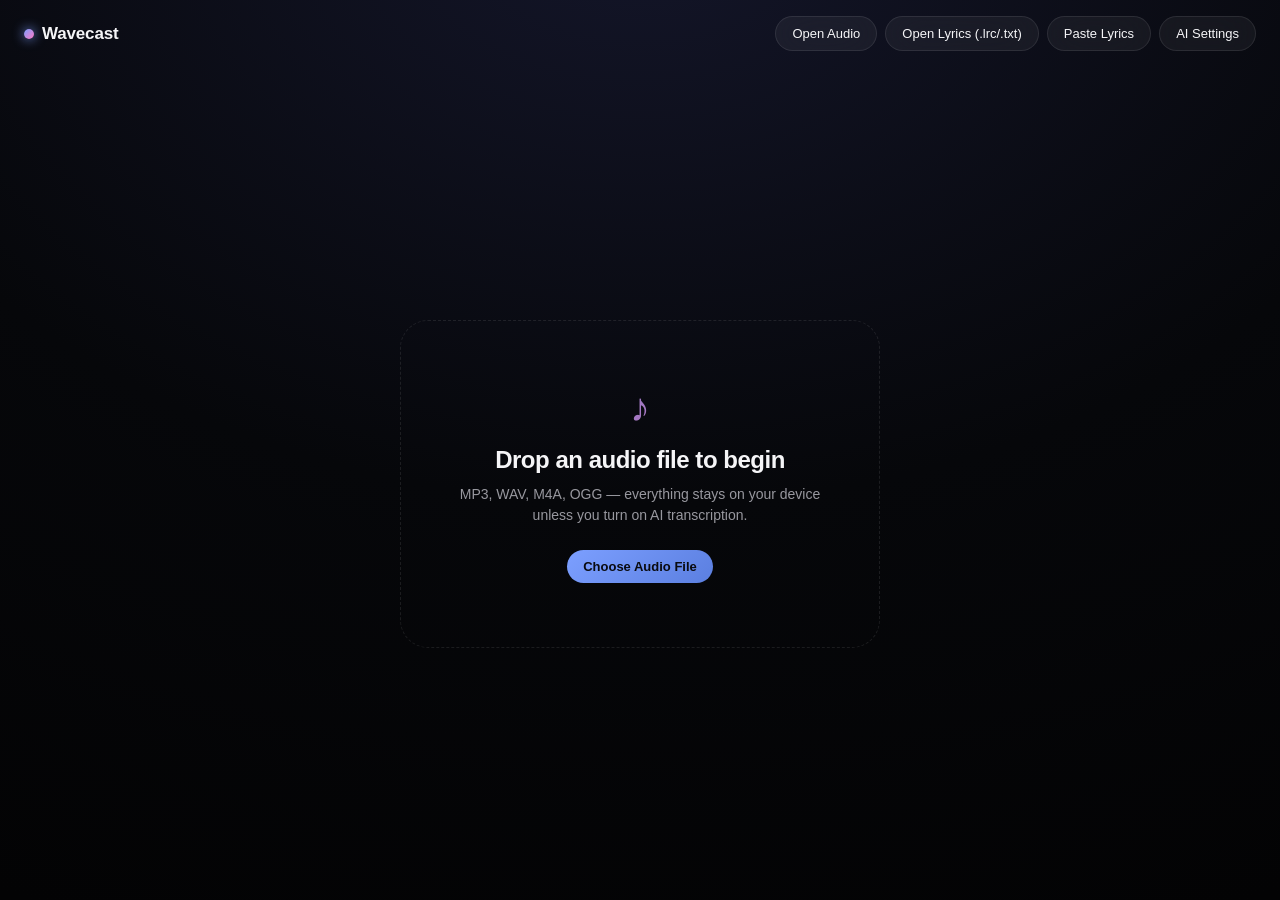
<file: audio-visualizer-lyrics/index.html>
<!doctype html>
<html lang="en">
<head>
<meta charset="UTF-8" />
<meta name="viewport" content="width=device-width, initial-scale=1.0" />
<title>Wavecast — Audio Visualizer &amp; Lyrics</title>
<link rel="stylesheet" href="style.css" />
</head>
<body>
<div class="app">

  <!-- Top bar -->
  <header class="topbar">
    <div class="brand">
      <span class="brand-dot"></span>
      <span>Wavecast</span>
    </div>
    <div class="topbar-actions">
      <label class="btn btn-ghost" for="audioFile">Open Audio</label>
      <input type="file" id="audioFile" accept="audio/*" hidden />
      <label class="btn btn-ghost" for="lyricsFile">Open Lyrics (.lrc/.txt)</label>
      <input type="file" id="lyricsFile" accept=".lrc,.txt" hidden />
      <button class="btn btn-ghost" id="pasteLyricsBtn">Paste Lyrics</button>
      <button class="btn btn-ghost" id="apiKeyBtn">AI Settings</button>
    </div>
  </header>

  <!-- Empty state -->
  <div class="dropzone" id="dropzone">
    <div class="dropzone-inner">
      <div class="dropzone-icon">♪</div>
      <h1>Drop an audio file to begin</h1>
      <p>MP3, WAV, M4A, OGG — everything stays on your device unless you turn on AI transcription.</p>
      <label class="btn btn-primary" for="audioFile">Choose Audio File</label>
    </div>
  </div>

  <!-- Main stage -->
  <main class="stage" id="stage" hidden>

    <section class="visualizer-panel">
      <canvas id="canvas"></canvas>
      <div class="now-playing">
        <div class="np-title" id="trackTitle">Untitled Track</div>
        <div class="np-sub" id="trackSub">—</div>
      </div>
      <div class="viz-modes">
        <button class="chip active" data-mode="bars">Bars</button>
        <button class="chip" data-mode="radial">Radial</button>
        <button class="chip" data-mode="wave">Wave</button>
        <button class="chip" data-mode="particles">Particles</button>
      </div>
    </section>

    <section class="lyrics-panel">
      <div class="lyrics-toolbar">
        <div class="search-wrap">
          <input type="text" id="wordSearch" placeholder="Jump to a word or phrase…" autocomplete="off" />
          <div class="search-nav">
            <button id="searchPrev" title="Previous match">↑</button>
            <span id="searchCount">0/0</span>
            <button id="searchNext" title="Next match">↓</button>
          </div>
        </div>
        <button class="btn btn-small" id="transcribeBtn">✨ Transcribe with AI</button>
        <button class="btn btn-small" id="summarizeBtn" disabled>📝 Summarize</button>
      </div>

      <div class="lyrics-scroll" id="lyricsScroll">
        <div class="lyrics-empty" id="lyricsEmpty">
          <p>No lyrics loaded yet.</p>
          <p class="hint">Load an <b>.lrc</b> file, paste plain lyrics, or click
            <b>✨ Transcribe with AI</b> to automatically detect what's being said,
            word for word, with an OpenAI API key.</p>
        </div>
        <div class="lyrics-lines" id="lyricsLines"></div>
      </div>

      <div class="summary-panel" id="summaryPanel" hidden>
        <div class="summary-header">
          <span>Everything you said</span>
          <button class="btn-icon" id="closeSummary">✕</button>
        </div>
        <div class="summary-stats" id="summaryStats"></div>
        <div class="summary-text" id="summaryText"></div>
      </div>
    </section>
  </main>

  <!-- Transport -->
  <footer class="transport" id="transport" hidden>
    <button class="transport-btn" id="playBtn" title="Play/Pause (Space)">
      <svg id="playIcon" viewBox="0 0 24 24"><path d="M8 5v14l11-7z"/></svg>
      <svg id="pauseIcon" viewBox="0 0 24 24" hidden><path d="M6 5h4v14H6zm8 0h4v14h-4z"/></svg>
    </button>
    <span class="time" id="curTime">0:00</span>
    <div class="seek-wrap">
      <div class="seek-track" id="seekTrack">
        <div class="seek-fill" id="seekFill"></div>
        <div class="seek-handle" id="seekHandle"></div>
        <div class="seek-markers" id="seekMarkers"></div>
      </div>
    </div>
    <span class="time" id="durTime">0:00</span>
    <div class="volume-wrap">
      <span class="vol-icon">🔊</span>
      <input type="range" id="volumeSlider" min="0" max="1" step="0.01" value="1" />
    </div>
  </footer>

</div>

<!-- Paste lyrics modal -->
<div class="modal" id="pasteLyricsModal" hidden>
  <div class="modal-card">
    <h2>Paste Lyrics</h2>
    <p class="modal-hint">Paste plain text (one line per lyric) or full LRC/enhanced-LRC content with <code>[mm:ss.xx]</code> timestamps.</p>
    <textarea id="lyricsTextarea" rows="10" placeholder="[00:12.30] Hello, world&#10;[00:15.80] This is a lyric line…"></textarea>
    <div class="modal-actions">
      <button class="btn btn-ghost" id="cancelPasteLyrics">Cancel</button>
      <button class="btn btn-primary" id="applyPasteLyrics">Apply</button>
    </div>
  </div>
</div>

<!-- API key modal -->
<div class="modal" id="apiKeyModal" hidden>
  <div class="modal-card">
    <h2>AI Settings</h2>
    <p class="modal-hint">
      Transcription and summaries use your own OpenAI API key, called directly from
      your browser to <code>api.openai.com</code>. Your key is stored only in this
      browser's <code>localStorage</code> — it is never sent anywhere else.
    </p>
    <input type="password" id="apiKeyInput" placeholder="sk-…" autocomplete="off" />
    <div class="modal-actions">
      <button class="btn btn-ghost" id="clearApiKey">Clear Key</button>
      <button class="btn btn-primary" id="saveApiKey">Save</button>
    </div>
  </div>
</div>

<div class="toast" id="toast" hidden></div>

<script src="app.js"></script>
</body>
</html>
</file>
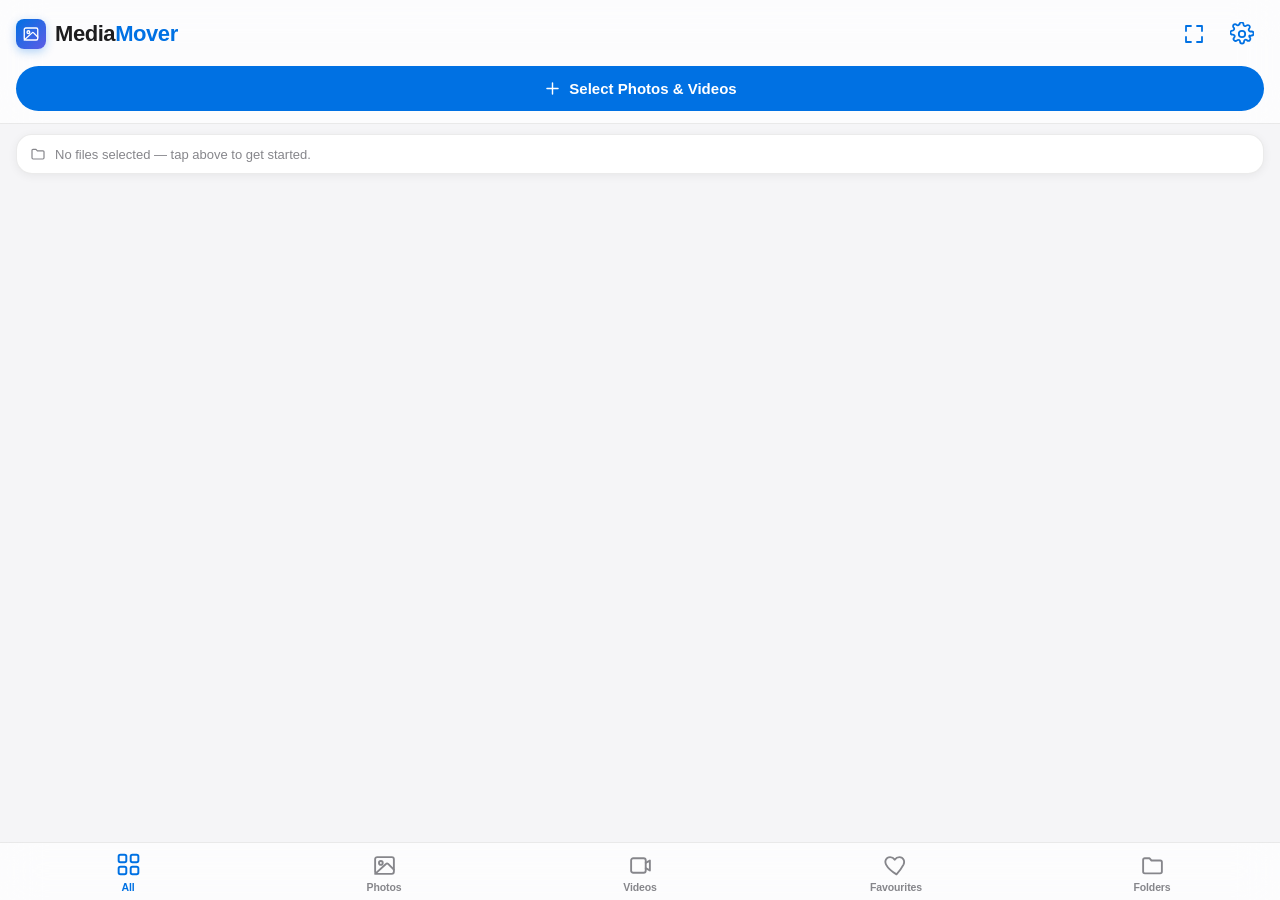
<file: media-mover/index.html>
<!doctype html>
<html lang="en">
<head>
<meta charset="utf-8"/>
<meta name="viewport" content="width=device-width,initial-scale=1,viewport-fit=cover"/>
<meta name="theme-color" content="#000000"/>
<title>Media Mover</title>
<link rel="stylesheet" href="styles.css">
</head>
<body>

<!-- ============ Icon sprite (single art style used everywhere) ============ -->
<svg style="display:none" aria-hidden="true">
  <symbol id="icon-all" viewBox="0 0 24 24"><rect x="3" y="3" width="7" height="7" rx="1.6"/><rect x="14" y="3" width="7" height="7" rx="1.6"/><rect x="3" y="14" width="7" height="7" rx="1.6"/><rect x="14" y="14" width="7" height="7" rx="1.6"/></symbol>
  <symbol id="icon-photos" viewBox="0 0 24 24"><rect x="3" y="4" width="18" height="16" rx="2"/><circle cx="8.5" cy="9.5" r="1.8"/><path d="M21 16l-5.5-5.5a1.5 1.5 0 0 0-2.1 0L3 20"/></symbol>
  <symbol id="icon-videos" viewBox="0 0 24 24"><rect x="3" y="5" width="14" height="14" rx="2"/><path d="M17 9.5l4-2.3v9.6l-4-2.3"/></symbol>
  <symbol id="icon-favorites" viewBox="0 0 24 24"><path d="M12 20.5s-7.5-4.6-10-9.4C0.3 7.8 2 4 5.8 4c2.2 0 3.7 1.3 4.5 2.4C11.1 5.3 12.6 4 14.8 4 18.6 4 20.3 7.8 18.7 11.1c-2.5 4.8-6.7 9.4-6.7 9.4z"/></symbol>
  <symbol id="icon-folders" viewBox="0 0 24 24"><path d="M3 6.5a1.5 1.5 0 0 1 1.5-1.5H9l2 2.2h8.5A1.5 1.5 0 0 1 21 8.7v9.1A1.7 1.7 0 0 1 19.3 19.5H4.7A1.7 1.7 0 0 1 3 17.8z"/></symbol>
  <symbol id="icon-plus" viewBox="0 0 24 24"><path d="M12 5v14M5 12h14"/></symbol>
  <symbol id="icon-folder-plus" viewBox="0 0 24 24"><path d="M3 6.5a1.5 1.5 0 0 1 1.5-1.5H9l2 2.2h8.5A1.5 1.5 0 0 1 21 8.7v9.1A1.7 1.7 0 0 1 19.3 19.5H4.7A1.7 1.7 0 0 1 3 17.8z"/><path d="M12 10.5v5M9.5 13h5"/></symbol>
  <symbol id="icon-x" viewBox="0 0 24 24"><path d="M6 6l12 12M18 6L6 18"/></symbol>
  <symbol id="icon-chevron-left" viewBox="0 0 24 24"><path d="M15 5l-7 7 7 7"/></symbol>
  <symbol id="icon-chevron-right" viewBox="0 0 24 24"><path d="M9 5l7 7-7 7"/></symbol>
  <symbol id="icon-play" viewBox="0 0 24 24"><path d="M8 5.5v13l11-6.5z"/></symbol>
  <symbol id="icon-dots" viewBox="0 0 24 24"><circle cx="5" cy="12" r="1.6"/><circle cx="12" cy="12" r="1.6"/><circle cx="19" cy="12" r="1.6"/></symbol>
  <symbol id="icon-trash" viewBox="0 0 24 24"><path d="M4 7h16M9 7V5a1 1 0 0 1 1-1h4a1 1 0 0 1 1 1v2M6 7l1 13a1.5 1.5 0 0 0 1.5 1.4h7A1.5 1.5 0 0 0 17 20l1-13"/></symbol>
  <symbol id="icon-info" viewBox="0 0 24 24"><circle cx="12" cy="12" r="9"/><path d="M12 11v5.5"/><circle cx="12" cy="7.7" r="1"/></symbol>
  <symbol id="icon-check" viewBox="0 0 24 24"><path d="M5 12.5l4.5 4.5L19 7"/></symbol>
  <symbol id="icon-pencil" viewBox="0 0 24 24"><path d="M4 20l1-4.2L15.8 5 19 8.2 8.2 19 4 20z"/><path d="M13.5 6.5l4 4"/></symbol>
  <symbol id="icon-select" viewBox="0 0 24 24"><circle cx="12" cy="12" r="9"/><path d="M8 12.5l2.5 2.5L16 9.5"/></symbol>
  <symbol id="icon-settings" viewBox="0 0 24 24"><circle cx="12" cy="12" r="3.2"/><path d="M19.4 13.5a1.7 1.7 0 0 0 .34 1.87l.06.06a2 2 0 1 1-2.83 2.83l-.06-.06a1.7 1.7 0 0 0-1.87-.34 1.7 1.7 0 0 0-1 1.55V19.6a2 2 0 1 1-4 0v-.09a1.7 1.7 0 0 0-1.1-1.55 1.7 1.7 0 0 0-1.87.34l-.06.06a2 2 0 1 1-2.83-2.83l.06-.06a1.7 1.7 0 0 0 .34-1.87 1.7 1.7 0 0 0-1.55-1H2.4a2 2 0 1 1 0-4h.09a1.7 1.7 0 0 0 1.55-1.1 1.7 1.7 0 0 0-.34-1.87l-.06-.06a2 2 0 1 1 2.83-2.83l.06.06a1.7 1.7 0 0 0 1.87.34H8.5a1.7 1.7 0 0 0 1-1.55V2.4a2 2 0 1 1 4 0v.09a1.7 1.7 0 0 0 1 1.55 1.7 1.7 0 0 0 1.87-.34l.06-.06a2 2 0 1 1 2.83 2.83l-.06.06a1.7 1.7 0 0 0-.34 1.87V8.5a1.7 1.7 0 0 0 1.55 1H21.6a2 2 0 1 1 0 4h-.09a1.7 1.7 0 0 0-1.55 1z"/></symbol>
  <symbol id="icon-expand" viewBox="0 0 24 24"><path d="M9 4H4v5M15 4h5v5M9 20H4v-5M15 20h5v-5"/></symbol>
  <symbol id="icon-collapse" viewBox="0 0 24 24"><path d="M4 9h5V4M20 9h-5V4M4 15h5v5M20 15h-5v5"/></symbol>
  <symbol id="icon-copy" viewBox="0 0 24 24"><rect x="8" y="8" width="12" height="12" rx="2"/><path d="M16 8V6a2 2 0 0 0-2-2H6a2 2 0 0 0-2 2v8a2 2 0 0 0 2 2h2"/></symbol>
  <symbol id="icon-clock" viewBox="0 0 24 24"><circle cx="12" cy="12" r="9"/><path d="M12 7v5.2l3.4 2"/></symbol>
  <symbol id="icon-calendar" viewBox="0 0 24 24"><rect x="3.5" y="5" width="17" height="15" rx="2"/><path d="M3.5 9.5h17M8 3.5v3M16 3.5v3"/></symbol>
  <symbol id="icon-swipe" viewBox="0 0 24 24"><path d="M7 9L3.5 12.5 7 16M17 9l3.5 3.5L17 16M3.5 12.5h17"/></symbol>
  <symbol id="icon-export" viewBox="0 0 24 24"><path d="M12 15.5V4M8.2 7.6L12 3.8l3.8 3.8M4.5 14v4.5a1.6 1.6 0 0 0 1.6 1.6h11.8a1.6 1.6 0 0 0 1.6-1.6V14"/></symbol>
  <symbol id="icon-import" viewBox="0 0 24 24"><path d="M12 3.8v11.7M8.2 11.7L12 15.5l3.8-3.8M4.5 14v4.5a1.6 1.6 0 0 0 1.6 1.6h11.8a1.6 1.6 0 0 0 1.6-1.6V14"/></symbol>
  <symbol id="icon-save" viewBox="0 0 24 24"><path d="M5 4h11l3 3v13a1 1 0 0 1-1 1H5a1 1 0 0 1-1-1V5a1 1 0 0 1 1-1z"/><path d="M8 4v6h7V4M8 21v-6h8v6"/></symbol>
  <symbol id="icon-zoom" viewBox="0 0 24 24"><circle cx="10.2" cy="10.2" r="6.6"/><path d="M15.2 15.2L21 21"/></symbol>
</svg>

<!-- ── Header ── -->
<div class="hdr">
  <div class="hRow">
    <div class="hNorm" id="hNorm">
      <button class="backBtn" id="backBtn" aria-label="Back">
        <svg class="icon"><use href="#icon-chevron-left"/></svg>
      </button>
      <div class="logo" id="logoEl">
        <div class="lIco"><svg class="icon"><use href="#icon-photos"/></svg></div>
        <h1>Media<span>Mover</span></h1>
      </div>
      <div class="hFTitle" id="hFTitle"></div>
    </div>
    <div class="hSel" id="hSel">
      <button class="selCancelBtn" id="selCancelBtn">Cancel</button>
      <span class="selCountLbl" id="selCountLbl">0 selected</span>
      <button class="selAllBtn"  id="selAllBtn">Select All</button>
    </div>
    <div class="hBtns">
      <div class="iBtn" id="fsBtn" title="Fullscreen (F)" role="button" aria-label="Fullscreen">
        <svg class="icon"><use href="#icon-expand"/></svg>
      </div>
      <div class="sWrap">
        <div class="iBtn" id="settingsBtn" tabindex="0" role="button" aria-label="Settings">
          <svg class="icon"><use href="#icon-settings"/></svg>
        </div>
        <div id="sPanel">
          <div class="sTit">Display</div>
          <div class="sGRow">
            <button class="sGBtn" data-gs="72">Small</button>
            <button class="sGBtn on" data-gs="104">Medium</button>
            <button class="sGBtn" data-gs="160">Large</button>
          </div>
          <div class="sTit">Preferences</div>
          <label class="sRow">
            <span class="sLbl"><span class="sIc"><svg class="icon"><use href="#icon-swipe"/></svg></span>Swipe to Navigate</span>
            <span class="tog"><input type="checkbox" id="togSwipe" checked><span class="togT"></span><span class="togK"></span></span>
          </label>
          <label class="sRow">
            <span class="sLbl"><span class="sIc"><svg class="icon"><use href="#icon-clock"/></svg></span>Newest First</span>
            <span class="tog"><input type="checkbox" id="togSort" checked><span class="togT"></span><span class="togK"></span></span>
          </label>
          <label class="sRow">
            <span class="sLbl"><span class="sIc"><svg class="icon"><use href="#icon-calendar"/></svg></span>EXIF Date Taken</span>
            <span class="tog"><input type="checkbox" id="togExif" checked><span class="togT"></span><span class="togK"></span></span>
          </label>
          <label class="sRow">
            <span class="sLbl"><span class="sIc"><svg class="icon"><use href="#icon-copy"/></svg></span>Mark Duplicates</span>
            <span class="tog"><input type="checkbox" id="togDupes" checked><span class="togT"></span><span class="togK"></span></span>
          </label>
          <div class="sTit">Folder Vault</div>
          <button class="sActBtn" id="sExportVault"><span class="sIc"><svg class="icon"><use href="#icon-export"/></svg></span>Export All Folders</button>
          <button class="sActBtn" id="sImportVault"><span class="sIc"><svg class="icon"><use href="#icon-import"/></svg></span>Import Folder Vault</button>
          <div class="sHint">Folders are stored in one vault file. Export to back up or transfer across devices.</div>
        </div>
      </div>
    </div>
  </div>
  <div class="topbar">
    <button class="pickBtn" id="pickBtn">
      <svg class="icon"><use href="#icon-plus"/></svg> Select Photos &amp; Videos
    </button>
  </div>
</div>

<input type="file" id="fileInput"   accept="image/*,video/*" multiple hidden>
<input type="file" id="vaultImport" accept=".txt"             hidden>

<div class="statBar" id="statBar">
  <span class="stIco"><svg class="icon"><use href="#icon-folders"/></svg></span>
  <span class="stTxt" id="msg">No files selected — tap above to get started.</span>
</div>

<div class="gWrap" id="gWrap">
  <div class="grid" id="gallery"></div>
  <div class="empty" id="emptyEl" style="display:none">
    <div class="eIco"><svg class="icon"><use href="#icon-photos"/></svg></div>
    <div class="eTit" id="emptyTit">No media yet</div>
    <div class="eHint" id="emptyHint">Select photos and videos above to get started.</div>
  </div>
</div>

<div class="folderView" id="folderView">
  <div class="fvTopRow">
    <button class="fvTopBtn grn" id="fvExportBtn"><svg class="icon"><use href="#icon-export"/></svg> Export Vault</button>
    <button class="fvTopBtn acc" id="fvImportBtn"><svg class="icon"><use href="#icon-import"/></svg> Import Vault</button>
  </div>
  <button class="fvNew" id="fvNewBtn">
    <svg class="icon"><use href="#icon-folder-plus"/></svg> New Folder
  </button>
  <div id="fvCards"></div>
  <div class="fvEmpty" id="fvEmpty" style="display:none">
    <div class="eIco"><svg class="icon"><use href="#icon-folders"/></svg></div>
    <div class="eTit">No folders yet</div>
    <div class="eHint">Create a folder, or import a vault file from another session.</div>
  </div>
</div>

<div class="viewer" id="viewer">
  <div class="vTop">
    <button class="vBtn" id="closeBtn" aria-label="Close"><svg class="icon"><use href="#icon-x"/></svg></button>
    <span class="vCtr" id="vCtr">1 / 1</span>
    <div class="vBR">
      <button class="vBtn" id="favBtn" aria-label="Favourite"><svg class="icon"><use href="#icon-favorites"/></svg></button>
      <button class="vBtn" id="vFsBtn" aria-label="Fullscreen"><svg class="icon"><use href="#icon-expand"/></svg></button>
      <button class="vBtn vNavBtn" id="prevBtn" aria-label="Previous"><svg class="icon"><use href="#icon-chevron-left"/></svg></button>
      <button class="vBtn vNavBtn" id="nextBtn" aria-label="Next"><svg class="icon"><use href="#icon-chevron-right"/></svg></button>
      <button class="vBtn" id="moreBtn" aria-label="More"><svg class="icon"><use href="#icon-dots"/></svg></button>
    </div>
  </div>
  <div class="vStage" id="vStage">
    <div id="vCon"></div>
    <div id="zHUD">100%</div>
    <div id="zTab">
      <button id="zTabBtn" title="Zoom controls" aria-label="Zoom controls">
        <svg class="icon"><use href="#icon-zoom"/></svg>
      </button>
      <div id="zCtrls">
        <button class="zbBtn" id="zOut">−</button>
        <button id="zLvl" title="Tap to fit">100%</button>
        <button class="zbBtn" id="zIn">+</button>
      </div>
    </div>
    <button id="cinemaExit"><svg class="icon"><use href="#icon-collapse"/></svg> Exit Fullscreen</button>
  </div>
  <div class="vInfo">
    <div class="vIN" id="vName">—</div>
    <div class="vIS" id="vSz">—</div>
  </div>
</div>

<div id="ctxBackdrop"></div>
<div id="ctx">
  <div class="ctxBigRow">
    <button class="ctxBig grn" id="ctxFolder">
      <span class="cIco"><svg class="icon"><use href="#icon-folders"/></svg></span>
      <span class="cbLbl">Add to Folder</span>
    </button>
    <button class="ctxBig" id="ctxFav">
      <span class="cIco"><svg class="icon"><use href="#icon-favorites"/></svg></span>
      <span id="ctxFL" class="cbLbl">Favourite</span>
    </button>
  </div>
  <div class="cDiv"></div>
  <button class="cBtn" id="ctxSave"><span class="cIco"><svg class="icon"><use href="#icon-save"/></svg></span>Save to Files</button>
  <button class="cBtn" id="ctxExportFavs"><span class="cIco"><svg class="icon"><use href="#icon-copy"/></svg></span>Export Favourites List</button>
  <div class="cDiv"></div>
  <button class="cBtn red" id="ctxDel"><span class="cIco"><svg class="icon"><use href="#icon-trash"/></svg></span>Remove from list</button>
  <div class="cDiv"></div>
  <button class="cBtn" id="ctxX"><span class="cIco"><svg class="icon"><use href="#icon-x"/></svg></span>Cancel</button>
</div>

<div id="fldCtx">
  <div class="emojiPickerRow" id="emojiPickerRow">
    <span class="emojiPickerLabel">Icon</span>
    <div class="emojiGrid" id="emojiGrid"></div>
  </div>
  <button class="cBtn" id="fldCtxRename"><span class="cIco"><svg class="icon"><use href="#icon-pencil"/></svg></span>Rename</button>
  <div class="cDiv"></div>
  <button class="cBtn red" id="fldCtxDelete"><span class="cIco"><svg class="icon"><use href="#icon-trash"/></svg></span>Delete Folder</button>
  <div class="cDiv"></div>
  <button class="cBtn" id="fldCtxCancel"><span class="cIco"><svg class="icon"><use href="#icon-x"/></svg></span>Cancel</button>
</div>

<div id="fldPicker">
  <div class="fpBox">
    <div class="fpTit" id="fpTit">Add to Folder</div>
    <div class="fpScroll" id="fpList"></div>
    <div class="fpNew" id="fpNew"><svg class="icon"><use href="#icon-folder-plus"/></svg> Create new folder…</div>
    <button class="fpCancel" id="fpCancel">Cancel</button>
  </div>
</div>

<div class="tabBar" id="tabBar">
  <button class="tab on" data-tab="all">
    <span class="tIco"><svg class="icon"><use href="#icon-all"/></svg></span><span class="tLbl">All</span>
  </button>
  <button class="tab" data-tab="photo">
    <span class="tIco"><svg class="icon"><use href="#icon-photos"/></svg></span><span class="tLbl">Photos</span>
  </button>
  <button class="tab" data-tab="video">
    <span class="tIco"><svg class="icon"><use href="#icon-videos"/></svg></span><span class="tLbl">Videos</span>
  </button>
  <button class="tab" data-tab="fav">
    <span class="tIco"><svg class="icon"><use href="#icon-favorites"/></svg></span><span class="tLbl">Favourites</span>
  </button>
  <button class="tab" data-tab="folder">
    <span class="tIco"><svg class="icon"><use href="#icon-folders"/></svg></span><span class="tLbl">Folders</span>
    <span class="tDot" id="fldDot"></span>
  </button>
</div>

<div class="actBar" id="actBar">
  <button class="actBtn grn" id="actFolder">
    <svg class="icon"><use href="#icon-folders"/></svg><span class="aLbl">Add to Folder</span>
  </button>
  <button class="actBtn" id="actFav">
    <svg class="icon"><use href="#icon-favorites"/></svg><span class="aLbl">Favourite</span>
  </button>
  <button class="actBtn red" id="actDel">
    <svg class="icon"><use href="#icon-trash"/></svg><span class="aLbl">Remove</span>
  </button>
</div>

<div id="toast"></div>

<script src="app.js"></script>
</body>
</html>
</file>
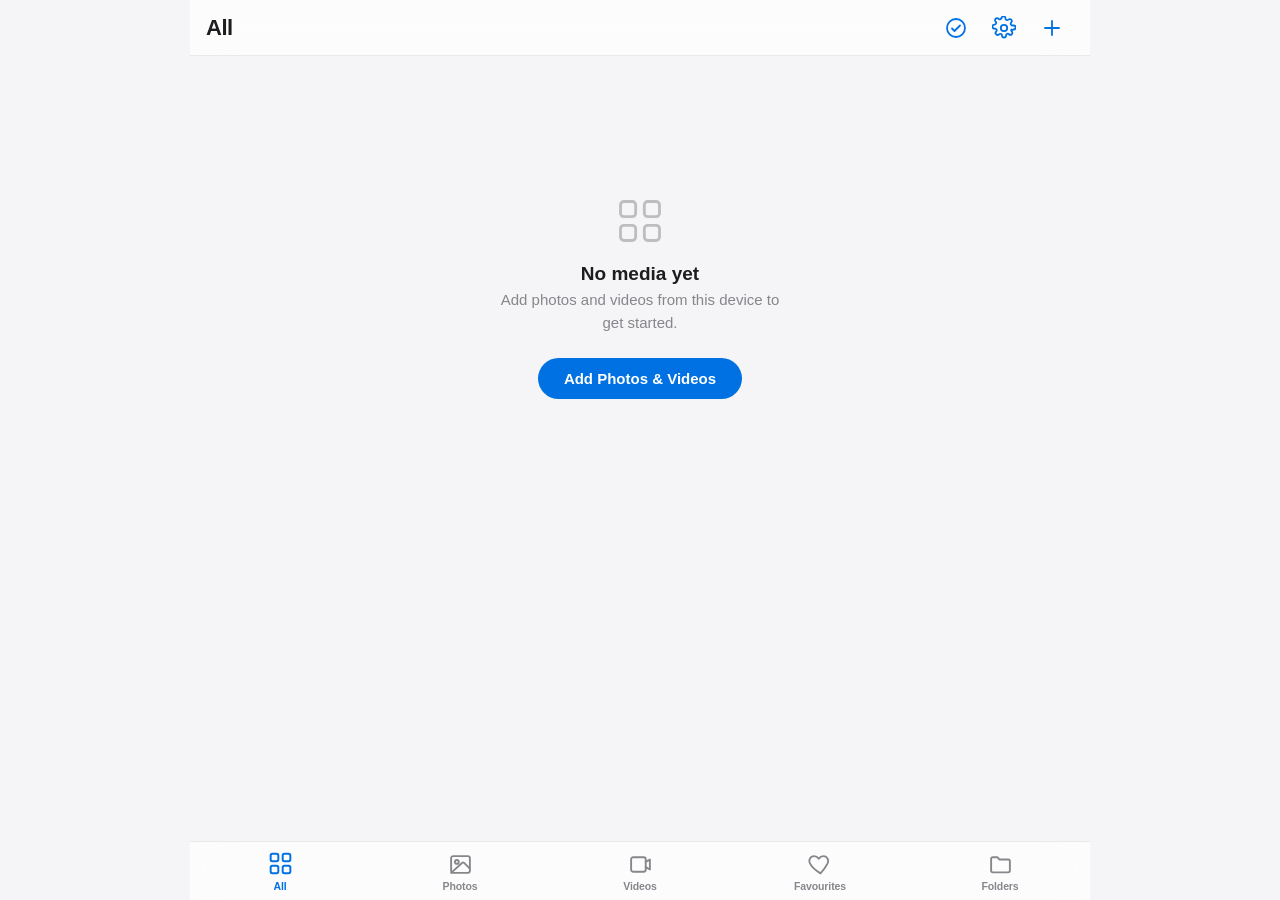
<file: photo-viewer/index.html>
<!doctype html>
<html lang="en">
<head>
<meta charset="UTF-8">
<meta name="viewport" content="width=device-width, initial-scale=1, viewport-fit=cover">
<meta name="theme-color" content="#000000">
<title>Photos</title>
<link rel="stylesheet" href="styles.css">
</head>
<body>

<!-- ============ Icon sprite (single art style used everywhere) ============ -->
<svg style="display:none" aria-hidden="true">
  <symbol id="icon-all" viewBox="0 0 24 24"><rect x="3" y="3" width="7" height="7" rx="1.6"/><rect x="14" y="3" width="7" height="7" rx="1.6"/><rect x="3" y="14" width="7" height="7" rx="1.6"/><rect x="14" y="14" width="7" height="7" rx="1.6"/></symbol>
  <symbol id="icon-photos" viewBox="0 0 24 24"><rect x="3" y="4" width="18" height="16" rx="2"/><circle cx="8.5" cy="9.5" r="1.8"/><path d="M21 16l-5.5-5.5a1.5 1.5 0 0 0-2.1 0L3 20"/></symbol>
  <symbol id="icon-videos" viewBox="0 0 24 24"><rect x="3" y="5" width="14" height="14" rx="2"/><path d="M17 9.5l4-2.3v9.6l-4-2.3"/></symbol>
  <symbol id="icon-favorites" viewBox="0 0 24 24"><path d="M12 20.5s-7.5-4.6-10-9.4C0.3 7.8 2 4 5.8 4c2.2 0 3.7 1.3 4.5 2.4C11.1 5.3 12.6 4 14.8 4 18.6 4 20.3 7.8 18.7 11.1c-2.5 4.8-6.7 9.4-6.7 9.4z"/></symbol>
  <symbol id="icon-folders" viewBox="0 0 24 24"><path d="M3 6.5a1.5 1.5 0 0 1 1.5-1.5H9l2 2.2h8.5A1.5 1.5 0 0 1 21 8.7v9.1A1.7 1.7 0 0 1 19.3 19.5H4.7A1.7 1.7 0 0 1 3 17.8z"/></symbol>
  <symbol id="icon-plus" viewBox="0 0 24 24"><path d="M12 5v14M5 12h14"/></symbol>
  <symbol id="icon-folder-plus" viewBox="0 0 24 24"><path d="M3 6.5a1.5 1.5 0 0 1 1.5-1.5H9l2 2.2h8.5A1.5 1.5 0 0 1 21 8.7v9.1A1.7 1.7 0 0 1 19.3 19.5H4.7A1.7 1.7 0 0 1 3 17.8z"/><path d="M12 10.5v5M9.5 13h5"/></symbol>
  <symbol id="icon-x" viewBox="0 0 24 24"><path d="M6 6l12 12M18 6L6 18"/></symbol>
  <symbol id="icon-chevron-left" viewBox="0 0 24 24"><path d="M15 5l-7 7 7 7"/></symbol>
  <symbol id="icon-chevron-right" viewBox="0 0 24 24"><path d="M9 5l7 7-7 7"/></symbol>
  <symbol id="icon-play" viewBox="0 0 24 24"><path d="M8 5.5v13l11-6.5z"/></symbol>
  <symbol id="icon-dots" viewBox="0 0 24 24"><circle cx="5" cy="12" r="1.6"/><circle cx="12" cy="12" r="1.6"/><circle cx="19" cy="12" r="1.6"/></symbol>
  <symbol id="icon-trash" viewBox="0 0 24 24"><path d="M4 7h16M9 7V5a1 1 0 0 1 1-1h4a1 1 0 0 1 1 1v2M6 7l1 13a1.5 1.5 0 0 0 1.5 1.4h7A1.5 1.5 0 0 0 17 20l1-13"/></symbol>
  <symbol id="icon-info" viewBox="0 0 24 24"><circle cx="12" cy="12" r="9"/><path d="M12 11v5.5"/><circle cx="12" cy="7.7" r="1"/></symbol>
  <symbol id="icon-check" viewBox="0 0 24 24"><path d="M5 12.5l4.5 4.5L19 7"/></symbol>
  <symbol id="icon-pencil" viewBox="0 0 24 24"><path d="M4 20l1-4.2L15.8 5 19 8.2 8.2 19 4 20z"/><path d="M13.5 6.5l4 4"/></symbol>
  <symbol id="icon-select" viewBox="0 0 24 24"><circle cx="12" cy="12" r="9"/><path d="M8 12.5l2.5 2.5L16 9.5"/></symbol>
  <symbol id="icon-settings" viewBox="0 0 24 24"><circle cx="12" cy="12" r="3.2"/><path d="M19.4 13.5a1.7 1.7 0 0 0 .34 1.87l.06.06a2 2 0 1 1-2.83 2.83l-.06-.06a1.7 1.7 0 0 0-1.87-.34 1.7 1.7 0 0 0-1 1.55V19.6a2 2 0 1 1-4 0v-.09a1.7 1.7 0 0 0-1.1-1.55 1.7 1.7 0 0 0-1.87.34l-.06.06a2 2 0 1 1-2.83-2.83l.06-.06a1.7 1.7 0 0 0 .34-1.87 1.7 1.7 0 0 0-1.55-1H2.4a2 2 0 1 1 0-4h.09a1.7 1.7 0 0 0 1.55-1.1 1.7 1.7 0 0 0-.34-1.87l-.06-.06a2 2 0 1 1 2.83-2.83l.06.06a1.7 1.7 0 0 0 1.87.34H8.5a1.7 1.7 0 0 0 1-1.55V2.4a2 2 0 1 1 4 0v.09a1.7 1.7 0 0 0 1 1.55 1.7 1.7 0 0 0 1.87-.34l.06-.06a2 2 0 1 1 2.83 2.83l-.06.06a1.7 1.7 0 0 0-.34 1.87V8.5a1.7 1.7 0 0 0 1.55 1H21.6a2 2 0 1 1 0 4h-.09a1.7 1.7 0 0 0-1.55 1z"/></symbol>
  <symbol id="icon-expand" viewBox="0 0 24 24"><path d="M9 4H4v5M15 4h5v5M9 20H4v-5M15 20h5v-5"/></symbol>
  <symbol id="icon-collapse" viewBox="0 0 24 24"><path d="M4 9h5V4M20 9h-5V4M4 15h5v5M20 15h-5v5"/></symbol>
  <symbol id="icon-copy" viewBox="0 0 24 24"><rect x="8" y="8" width="12" height="12" rx="2"/><path d="M16 8V6a2 2 0 0 0-2-2H6a2 2 0 0 0-2 2v8a2 2 0 0 0 2 2h2"/></symbol>
</svg>

<div id="app">

  <header class="topbar">
    <h1 id="topbarTitle">Photos</h1>
    <div class="topbar-actions">
      <button class="text-btn hidden-btn" id="selectAllBtn">Select All</button>
      <button class="text-btn hidden-btn" id="cancelSelectBtn">Cancel</button>
      <button class="icon-btn" id="newFolderBtn" aria-label="New folder">
        <svg class="icon"><use href="#icon-folder-plus"/></svg>
      </button>
      <button class="icon-btn" id="selectModeBtn" aria-label="Select items">
        <svg class="icon"><use href="#icon-select"/></svg>
      </button>
      <div class="settings-wrap">
        <button class="icon-btn" id="settingsBtn" aria-label="Settings">
          <svg class="icon"><use href="#icon-settings"/></svg>
        </button>
        <div class="settings-panel" id="settingsPanel" hidden>
          <div class="settings-title">Display</div>
          <div class="segmented" id="gridSizeGroup">
            <button class="segmented-btn" data-grid="4">Small</button>
            <button class="segmented-btn active" data-grid="3">Medium</button>
            <button class="segmented-btn" data-grid="2">Large</button>
          </div>
          <div class="settings-title">Preferences</div>
          <label class="settings-row">
            <span>Sort by Date Taken</span>
            <span class="toggle"><input type="checkbox" id="prefExifToggle" checked><span class="toggle-track"></span><span class="toggle-knob"></span></span>
          </label>
          <label class="settings-row">
            <span>Mark Duplicates</span>
            <span class="toggle"><input type="checkbox" id="prefDupesToggle" checked><span class="toggle-track"></span><span class="toggle-knob"></span></span>
          </label>
          <div class="settings-title">Backup</div>
          <button class="settings-action" id="exportBackupBtn">
            <svg class="icon"><use href="#icon-copy"/></svg><span>Export Backup</span>
          </button>
          <button class="settings-action" id="importBackupBtn">
            <svg class="icon"><use href="#icon-folder-plus"/></svg><span>Import Backup</span>
          </button>
          <p class="settings-hint">Backs up favourites and folders (not the photos/videos themselves) to a file you can re-import here, or on another device.</p>
        </div>
      </div>
      <button class="icon-btn" id="addFilesBtn" aria-label="Add photos or videos">
        <svg class="icon"><use href="#icon-plus"/></svg>
      </button>
    </div>
  </header>

  <div class="status-bar" id="statusBar" hidden>
    <span class="status-text" id="statusText"></span>
    <span class="status-badge" id="statusBadge"></span>
  </div>

  <input type="file" id="fileInput" accept="image/*,video/*" multiple hidden>
  <input type="file" id="backupImport" accept=".json" hidden>

  <main id="content">
    <section class="view grid-view active" data-view="all" id="view-all">
      <div class="tile-grid"></div>
      <div class="empty-state" hidden></div>
    </section>

    <section class="view grid-view" data-view="photos" id="view-photos">
      <div class="tile-grid"></div>
      <div class="empty-state" hidden></div>
    </section>

    <section class="view grid-view" data-view="videos" id="view-videos">
      <div class="tile-grid"></div>
      <div class="empty-state" hidden></div>
    </section>

    <section class="view grid-view" data-view="favorites" id="view-favorites">
      <div class="tile-grid"></div>
      <div class="empty-state" hidden></div>
    </section>

    <section class="view folders-view" data-view="folders" id="view-folders">
      <div class="folder-grid"></div>
      <div class="empty-state" hidden></div>
    </section>

    <section class="view grid-view" data-view="folder-detail" id="view-folder-detail">
      <button class="back-btn" id="folderBackBtn">
        <svg class="icon"><use href="#icon-chevron-left"/></svg>
        <span>Folders</span>
      </button>
      <h2 class="folder-detail-title" id="folderDetailTitle"></h2>
      <div class="tile-grid"></div>
      <div class="empty-state" hidden></div>
    </section>
  </main>

  <nav class="tabbar" id="mainTabbar">
    <button class="tab-btn active" data-tab="all">
      <svg class="icon"><use href="#icon-all"/></svg>
      <span>All</span>
    </button>
    <button class="tab-btn" data-tab="photos">
      <svg class="icon"><use href="#icon-photos"/></svg>
      <span>Photos</span>
    </button>
    <button class="tab-btn" data-tab="videos">
      <svg class="icon"><use href="#icon-videos"/></svg>
      <span>Videos</span>
    </button>
    <button class="tab-btn" data-tab="favorites">
      <svg class="icon"><use href="#icon-favorites"/></svg>
      <span>Favourites</span>
    </button>
    <button class="tab-btn" data-tab="folders">
      <svg class="icon"><use href="#icon-folders"/></svg>
      <span>Folders</span>
    </button>
  </nav>

  <!-- Selection action bar — replaces the tab bar while Select mode is on -->
  <nav class="tabbar" id="selectActionBar" hidden>
    <button class="tab-btn" id="selectFavBtn" disabled>
      <svg class="icon"><use href="#icon-favorites"/></svg>
      <span>Favourite</span>
    </button>
    <button class="tab-btn" id="selectMoveBtn" disabled>
      <svg class="icon"><use href="#icon-folders"/></svg>
      <span>Move</span>
    </button>
    <button class="tab-btn danger-tab" id="selectRemoveBtn" disabled>
      <svg class="icon"><use href="#icon-trash"/></svg>
      <span>Remove</span>
    </button>
  </nav>

  <!-- Lightbox -->
  <div class="lightbox" id="lightbox" hidden>
    <div class="lightbox-header">
      <button class="icon-btn light" id="lightboxClose" aria-label="Close">
        <svg class="icon"><use href="#icon-x"/></svg>
      </button>
      <span class="lightbox-counter" id="lightboxCounter"></span>
      <div class="lightbox-header-actions">
        <button class="icon-btn light" id="lightboxFullscreen" aria-label="Toggle fullscreen">
          <svg class="icon"><use href="#icon-expand"/></svg>
        </button>
        <button class="icon-btn light" id="lightboxFav" aria-label="Toggle favourite">
          <svg class="icon"><use href="#icon-favorites"/></svg>
        </button>
      </div>
    </div>
    <div class="lightbox-stage" id="lightboxStage">
      <button class="lightbox-nav prev" id="lightboxPrev" aria-label="Previous">
        <svg class="icon"><use href="#icon-chevron-left"/></svg>
      </button>
      <div class="lightbox-media" id="lightboxMedia"></div>
      <button class="lightbox-nav next" id="lightboxNext" aria-label="Next">
        <svg class="icon"><use href="#icon-chevron-right"/></svg>
      </button>
      <div class="zoom-hud" id="zoomHud">100%</div>
      <button class="cinema-exit" id="cinemaExit" hidden>
        <svg class="icon"><use href="#icon-collapse"/></svg><span>Exit Fullscreen</span>
      </button>
    </div>
    <div class="lightbox-footer">
      <div class="lightbox-name" id="lightboxName"></div>
      <div class="lightbox-meta" id="lightboxMeta"></div>
    </div>
  </div>

  <!-- Per-item context menu -->
  <div class="context-menu" id="contextMenu" hidden>
    <button data-action="favorite"><svg class="icon"><use href="#icon-favorites"/></svg><span>Add to Favourites</span></button>
    <button data-action="move"><svg class="icon"><use href="#icon-folders"/></svg><span>Move to Folder</span></button>
    <button data-action="info"><svg class="icon"><use href="#icon-info"/></svg><span>Info</span></button>
    <button data-action="remove" class="danger"><svg class="icon"><use href="#icon-trash"/></svg><span>Remove</span></button>
  </div>
  <div class="context-menu-backdrop" id="contextMenuBackdrop" hidden></div>

  <!-- Per-folder context menu -->
  <div class="context-menu" id="folderContextMenu" hidden>
    <button data-action="rename"><svg class="icon"><use href="#icon-pencil"/></svg><span>Rename</span></button>
    <button data-action="delete" class="danger"><svg class="icon"><use href="#icon-trash"/></svg><span>Delete Folder</span></button>
  </div>
  <div class="context-menu-backdrop" id="folderContextMenuBackdrop" hidden></div>

  <!-- Info panel -->
  <div class="info-sheet" id="infoSheet" hidden>
    <div class="info-sheet-inner">
      <div class="info-sheet-handle"></div>
      <h3 id="infoName"></h3>
      <dl id="infoList"></dl>
      <button class="btn-primary" id="infoClose">Done</button>
    </div>
  </div>
  <div class="info-sheet-backdrop" id="infoSheetBackdrop" hidden></div>

  <!-- New Folder / Rename Folder sheet -->
  <div class="info-sheet" id="folderNameSheet" hidden>
    <div class="info-sheet-inner">
      <div class="info-sheet-handle"></div>
      <h3 id="folderNameTitle">New Folder</h3>
      <input type="text" class="text-input" id="folderNameInput" placeholder="Folder name" maxlength="60" autocomplete="off">
      <div class="sheet-actions">
        <button class="btn-secondary" id="folderNameCancel">Cancel</button>
        <button class="btn-primary" id="folderNameCreate">Create</button>
      </div>
    </div>
  </div>
  <div class="info-sheet-backdrop" id="folderNameBackdrop" hidden></div>

  <!-- Move to Folder sheet -->
  <div class="info-sheet" id="moveSheet" hidden>
    <div class="info-sheet-inner">
      <div class="info-sheet-handle"></div>
      <h3>Move to Folder</h3>
      <div class="move-folder-list" id="moveFolderList"></div>
    </div>
  </div>
  <div class="info-sheet-backdrop" id="moveSheetBackdrop" hidden></div>

  <div class="toast" id="toast" hidden>
    <span class="toast-text" id="toastText"></span>
    <button class="toast-action" id="toastAction" hidden></button>
  </div>

</div>

<script src="app.js"></script>
</body>
</html>
</file>
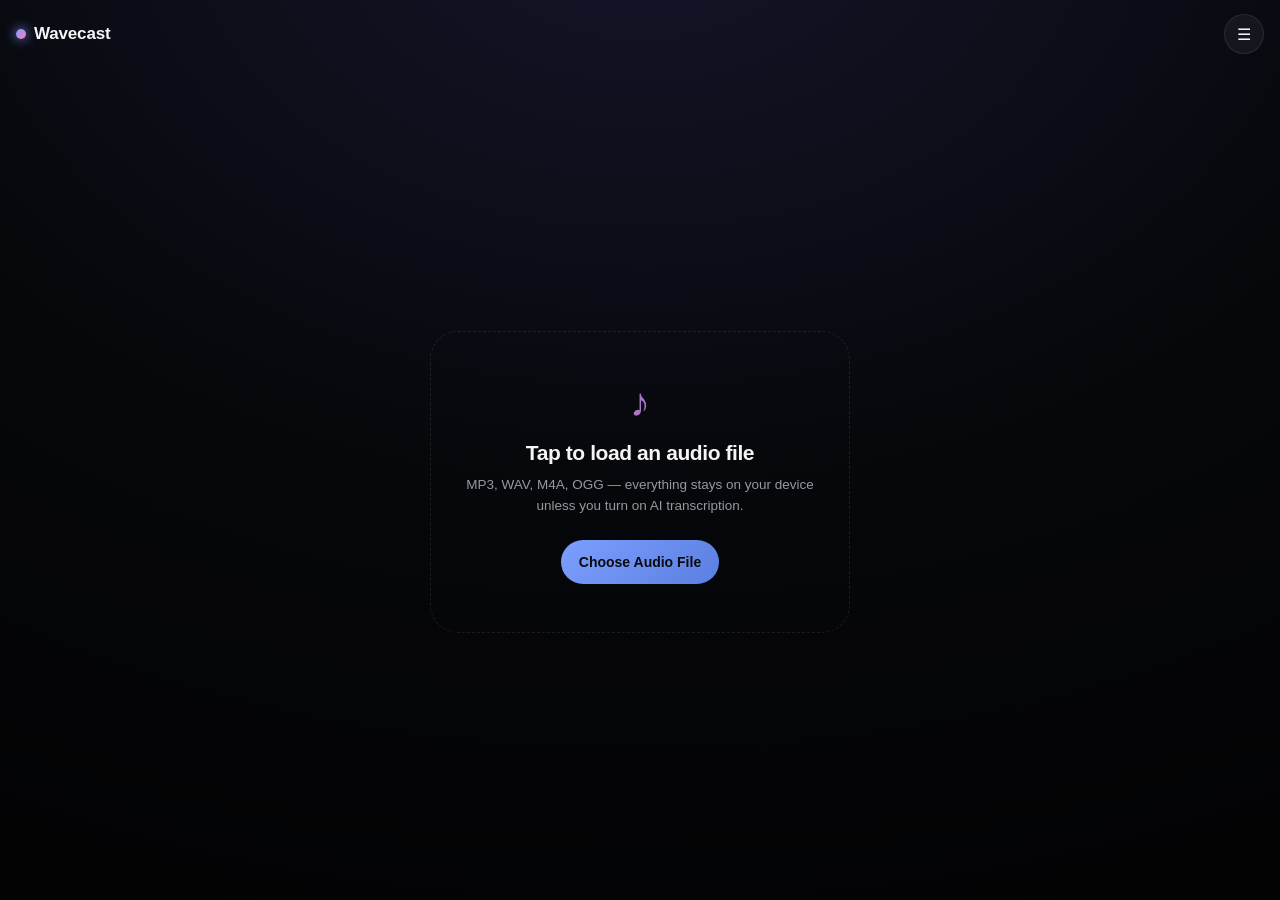
<file: audio-visualizer-lyrics/Wavecast.html>
<!doctype html>
<html lang="en">
<head>
<meta charset="UTF-8" />
<meta name="viewport" content="width=device-width, initial-scale=1, maximum-scale=1, viewport-fit=cover" />
<meta name="apple-mobile-web-app-capable" content="yes" />
<meta name="mobile-web-app-capable" content="yes" />
<meta name="apple-mobile-web-app-status-bar-style" content="black-translucent" />
<meta name="theme-color" content="#06070a" />
<title>Wavecast — Audio Visualizer &amp; Lyrics</title>
<link rel="icon" href="data:image/svg+xml,%3Csvg xmlns='http://www.w3.org/2000/svg' viewBox='0 0 100 100'%3E%3Cdefs%3E%3ClinearGradient id='g' x1='0' y1='0' x2='1' y2='1'%3E%3Cstop offset='0' stop-color='%237c9fff'/%3E%3Cstop offset='1' stop-color='%23ff7ac6'/%3E%3C/linearGradient%3E%3C/defs%3E%3Crect width='100' height='100' rx='22' fill='%230a0b10'/%3E%3Cpath d='M35 70V34l30-8v34' stroke='url(%23g)' stroke-width='6' fill='none' stroke-linecap='round' stroke-linejoin='round'/%3E%3Ccircle cx='30' cy='72' r='9' fill='url(%23g)'/%3E%3Ccircle cx='65' cy='60' r='9' fill='url(%23g)'/%3E%3C/svg%3E" />
<style>
/* ============================================================
   Wavecast — single-file build for mobile / Koder
   ============================================================ */
:root {
  --bg: #06070a;
  --panel: rgba(255, 255, 255, 0.05);
  --panel-border: rgba(255, 255, 255, 0.09);
  --text-primary: #f5f5f7;
  --text-secondary: #98989f;
  --text-tertiary: #616166;
  --accent: #7c9fff;
  --accent-2: #ff7ac6;
  --accent-3: #6bf0c2;
  --radius-lg: 20px;
  --radius-md: 14px;
  --radius-sm: 10px;
  --ease: cubic-bezier(0.25, 0.1, 0.25, 1);
  --sat-top: env(safe-area-inset-top, 0px);
  --sat-bottom: env(safe-area-inset-bottom, 0px);
  --sat-left: env(safe-area-inset-left, 0px);
  --sat-right: env(safe-area-inset-right, 0px);
}

* { box-sizing: border-box; -webkit-tap-highlight-color: transparent; }
[hidden] { display: none !important; }

html, body {
  height: 100%;
  margin: 0;
  overscroll-behavior: none;
  touch-action: manipulation;
}

body {
  background: radial-gradient(120% 120% at 50% -10%, #14162a 0%, #06070a 55%, #030304 100%);
  color: var(--text-primary);
  font-family: -apple-system, BlinkMacSystemFont, "SF Pro Display", "Segoe UI", Inter, sans-serif;
  overflow: hidden;
  -webkit-font-smoothing: antialiased;
  height: 100vh;
  height: 100dvh;
}

.app {
  height: 100vh;
  height: 100dvh;
  display: flex;
  flex-direction: column;
  padding-left: var(--sat-left);
  padding-right: var(--sat-right);
}

/* ---------- Topbar ---------- */
.topbar {
  display: flex;
  align-items: center;
  justify-content: space-between;
  padding: max(14px, var(--sat-top)) 16px 10px;
  flex-shrink: 0;
  z-index: 20;
}

.brand {
  display: flex;
  align-items: center;
  gap: 8px;
  font-weight: 600;
  font-size: 17px;
  letter-spacing: -0.01em;
}

.brand-dot {
  width: 10px;
  height: 10px;
  border-radius: 50%;
  background: linear-gradient(135deg, var(--accent), var(--accent-2));
  box-shadow: 0 0 12px var(--accent);
  flex-shrink: 0;
}

.menu-btn {
  width: 40px;
  height: 40px;
  border-radius: 50%;
  border: 1px solid var(--panel-border);
  background: var(--panel);
  color: var(--text-primary);
  font-size: 16px;
  display: flex;
  align-items: center;
  justify-content: center;
  cursor: pointer;
  backdrop-filter: blur(20px);
}
.menu-btn:active { transform: scale(0.94); }

/* ---------- Buttons ---------- */
.btn {
  appearance: none;
  border: none;
  cursor: pointer;
  font-family: inherit;
  font-size: 14px;
  font-weight: 500;
  padding: 12px 18px;
  border-radius: 980px;
  transition: all 0.15s var(--ease);
  white-space: nowrap;
  display: inline-flex;
  align-items: center;
  justify-content: center;
  gap: 6px;
  min-height: 44px;
}

.btn-ghost {
  background: var(--panel);
  color: var(--text-primary);
  border: 1px solid var(--panel-border);
  backdrop-filter: blur(20px);
}
.btn-ghost:active { background: rgba(255,255,255,0.12); transform: scale(0.98); }

.btn-primary {
  background: linear-gradient(135deg, var(--accent), #5b7fe0);
  color: #0a0b10;
  font-weight: 600;
}
.btn-primary:active { filter: brightness(1.12); transform: scale(0.98); }

.btn-block { width: 100%; }

.btn-small { padding: 9px 14px; font-size: 12.5px; min-height: 38px; }
.btn-small:disabled { opacity: 0.4; cursor: not-allowed; }

.btn-icon {
  background: transparent;
  border: none;
  color: var(--text-secondary);
  cursor: pointer;
  font-size: 15px;
  width: 34px;
  height: 34px;
  border-radius: 8px;
  display: flex;
  align-items: center;
  justify-content: center;
}
.btn-icon:active { color: var(--text-primary); background: var(--panel); }

/* ---------- Dropzone ---------- */
.dropzone {
  flex: 1;
  display: flex;
  align-items: center;
  justify-content: center;
  padding: 20px;
  min-height: 0;
}

.dropzone.drag-over .dropzone-inner {
  border-color: var(--accent);
  background: rgba(124, 159, 255, 0.06);
}

.dropzone-inner {
  text-align: center;
  max-width: 420px;
  padding: 48px 30px;
  border: 1.5px dashed var(--panel-border);
  border-radius: 28px;
  transition: all 0.25s var(--ease);
}

.dropzone-icon {
  font-size: 40px;
  margin-bottom: 16px;
  opacity: 0.85;
  background: linear-gradient(135deg, var(--accent), var(--accent-2));
  -webkit-background-clip: text;
  background-clip: text;
  color: transparent;
}

.dropzone-inner h1 {
  font-size: 21px;
  font-weight: 600;
  letter-spacing: -0.02em;
  margin: 0 0 10px;
}

.dropzone-inner p {
  color: var(--text-secondary);
  font-size: 13.5px;
  line-height: 1.5;
  margin: 0 0 24px;
}

/* ---------- Stage ---------- */
.stage {
  flex: 1;
  display: grid;
  grid-template-columns: 1fr;
  grid-template-rows: minmax(200px, 40vh) 1fr;
  gap: 10px;
  padding: 0 12px 10px;
  min-height: 0;
}

@media (min-width: 820px) {
  .stage {
    grid-template-columns: 1.35fr 1fr;
    grid-template-rows: 1fr;
    padding: 0 20px 16px;
    gap: 16px;
  }
}

.visualizer-panel {
  position: relative;
  border-radius: var(--radius-lg);
  overflow: hidden;
  background: radial-gradient(120% 140% at 50% 20%, #12142280, #06070a);
  border: 1px solid var(--panel-border);
  min-height: 0;
}

#canvas {
  width: 100%;
  height: 100%;
  display: block;
}

.now-playing {
  position: absolute;
  top: 14px;
  left: 16px;
  right: 16px;
  pointer-events: none;
}

.np-title {
  font-size: 17px;
  font-weight: 600;
  letter-spacing: -0.01em;
  text-shadow: 0 2px 20px rgba(0,0,0,0.6);
  overflow: hidden;
  text-overflow: ellipsis;
  white-space: nowrap;
}

.np-sub {
  font-size: 12.5px;
  color: var(--text-secondary);
  margin-top: 2px;
  text-shadow: 0 2px 12px rgba(0,0,0,0.6);
}

.viz-modes {
  position: absolute;
  bottom: 14px;
  left: 14px;
  right: 14px;
  display: flex;
  gap: 6px;
  overflow-x: auto;
  scrollbar-width: none;
}
.viz-modes::-webkit-scrollbar { display: none; }

.chip {
  background: rgba(10, 11, 16, 0.6);
  border: 1px solid var(--panel-border);
  color: var(--text-secondary);
  font-size: 12px;
  font-weight: 500;
  padding: 8px 14px;
  border-radius: 980px;
  cursor: pointer;
  backdrop-filter: blur(14px);
  transition: all 0.2s var(--ease);
  flex-shrink: 0;
  min-height: 34px;
}
.chip.active {
  color: #0a0b10;
  background: linear-gradient(135deg, var(--accent), var(--accent-3));
  border-color: transparent;
  font-weight: 600;
}

/* ---------- Lyrics panel ---------- */
.lyrics-panel {
  display: flex;
  flex-direction: column;
  min-height: 0;
  border-radius: var(--radius-lg);
  background: var(--panel);
  border: 1px solid var(--panel-border);
  backdrop-filter: blur(20px);
  overflow: hidden;
  position: relative;
}

.lyrics-toolbar {
  display: flex;
  gap: 8px;
  padding: 10px;
  border-bottom: 1px solid var(--panel-border);
  flex-shrink: 0;
  flex-wrap: wrap;
}

.search-wrap {
  flex: 1 1 100%;
  min-width: 0;
  display: flex;
  align-items: center;
  background: rgba(0,0,0,0.25);
  border: 1px solid var(--panel-border);
  border-radius: 980px;
  padding: 0 6px 0 14px;
}

#wordSearch {
  flex: 1;
  min-width: 0;
  background: transparent;
  border: none;
  outline: none;
  color: var(--text-primary);
  font-size: 16px; /* prevents iOS auto-zoom on focus */
  font-family: inherit;
  padding: 10px 0;
}
#wordSearch::placeholder { color: var(--text-tertiary); }

.search-nav {
  display: flex;
  align-items: center;
  gap: 2px;
  color: var(--text-tertiary);
  font-size: 11px;
  flex-shrink: 0;
}
.search-nav button {
  background: transparent;
  border: none;
  color: var(--text-secondary);
  cursor: pointer;
  font-size: 15px;
  padding: 6px 7px;
  border-radius: 6px;
}
.search-nav button:active { background: var(--panel); color: var(--text-primary); }
#searchCount { min-width: 34px; text-align: center; }

.lyrics-toolbar .btn-small { flex: 1 1 auto; }

.lyrics-scroll {
  flex: 1;
  overflow-y: auto;
  -webkit-overflow-scrolling: touch;
  padding: 18px 16px 40px;
  scroll-behavior: smooth;
}
.lyrics-scroll::-webkit-scrollbar { width: 6px; }
.lyrics-scroll::-webkit-scrollbar-thumb { background: rgba(255,255,255,0.12); border-radius: 6px; }

.lyrics-empty {
  color: var(--text-secondary);
  font-size: 14px;
  line-height: 1.6;
  padding-top: 24px;
}
.lyrics-empty .hint { color: var(--text-tertiary); font-size: 13px; margin-top: 10px; }
.lyrics-empty b { color: var(--text-secondary); }

.lyrics-lines { display: flex; flex-direction: column; gap: 4px; }

.lyric-line {
  cursor: pointer;
  padding: 9px 10px;
  border-radius: var(--radius-sm);
  transition: background 0.2s var(--ease);
  line-height: 1.6;
}
.lyric-line:active { background: rgba(255,255,255,0.06); }

.lyric-line .word {
  color: var(--text-tertiary);
  font-size: 17px;
  font-weight: 500;
  transition: color 0.15s var(--ease), text-shadow 0.15s var(--ease);
  cursor: pointer;
  border-radius: 4px;
  padding: 3px 1px;
}
.lyric-line.past .word { color: var(--text-secondary); }
.lyric-line.current .word { color: var(--text-secondary); }
.lyric-line.current .word.active {
  color: #fff;
  text-shadow: 0 0 18px var(--accent), 0 0 4px var(--accent-2);
}
.lyric-line.current .word.spoken { color: var(--text-primary); }

.lyric-line.search-match { background: rgba(124, 159, 255, 0.1); }
.word.search-hit { outline: 1.5px solid var(--accent-2); outline-offset: 1px; border-radius: 4px; }

/* ---------- Summary panel ---------- */
.summary-panel {
  position: absolute;
  inset: 0;
  background: rgba(8, 9, 14, 0.94);
  backdrop-filter: blur(24px);
  display: flex;
  flex-direction: column;
  padding: 16px 18px calc(16px + var(--sat-bottom));
  animation: fadeUp 0.25s var(--ease);
}

.summary-header {
  display: flex;
  align-items: center;
  justify-content: space-between;
  font-weight: 600;
  font-size: 15px;
  margin-bottom: 14px;
}

.summary-stats {
  display: flex;
  gap: 8px;
  flex-wrap: wrap;
  margin-bottom: 16px;
}
.stat-pill {
  background: var(--panel);
  border: 1px solid var(--panel-border);
  border-radius: var(--radius-sm);
  padding: 9px 12px;
  min-width: 78px;
}
.stat-pill .n { font-size: 17px; font-weight: 600; display: block; }
.stat-pill .l { font-size: 10.5px; color: var(--text-tertiary); }

.summary-text {
  flex: 1;
  overflow-y: auto;
  -webkit-overflow-scrolling: touch;
  font-size: 14px;
  line-height: 1.7;
  color: var(--text-secondary);
  white-space: pre-wrap;
}

/* ---------- Transport ---------- */
.transport {
  display: flex;
  align-items: center;
  gap: 10px;
  padding: 10px 16px calc(14px + var(--sat-bottom));
  flex-shrink: 0;
}

.transport-btn {
  width: 44px;
  height: 44px;
  border-radius: 50%;
  border: none;
  background: linear-gradient(135deg, var(--accent), var(--accent-2));
  color: #0a0b10;
  cursor: pointer;
  display: flex;
  align-items: center;
  justify-content: center;
  flex-shrink: 0;
  transition: transform 0.15s var(--ease);
}
.transport-btn:active { transform: scale(0.94); }
.transport-btn svg { width: 20px; height: 20px; fill: currentColor; }

.time {
  font-variant-numeric: tabular-nums;
  font-size: 12px;
  color: var(--text-secondary);
  width: 34px;
  flex-shrink: 0;
}
.time:last-of-type { text-align: right; }

.seek-wrap { flex: 1; min-width: 0; }

.seek-track {
  position: relative;
  height: 30px;
  display: flex;
  align-items: center;
  cursor: pointer;
  touch-action: none;
}
.seek-track::before {
  content: "";
  position: absolute;
  left: 0; right: 0;
  height: 4px;
  border-radius: 4px;
  background: rgba(255,255,255,0.1);
}
.seek-fill {
  position: absolute;
  left: 0; height: 4px;
  border-radius: 4px;
  background: linear-gradient(90deg, var(--accent), var(--accent-2));
  width: 0%;
  pointer-events: none;
}
.seek-handle {
  position: absolute;
  width: 14px; height: 14px;
  border-radius: 50%;
  background: #fff;
  box-shadow: 0 0 0 5px rgba(124,159,255,0.25);
  left: 0%;
  transform: translateX(-50%);
  pointer-events: none;
}
.seek-markers { position: absolute; inset: 0; pointer-events: none; }
.seek-marker {
  position: absolute;
  top: 50%;
  width: 2px;
  height: 8px;
  transform: translate(-50%, -50%);
  background: rgba(255,255,255,0.25);
  border-radius: 1px;
}

.volume-wrap {
  display: none;
  align-items: center;
  gap: 6px;
  flex-shrink: 0;
}
@media (min-width: 560px) {
  .volume-wrap { display: flex; }
}
.vol-icon { font-size: 13px; opacity: 0.7; }
#volumeSlider { width: 70px; accent-color: var(--accent); }

/* ---------- Modals / sheets ---------- */
.modal {
  position: fixed;
  inset: 0;
  background: rgba(0,0,0,0.55);
  backdrop-filter: blur(6px);
  display: flex;
  align-items: flex-end;
  justify-content: center;
  z-index: 100;
  animation: fadeIn 0.2s var(--ease);
}
@media (min-width: 640px) {
  .modal { align-items: center; }
}

.modal-card {
  width: 100%;
  max-width: 460px;
  background: #14151c;
  border: 1px solid var(--panel-border);
  border-radius: 24px 24px 0 0;
  padding: 22px 20px calc(22px + var(--sat-bottom));
  box-shadow: 0 -12px 60px rgba(0,0,0,0.5);
  animation: slideUp 0.25s var(--ease);
  max-height: 86vh;
  overflow-y: auto;
}
@media (min-width: 640px) {
  .modal-card { border-radius: var(--radius-lg); animation: fadeUp 0.2s var(--ease); }
}

.modal-card h2 {
  margin: 0 0 8px;
  font-size: 18px;
  font-weight: 600;
}

.modal-hint {
  color: var(--text-secondary);
  font-size: 13px;
  line-height: 1.55;
  margin: 0 0 16px;
}
.modal-hint code {
  background: rgba(255,255,255,0.08);
  padding: 1px 5px;
  border-radius: 4px;
  font-size: 12px;
}

.menu-list {
  display: flex;
  flex-direction: column;
  gap: 8px;
}
.menu-item {
  display: flex;
  align-items: center;
  gap: 12px;
  width: 100%;
  padding: 14px 14px;
  border-radius: var(--radius-md);
  background: var(--panel);
  border: 1px solid var(--panel-border);
  color: var(--text-primary);
  font-family: inherit;
  font-size: 15px;
  font-weight: 500;
  cursor: pointer;
  min-height: 48px;
}
.menu-item:active { background: rgba(255,255,255,0.1); }
.menu-item .ic { font-size: 18px; width: 22px; text-align: center; }

#lyricsTextarea, #apiKeyInput {
  width: 100%;
  background: rgba(0,0,0,0.3);
  border: 1px solid var(--panel-border);
  border-radius: var(--radius-sm);
  color: var(--text-primary);
  font-family: inherit;
  font-size: 16px; /* avoid iOS zoom */
  padding: 12px;
  resize: vertical;
  outline: none;
}
#lyricsTextarea:focus, #apiKeyInput:focus { border-color: var(--accent); }

.modal-actions {
  display: flex;
  justify-content: flex-end;
  gap: 8px;
  margin-top: 18px;
}

/* ---------- Toast ---------- */
.toast {
  position: fixed;
  bottom: calc(84px + var(--sat-bottom));
  left: 50%;
  transform: translateX(-50%);
  pointer-events: none; /* never block taps on controls underneath */
  background: #16171f;
  border: 1px solid var(--panel-border);
  color: var(--text-primary);
  padding: 11px 18px;
  border-radius: 980px;
  font-size: 13px;
  max-width: 90vw;
  text-align: center;
  box-shadow: 0 12px 40px rgba(0,0,0,0.4);
  z-index: 200;
  animation: fadeUp 0.2s var(--ease);
}

@keyframes fadeUp {
  from { opacity: 0; transform: translateY(10px); }
  to { opacity: 1; transform: translate(-50%, 0); }
}
@keyframes fadeIn { from { opacity: 0; } to { opacity: 1; } }
@keyframes slideUp {
  from { transform: translateY(100%); }
  to { transform: translateY(0); }
}
.toast { animation-name: fadeUp; }
</style>
</head>
<body>
<div class="app">

  <!-- Top bar -->
  <header class="topbar">
    <div class="brand">
      <span class="brand-dot"></span>
      <span>Wavecast</span>
    </div>
    <button class="menu-btn" id="menuBtn" title="Menu" aria-label="Menu">☰</button>
  </header>

  <!-- Empty state -->
  <div class="dropzone" id="dropzone">
    <div class="dropzone-inner">
      <div class="dropzone-icon">♪</div>
      <h1>Tap to load an audio file</h1>
      <p>MP3, WAV, M4A, OGG — everything stays on your device unless you turn on AI transcription.</p>
      <label class="btn btn-primary" for="audioFile">Choose Audio File</label>
    </div>
  </div>

  <!-- Main stage -->
  <main class="stage" id="stage" hidden>

    <section class="visualizer-panel">
      <canvas id="canvas"></canvas>
      <div class="now-playing">
        <div class="np-title" id="trackTitle">Untitled Track</div>
        <div class="np-sub" id="trackSub">—</div>
      </div>
      <div class="viz-modes">
        <button class="chip active" data-mode="bars">Bars</button>
        <button class="chip" data-mode="radial">Radial</button>
        <button class="chip" data-mode="wave">Wave</button>
        <button class="chip" data-mode="particles">Particles</button>
      </div>
    </section>

    <section class="lyrics-panel">
      <div class="lyrics-toolbar">
        <div class="search-wrap">
          <input type="text" id="wordSearch" placeholder="Jump to a word or phrase…" autocomplete="off" />
          <div class="search-nav">
            <button id="searchPrev" title="Previous match">↑</button>
            <span id="searchCount">0/0</span>
            <button id="searchNext" title="Next match">↓</button>
          </div>
        </div>
        <button class="btn btn-small btn-ghost" id="transcribeBtn">✨ Transcribe with AI</button>
        <button class="btn btn-small btn-ghost" id="summarizeBtn" disabled>📝 Summarize</button>
      </div>

      <div class="lyrics-scroll" id="lyricsScroll">
        <div class="lyrics-empty" id="lyricsEmpty">
          <p>No lyrics loaded yet.</p>
          <p class="hint">Open the menu to load an <b>.lrc</b> file or paste plain lyrics, or tap
            <b>✨ Transcribe with AI</b> to automatically detect what's being said,
            word for word, with an OpenAI API key.</p>
        </div>
        <div class="lyrics-lines" id="lyricsLines"></div>
      </div>

      <div class="summary-panel" id="summaryPanel" hidden>
        <div class="summary-header">
          <span>Everything you said</span>
          <button class="btn-icon" id="closeSummary">✕</button>
        </div>
        <div class="summary-stats" id="summaryStats"></div>
        <div class="summary-text" id="summaryText"></div>
      </div>
    </section>
  </main>

  <!-- Transport -->
  <footer class="transport" id="transport" hidden>
    <button class="transport-btn" id="playBtn" title="Play/Pause (Space)">
      <svg id="playIcon" viewBox="0 0 24 24"><path d="M8 5v14l11-7z"/></svg>
      <svg id="pauseIcon" viewBox="0 0 24 24" hidden><path d="M6 5h4v14H6zm8 0h4v14h-4z"/></svg>
    </button>
    <span class="time" id="curTime">0:00</span>
    <div class="seek-wrap">
      <div class="seek-track" id="seekTrack">
        <div class="seek-fill" id="seekFill"></div>
        <div class="seek-handle" id="seekHandle"></div>
        <div class="seek-markers" id="seekMarkers"></div>
      </div>
    </div>
    <span class="time" id="durTime">0:00</span>
    <div class="volume-wrap">
      <span class="vol-icon">🔊</span>
      <input type="range" id="volumeSlider" min="0" max="1" step="0.01" value="1" />
    </div>
  </footer>

</div>

<input type="file" id="audioFile" accept="audio/*" hidden />
<input type="file" id="lyricsFile" accept=".lrc,.txt" hidden />

<!-- Menu sheet -->
<div class="modal" id="menuModal" hidden>
  <div class="modal-card">
    <h2>Menu</h2>
    <div class="menu-list">
      <label class="menu-item" for="audioFile"><span class="ic">📂</span> Open Audio File</label>
      <label class="menu-item" for="lyricsFile"><span class="ic">📄</span> Open Lyrics (.lrc / .txt)</label>
      <button class="menu-item" id="pasteLyricsBtn"><span class="ic">✎</span> Paste Lyrics</button>
      <button class="menu-item" id="apiKeyBtn"><span class="ic">⚙️</span> AI Settings</button>
    </div>
  </div>
</div>

<!-- Paste lyrics modal -->
<div class="modal" id="pasteLyricsModal" hidden>
  <div class="modal-card">
    <h2>Paste Lyrics</h2>
    <p class="modal-hint">Paste plain text (one line per lyric) or full LRC/enhanced-LRC content with <code>[mm:ss.xx]</code> timestamps.</p>
    <textarea id="lyricsTextarea" rows="8" placeholder="[00:12.30] Hello, world&#10;[00:15.80] This is a lyric line…"></textarea>
    <div class="modal-actions">
      <button class="btn btn-ghost" id="cancelPasteLyrics">Cancel</button>
      <button class="btn btn-primary" id="applyPasteLyrics">Apply</button>
    </div>
  </div>
</div>

<!-- API key modal -->
<div class="modal" id="apiKeyModal" hidden>
  <div class="modal-card">
    <h2>AI Settings</h2>
    <p class="modal-hint">
      Transcription and summaries use your own OpenAI API key, called directly from
      this app to <code>api.openai.com</code>. Your key is stored only in this
      device's local storage — it is never sent anywhere else.
    </p>
    <input type="password" id="apiKeyInput" placeholder="sk-…" autocomplete="off" />
    <div class="modal-actions">
      <button class="btn btn-ghost" id="clearApiKey">Clear Key</button>
      <button class="btn btn-primary" id="saveApiKey">Save</button>
    </div>
  </div>
</div>

<div class="toast" id="toast" hidden></div>

<script>
// ============================================================================
// Wavecast — Audio Visualizer & Lyrics (single-file mobile build)
// Vanilla JS, no build step, no dependencies. Web Audio API for analysis,
// Canvas 2D for rendering, optional OpenAI Whisper/Chat for real speech-to-
// text + summary. Designed to run standalone in a WebView (e.g. Koder).
// ============================================================================
(() => {
  "use strict";

  // ---------------------------------------------------------------------
  // State
  // ---------------------------------------------------------------------
  const state = {
    audioCtx: null,
    analyser: null,
    sourceNode: null,
    freqData: null,
    timeData: null,
    vizMode: "bars",
    lyrics: null,        // { lines: [{ time, endTime, text, words:[{time,endTime,text}] }] }
    activeLineIndex: -1,
    activeWordIndex: -1,
    searchMatches: [],   // [{lineIdx, wordIdx, time}]
    searchIndex: -1,
    isSeeking: false,
    particles: [],
    hue: 260,
    transcriptRaw: "",
  };

  const $ = (sel) => document.querySelector(sel);
  const audioEl = new Audio();
  audioEl.preload = "auto";
  audioEl.playsInline = true; // iOS: play inline, not fullscreen

  // ---------------------------------------------------------------------
  // Elements
  // ---------------------------------------------------------------------
  const els = {
    dropzone: $("#dropzone"),
    stage: $("#stage"),
    transport: $("#transport"),
    audioFile: $("#audioFile"),
    lyricsFile: $("#lyricsFile"),
    canvas: $("#canvas"),
    trackTitle: $("#trackTitle"),
    trackSub: $("#trackSub"),
    playBtn: $("#playBtn"),
    playIcon: $("#playIcon"),
    pauseIcon: $("#pauseIcon"),
    curTime: $("#curTime"),
    durTime: $("#durTime"),
    seekTrack: $("#seekTrack"),
    seekFill: $("#seekFill"),
    seekHandle: $("#seekHandle"),
    seekMarkers: $("#seekMarkers"),
    volumeSlider: $("#volumeSlider"),
    lyricsScroll: $("#lyricsScroll"),
    lyricsLines: $("#lyricsLines"),
    lyricsEmpty: $("#lyricsEmpty"),
    wordSearch: $("#wordSearch"),
    searchPrev: $("#searchPrev"),
    searchNext: $("#searchNext"),
    searchCount: $("#searchCount"),
    transcribeBtn: $("#transcribeBtn"),
    summarizeBtn: $("#summarizeBtn"),
    summaryPanel: $("#summaryPanel"),
    summaryStats: $("#summaryStats"),
    summaryText: $("#summaryText"),
    closeSummary: $("#closeSummary"),
    menuBtn: $("#menuBtn"),
    menuModal: $("#menuModal"),
    pasteLyricsBtn: $("#pasteLyricsBtn"),
    pasteLyricsModal: $("#pasteLyricsModal"),
    lyricsTextarea: $("#lyricsTextarea"),
    cancelPasteLyrics: $("#cancelPasteLyrics"),
    applyPasteLyrics: $("#applyPasteLyrics"),
    apiKeyBtn: $("#apiKeyBtn"),
    apiKeyModal: $("#apiKeyModal"),
    apiKeyInput: $("#apiKeyInput"),
    saveApiKey: $("#saveApiKey"),
    clearApiKey: $("#clearApiKey"),
    toast: $("#toast"),
  };

  const ctx2d = els.canvas.getContext("2d");

  // ---------------------------------------------------------------------
  // Utilities
  // ---------------------------------------------------------------------
  function fmtTime(sec) {
    if (!isFinite(sec) || sec < 0) sec = 0;
    const m = Math.floor(sec / 60);
    const s = Math.floor(sec % 60);
    return `${m}:${String(s).padStart(2, "0")}`;
  }

  let toastTimer = null;
  function toast(msg, ms = 3200) {
    els.toast.textContent = msg;
    els.toast.hidden = false;
    clearTimeout(toastTimer);
    toastTimer = setTimeout(() => (els.toast.hidden = true), ms);
  }

  // ---------------------------------------------------------------------
  // Audio engine
  // ---------------------------------------------------------------------
  function ensureAudioGraph() {
    if (state.audioCtx) return;
    const AC = window.AudioContext || window.webkitAudioContext;
    state.audioCtx = new AC();
    state.analyser = state.audioCtx.createAnalyser();
    state.analyser.fftSize = 2048;
    state.analyser.smoothingTimeConstant = 0.82;
    state.sourceNode = state.audioCtx.createMediaElementSource(audioEl);
    state.sourceNode.connect(state.analyser);
    state.analyser.connect(state.audioCtx.destination);
    state.freqData = new Uint8Array(state.analyser.frequencyBinCount);
    state.timeData = new Uint8Array(state.analyser.frequencyBinCount);
  }

  let currentAudioFile = null;

  function loadAudioFile(file) {
    currentAudioFile = file;
    const url = URL.createObjectURL(file);
    audioEl.src = url;
    els.trackTitle.textContent = file.name.replace(/\.[^.]+$/, "");
    els.trackSub.textContent = "Loading…";
    els.dropzone.hidden = true;
    els.stage.hidden = false;
    els.transport.hidden = false;
    ensureAudioGraph();
    audioEl.addEventListener(
      "loadedmetadata",
      () => {
        els.durTime.textContent = fmtTime(audioEl.duration);
        els.trackSub.textContent = fmtTime(audioEl.duration) + " · ready";
        renderSeekMarkers();
      },
      { once: true }
    );
    resizeCanvas();
    startRenderLoop();
  }

  function togglePlay() {
    if (!audioEl.src) return;
    if (state.audioCtx && state.audioCtx.state === "suspended") {
      state.audioCtx.resume();
    }
    if (audioEl.paused) audioEl.play().catch((err) => toast("Playback failed: " + err.message));
    else audioEl.pause();
  }

  audioEl.addEventListener("play", () => {
    els.playIcon.hidden = true;
    els.pauseIcon.hidden = false;
  });
  audioEl.addEventListener("pause", () => {
    els.playIcon.hidden = false;
    els.pauseIcon.hidden = true;
  });
  audioEl.addEventListener("ended", () => {
    els.playIcon.hidden = false;
    els.pauseIcon.hidden = true;
  });

  audioEl.addEventListener("timeupdate", () => {
    if (state.isSeeking) return;
    updateTransportUI();
    updateLyricsSync();
  });

  function updateTransportUI() {
    const dur = audioEl.duration || 0;
    const cur = audioEl.currentTime || 0;
    const pct = dur ? (cur / dur) * 100 : 0;
    els.seekFill.style.width = pct + "%";
    els.seekHandle.style.left = pct + "%";
    els.curTime.textContent = fmtTime(cur);
  }

  function seekTo(sec) {
    if (!isFinite(audioEl.duration)) return;
    audioEl.currentTime = Math.max(0, Math.min(audioEl.duration, sec));
    updateTransportUI();
    updateLyricsSync();
  }

  els.playBtn.addEventListener("click", togglePlay);
  els.volumeSlider.addEventListener("input", (e) => {
    audioEl.volume = parseFloat(e.target.value);
  });

  function seekFromClientX(clientX) {
    const rect = els.seekTrack.getBoundingClientRect();
    const pct = Math.min(1, Math.max(0, (clientX - rect.left) / rect.width));
    seekTo(pct * (audioEl.duration || 0));
  }

  // Mouse (desktop / trackpad)
  els.seekTrack.addEventListener("mousedown", (e) => {
    state.isSeeking = true;
    seekFromClientX(e.clientX);
    const onMove = (ev) => seekFromClientX(ev.clientX);
    const onUp = () => {
      state.isSeeking = false;
      window.removeEventListener("mousemove", onMove);
      window.removeEventListener("mouseup", onUp);
    };
    window.addEventListener("mousemove", onMove);
    window.addEventListener("mouseup", onUp);
  });

  // Touch (mobile / Koder webview) — mousemove doesn't fire during a
  // touch drag in most mobile WebViews, so this needs its own handlers.
  els.seekTrack.addEventListener("touchstart", (e) => {
    state.isSeeking = true;
    seekFromClientX(e.touches[0].clientX);
  }, { passive: true });
  els.seekTrack.addEventListener("touchmove", (e) => {
    if (!state.isSeeking) return;
    seekFromClientX(e.touches[0].clientX);
    e.preventDefault();
  }, { passive: false });
  els.seekTrack.addEventListener("touchend", () => {
    state.isSeeking = false;
  });

  window.addEventListener("keydown", (e) => {
    if (["INPUT", "TEXTAREA"].includes(document.activeElement.tagName)) return;
    if (e.code === "Space") {
      e.preventDefault();
      togglePlay();
    } else if (e.code === "ArrowRight") {
      seekTo(audioEl.currentTime + 5);
    } else if (e.code === "ArrowLeft") {
      seekTo(audioEl.currentTime - 5);
    } else if (e.key === "/") {
      e.preventDefault();
      els.wordSearch.focus();
    }
  });

  // ---------------------------------------------------------------------
  // File loading / drag & drop (drag-drop mainly benefits desktop test,
  // harmless no-op on touch-only devices)
  // ---------------------------------------------------------------------
  els.audioFile.addEventListener("change", (e) => {
    if (e.target.files[0]) loadAudioFile(e.target.files[0]);
    closeAllModals();
  });

  ["dragenter", "dragover"].forEach((ev) =>
    els.dropzone.addEventListener(ev, (e) => {
      e.preventDefault();
      els.dropzone.classList.add("drag-over");
    })
  );
  ["dragleave", "drop"].forEach((ev) =>
    els.dropzone.addEventListener(ev, (e) => {
      e.preventDefault();
      els.dropzone.classList.remove("drag-over");
    })
  );
  els.dropzone.addEventListener("drop", (e) => {
    const file = e.dataTransfer.files[0];
    if (file && file.type.startsWith("audio")) loadAudioFile(file);
  });

  els.lyricsFile.addEventListener("change", async (e) => {
    const file = e.target.files[0];
    if (!file) return;
    const text = await file.text();
    applyLyricsText(text);
    closeAllModals();
  });

  // ---------------------------------------------------------------------
  // Lyrics parsing
  //   Supports: standard LRC [mm:ss.xx]text
  //             enhanced LRC [mm:ss.xx]<mm:ss.xx> word <mm:ss.xx> word...
  //             plain text (no timestamps -> synced to AI transcription or
  //             evenly distributed once duration is known)
  // ---------------------------------------------------------------------
  const LRC_LINE_RE = /^\[(\d+):(\d+(?:\.\d+)?)\](.*)$/;
  const LRC_WORD_RE = /<(\d+):(\d+(?:\.\d+)?)>/g;

  function toSeconds(m, s) {
    return parseInt(m, 10) * 60 + parseFloat(s);
  }

  function parseLrc(text) {
    const rawLines = text.split(/\r?\n/);
    const lines = [];
    let sawTimestamp = false;

    for (const raw of rawLines) {
      const m = raw.match(LRC_LINE_RE);
      if (!m) {
        if (raw.trim()) lines.push({ time: null, text: raw.trim(), words: null });
        continue;
      }
      sawTimestamp = true;
      const time = toSeconds(m[1], m[2]);
      let content = m[3];

      if (LRC_WORD_RE.test(content)) {
        LRC_WORD_RE.lastIndex = 0;
        let lastIdx = 0;
        let lastTime = time;
        let match;
        const tokens = [];
        while ((match = LRC_WORD_RE.exec(content))) {
          const before = content.slice(lastIdx, match.index);
          if (before.trim()) tokens.push({ text: before.trim(), time: lastTime });
          lastTime = toSeconds(match[1], match[2]);
          lastIdx = LRC_WORD_RE.lastIndex;
        }
        const tail = content.slice(lastIdx).trim();
        if (tail) tokens.push({ text: tail, time: lastTime });
        const words = tokens.map((t) => ({ time: t.time, endTime: null, text: t.text }));
        content = tokens.map((t) => t.text).join(" ");
        lines.push({ time, text: content.trim(), words });
      } else {
        lines.push({ time, text: content.trim(), words: null });
      }
    }

    if (!sawTimestamp) return null;
    lines.sort((a, b) => (a.time ?? 0) - (b.time ?? 0));
    for (let i = 0; i < lines.length; i++) {
      lines[i].endTime = i + 1 < lines.length ? lines[i + 1].time : (lines[i].time + 8);
      distributeWordTimesIfMissing(lines[i]);
    }
    return { lines: lines.filter((l) => l.text) };
  }

  function distributeWordTimesIfMissing(line) {
    const words = line.text.split(/\s+/).filter(Boolean);
    if (!words.length) { line.words = []; return; }
    if (line.words && line.words.length) {
      for (let i = 0; i < line.words.length; i++) {
        line.words[i].endTime =
          i + 1 < line.words.length ? line.words[i + 1].time : line.endTime;
      }
      return;
    }
    const span = Math.max(0.3, line.endTime - line.time);
    const step = span / words.length;
    line.words = words.map((w, i) => ({
      text: w,
      time: line.time + i * step,
      endTime: line.time + (i + 1) * step,
    }));
  }

  function parsePlainText(text, duration) {
    const rawLines = text.split(/\r?\n/).map((l) => l.trim()).filter(Boolean);
    if (!rawLines.length) return null;
    const total = duration && isFinite(duration) ? duration : rawLines.length * 4;
    const span = total / rawLines.length;
    const lines = rawLines.map((t, i) => {
      const time = i * span;
      const endTime = (i + 1) * span;
      const line = { time, endTime, text: t, words: null };
      distributeWordTimesIfMissing(line);
      return line;
    });
    return { lines };
  }

  function applyLyricsText(text) {
    let parsed = parseLrc(text);
    if (!parsed) parsed = parsePlainText(text, audioEl.duration);
    if (!parsed || !parsed.lines.length) {
      toast("Couldn't find any lyrics in that text.");
      return;
    }
    state.lyrics = parsed;
    renderLyrics();
    renderSeekMarkers();
    toast(`Loaded ${parsed.lines.length} lyric lines.`);
  }

  function lyricsFromWhisper(json) {
    const words = (json.words || []).map((w) => ({
      text: w.word.trim(),
      time: w.start,
      endTime: w.end,
    }));
    if (!words.length) {
      const lines = (json.segments || []).map((s) => {
        const line = { time: s.start, endTime: s.end, text: s.text.trim(), words: null };
        distributeWordTimesIfMissing(line);
        return line;
      });
      return { lines };
    }
    const lines = [];
    let cur = [];
    const flush = () => {
      if (!cur.length) return;
      lines.push({
        time: cur[0].time,
        endTime: cur[cur.length - 1].endTime,
        text: cur.map((w) => w.text).join(" "),
        words: cur,
      });
      cur = [];
    };
    words.forEach((w) => {
      cur.push(w);
      if (/[.!?]$/.test(w.text) || cur.length >= 12) flush();
    });
    flush();
    return { lines };
  }

  // ---------------------------------------------------------------------
  // Lyrics rendering + sync
  // ---------------------------------------------------------------------
  function renderLyrics() {
    els.lyricsEmpty.hidden = !!state.lyrics;
    els.lyricsLines.innerHTML = "";
    if (!state.lyrics) return;

    state.lyrics.lines.forEach((line, li) => {
      const div = document.createElement("div");
      div.className = "lyric-line";
      div.dataset.line = li;
      div.addEventListener("click", (e) => {
        if (e.target.classList.contains("word")) return;
        seekTo(line.time);
      });

      const words = line.words && line.words.length
        ? line.words
        : line.text.split(/\s+/).map((t) => ({ text: t, time: line.time, endTime: line.endTime }));

      words.forEach((w, wi) => {
        const span = document.createElement("span");
        span.className = "word";
        span.textContent = w.text;
        span.dataset.line = li;
        span.dataset.word = wi;
        span.addEventListener("click", (e) => {
          e.stopPropagation();
          seekTo(w.time);
        });
        div.appendChild(span);
        div.appendChild(document.createTextNode(" "));
      });

      els.lyricsLines.appendChild(div);
    });
  }

  function updateLyricsSync() {
    if (!state.lyrics) return;
    const t = audioEl.currentTime;
    const lines = state.lyrics.lines;

    let lineIdx = -1;
    for (let i = 0; i < lines.length; i++) {
      if (t >= lines[i].time && t < lines[i].endTime) { lineIdx = i; break; }
      if (t >= lines[i].time) lineIdx = i;
    }

    if (lineIdx !== state.activeLineIndex) {
      const prevEl = els.lyricsLines.children[state.activeLineIndex];
      if (prevEl) prevEl.classList.remove("current");
      const curEl = els.lyricsLines.children[lineIdx];
      if (curEl) {
        curEl.classList.add("current");
        curEl.scrollIntoView({ block: "center", behavior: "smooth" });
      }
      state.activeLineIndex = lineIdx;
      state.activeWordIndex = -1;
    }

    Array.from(els.lyricsLines.children).forEach((el, i) => {
      el.classList.toggle("past", i < lineIdx);
    });

    if (lineIdx >= 0) {
      const line = lines[lineIdx];
      const words = line.words && line.words.length ? line.words : [];
      let wIdx = -1;
      for (let i = 0; i < words.length; i++) {
        if (t >= words[i].time) wIdx = i;
      }
      const lineEl = els.lyricsLines.children[lineIdx];
      if (lineEl) {
        Array.from(lineEl.querySelectorAll(".word")).forEach((wEl, i) => {
          wEl.classList.toggle("active", i === wIdx);
          wEl.classList.toggle("spoken", i < wIdx);
        });
      }
    }
  }

  // ---------------------------------------------------------------------
  // Seek-bar chapter markers (one per lyric line)
  // ---------------------------------------------------------------------
  function renderSeekMarkers() {
    els.seekMarkers.innerHTML = "";
    if (!state.lyrics || !audioEl.duration) return;
    state.lyrics.lines.forEach((line) => {
      const m = document.createElement("div");
      m.className = "seek-marker";
      m.style.left = (line.time / audioEl.duration) * 100 + "%";
      els.seekMarkers.appendChild(m);
    });
  }

  // ---------------------------------------------------------------------
  // Word search / skip-to-word
  // ---------------------------------------------------------------------
  function runSearch(query) {
    document.querySelectorAll(".word.search-hit").forEach((el) => el.classList.remove("search-hit"));
    document.querySelectorAll(".lyric-line.search-match").forEach((el) => el.classList.remove("search-match"));
    state.searchMatches = [];
    state.searchIndex = -1;

    if (!query.trim() || !state.lyrics) {
      els.searchCount.textContent = "0/0";
      return;
    }
    const q = query.trim().toLowerCase();
    state.lyrics.lines.forEach((line, li) => {
      const words = line.words && line.words.length ? line.words : [];
      words.forEach((w, wi) => {
        if (w.text.toLowerCase().replace(/[^\w']/g, "").includes(q)) {
          state.searchMatches.push({ lineIdx: li, wordIdx: wi, time: w.time });
        }
      });
    });

    state.searchMatches.forEach((m) => {
      const wEl = document.querySelector(`.word[data-line="${m.lineIdx}"][data-word="${m.wordIdx}"]`);
      if (wEl) {
        wEl.classList.add("search-hit");
        wEl.closest(".lyric-line").classList.add("search-match");
      }
    });

    els.searchCount.textContent = `0/${state.searchMatches.length}`;
    if (state.searchMatches.length) {
      state.searchIndex = 0;
      focusSearchMatch();
    }
  }

  function focusSearchMatch() {
    if (!state.searchMatches.length) return;
    const m = state.searchMatches[state.searchIndex];
    els.searchCount.textContent = `${state.searchIndex + 1}/${state.searchMatches.length}`;
    const wEl = document.querySelector(`.word[data-line="${m.lineIdx}"][data-word="${m.wordIdx}"]`);
    if (wEl) wEl.scrollIntoView({ block: "center", behavior: "smooth" });
  }

  let searchDebounce;
  els.wordSearch.addEventListener("input", (e) => {
    clearTimeout(searchDebounce);
    searchDebounce = setTimeout(() => runSearch(e.target.value), 150);
  });
  els.wordSearch.addEventListener("keydown", (e) => {
    if (e.key === "Enter") {
      e.preventDefault();
      if (state.searchMatches.length) {
        seekTo(state.searchMatches[state.searchIndex].time);
      }
    }
  });
  els.searchNext.addEventListener("click", () => {
    if (!state.searchMatches.length) return;
    state.searchIndex = (state.searchIndex + 1) % state.searchMatches.length;
    focusSearchMatch();
  });
  els.searchPrev.addEventListener("click", () => {
    if (!state.searchMatches.length) return;
    state.searchIndex = (state.searchIndex - 1 + state.searchMatches.length) % state.searchMatches.length;
    focusSearchMatch();
  });

  // ---------------------------------------------------------------------
  // Visualizer modes
  // ---------------------------------------------------------------------
  document.querySelectorAll(".chip").forEach((chip) => {
    chip.addEventListener("click", () => {
      document.querySelectorAll(".chip").forEach((c) => c.classList.remove("active"));
      chip.classList.add("active");
      state.vizMode = chip.dataset.mode;
    });
  });

  function resizeCanvas() {
    const rect = els.canvas.parentElement.getBoundingClientRect();
    const dpr = Math.min(window.devicePixelRatio || 1, 2); // cap for mobile GPU/perf
    els.canvas.width = rect.width * dpr;
    els.canvas.height = rect.height * dpr;
    ctx2d.setTransform(dpr, 0, 0, dpr, 0, 0);
  }
  window.addEventListener("resize", resizeCanvas);
  window.addEventListener("orientationchange", () => setTimeout(resizeCanvas, 200));

  function roundRect(c, x, y, w, h, r) {
    c.beginPath();
    c.moveTo(x + r, y);
    c.arcTo(x + w, y, x + w, y + h, r);
    c.arcTo(x + w, y + h, x, y + h, r);
    c.arcTo(x, y + h, x, y, r);
    c.arcTo(x, y, x + w, y, r);
    c.closePath();
  }

  function drawBars(w, h, energy) {
    const bins = 80;
    const step = Math.floor(state.freqData.length / bins);
    const gap = 3;
    const barW = w / bins - gap;
    ctx2d.save();
    for (let i = 0; i < bins; i++) {
      const v = state.freqData[i * step] / 255;
      const barH = Math.max(2, v * h * 0.85);
      const x = i * (barW + gap);
      const hue = (state.hue + i * 2.6) % 360;
      const grad = ctx2d.createLinearGradient(0, h - barH, 0, h);
      grad.addColorStop(0, `hsla(${hue}, 90%, 68%, 0.95)`);
      grad.addColorStop(1, `hsla(${(hue + 40) % 360}, 90%, 55%, 0.35)`);
      ctx2d.fillStyle = grad;
      ctx2d.shadowColor = `hsla(${hue}, 90%, 60%, 0.5)`;
      ctx2d.shadowBlur = 8 + energy * 20;
      roundRect(ctx2d, x, h - barH, barW, barH, 3);
      ctx2d.fill();
      ctx2d.globalAlpha = 0.18;
      ctx2d.fillRect(x, h, barW, barH * 0.25);
      ctx2d.globalAlpha = 1;
    }
    ctx2d.restore();
  }

  function drawRadial(w, h, energy) {
    const cx = w / 2, cy = h / 2;
    const baseR = Math.min(w, h) * 0.18;
    const bins = 110;
    const step = Math.floor(state.freqData.length / bins);

    ctx2d.save();
    const coreR = baseR * (0.7 + energy * 0.4);
    const coreGrad = ctx2d.createRadialGradient(cx, cy, 0, cx, cy, coreR);
    coreGrad.addColorStop(0, `hsla(${state.hue}, 95%, 70%, 0.9)`);
    coreGrad.addColorStop(1, `hsla(${state.hue}, 95%, 60%, 0)`);
    ctx2d.fillStyle = coreGrad;
    ctx2d.beginPath();
    ctx2d.arc(cx, cy, coreR, 0, Math.PI * 2);
    ctx2d.fill();

    for (let i = 0; i < bins; i++) {
      const v = state.freqData[i * step] / 255;
      const angle = (i / bins) * Math.PI * 2;
      const len = baseR * 0.3 + v * Math.min(w, h) * 0.32;
      const x1 = cx + Math.cos(angle) * baseR;
      const y1 = cy + Math.sin(angle) * baseR;
      const x2 = cx + Math.cos(angle) * (baseR + len);
      const y2 = cy + Math.sin(angle) * (baseR + len);
      const hue = (state.hue + i * 1.5) % 360;
      ctx2d.strokeStyle = `hsla(${hue}, 90%, 65%, 0.85)`;
      ctx2d.lineWidth = 2.2;
      ctx2d.shadowColor = `hsla(${hue}, 90%, 60%, 0.5)`;
      ctx2d.shadowBlur = 6 + energy * 14;
      ctx2d.beginPath();
      ctx2d.moveTo(x1, y1);
      ctx2d.lineTo(x2, y2);
      ctx2d.stroke();
    }
    ctx2d.restore();
  }

  function drawWave(w, h, energy) {
    ctx2d.save();
    ctx2d.lineWidth = 2.5;
    const grad = ctx2d.createLinearGradient(0, 0, w, 0);
    grad.addColorStop(0, `hsl(${state.hue}, 90%, 65%)`);
    grad.addColorStop(0.5, `hsl(${(state.hue + 80) % 360}, 90%, 65%)`);
    grad.addColorStop(1, `hsl(${(state.hue + 160) % 360}, 90%, 65%)`);
    ctx2d.strokeStyle = grad;
    ctx2d.shadowColor = `hsla(${state.hue}, 90%, 60%, 0.6)`;
    ctx2d.shadowBlur = 10 + energy * 16;
    ctx2d.beginPath();
    const len = state.timeData.length;
    for (let i = 0; i < len; i++) {
      const v = (state.timeData[i] - 128) / 128;
      const x = (i / len) * w;
      const y = h / 2 + v * h * 0.38;
      if (i === 0) ctx2d.moveTo(x, y);
      else ctx2d.lineTo(x, y);
    }
    ctx2d.stroke();
    ctx2d.restore();
  }

  function spawnParticles(w, h, energy) {
    if (energy < 0.55) return;
    for (let i = 0; i < Math.floor(energy * 3); i++) {
      state.particles.push({
        x: w / 2 + (Math.random() - 0.5) * w * 0.3,
        y: h / 2 + (Math.random() - 0.5) * h * 0.3,
        vx: (Math.random() - 0.5) * 4,
        vy: (Math.random() - 0.5) * 4 - 1,
        life: 1,
        hue: (state.hue + Math.random() * 60) % 360,
        r: 1.5 + Math.random() * 2.5,
      });
    }
  }

  function drawParticles(w, h, energy) {
    drawRadial(w, h, energy * 0.6);
    spawnParticles(w, h, energy);
    ctx2d.save();
    state.particles.forEach((p) => {
      p.x += p.vx; p.y += p.vy; p.life -= 0.012;
      ctx2d.globalAlpha = Math.max(0, p.life);
      ctx2d.fillStyle = `hsl(${p.hue}, 90%, 68%)`;
      ctx2d.shadowColor = `hsl(${p.hue}, 90%, 60%)`;
      ctx2d.shadowBlur = 10;
      ctx2d.beginPath();
      ctx2d.arc(p.x, p.y, p.r, 0, Math.PI * 2);
      ctx2d.fill();
    });
    ctx2d.globalAlpha = 1;
    ctx2d.restore();
    state.particles = state.particles.filter((p) => p.life > 0);
  }

  function startRenderLoop() {
    let running = true;
    function frame() {
      if (!running) return;
      requestAnimationFrame(frame);
      const w = els.canvas.width / (Math.min(window.devicePixelRatio || 1, 2));
      const h = els.canvas.height / (Math.min(window.devicePixelRatio || 1, 2));
      ctx2d.clearRect(0, 0, w, h);

      let energy = 0;
      if (state.analyser) {
        state.analyser.getByteFrequencyData(state.freqData);
        state.analyser.getByteTimeDomainData(state.timeData);
        let sum = 0;
        for (let i = 0; i < 32; i++) sum += state.freqData[i];
        energy = sum / (32 * 255);
        state.hue = (state.hue + 0.15 + energy * 0.6) % 360;
      } else {
        state.freqData = state.freqData || new Uint8Array(1024);
        state.timeData = state.timeData || new Uint8Array(1024);
      }

      switch (state.vizMode) {
        case "bars": drawBars(w, h, energy); break;
        case "radial": drawRadial(w, h, energy); break;
        case "wave": drawWave(w, h, energy); break;
        case "particles": drawParticles(w, h, energy); break;
      }
    }
    frame();
  }

  // ---------------------------------------------------------------------
  // Menu + modals
  // ---------------------------------------------------------------------
  function closeAllModals() {
    els.menuModal.hidden = true;
    els.pasteLyricsModal.hidden = true;
    els.apiKeyModal.hidden = true;
  }

  els.menuBtn.addEventListener("click", () => (els.menuModal.hidden = false));

  els.pasteLyricsBtn.addEventListener("click", () => {
    closeAllModals();
    els.pasteLyricsModal.hidden = false;
  });
  els.cancelPasteLyrics.addEventListener("click", () => (els.pasteLyricsModal.hidden = true));
  els.applyPasteLyrics.addEventListener("click", () => {
    applyLyricsText(els.lyricsTextarea.value);
    els.pasteLyricsModal.hidden = true;
  });

  els.apiKeyBtn.addEventListener("click", () => {
    closeAllModals();
    els.apiKeyInput.value = localStorage.getItem("wavecast_openai_key") || "";
    els.apiKeyModal.hidden = false;
  });
  els.saveApiKey.addEventListener("click", () => {
    const key = els.apiKeyInput.value.trim();
    if (key) {
      localStorage.setItem("wavecast_openai_key", key);
      toast("API key saved locally.");
    }
    els.apiKeyModal.hidden = true;
  });
  els.clearApiKey.addEventListener("click", () => {
    localStorage.removeItem("wavecast_openai_key");
    els.apiKeyInput.value = "";
    toast("API key cleared.");
  });

  document.querySelectorAll(".modal").forEach((modal) => {
    modal.addEventListener("click", (e) => {
      if (e.target === modal) modal.hidden = true;
    });
  });

  function getApiKey() {
    return localStorage.getItem("wavecast_openai_key") || "";
  }

  // ---------------------------------------------------------------------
  // AI transcription (OpenAI Whisper) — real "detect what the audio is
  // saying". Requires the user's own API key, called directly from the
  // app. Nothing is sent anywhere else.
  // ---------------------------------------------------------------------
  els.transcribeBtn.addEventListener("click", async () => {
    const key = getApiKey();
    if (!key) {
      toast("Add your OpenAI API key first (menu → AI Settings).");
      els.apiKeyModal.hidden = false;
      return;
    }
    if (!currentAudioFile) {
      toast("Load an audio file first.");
      return;
    }
    els.transcribeBtn.disabled = true;
    els.transcribeBtn.textContent = "Transcribing…";
    try {
      const form = new FormData();
      form.append("file", currentAudioFile);
      form.append("model", "whisper-1");
      form.append("response_format", "verbose_json");
      form.append("timestamp_granularities[]", "word");

      const res = await fetch("https://api.openai.com/v1/audio/transcriptions", {
        method: "POST",
        headers: { Authorization: `Bearer ${key}` },
        body: form,
      });
      if (!res.ok) {
        const errText = await res.text();
        throw new Error(`OpenAI error ${res.status}: ${errText.slice(0, 200)}`);
      }
      const json = await res.json();
      state.lyrics = lyricsFromWhisper(json);
      state.transcriptRaw = json.text || state.lyrics.lines.map((l) => l.text).join(" ");
      renderLyrics();
      renderSeekMarkers();
      els.summarizeBtn.disabled = false;
      toast(`Transcribed ${state.lyrics.lines.length} lines — tap any word to jump there.`);
    } catch (err) {
      console.error(err);
      toast("Transcription failed: " + err.message, 5000);
    } finally {
      els.transcribeBtn.disabled = false;
      els.transcribeBtn.textContent = "✨ Transcribe with AI";
    }
  });

  // ---------------------------------------------------------------------
  // Summary — "tell me everything about what I was saying"
  // ---------------------------------------------------------------------
  function computeLocalStats(transcript) {
    const words = transcript.trim().split(/\s+/).filter(Boolean);
    const unique = new Set(words.map((w) => w.toLowerCase().replace(/[^\w']/g, "")));
    const duration = audioEl.duration || 0;
    const wpm = duration ? Math.round((words.length / duration) * 60) : 0;
    return {
      words: words.length,
      unique: unique.size,
      duration: fmtTime(duration),
      wpm,
      lines: state.lyrics ? state.lyrics.lines.length : 0,
    };
  }

  els.summarizeBtn.addEventListener("click", async () => {
    if (!state.lyrics) return;
    const transcript = state.transcriptRaw || state.lyrics.lines.map((l) => l.text).join(" ");
    const stats = computeLocalStats(transcript);

    els.summaryStats.innerHTML = [
      ["Duration", stats.duration],
      ["Words", stats.words],
      ["Unique words", stats.unique],
      ["Speaking rate", stats.wpm + " wpm"],
      ["Lines", stats.lines],
    ].map(([l, n]) => `<div class="stat-pill"><span class="n">${n}</span><span class="l">${l}</span></div>`).join("");

    els.summaryText.textContent = "Generating summary…";
    els.summaryPanel.hidden = false;

    const key = getApiKey();
    if (!key) {
      els.summaryText.textContent = transcript
        ? "Full transcript:\n\n" + transcript
        : "No transcript available yet. Add an OpenAI API key in AI Settings for a written summary, or load lyrics manually.";
      return;
    }

    try {
      const res = await fetch("https://api.openai.com/v1/chat/completions", {
        method: "POST",
        headers: {
          Authorization: `Bearer ${key}`,
          "Content-Type": "application/json",
        },
        body: JSON.stringify({
          model: "gpt-4o-mini",
          messages: [
            {
              role: "system",
              content: "You summarize spoken audio transcripts clearly and concisely for the person who spoke them. Cover: what was said overall, key points/topics, and tone. Be direct and thorough, plain prose, no headers needed.",
            },
            { role: "user", content: `Here is a transcript of audio I recorded. Tell me everything about what I was saying:\n\n${transcript}` },
          ],
          temperature: 0.4,
        }),
      });
      if (!res.ok) {
        const errText = await res.text();
        throw new Error(`OpenAI error ${res.status}: ${errText.slice(0, 200)}`);
      }
      const json = await res.json();
      els.summaryText.textContent = json.choices?.[0]?.message?.content?.trim() || "(no summary returned)";
    } catch (err) {
      console.error(err);
      els.summaryText.textContent = "Summary failed (" + err.message + "). Full transcript:\n\n" + transcript;
    }
  });

  els.closeSummary.addEventListener("click", () => (els.summaryPanel.hidden = true));

  // ---------------------------------------------------------------------
  // Init
  // ---------------------------------------------------------------------
  resizeCanvas();
})();
</script>
</body>
</html>
</file>
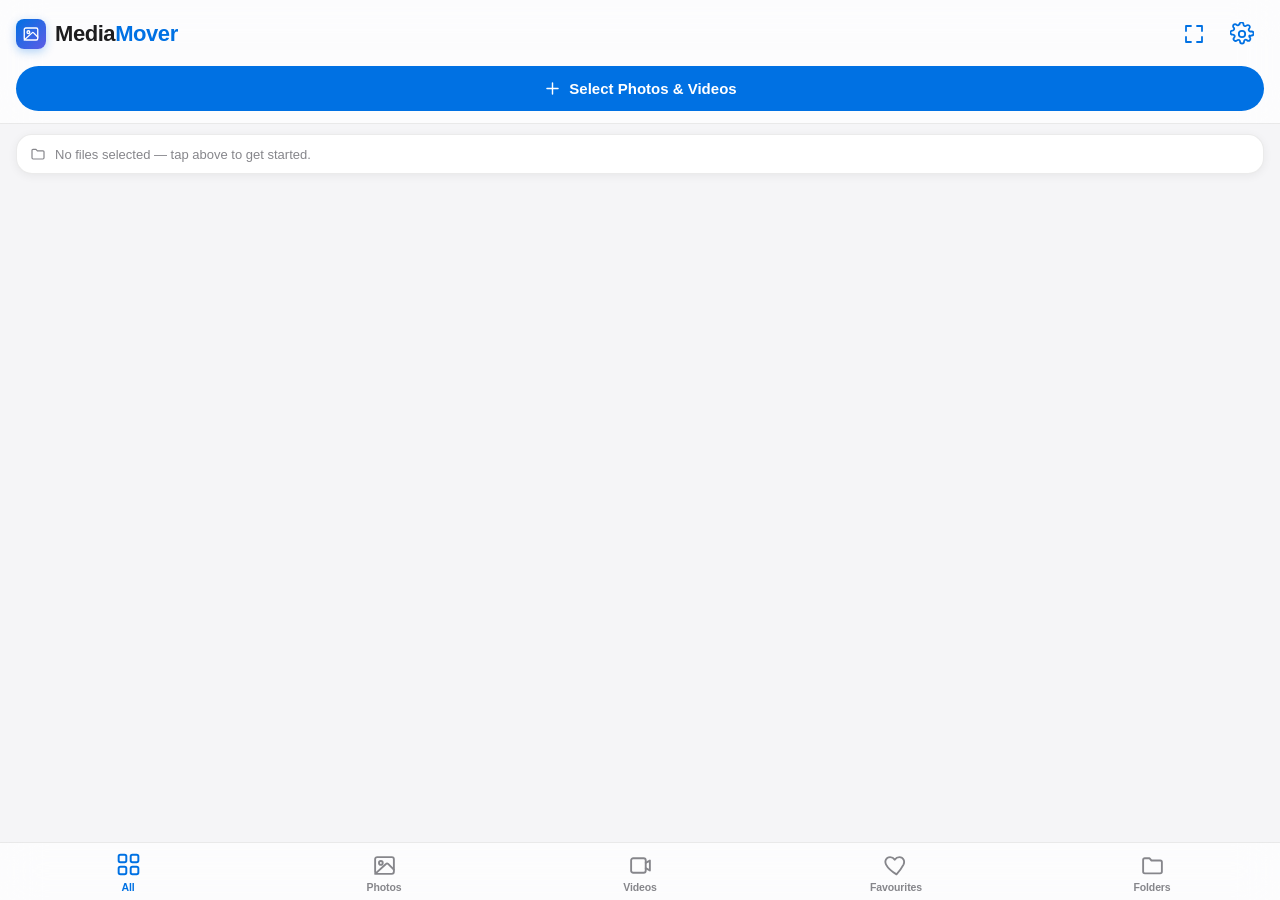
<file: media-mover/media-mover-standalone.html>
<!doctype html>
<html lang="en">
<head>
<meta charset="utf-8"/>
<meta name="viewport" content="width=device-width,initial-scale=1,viewport-fit=cover"/>
<meta name="theme-color" content="#000000"/>
<title>Media Mover</title>
<style>
/* =========================================================================
   Media Mover — wearing the Photos app's design language.

   This is Media Mover's own markup and logic, restyled: one consistent art
   style across every surface — same font, same spacing scale, same radii,
   same icon set, same motion — and light/dark adaptive rather than
   dark-only.

   The class names and CSS custom-property names below are Media Mover's
   originals on purpose: its JS writes `gallery.style.gridTemplateColumns`,
   sets `viewer.style.animation = 'fIn ...'`, and injects
   `color: var(--mut)` inline. Keeping the names means the logic keeps
   working untouched; only the values changed.
   ========================================================================= */

:root {
  /* Apple-style palette, mapped onto Media Mover's variable names */
  --bg: #f5f5f7;
  --surf: #ffffff;
  --surf2: #ffffff;
  --surf3: #e8e8ed;
  --bdr: rgba(0, 0, 0, 0.08);
  --bdr2: rgba(0, 0, 0, 0.14);
  --acc: #0071e3;
  --acc2: #5e5ce6;
  --txt: #1d1d1f;
  --mut: #86868b;
  --red: #ff3b30;
  --fav: #ff375f;
  --fld: #34c759;

  --blur-bg: rgba(255, 255, 255, 0.72);
  /* Popovers/menus/toasts float over content, so they carry more opacity than
     the bars do: `backdrop-filter` isn't reliably supported in embedded
     WebViews, and without it a 0.72-alpha panel is unreadable over a photo
     grid. This stays legible on its own and still frosts where supported. */
  --popover: rgba(255, 255, 255, 0.95);
  --scrim: rgba(0, 0, 0, 0.55);
  --shadow-sm: 0 2px 10px rgba(0, 0, 0, 0.06);
  --shadow-md: 0 8px 30px rgba(0, 0, 0, 0.12);

  --r: 16px;
  --rs: 10px;
  --rl: 22px;
  --pill: 980px;

  --pad: 16px;
  --safeTop: env(safe-area-inset-top, 0px);
  --safeBot: env(safe-area-inset-bottom, 0px);
  --tabH: 58px;

  --ease: cubic-bezier(0.25, 0.1, 0.25, 1);
  --mono: ui-monospace, 'SF Mono', Menlo, Consolas, monospace;
}

@media (prefers-color-scheme: dark) {
  :root {
    --bg: #000000;
    --surf: #1c1c1e;
    --surf2: #1c1c1e;
    --surf3: #2c2c2e;
    --bdr: rgba(255, 255, 255, 0.1);
    --bdr2: rgba(255, 255, 255, 0.16);
    --txt: #f5f5f7;
    --mut: #98989d;
    --blur-bg: rgba(28, 28, 30, 0.72);
    --popover: rgba(38, 38, 40, 0.96);
    --scrim: rgba(0, 0, 0, 0.75);
    --shadow-sm: 0 2px 10px rgba(0, 0, 0, 0.3);
    --shadow-md: 0 8px 30px rgba(0, 0, 0, 0.5);
  }
}

*, *::before, *::after { box-sizing: border-box; margin: 0; padding: 0; }
html { height: 100%; }
body {
  background: var(--bg);
  color: var(--txt);
  font-family: -apple-system, BlinkMacSystemFont, 'SF Pro Display', 'Segoe UI', Roboto, sans-serif;
  -webkit-font-smoothing: antialiased;
  min-height: 100%;
  padding-bottom: calc(var(--safeBot) + var(--tabH));
  -webkit-tap-highlight-color: transparent;
  overscroll-behavior: none;
}

/* One icon set, drawn from a single sprite, used on every surface. */
.icon {
  width: 24px;
  height: 24px;
  fill: none;
  stroke: currentColor;
  stroke-width: 1.8;
  stroke-linecap: round;
  stroke-linejoin: round;
  display: block;
  flex-shrink: 0;
}
.icon.fill { fill: currentColor; stroke: none; }

/* ── Header ─────────────────────────────────────────────────────────────── */
.hdr {
  position: sticky; top: 0; z-index: 900;
  background: var(--blur-bg);
  backdrop-filter: blur(20px) saturate(1.6);
  -webkit-backdrop-filter: blur(20px) saturate(1.6);
  padding: calc(var(--safeTop) + 12px) var(--pad) 0;
  border-bottom: 1px solid var(--bdr);
}
.hRow { display: flex; align-items: center; gap: 8px; padding-bottom: 10px; }
.hNorm { display: flex; align-items: center; gap: 8px; flex: 1; min-width: 0; }
.hNorm.off { display: none; }
.hSel { display: none; align-items: center; gap: 6px; flex: 1; min-width: 0; }
.hSel.on { display: flex; }

.backBtn {
  width: 40px; height: 40px; border-radius: 50%; flex-shrink: 0;
  background: none; border: none; color: var(--acc);
  cursor: pointer; font-family: inherit;
  display: none; align-items: center; justify-content: center;
  touch-action: manipulation;
  transition: background 0.2s var(--ease), transform 0.15s var(--ease);
}
.backBtn:active { transform: scale(0.9); background: rgba(0, 113, 227, 0.12); }
.backBtn.on { display: flex; }

.logo { display: flex; align-items: center; gap: 9px; min-width: 0; flex-shrink: 1; }
.logo.off { display: none; }
.lIco {
  width: 30px; height: 30px; flex-shrink: 0; border-radius: 8px;
  background: linear-gradient(135deg, var(--acc), var(--acc2));
  color: #fff;
  display: flex; align-items: center; justify-content: center;
  box-shadow: 0 3px 10px rgba(0, 113, 227, 0.3);
}
.lIco .icon { width: 18px; height: 18px; }
h1 {
  font-size: 22px; font-weight: 700; letter-spacing: -0.02em;
  white-space: nowrap;
}
h1 span { color: var(--acc); }

.hFTitle {
  font-size: 22px; font-weight: 700; letter-spacing: -0.02em;
  white-space: nowrap; overflow: hidden; text-overflow: ellipsis;
  display: none; flex: 1;
}
.hFTitle.on { display: block; }

.selCancelBtn, .selAllBtn {
  height: 44px; padding: 0 6px; flex-shrink: 0;
  background: none; border: none; color: var(--acc);
  font-size: 15px; font-weight: 600; font-family: inherit;
  cursor: pointer; touch-action: manipulation; white-space: nowrap;
}
.selCancelBtn:active, .selAllBtn:active { opacity: 0.6; }
.selCountLbl { flex: 1; text-align: center; font-size: 15px; font-weight: 600; }

.hBtns { display: flex; gap: 4px; align-items: center; flex-shrink: 0; }
.iBtn {
  width: 44px; height: 44px; border-radius: 50%;
  background: none; border: none;
  display: flex; align-items: center; justify-content: center;
  cursor: pointer; user-select: none; color: var(--acc);
  transition: background 0.2s var(--ease), transform 0.15s var(--ease);
  flex-shrink: 0;
}
.iBtn:active { transform: scale(0.9); background: rgba(0, 113, 227, 0.12); }
.iBtn.on { background: rgba(0, 113, 227, 0.16); }

.topbar { padding-bottom: 12px; }
.pickBtn {
  width: 100%; display: flex; align-items: center; justify-content: center; gap: 7px;
  padding: 13px 18px; background: var(--acc); border: none; border-radius: var(--pill);
  color: #fff; font-size: 15px; font-weight: 600; font-family: inherit; cursor: pointer;
  transition: transform 0.15s var(--ease), filter 0.15s var(--ease);
  touch-action: manipulation;
}
.pickBtn:active { transform: scale(0.96); filter: brightness(1.08); }
.pickBtn .icon { width: 19px; height: 19px; }

/* ── Settings panel ─────────────────────────────────────────────────────── */
.sWrap { position: relative; }
#sPanel {
  position: absolute; right: 0; top: calc(100% + 6px);
  background: var(--popover);
  border: 1px solid var(--bdr);
  backdrop-filter: blur(24px) saturate(1.8); -webkit-backdrop-filter: blur(24px) saturate(1.8);
  border-radius: var(--r); padding: 8px; display: none;
  width: 264px; z-index: 1001; box-shadow: var(--shadow-md);
  max-height: 72vh; overflow-y: auto; scrollbar-width: thin;
  animation: popIn 0.16s var(--ease) both;
}
.sTit {
  font-size: 10.5px; font-weight: 700; letter-spacing: 0.06em; text-transform: uppercase;
  color: var(--mut); padding: 10px 8px 6px;
}
.sTit:first-child { padding-top: 4px; }
.sRow {
  display: flex; align-items: center; justify-content: space-between; gap: 8px;
  font-size: 13.5px; padding: 9px 8px; border-radius: var(--rs); cursor: pointer;
}
.sRow:active { background: rgba(127, 127, 127, 0.1); }
.sLbl { display: flex; align-items: center; gap: 9px; color: var(--txt); }
.sIc { display: flex; align-items: center; color: var(--mut); flex-shrink: 0; }
.sIc .icon { width: 17px; height: 17px; }

.tog { position: relative; width: 40px; height: 24px; flex-shrink: 0; }
.tog input { opacity: 0; width: 0; height: 0; position: absolute; }
.togT {
  position: absolute; inset: 0; background: var(--surf3);
  border-radius: var(--pill); border: 1px solid var(--bdr);
  transition: background 0.18s var(--ease), border-color 0.18s var(--ease);
}
.togK {
  position: absolute; top: 3px; left: 3px; width: 16px; height: 16px;
  background: #fff; border-radius: 50%;
  box-shadow: 0 1px 3px rgba(0, 0, 0, 0.3);
  transition: transform 0.18s var(--ease);
}
.tog input:checked ~ .togT { background: var(--acc); border-color: var(--acc); }
.tog input:checked ~ .togK { transform: translateX(16px); }

.sGRow { display: flex; gap: 3px; padding: 0 4px 6px; }
.sGBtn {
  flex: 1; padding: 7px 4px; border-radius: 8px; border: 1px solid var(--bdr);
  background: var(--surf3); color: var(--mut); font-size: 12px; font-weight: 500;
  font-family: inherit; cursor: pointer; text-align: center; touch-action: manipulation;
  transition: background 0.12s var(--ease), color 0.12s var(--ease), border-color 0.12s var(--ease);
}
.sGBtn.on {
  background: rgba(0, 113, 227, 0.16); border-color: var(--acc);
  color: var(--acc); font-weight: 700;
}

.sActBtn {
  display: flex; align-items: center; gap: 9px;
  width: 100%; padding: 10px 8px; border-radius: var(--rs);
  background: transparent; border: none; color: var(--txt);
  font-size: 13.5px; font-family: inherit; cursor: pointer; touch-action: manipulation;
  transition: background 0.1s var(--ease);
}
.sActBtn:active { background: rgba(127, 127, 127, 0.1); }
.sActBtn .sIc { width: 20px; justify-content: center; }

.sHint {
  margin-top: 4px; padding: 8px 8px 2px; font-size: 11.5px;
  color: var(--mut); line-height: 1.5; border-top: 1px solid var(--bdr);
}

/* ── Status bar ─────────────────────────────────────────────────────────── */
.statBar {
  display: flex; align-items: center; gap: 9px;
  margin: 10px var(--pad) 0; padding: 9px 13px;
  background: var(--surf); border: 1px solid var(--bdr);
  border-radius: var(--r); font-size: 13px; color: var(--mut); min-height: 40px;
  box-shadow: var(--shadow-sm);
  transition: border-color 0.2s var(--ease);
}
.statBar.has { color: var(--txt); }
.stIco { display: flex; align-items: center; color: var(--mut); flex-shrink: 0; }
.stIco .icon { width: 16px; height: 16px; }
.stTxt { flex: 1; }
.stBadge {
  font-family: var(--mono); font-size: 11px; font-weight: 600;
  padding: 3px 8px; background: var(--surf3);
  border-radius: var(--pill); color: var(--mut); white-space: nowrap;
}

/* ── Gallery ────────────────────────────────────────────────────────────── */
.gWrap { padding: 12px var(--pad) 0; }
.grid { display: grid; gap: 3px; grid-template-columns: repeat(auto-fill, minmax(104px, 1fr)); }

.tile {
  position: relative; border-radius: var(--rs); overflow: hidden;
  background: var(--surf3); border: none; cursor: pointer;
  touch-action: manipulation;
  contain: content;
  /* Offscreen tiles are skipped entirely by layout/paint — on a 1000-item
     grid this cuts rendering work to just the visible screenful. The fixed
     aspect-ratio lets size containment work without scroll jumping. */
  aspect-ratio: 1 / 1;
  content-visibility: auto;
  contain-intrinsic-size: auto 140px;
  animation: tileIn 0.32s var(--ease) both;
  transition: transform 0.15s var(--ease);
}
.tile:active { transform: scale(0.97); }
.tile:hover .ovl { opacity: 1; }
.tile.selected { box-shadow: inset 0 0 0 3px var(--acc); }
.tile.selected::after {
  content: ''; position: absolute; inset: 0;
  background: rgba(0, 113, 227, 0.18); pointer-events: none;
}
@keyframes tileIn {
  from { opacity: 0; transform: scale(0.94); }
  to { opacity: 1; transform: scale(1); }
}

.tImg {
  width: 100%; aspect-ratio: 1/1; object-fit: cover; display: block;
  user-select: none; -webkit-user-drag: none;
  opacity: 0; transition: opacity 0.25s var(--ease);
}
.tImg.loaded { opacity: 1; }

.ovl {
  position: absolute; inset: 0; pointer-events: none; opacity: 0;
  background: linear-gradient(to top, rgba(0, 0, 0, 0.45) 0%, transparent 55%);
  transition: opacity 0.15s var(--ease);
}

/* Photos don't need a badge announcing they're photos — only video, which
   genuinely changes what tapping the tile does, is worth marking. */
.badge {
  position: absolute; left: 4px; bottom: 4px;
  display: flex; align-items: center; gap: 3px;
  font-size: 11px; font-weight: 600;
  padding: 3px 7px; border-radius: var(--pill);
  backdrop-filter: blur(6px); pointer-events: none;
}
.bImg { display: none; }
.bVid { background: rgba(0, 0, 0, 0.5); color: #fff; }

.bDup {
  position: absolute; top: 4px; right: 4px; font-size: 10px; font-weight: 700;
  letter-spacing: 0.03em; padding: 3px 7px; border-radius: var(--pill);
  background: rgba(255, 59, 48, 0.82); color: #fff; pointer-events: none;
  backdrop-filter: blur(6px);
}
.favSt {
  position: absolute; bottom: 5px; right: 5px;
  display: flex; align-items: center; justify-content: center;
  color: var(--fav); pointer-events: none;
  filter: drop-shadow(0 1px 3px rgba(0, 0, 0, 0.45));
}
.favSt .icon { width: 17px; height: 17px; fill: var(--fav); stroke: var(--fav); }
.fldSt {
  position: absolute; top: 5px; left: 5px;
  display: flex; align-items: center; justify-content: center;
  width: 22px; height: 22px; border-radius: 50%;
  background: rgba(0, 0, 0, 0.42); backdrop-filter: blur(6px);
  color: #fff; pointer-events: none;
}
.fldSt .icon { width: 13px; height: 13px; }
.plIco {
  position: absolute; top: 50%; left: 50%; transform: translate(-50%, -50%);
  width: 34px; height: 34px;
  background: rgba(0, 0, 0, 0.42); border-radius: 50%;
  backdrop-filter: blur(6px);
  display: flex; align-items: center; justify-content: center; pointer-events: none;
}
.plIco svg { width: 12px; height: 12px; fill: #fff; margin-left: 2px; }

.tCheck {
  position: absolute; top: 6px; right: 6px;
  width: 24px; height: 24px; border-radius: 50%;
  border: 2px solid rgba(255, 255, 255, 0.85); background: rgba(0, 0, 0, 0.25);
  display: none; align-items: center; justify-content: center;
  backdrop-filter: blur(4px); pointer-events: none;
  transition: background 0.12s var(--ease), border-color 0.12s var(--ease), transform 0.12s var(--ease);
}
.selMode .tCheck { display: flex; }
.tile.selected .tCheck { background: var(--acc); border-color: var(--acc); transform: scale(1.05); }
.tile.selected .tCheck::after {
  content: ''; width: 11px; height: 6px;
  border-left: 2.5px solid #fff; border-bottom: 2.5px solid #fff;
  transform: rotate(-45deg) translate(1px, -1px);
}

/* ── Empty state ────────────────────────────────────────────────────────── */
.empty, .fvEmpty {
  display: flex; flex-direction: column; align-items: center; justify-content: center;
  padding: 64px 32px; text-align: center; gap: 8px;
  animation: fadeUp 0.35s var(--ease) both;
}
@keyframes fadeUp {
  from { opacity: 0; transform: translateY(14px); }
  to { opacity: 1; transform: translateY(0); }
}
.eIco { color: var(--mut); opacity: 0.5; margin-bottom: 8px; }
.eIco .icon { width: 52px; height: 52px; stroke-width: 1.3; }
.eTit { font-size: 19px; font-weight: 600; color: var(--txt); }
.eHint { font-size: 15px; color: var(--mut); line-height: 1.5; max-width: 280px; }

/* ── Folder list view ───────────────────────────────────────────────────── */
.folderView { display: none; padding: 12px var(--pad) 0; }
.folderView.on { display: block; }

.fvTopRow { display: flex; gap: 8px; margin-bottom: 12px; }
.fvTopBtn {
  flex: 1; padding: 11px 8px; border-radius: var(--r);
  background: var(--surf); border: 1px solid var(--bdr);
  color: var(--txt); font-size: 13.5px; font-weight: 500; font-family: inherit; cursor: pointer;
  display: flex; align-items: center; justify-content: center; gap: 7px;
  box-shadow: var(--shadow-sm);
  transition: transform 0.15s var(--ease); touch-action: manipulation;
}
.fvTopBtn:active { transform: scale(0.97); }
.fvTopBtn .icon { width: 17px; height: 17px; }
.fvTopBtn.grn { color: var(--fld); }
.fvTopBtn.acc { color: var(--acc); }

.fvNew {
  width: 100%; display: flex; align-items: center; gap: 10px;
  padding: 14px 16px; border-radius: var(--r);
  background: var(--surf); border: 1.5px dashed var(--bdr2);
  color: var(--acc); font-size: 15px; font-weight: 500; font-family: inherit; cursor: pointer;
  transition: background 0.12s var(--ease), border-color 0.12s var(--ease);
  touch-action: manipulation; margin-bottom: 12px;
}
.fvNew:active { background: var(--surf3); border-color: var(--acc); }
.fvNew .icon { width: 19px; height: 19px; }

#fvCards { display: grid; grid-template-columns: repeat(2, 1fr); gap: var(--pad); }

.fCard {
  position: relative;
  display: flex; flex-direction: column; align-items: center;
  padding: var(--pad) 8px; border-radius: var(--rl);
  background: var(--surf);
  border: 1px solid var(--bdr);
  box-shadow: var(--shadow-sm);
  cursor: pointer; touch-action: manipulation;
  transition: transform 0.18s var(--ease), box-shadow 0.18s var(--ease);
  animation: tileIn 0.32s var(--ease) both;
}
.fCard:active { transform: scale(0.97); box-shadow: var(--shadow-md); }

/* Up to three of the folder's newest items, fanned out like a spread deck
   of cards. */
.fcArc {
  position: relative; width: 100%; height: 108px;
  display: flex; align-items: center; justify-content: center;
  margin-bottom: 12px; flex-shrink: 0;
}
.fcArcImg {
  position: absolute; width: 62px; height: 82px; border-radius: 8px;
  object-fit: cover; background: var(--surf3);
  border: 3px solid var(--surf);
  box-shadow: 0 3px 10px rgba(0, 0, 0, 0.18);
  opacity: 0; transition: opacity 0.25s var(--ease);
  transform-origin: bottom center;
}
.fcArcImg.loaded { opacity: 1; }
.fcArc.n1 .fcArcImg { transform: none; z-index: 2; }
.fcArc.n2 .fcArcImg:nth-child(1) { transform: rotate(-9deg)  translateX(-16px); z-index: 1; }
.fcArc.n2 .fcArcImg:nth-child(2) { transform: rotate(9deg)   translateX(16px);  z-index: 2; }
.fcArc.n3 .fcArcImg:nth-child(1) { transform: rotate(-13deg) translateX(-28px); z-index: 1; }
.fcArc.n3 .fcArcImg:nth-child(2) { transform: rotate(0deg)   translateY(-4px);  z-index: 3; }
.fcArc.n3 .fcArcImg:nth-child(3) { transform: rotate(13deg)  translateX(28px);  z-index: 2; }
.fcArcIco { color: var(--mut); opacity: 0.4; display: flex; }
.fcArcIco .icon { width: 44px; height: 44px; }

.fcName {
  font-size: 15px; font-weight: 600; text-align: center;
  max-width: 100%; overflow: hidden; text-overflow: ellipsis; white-space: nowrap;
}
.fcMeta { font-size: 12.5px; color: var(--mut); margin-top: 2px; text-align: center; }

.fcMoreBtn {
  position: absolute; top: 8px; right: 8px;
  width: 30px; height: 30px; border-radius: 50%; flex-shrink: 0;
  background: none; border: none; color: var(--mut);
  cursor: pointer; display: flex; align-items: center; justify-content: center;
  font-family: inherit; touch-action: manipulation;
  transition: background 0.15s var(--ease), transform 0.15s var(--ease);
}
.fcMoreBtn:active { transform: scale(0.85); background: rgba(127, 127, 127, 0.15); }
.fcMoreBtn .icon { width: 16px; height: 16px; }

/* ── Tab bar ────────────────────────────────────────────────────────────── */
.tabBar {
  position: fixed; bottom: 0; left: 0; right: 0;
  height: calc(var(--tabH) + var(--safeBot));
  padding-bottom: var(--safeBot);
  background: var(--blur-bg);
  backdrop-filter: blur(20px) saturate(1.6); -webkit-backdrop-filter: blur(20px) saturate(1.6);
  border-top: 1px solid var(--bdr);
  display: flex; align-items: stretch;
  z-index: 800;
  transition: transform 0.22s var(--ease);
}
.tabBar.hidden { transform: translateY(100%); pointer-events: none; }

.tab {
  flex: 1; display: flex; flex-direction: column;
  align-items: center; justify-content: center; gap: 3px;
  background: none; border: none; color: var(--mut);
  font-family: inherit; cursor: pointer; touch-action: manipulation;
  transition: color 0.18s var(--ease); padding: 6px 2px 3px; position: relative;
}
.tab.on { color: var(--acc); }
.tab.on .icon { transform: translateY(-1px) scale(1.05); }
.tab:active .icon { transform: scale(0.88); }
.tab .tIco { display: flex; }
.tab .tIco .icon { width: 25px; height: 25px; transition: transform 0.18s var(--ease); }
.tab .tLbl { font-size: 10.5px; font-weight: 600; letter-spacing: -0.01em; }
.tab[data-tab="fav"].on { color: var(--fav); }
.tab[data-tab="fav"].on .icon { fill: var(--fav); stroke: var(--fav); }
.tab .tDot {
  position: absolute; top: 6px; right: calc(50% - 15px);
  width: 6px; height: 6px; border-radius: 50%;
  background: var(--fld); display: none;
}
.tab .tDot.on { display: block; }

/* ── Multi-select action bar ────────────────────────────────────────────── */
.actBar {
  position: fixed; bottom: 0; left: 0; right: 0;
  height: calc(var(--tabH) + var(--safeBot));
  padding-bottom: var(--safeBot);
  background: var(--blur-bg);
  backdrop-filter: blur(20px) saturate(1.6); -webkit-backdrop-filter: blur(20px) saturate(1.6);
  border-top: 1px solid var(--bdr);
  display: none; align-items: stretch; z-index: 820;
}
.actBar.on { display: flex; }
.actBtn {
  flex: 1; display: flex; flex-direction: column;
  align-items: center; justify-content: center; gap: 3px;
  background: none; border: none; color: var(--acc);
  font-family: inherit; cursor: pointer; touch-action: manipulation;
  padding: 6px 2px 3px;
  transition: opacity 0.12s var(--ease);
}
.actBtn:active { opacity: 0.6; }
.actBtn:disabled { opacity: 0.35; pointer-events: none; }
.actBtn .icon { width: 25px; height: 25px; }
.actBtn .aLbl { font-size: 10.5px; font-weight: 600; }
.actBtn.red { color: var(--red); }
.actBtn.grn { color: var(--fld); }

/* ── Viewer ─────────────────────────────────────────────────────────────── */
.viewer {
  position: fixed; inset: 0; background: #000;
  display: none; flex-direction: column; z-index: 2000;
  padding-top: var(--safeTop);
}
.viewer.open { display: flex; }
.vTop {
  display: flex; align-items: center; justify-content: space-between;
  padding: 8px 8px; gap: 8px; flex-shrink: 0;
  transition: opacity 0.16s var(--ease);
}
.vBtn {
  height: 44px; min-width: 44px; padding: 0 10px;
  background: none; border: none; border-radius: 50%;
  color: #fff; font-size: 15px; font-weight: 600; font-family: inherit; cursor: pointer;
  display: flex; align-items: center; justify-content: center; gap: 5px;
  white-space: nowrap; user-select: none; touch-action: manipulation;
  transition: background 0.15s var(--ease), transform 0.15s var(--ease);
}
.vBtn:active { transform: scale(0.9); background: rgba(255, 255, 255, 0.14); }
.vBtn.favOn { color: var(--fav); }
.vBtn.favOn .icon { fill: var(--fav); stroke: var(--fav); }
.vNavBtn { width: 44px; padding: 0; }
.vNavBtn:disabled { opacity: 0.25; pointer-events: none; }
.vBR { display: flex; gap: 2px; align-items: center; }
.vCtr { font-size: 13px; font-weight: 600; color: rgba(255, 255, 255, 0.7); min-width: 52px; text-align: center; }

.vStage {
  flex: 1; display: flex; justify-content: center; align-items: center;
  overflow: hidden; touch-action: none; position: relative; min-height: 0;
}
#vCon { width: 100%; height: 100%; display: flex; justify-content: center; align-items: center; }
#zImg {
  max-width: 100%; max-height: 100%; display: block;
  will-change: transform;
  backface-visibility: hidden; -webkit-backface-visibility: hidden;
  transform-origin: center center;
  user-select: none; -webkit-user-drag: none; cursor: grab;
  border-radius: 4px;
}
#zImg.pan { cursor: grabbing; }
#vVid { max-width: 100%; max-height: 100%; border-radius: 4px; display: block; }

#zHUD {
  position: absolute; top: 10px; left: 50%; transform: translateX(-50%);
  background: rgba(0, 0, 0, 0.6); border: 1px solid rgba(255, 255, 255, 0.14);
  backdrop-filter: blur(10px); color: #fff; font-family: var(--mono); font-size: 12px;
  font-weight: 600; padding: 5px 13px; border-radius: var(--pill);
  pointer-events: none; opacity: 0; transition: opacity 0.25s var(--ease);
  white-space: nowrap; z-index: 4;
}
#zHUD.vis { opacity: 1; }

/* Zoom controls collapse to a small frosted pill and expand to − % + */
#zTab {
  position: absolute; bottom: 14px; right: 14px; z-index: 4;
  display: flex; align-items: center; flex-direction: row-reverse;
  background: rgba(255, 255, 255, 0.14); border: 1px solid rgba(255, 255, 255, 0.16);
  backdrop-filter: blur(14px); -webkit-backdrop-filter: blur(14px);
  border-radius: var(--pill); overflow: hidden;
}
#zTabBtn {
  width: 40px; height: 40px; flex-shrink: 0;
  background: transparent; border: none; color: rgba(255, 255, 255, 0.9);
  cursor: pointer; display: flex; align-items: center; justify-content: center;
  transition: transform 0.25s var(--ease), color 0.15s var(--ease);
  touch-action: manipulation;
}
#zTabBtn .icon { width: 18px; height: 18px; }
#zTab.open #zTabBtn { transform: rotate(90deg); color: #fff; }
#zCtrls {
  display: flex; align-items: center;
  max-width: 0; opacity: 0;
  transition: max-width 0.28s var(--ease), opacity 0.18s var(--ease);
}
#zTab.open #zCtrls { max-width: 150px; opacity: 1; }
.zbBtn {
  width: 38px; height: 38px; border-radius: 50%; background: transparent; border: none;
  color: #fff; font-size: 19px; cursor: pointer; font-family: inherit; line-height: 1;
  display: flex; align-items: center; justify-content: center;
  transition: background 0.12s var(--ease); touch-action: manipulation; flex-shrink: 0;
}
.zbBtn:active { background: rgba(255, 255, 255, 0.18); }
.zbBtn:disabled { opacity: 0.3; pointer-events: none; }
#zLvl {
  font-family: var(--mono); font-size: 11px; font-weight: 600;
  color: rgba(255, 255, 255, 0.85); min-width: 46px; text-align: center;
  background: transparent; border: none; cursor: pointer; padding: 0 2px;
  height: 38px; touch-action: manipulation; flex-shrink: 0;
}
#zLvl:active { color: #fff; }

#cinemaExit {
  position: absolute; bottom: 16px; left: 50%; transform: translateX(-50%);
  background: rgba(255, 255, 255, 0.16); border: 1px solid rgba(255, 255, 255, 0.18);
  color: #fff; font-size: 13px; font-weight: 500; font-family: inherit;
  padding: 10px 20px; border-radius: var(--pill); cursor: pointer;
  backdrop-filter: blur(12px); z-index: 5; display: none; white-space: nowrap;
  align-items: center; gap: 7px;
  user-select: none; touch-action: manipulation;
}
#cinemaExit .icon { width: 15px; height: 15px; }
.viewer.cinema #cinemaExit { display: flex; animation: slUp 0.25s var(--ease) both; }
.viewer.cinema #zTab { bottom: 80px; }
.viewer.cinema .vTop, .viewer.cinema .vInfo { opacity: 0; pointer-events: none; }

.vInfo {
  padding: 10px 16px calc(14px + var(--safeBot));
  display: flex; justify-content: space-between; align-items: center;
  gap: 12px; flex-shrink: 0;
  transition: opacity 0.16s var(--ease);
}
.vIN { overflow: hidden; text-overflow: ellipsis; white-space: nowrap; font-size: 14px; font-weight: 600; color: #fff; flex: 1; }
.vIS { font-size: 12.5px; color: rgba(255, 255, 255, 0.55); flex-shrink: 0; }

/* ── Context menu ───────────────────────────────────────────────────────── */
/* Dimmed modal backdrop shared by the item context menu (#ctx) and the
   folder options menu (#fldCtx) — only one of the two is ever open, so
   both simply toggle the same overlay to keep focus on the menu itself. */
#ctxBackdrop {
  position: fixed; inset: 0; z-index: 2999;
  background: var(--scrim);
  opacity: 0; pointer-events: none;
  transition: opacity 0.2s var(--ease);
}
#ctxBackdrop.show { opacity: 1; pointer-events: auto; }

#ctx, #fldCtx {
  position: fixed; left: 0; top: 0;
  background: var(--popover);
  backdrop-filter: blur(24px) saturate(1.8); -webkit-backdrop-filter: blur(24px) saturate(1.8);
  border: 1px solid var(--bdr);
  border-radius: var(--r); padding: 6px; display: none;
  z-index: 3000; min-width: 210px;
  box-shadow: var(--shadow-md);
  transform: translate(-9999px, -9999px);
}

/* The two most common things you'd do with a photo get a large 2-up icon
   grid, one tap away, with everything else demoted to the list below. */
.ctxBigRow { display: grid; grid-template-columns: 1fr 1fr; gap: 8px; padding: 4px 4px 8px; }
.ctxBig {
  display: flex; flex-direction: column; align-items: center; justify-content: center;
  gap: 7px; padding: 16px 8px; border-radius: 14px;
  background: var(--surf3); border: none;
  color: var(--txt); font-family: inherit; cursor: pointer;
  transition: background 0.12s var(--ease), transform 0.1s var(--ease);
  touch-action: manipulation;
}
.ctxBig:active { transform: scale(0.96); }
.ctxBig .cIco { width: auto; display: flex; }
.ctxBig .cIco .icon { width: 24px; height: 24px; }
.ctxBig .cbLbl { font-size: 12.5px; font-weight: 600; text-align: center; }
.ctxBig.grn { color: var(--fld); }
.ctxBig.ctxFavOn { color: var(--fav); }
.ctxBig.ctxFavOn .icon { fill: var(--fav); stroke: var(--fav); }

.cBtn {
  width: 100%; text-align: left; padding: 11px 12px; border-radius: var(--rs);
  background: transparent; border: none; color: var(--txt);
  font-size: 15px; font-weight: 500; font-family: inherit; cursor: pointer;
  display: flex; align-items: center; gap: 10px;
  transition: background 0.1s var(--ease); touch-action: manipulation;
}
.cBtn:active { background: rgba(127, 127, 127, 0.15); }
.cBtn.red { color: var(--red); }
.cBtn.grn { color: var(--fld); }
.cDiv { height: 1px; background: var(--bdr); margin: 4px 0; }
.cIco { width: 20px; display: flex; align-items: center; justify-content: center; flex-shrink: 0; color: var(--mut); }
.cIco .icon { width: 18px; height: 18px; }
.cBtn.red .cIco, .cBtn.grn .cIco { color: inherit; }

#fldCtx { min-width: 264px; }

/* Folder icons stay emoji — that's user-chosen content, not app chrome. */
.emojiPickerRow { padding: 6px 8px 8px; border-bottom: 1px solid var(--bdr); margin-bottom: 4px; }
.emojiPickerLabel {
  font-size: 10.5px; font-weight: 700; letter-spacing: 0.06em; text-transform: uppercase;
  color: var(--mut); margin-bottom: 7px; display: block;
}
.emojiGrid { display: grid; grid-template-columns: repeat(7, 1fr); gap: 3px; }
.emojiBtn {
  width: 100%; aspect-ratio: 1/1; border-radius: 8px; border: 1.5px solid transparent;
  background: var(--surf3); font-size: 17px; cursor: pointer;
  display: flex; align-items: center; justify-content: center;
  transition: background 0.1s var(--ease), border-color 0.1s var(--ease);
  touch-action: manipulation; line-height: 1;
}
.emojiBtn:active { background: rgba(127, 127, 127, 0.2); }
.emojiBtn.active { border-color: var(--acc); background: rgba(0, 113, 227, 0.14); }

/* ── Folder picker sheet ────────────────────────────────────────────────── */
#fldPicker {
  position: fixed; inset: 0; z-index: 4000;
  background: var(--scrim);
  display: none; align-items: flex-end; justify-content: center;
}
#fldPicker.open { display: flex; animation: fIn 0.2s var(--ease) both; }
.fpBox {
  background: var(--surf); border: none;
  border-radius: 20px 20px 0 0; width: 100%; max-width: 500px;
  padding: 8px var(--pad) calc(var(--pad) + var(--safeBot));
  box-shadow: var(--shadow-md);
  animation: sheetUp 0.28s var(--ease) both; max-height: 72vh; display: flex; flex-direction: column;
}
/* Grabber, matching every other sheet in the app */
.fpBox::before {
  content: ''; display: block; width: 36px; height: 5px; flex-shrink: 0;
  border-radius: var(--pill); background: var(--bdr2);
  margin: 8px auto 14px;
}
.fpTit {
  font-size: 18px; font-weight: 700; color: var(--txt);
  padding: 0 2px 12px; flex-shrink: 0;
}
.fpScroll { overflow-y: auto; flex: 1; scrollbar-width: thin; }
.fpItem {
  display: flex; align-items: center; gap: 10px;
  padding: 12px 8px; border-radius: var(--rs); cursor: pointer;
  font-size: 15px; font-weight: 500; transition: background 0.1s var(--ease); touch-action: manipulation;
}
.fpItem:active { background: rgba(127, 127, 127, 0.15); }
.fpItem .fpN { flex: 1; overflow: hidden; text-overflow: ellipsis; white-space: nowrap; }
.fpItem .fpC { font-size: 12.5px; color: var(--mut); }
.fpNew {
  display: flex; align-items: center; gap: 10px;
  padding: 12px 8px; border-radius: var(--rs); cursor: pointer;
  font-size: 15px; font-weight: 500; color: var(--acc);
  border-top: 1px solid var(--bdr); margin-top: 4px;
  transition: background 0.1s var(--ease); touch-action: manipulation; flex-shrink: 0;
}
.fpNew:active { background: rgba(0, 113, 227, 0.1); }
.fpNew .icon { width: 19px; height: 19px; }
.fpCancel {
  width: 100%; padding: 13px; margin-top: 8px; flex-shrink: 0;
  background: var(--surf3); border: none; border-radius: var(--pill);
  color: var(--txt); font-size: 15px; font-weight: 600; font-family: inherit;
  cursor: pointer; touch-action: manipulation;
  transition: transform 0.15s var(--ease), filter 0.15s var(--ease);
}
.fpCancel:active { transform: scale(0.96); filter: brightness(0.95); }

/* ── Toast ──────────────────────────────────────────────────────────────── */
#toast {
  position: fixed; bottom: calc(var(--safeBot) + var(--tabH) + 14px); left: 50%;
  transform: translateX(-50%) translateY(8px);
  background: var(--popover);
  backdrop-filter: blur(24px) saturate(1.8); -webkit-backdrop-filter: blur(24px) saturate(1.8);
  border: 1px solid var(--bdr);
  color: var(--txt); padding: 10px 18px; border-radius: var(--pill);
  font-size: 13.5px; font-weight: 500; z-index: 5000;
  display: flex; align-items: center; gap: 14px;
  opacity: 0; pointer-events: none; transition: opacity 0.2s var(--ease), transform 0.2s var(--ease);
  white-space: nowrap; box-shadow: var(--shadow-md);
  max-width: calc(100% - 32px);
}
#toast.show { opacity: 1; pointer-events: auto; transform: translateX(-50%) translateY(0); }
.toastAct {
  background: none; border: none; color: var(--acc);
  font-size: 13.5px; font-weight: 700; font-family: inherit; cursor: pointer;
  padding: 4px 2px; touch-action: manipulation;
}
.toastAct:active { opacity: 0.6; }

/* ── Animations ─────────────────────────────────────────────────────────── */
/* fIn / fOut are referenced by name from app.js (viewer.style.animation). */
@keyframes fIn  { from { opacity: 0; } to { opacity: 1; } }
@keyframes fOut { from { opacity: 1; } to { opacity: 0; } }
@keyframes sIn  { from { opacity: 0; transform: scale(0.92) translateY(-4px); } to { opacity: 1; transform: scale(1) translateY(0); } }
@keyframes popIn { from { opacity: 0; transform: scale(0.92) translateY(-4px); } to { opacity: 1; transform: scale(1) translateY(0); } }
@keyframes sheetUp { from { transform: translateY(100%); } to { transform: translateY(0); } }
@keyframes slUp { from { opacity: 0; transform: translateX(-50%) translateY(10px); } to { opacity: 1; transform: translateX(-50%) translateY(0); } }
.sIn { animation: sIn 0.16s var(--ease) both; }

/* ── Responsive ─────────────────────────────────────────────────────────── */
@media (min-width: 720px) {
  #fvCards { grid-template-columns: repeat(3, 1fr); }
  .grid { gap: 4px; }
}

@media (max-width: 360px) {
  h1, .hFTitle { font-size: 19px; }
  #sPanel { width: 232px; }
  .fcArc { height: 92px; }
  .fcArcImg { width: 54px; height: 72px; }
  .fcArc.n2 .fcArcImg:nth-child(1) { transform: rotate(-9deg)  translateX(-13px); }
  .fcArc.n2 .fcArcImg:nth-child(2) { transform: rotate(9deg)   translateX(13px); }
  .fcArc.n3 .fcArcImg:nth-child(1) { transform: rotate(-13deg) translateX(-22px); }
  .fcArc.n3 .fcArcImg:nth-child(2) { transform: rotate(0deg)   translateY(-4px); }
  .fcArc.n3 .fcArcImg:nth-child(3) { transform: rotate(13deg)  translateX(22px); }
}

</style>
</head>
<body>

<!-- ============ Icon sprite (single art style used everywhere) ============ -->
<svg style="display:none" aria-hidden="true">
  <symbol id="icon-all" viewBox="0 0 24 24"><rect x="3" y="3" width="7" height="7" rx="1.6"/><rect x="14" y="3" width="7" height="7" rx="1.6"/><rect x="3" y="14" width="7" height="7" rx="1.6"/><rect x="14" y="14" width="7" height="7" rx="1.6"/></symbol>
  <symbol id="icon-photos" viewBox="0 0 24 24"><rect x="3" y="4" width="18" height="16" rx="2"/><circle cx="8.5" cy="9.5" r="1.8"/><path d="M21 16l-5.5-5.5a1.5 1.5 0 0 0-2.1 0L3 20"/></symbol>
  <symbol id="icon-videos" viewBox="0 0 24 24"><rect x="3" y="5" width="14" height="14" rx="2"/><path d="M17 9.5l4-2.3v9.6l-4-2.3"/></symbol>
  <symbol id="icon-favorites" viewBox="0 0 24 24"><path d="M12 20.5s-7.5-4.6-10-9.4C0.3 7.8 2 4 5.8 4c2.2 0 3.7 1.3 4.5 2.4C11.1 5.3 12.6 4 14.8 4 18.6 4 20.3 7.8 18.7 11.1c-2.5 4.8-6.7 9.4-6.7 9.4z"/></symbol>
  <symbol id="icon-folders" viewBox="0 0 24 24"><path d="M3 6.5a1.5 1.5 0 0 1 1.5-1.5H9l2 2.2h8.5A1.5 1.5 0 0 1 21 8.7v9.1A1.7 1.7 0 0 1 19.3 19.5H4.7A1.7 1.7 0 0 1 3 17.8z"/></symbol>
  <symbol id="icon-plus" viewBox="0 0 24 24"><path d="M12 5v14M5 12h14"/></symbol>
  <symbol id="icon-folder-plus" viewBox="0 0 24 24"><path d="M3 6.5a1.5 1.5 0 0 1 1.5-1.5H9l2 2.2h8.5A1.5 1.5 0 0 1 21 8.7v9.1A1.7 1.7 0 0 1 19.3 19.5H4.7A1.7 1.7 0 0 1 3 17.8z"/><path d="M12 10.5v5M9.5 13h5"/></symbol>
  <symbol id="icon-x" viewBox="0 0 24 24"><path d="M6 6l12 12M18 6L6 18"/></symbol>
  <symbol id="icon-chevron-left" viewBox="0 0 24 24"><path d="M15 5l-7 7 7 7"/></symbol>
  <symbol id="icon-chevron-right" viewBox="0 0 24 24"><path d="M9 5l7 7-7 7"/></symbol>
  <symbol id="icon-play" viewBox="0 0 24 24"><path d="M8 5.5v13l11-6.5z"/></symbol>
  <symbol id="icon-dots" viewBox="0 0 24 24"><circle cx="5" cy="12" r="1.6"/><circle cx="12" cy="12" r="1.6"/><circle cx="19" cy="12" r="1.6"/></symbol>
  <symbol id="icon-trash" viewBox="0 0 24 24"><path d="M4 7h16M9 7V5a1 1 0 0 1 1-1h4a1 1 0 0 1 1 1v2M6 7l1 13a1.5 1.5 0 0 0 1.5 1.4h7A1.5 1.5 0 0 0 17 20l1-13"/></symbol>
  <symbol id="icon-info" viewBox="0 0 24 24"><circle cx="12" cy="12" r="9"/><path d="M12 11v5.5"/><circle cx="12" cy="7.7" r="1"/></symbol>
  <symbol id="icon-check" viewBox="0 0 24 24"><path d="M5 12.5l4.5 4.5L19 7"/></symbol>
  <symbol id="icon-pencil" viewBox="0 0 24 24"><path d="M4 20l1-4.2L15.8 5 19 8.2 8.2 19 4 20z"/><path d="M13.5 6.5l4 4"/></symbol>
  <symbol id="icon-select" viewBox="0 0 24 24"><circle cx="12" cy="12" r="9"/><path d="M8 12.5l2.5 2.5L16 9.5"/></symbol>
  <symbol id="icon-settings" viewBox="0 0 24 24"><circle cx="12" cy="12" r="3.2"/><path d="M19.4 13.5a1.7 1.7 0 0 0 .34 1.87l.06.06a2 2 0 1 1-2.83 2.83l-.06-.06a1.7 1.7 0 0 0-1.87-.34 1.7 1.7 0 0 0-1 1.55V19.6a2 2 0 1 1-4 0v-.09a1.7 1.7 0 0 0-1.1-1.55 1.7 1.7 0 0 0-1.87.34l-.06.06a2 2 0 1 1-2.83-2.83l.06-.06a1.7 1.7 0 0 0 .34-1.87 1.7 1.7 0 0 0-1.55-1H2.4a2 2 0 1 1 0-4h.09a1.7 1.7 0 0 0 1.55-1.1 1.7 1.7 0 0 0-.34-1.87l-.06-.06a2 2 0 1 1 2.83-2.83l.06.06a1.7 1.7 0 0 0 1.87.34H8.5a1.7 1.7 0 0 0 1-1.55V2.4a2 2 0 1 1 4 0v.09a1.7 1.7 0 0 0 1 1.55 1.7 1.7 0 0 0 1.87-.34l.06-.06a2 2 0 1 1 2.83 2.83l-.06.06a1.7 1.7 0 0 0-.34 1.87V8.5a1.7 1.7 0 0 0 1.55 1H21.6a2 2 0 1 1 0 4h-.09a1.7 1.7 0 0 0-1.55 1z"/></symbol>
  <symbol id="icon-expand" viewBox="0 0 24 24"><path d="M9 4H4v5M15 4h5v5M9 20H4v-5M15 20h5v-5"/></symbol>
  <symbol id="icon-collapse" viewBox="0 0 24 24"><path d="M4 9h5V4M20 9h-5V4M4 15h5v5M20 15h-5v5"/></symbol>
  <symbol id="icon-copy" viewBox="0 0 24 24"><rect x="8" y="8" width="12" height="12" rx="2"/><path d="M16 8V6a2 2 0 0 0-2-2H6a2 2 0 0 0-2 2v8a2 2 0 0 0 2 2h2"/></symbol>
  <symbol id="icon-clock" viewBox="0 0 24 24"><circle cx="12" cy="12" r="9"/><path d="M12 7v5.2l3.4 2"/></symbol>
  <symbol id="icon-calendar" viewBox="0 0 24 24"><rect x="3.5" y="5" width="17" height="15" rx="2"/><path d="M3.5 9.5h17M8 3.5v3M16 3.5v3"/></symbol>
  <symbol id="icon-swipe" viewBox="0 0 24 24"><path d="M7 9L3.5 12.5 7 16M17 9l3.5 3.5L17 16M3.5 12.5h17"/></symbol>
  <symbol id="icon-export" viewBox="0 0 24 24"><path d="M12 15.5V4M8.2 7.6L12 3.8l3.8 3.8M4.5 14v4.5a1.6 1.6 0 0 0 1.6 1.6h11.8a1.6 1.6 0 0 0 1.6-1.6V14"/></symbol>
  <symbol id="icon-import" viewBox="0 0 24 24"><path d="M12 3.8v11.7M8.2 11.7L12 15.5l3.8-3.8M4.5 14v4.5a1.6 1.6 0 0 0 1.6 1.6h11.8a1.6 1.6 0 0 0 1.6-1.6V14"/></symbol>
  <symbol id="icon-save" viewBox="0 0 24 24"><path d="M5 4h11l3 3v13a1 1 0 0 1-1 1H5a1 1 0 0 1-1-1V5a1 1 0 0 1 1-1z"/><path d="M8 4v6h7V4M8 21v-6h8v6"/></symbol>
  <symbol id="icon-zoom" viewBox="0 0 24 24"><circle cx="10.2" cy="10.2" r="6.6"/><path d="M15.2 15.2L21 21"/></symbol>
</svg>

<!-- ── Header ── -->
<div class="hdr">
  <div class="hRow">
    <div class="hNorm" id="hNorm">
      <button class="backBtn" id="backBtn" aria-label="Back">
        <svg class="icon"><use href="#icon-chevron-left"/></svg>
      </button>
      <div class="logo" id="logoEl">
        <div class="lIco"><svg class="icon"><use href="#icon-photos"/></svg></div>
        <h1>Media<span>Mover</span></h1>
      </div>
      <div class="hFTitle" id="hFTitle"></div>
    </div>
    <div class="hSel" id="hSel">
      <button class="selCancelBtn" id="selCancelBtn">Cancel</button>
      <span class="selCountLbl" id="selCountLbl">0 selected</span>
      <button class="selAllBtn"  id="selAllBtn">Select All</button>
    </div>
    <div class="hBtns">
      <div class="iBtn" id="fsBtn" title="Fullscreen (F)" role="button" aria-label="Fullscreen">
        <svg class="icon"><use href="#icon-expand"/></svg>
      </div>
      <div class="sWrap">
        <div class="iBtn" id="settingsBtn" tabindex="0" role="button" aria-label="Settings">
          <svg class="icon"><use href="#icon-settings"/></svg>
        </div>
        <div id="sPanel">
          <div class="sTit">Display</div>
          <div class="sGRow">
            <button class="sGBtn" data-gs="72">Small</button>
            <button class="sGBtn on" data-gs="104">Medium</button>
            <button class="sGBtn" data-gs="160">Large</button>
          </div>
          <div class="sTit">Preferences</div>
          <label class="sRow">
            <span class="sLbl"><span class="sIc"><svg class="icon"><use href="#icon-swipe"/></svg></span>Swipe to Navigate</span>
            <span class="tog"><input type="checkbox" id="togSwipe" checked><span class="togT"></span><span class="togK"></span></span>
          </label>
          <label class="sRow">
            <span class="sLbl"><span class="sIc"><svg class="icon"><use href="#icon-clock"/></svg></span>Newest First</span>
            <span class="tog"><input type="checkbox" id="togSort" checked><span class="togT"></span><span class="togK"></span></span>
          </label>
          <label class="sRow">
            <span class="sLbl"><span class="sIc"><svg class="icon"><use href="#icon-calendar"/></svg></span>EXIF Date Taken</span>
            <span class="tog"><input type="checkbox" id="togExif" checked><span class="togT"></span><span class="togK"></span></span>
          </label>
          <label class="sRow">
            <span class="sLbl"><span class="sIc"><svg class="icon"><use href="#icon-copy"/></svg></span>Mark Duplicates</span>
            <span class="tog"><input type="checkbox" id="togDupes" checked><span class="togT"></span><span class="togK"></span></span>
          </label>
          <div class="sTit">Folder Vault</div>
          <button class="sActBtn" id="sExportVault"><span class="sIc"><svg class="icon"><use href="#icon-export"/></svg></span>Export All Folders</button>
          <button class="sActBtn" id="sImportVault"><span class="sIc"><svg class="icon"><use href="#icon-import"/></svg></span>Import Folder Vault</button>
          <div class="sHint">Folders are stored in one vault file. Export to back up or transfer across devices.</div>
        </div>
      </div>
    </div>
  </div>
  <div class="topbar">
    <button class="pickBtn" id="pickBtn">
      <svg class="icon"><use href="#icon-plus"/></svg> Select Photos &amp; Videos
    </button>
  </div>
</div>

<input type="file" id="fileInput"   accept="image/*,video/*" multiple hidden>
<input type="file" id="vaultImport" accept=".txt"             hidden>

<div class="statBar" id="statBar">
  <span class="stIco"><svg class="icon"><use href="#icon-folders"/></svg></span>
  <span class="stTxt" id="msg">No files selected — tap above to get started.</span>
</div>

<div class="gWrap" id="gWrap">
  <div class="grid" id="gallery"></div>
  <div class="empty" id="emptyEl" style="display:none">
    <div class="eIco"><svg class="icon"><use href="#icon-photos"/></svg></div>
    <div class="eTit" id="emptyTit">No media yet</div>
    <div class="eHint" id="emptyHint">Select photos and videos above to get started.</div>
  </div>
</div>

<div class="folderView" id="folderView">
  <div class="fvTopRow">
    <button class="fvTopBtn grn" id="fvExportBtn"><svg class="icon"><use href="#icon-export"/></svg> Export Vault</button>
    <button class="fvTopBtn acc" id="fvImportBtn"><svg class="icon"><use href="#icon-import"/></svg> Import Vault</button>
  </div>
  <button class="fvNew" id="fvNewBtn">
    <svg class="icon"><use href="#icon-folder-plus"/></svg> New Folder
  </button>
  <div id="fvCards"></div>
  <div class="fvEmpty" id="fvEmpty" style="display:none">
    <div class="eIco"><svg class="icon"><use href="#icon-folders"/></svg></div>
    <div class="eTit">No folders yet</div>
    <div class="eHint">Create a folder, or import a vault file from another session.</div>
  </div>
</div>

<div class="viewer" id="viewer">
  <div class="vTop">
    <button class="vBtn" id="closeBtn" aria-label="Close"><svg class="icon"><use href="#icon-x"/></svg></button>
    <span class="vCtr" id="vCtr">1 / 1</span>
    <div class="vBR">
      <button class="vBtn" id="favBtn" aria-label="Favourite"><svg class="icon"><use href="#icon-favorites"/></svg></button>
      <button class="vBtn" id="vFsBtn" aria-label="Fullscreen"><svg class="icon"><use href="#icon-expand"/></svg></button>
      <button class="vBtn vNavBtn" id="prevBtn" aria-label="Previous"><svg class="icon"><use href="#icon-chevron-left"/></svg></button>
      <button class="vBtn vNavBtn" id="nextBtn" aria-label="Next"><svg class="icon"><use href="#icon-chevron-right"/></svg></button>
      <button class="vBtn" id="moreBtn" aria-label="More"><svg class="icon"><use href="#icon-dots"/></svg></button>
    </div>
  </div>
  <div class="vStage" id="vStage">
    <div id="vCon"></div>
    <div id="zHUD">100%</div>
    <div id="zTab">
      <button id="zTabBtn" title="Zoom controls" aria-label="Zoom controls">
        <svg class="icon"><use href="#icon-zoom"/></svg>
      </button>
      <div id="zCtrls">
        <button class="zbBtn" id="zOut">−</button>
        <button id="zLvl" title="Tap to fit">100%</button>
        <button class="zbBtn" id="zIn">+</button>
      </div>
    </div>
    <button id="cinemaExit"><svg class="icon"><use href="#icon-collapse"/></svg> Exit Fullscreen</button>
  </div>
  <div class="vInfo">
    <div class="vIN" id="vName">—</div>
    <div class="vIS" id="vSz">—</div>
  </div>
</div>

<div id="ctxBackdrop"></div>
<div id="ctx">
  <div class="ctxBigRow">
    <button class="ctxBig grn" id="ctxFolder">
      <span class="cIco"><svg class="icon"><use href="#icon-folders"/></svg></span>
      <span class="cbLbl">Add to Folder</span>
    </button>
    <button class="ctxBig" id="ctxFav">
      <span class="cIco"><svg class="icon"><use href="#icon-favorites"/></svg></span>
      <span id="ctxFL" class="cbLbl">Favourite</span>
    </button>
  </div>
  <div class="cDiv"></div>
  <button class="cBtn" id="ctxSave"><span class="cIco"><svg class="icon"><use href="#icon-save"/></svg></span>Save to Files</button>
  <button class="cBtn" id="ctxExportFavs"><span class="cIco"><svg class="icon"><use href="#icon-copy"/></svg></span>Export Favourites List</button>
  <div class="cDiv"></div>
  <button class="cBtn red" id="ctxDel"><span class="cIco"><svg class="icon"><use href="#icon-trash"/></svg></span>Remove from list</button>
  <div class="cDiv"></div>
  <button class="cBtn" id="ctxX"><span class="cIco"><svg class="icon"><use href="#icon-x"/></svg></span>Cancel</button>
</div>

<div id="fldCtx">
  <div class="emojiPickerRow" id="emojiPickerRow">
    <span class="emojiPickerLabel">Icon</span>
    <div class="emojiGrid" id="emojiGrid"></div>
  </div>
  <button class="cBtn" id="fldCtxRename"><span class="cIco"><svg class="icon"><use href="#icon-pencil"/></svg></span>Rename</button>
  <div class="cDiv"></div>
  <button class="cBtn red" id="fldCtxDelete"><span class="cIco"><svg class="icon"><use href="#icon-trash"/></svg></span>Delete Folder</button>
  <div class="cDiv"></div>
  <button class="cBtn" id="fldCtxCancel"><span class="cIco"><svg class="icon"><use href="#icon-x"/></svg></span>Cancel</button>
</div>

<div id="fldPicker">
  <div class="fpBox">
    <div class="fpTit" id="fpTit">Add to Folder</div>
    <div class="fpScroll" id="fpList"></div>
    <div class="fpNew" id="fpNew"><svg class="icon"><use href="#icon-folder-plus"/></svg> Create new folder…</div>
    <button class="fpCancel" id="fpCancel">Cancel</button>
  </div>
</div>

<div class="tabBar" id="tabBar">
  <button class="tab on" data-tab="all">
    <span class="tIco"><svg class="icon"><use href="#icon-all"/></svg></span><span class="tLbl">All</span>
  </button>
  <button class="tab" data-tab="photo">
    <span class="tIco"><svg class="icon"><use href="#icon-photos"/></svg></span><span class="tLbl">Photos</span>
  </button>
  <button class="tab" data-tab="video">
    <span class="tIco"><svg class="icon"><use href="#icon-videos"/></svg></span><span class="tLbl">Videos</span>
  </button>
  <button class="tab" data-tab="fav">
    <span class="tIco"><svg class="icon"><use href="#icon-favorites"/></svg></span><span class="tLbl">Favourites</span>
  </button>
  <button class="tab" data-tab="folder">
    <span class="tIco"><svg class="icon"><use href="#icon-folders"/></svg></span><span class="tLbl">Folders</span>
    <span class="tDot" id="fldDot"></span>
  </button>
</div>

<div class="actBar" id="actBar">
  <button class="actBtn grn" id="actFolder">
    <svg class="icon"><use href="#icon-folders"/></svg><span class="aLbl">Add to Folder</span>
  </button>
  <button class="actBtn" id="actFav">
    <svg class="icon"><use href="#icon-favorites"/></svg><span class="aLbl">Favourite</span>
  </button>
  <button class="actBtn red" id="actDel">
    <svg class="icon"><use href="#icon-trash"/></svg><span class="aLbl">Remove</span>
  </button>
</div>

<div id="toast"></div>

<script>

'use strict';

/* ── Constants ─────────────────────────────────────────── */
const LS_FAVS     = 'mediamover_favs';
const LS_VAULT    = 'mediamover_vault';
const LS_GRIDSIZE = 'mediamover_grid';
const VAULT_MAGIC = 'MMVAULT1:';
const VAULT_KEY   = 'MMVaultAES256GCMAppKey2024v1!!!!';
const HOLD_MS     = 440;
const HOLD_DRIFT  = 12;
const Z_MIN = 1, Z_MAX = 8;
const EXIF_CONCURRENCY = 8;   // cap parallel file-slice reads while sorting
const IMG_THUMB_CAP    = 6;   // image thumb decodes in flight at once
const VID_THUMB_CAP    = 2;   // video grabs in flight — iOS hard-limits live
                              // media decoders; 3+ caused runs of failures
const THUMB_MIN  = 96;        // device-px floor for generated thumbnails
const THUMB_MAX  = 512;       // device-px ceiling for generated thumbnails
const THUMB_TINY = 50000;     // files under ~50KB are decoded directly

const DEFAULT_FOLDER_EMOJI = '📁';
const FOLDER_EMOJIS = [
  '📁','📂','🗂️','📋','📌','📎','🗃️','🗄️',
  '❤️','🧡','💛','💚','💙','💜','🖤','🤍',
  '⭐','🌟','💫','✨','🔥','💎','🏆','🎯',
  '🎬','🎵','🎨','📸','🎮','🌍','🏠','🚀',
  '🌈','🌸','🍀','🦋','🐾','🔮','💡','🔑',
  '📚','📝','🗓️','📊','💼','🛠️','⚙️','🔒',
];

/* Both placeholders are drawn on a transparent background so the tile's own
   --surf3 shows through — that's what lets them read correctly in light and
   dark mode alike, since a baked-in data: URI can't respond to the theme. */
const VID_PH = 'data:image/svg+xml;charset=utf-8,' + encodeURIComponent(
  "<svg xmlns='http://www.w3.org/2000/svg' width='300' height='300'><circle cx='150' cy='150' r='52' fill='none' stroke='rgba(142,142,147,.45)' stroke-width='2'/><polygon points='140,122 194,150 140,178' fill='rgba(142,142,147,.55)'/></svg>"
);
const IMG_ERR = 'data:image/svg+xml;charset=utf-8,' + encodeURIComponent(
  "<svg xmlns='http://www.w3.org/2000/svg' width='300' height='300'><rect x='105' y='115' width='90' height='70' rx='8' fill='none' stroke='rgba(142,142,147,.5)' stroke-width='3'/><circle cx='128' cy='138' r='7' fill='rgba(142,142,147,.5)'/><path d='M113 178 L143 150 L160 165 L177 148 L192 178' fill='none' stroke='rgba(142,142,147,.5)' stroke-width='3' stroke-linejoin='round'/><line x1='98' y1='200' x2='202' y2='100' stroke='rgba(255,59,48,.55)' stroke-width='4' stroke-linecap='round'/></svg>"
);

/* ── DOM cache ─────────────────────────────────────────── */
const $ = id => document.getElementById(id);

/* Every icon in the app comes from the one sprite in index.html, so the
   handful of badges built at runtime pull from it too rather than hardcoding
   a glyph. Folder icons are the deliberate exception — those stay emoji,
   because they're content the user picked, not app chrome. */
const svgIcon = id => `<svg class="icon"><use href="#${id}"/></svg>`;
const pickBtn      = $('pickBtn'),     fileInput    = $('fileInput');
const gallery      = $('gallery'),     emptyEl      = $('emptyEl');
const emptyTit     = $('emptyTit'),    emptyHint    = $('emptyHint');
const viewer       = $('viewer'),      vCon         = $('vCon'),    vStage = $('vStage');
const statBar      = $('statBar'),     msg          = $('msg');
const closeBtn     = $('closeBtn'),    prevBtn      = $('prevBtn'), nextBtn = $('nextBtn'), moreBtn = $('moreBtn');
const vCtr         = $('vCtr'),        favBtn       = $('favBtn'),  vFsBtn  = $('vFsBtn'),  fsBtn   = $('fsBtn');
const settingsBtn  = $('settingsBtn'), sPanel       = $('sPanel');
const togSwipe     = $('togSwipe'),    togSort      = $('togSort'), togExif = $('togExif'), togDupes = $('togDupes');
const sExportVault = $('sExportVault'), sImportVault = $('sImportVault'), vaultImport = $('vaultImport');
const ctxBackdrop  = $('ctxBackdrop');
const ctx          = $('ctx'),         ctxSave      = $('ctxSave'), ctxFav = $('ctxFav'), ctxFL = $('ctxFL');
const ctxDel       = $('ctxDel'),      ctxX         = $('ctxX'),    ctxExportFavs = $('ctxExportFavs'), ctxFolder = $('ctxFolder');
const fldCtx       = $('fldCtx'),      fldCtxRename = $('fldCtxRename'), fldCtxDelete = $('fldCtxDelete'), fldCtxCancel = $('fldCtxCancel');
const emojiGrid    = $('emojiGrid');
const vName        = $('vName'),       vSz          = $('vSz'),    toast  = $('toast');
const zHUD         = $('zHUD'),        zLvl         = $('zLvl'),   zIn    = $('zIn'),   zOut  = $('zOut');
const zTab         = $('zTab'),        zTabBtn      = $('zTabBtn');
const cinemaExit   = $('cinemaExit');
const hNorm        = $('hNorm'),       hSel         = $('hSel'),   logoEl = $('logoEl'), hFTitle = $('hFTitle'), backBtn = $('backBtn');
const selCancelBtn = $('selCancelBtn'), selCountLbl = $('selCountLbl'), selAllBtn = $('selAllBtn');
const tabBar       = $('tabBar'),      actBar       = $('actBar');
const actFolder    = $('actFolder'),   actFav       = $('actFav'), actDel  = $('actDel');
const gWrap        = $('gWrap'),       folderView   = $('folderView');
const fvCards      = $('fvCards'),     fvEmpty      = $('fvEmpty');
const fvNewBtn     = $('fvNewBtn'),    fvExportBtn  = $('fvExportBtn'), fvImportBtn = $('fvImportBtn');
const fldPicker    = $('fldPicker'),   fpList       = $('fpList'), fpTit = $('fpTit'), fpNew = $('fpNew'), fpCancel = $('fpCancel');
const fldDot       = $('fldDot');

// Static NodeLists queried once instead of per call.
const tabEls   = document.querySelectorAll('.tab');
const sGBtnEls = document.querySelectorAll('.sGBtn');

let _stBadge = null;  // lazy-cached after first attach

/* ── Primary state ────────────────────────────────────── */
let list             = [];
let curFile          = null;
let activeTab        = 'all';
let activeFolderName = null;
let curURL           = null;
let thumbURLs        = [];
let folderThumbURLs  = [];
let fvThumbSeq       = 0;
let zS               = null;
let toastTimer       = null;
let hudTimer         = null;
let bSeq             = 0;
let cinemaMode       = false;
let favs             = new Set();
let folders          = new Map();   // name → { emoji, files: Set<favKey> }
let swipeOn          = true;
let newestF          = true;
let prefExif         = true;
let selectMode       = false;
let selected         = new Set();
let fldCtxTarget     = null;
let fpPickerTarget   = null;

const exifCache = new WeakMap();

/* ── Derived state — recomputed only on invalidation ──── */
let _filteredCache  = null;
let _filteredDirty  = true;
let _allFolderKeys  = null;       // Set of all favKeys present in any folder
let _dupeMap        = null;
let _dupeMapDirty   = true;
let _totalSize      = 0;

/* ── Invalidation ─────────────────────────────────────── */
function invList() {
  _filteredDirty = true;
  _dupeMapDirty  = true;
  let s = 0;
  for (let i = 0; i < list.length; i++) s += list[i].size || 0;
  _totalSize = s;
}
function invFolders() {
  _allFolderKeys = null;
  if (activeTab === 'folder') _filteredDirty = true;
}
function invFavs()    { if (activeTab === 'fav') _filteredDirty = true; }
function invFilter()  { _filteredDirty = true; }

/* ── Derived getters ──────────────────────────────────── */
function getFiltered() {
  if (!_filteredDirty) return _filteredCache;
  let r;
  switch (activeTab) {
    case 'photo': r = list.filter(isImg); break;
    case 'video': r = list.filter(isVid); break;
    case 'fav':   r = list.filter(f => favs.has(f)); break;
    case 'folder': {
      if (!activeFolderName) { r = []; break; }
      const entry = folders.get(activeFolderName);
      r = entry ? list.filter(f => entry.files.has(favKey(f))) : [];
      break;
    }
    default: r = list.slice();
  }
  _filteredCache = r;
  _filteredDirty = false;
  return r;
}
function getAllFolderKeys() {
  if (_allFolderKeys) return _allFolderKeys;
  const s = new Set();
  folders.forEach(({ files }) => files.forEach(k => s.add(k)));
  _allFolderKeys = s;
  return s;
}
function getDupeMap() {
  if (!_dupeMapDirty) return _dupeMap;
  const m = new Map();
  for (let i = 0; i < list.length; i++) {
    const k = dupeKey(list[i]);
    m.set(k, (m.get(k) || 0) + 1);
  }
  _dupeMap = m;
  _dupeMapDirty = false;
  return m;
}

/* ── Helpers ──────────────────────────────────────────── */
const isImg   = f => f.type.startsWith('image');
const isVid   = f => f.type.startsWith('video');
const clamp   = (v, lo, hi) => Math.max(lo, Math.min(hi, v));
const buzz    = ms => { try { navigator.vibrate && navigator.vibrate(ms); } catch {} };
const escH    = s => s.replace(/&/g,'&amp;').replace(/</g,'&lt;').replace(/>/g,'&gt;').replace(/"/g,'&quot;');

// File keys are immutable per File object, so compute once and memoise.
// favKey/dupeKey are called in hot paths (filtering, folder lookups, dupe
// scan, badge updates) — caching turns repeated string builds into map hits.
const _favKeyCache  = new WeakMap();
const _dupeKeyCache = new WeakMap();
function favKey(f) {
  let k = _favKeyCache.get(f);
  if (k === undefined) {
    k = (f.name || '') + '|' + (f.size || 0) + '|' + (f.lastModified || 0);
    _favKeyCache.set(f, k);
  }
  return k;
}
function dupeKey(f) {
  let k = _dupeKeyCache.get(f);
  if (k === undefined) {
    k = (f.name || '') + '|' + (f.size || 0);
    _dupeKeyCache.set(f, k);
  }
  return k;
}

function revokeURL(u)     { if (u) try { URL.revokeObjectURL(u); } catch {} }
function clearThumbURLs() {
  for (let i = 0; i < thumbURLs.length; i++) revokeURL(thumbURLs[i]);
  thumbURLs.length = 0;
}
function clearFolderThumbURLs() {
  for (let i = 0; i < folderThumbURLs.length; i++) revokeURL(folderThumbURLs[i]);
  folderThumbURLs.length = 0;
}

function fmtBytes(n) {
  if (!Number.isFinite(n) || n < 0) return '—';
  const u = ['B','KB','MB','GB']; let i = 0, v = n;
  while (v >= 1024 && i < 3) { v /= 1024; i++; }
  return (i ? v.toFixed(1) : v) + ' ' + u[i];
}

function showToast(text, ms = 2400, action = null) {
  toast.textContent = '';
  toast.appendChild(document.createTextNode(text));
  if (action) {
    const b = document.createElement('button');
    b.className = 'toastAct';
    b.textContent = action.label;
    b.addEventListener('click', e => {
      e.stopPropagation();
      clearTimeout(toastTimer);
      toast.classList.remove('show');
      action.cb();
    });
    toast.appendChild(b);
    ms = Math.max(ms, 5000);   // give the action time to be tapped
  }
  toast.classList.add('show');
  clearTimeout(toastTimer);
  toastTimer = setTimeout(() => toast.classList.remove('show'), ms);
}

/* ── Folder data helpers ──────────────────────────────── */
function getFolderEmoji(name) { return folders.get(name)?.emoji || DEFAULT_FOLDER_EMOJI; }
function ensureFolder(name)   { if (!folders.has(name)) folders.set(name, { emoji: DEFAULT_FOLDER_EMOJI, files: new Set() }); }

/* ── Crypto — AES-256-GCM vault ───────────────────────── */
let _vaultKeyPromise = null;   // importKey once, reuse for every encrypt/decrypt
function getVaultKey() {
  if (!_vaultKeyPromise) {
    _vaultKeyPromise = crypto.subtle.importKey(
      'raw', new TextEncoder().encode(VAULT_KEY), 'AES-GCM', false, ['encrypt','decrypt']
    );
  }
  return _vaultKeyPromise;
}
function uint8ToB64(buf) {
  // Chunked to avoid call-stack limits on large vaults.
  let s = '';
  const CH = 0x8000;
  for (let i = 0; i < buf.length; i += CH) {
    s += String.fromCharCode.apply(null, buf.subarray(i, i + CH));
  }
  return btoa(s);
}
async function encryptVault() {
  const key = await getVaultKey();
  const iv  = crypto.getRandomValues(new Uint8Array(12));
  const obj = { v: 2, folders: {} };
  folders.forEach(({ emoji, files }, name) => {
    obj.folders[name] = { emoji: emoji || DEFAULT_FOLDER_EMOJI, files: [...files] };
  });
  const ct  = await crypto.subtle.encrypt({ name: 'AES-GCM', iv }, key, new TextEncoder().encode(JSON.stringify(obj)));
  const buf = new Uint8Array(12 + ct.byteLength);
  buf.set(iv); buf.set(new Uint8Array(ct), 12);
  return VAULT_MAGIC + uint8ToB64(buf);
}
async function decryptVault(txt) {
  const t = txt.trim();
  if (!t.startsWith(VAULT_MAGIC)) throw new Error('Not a MediaMover vault file');
  const key = await getVaultKey();
  const raw = atob(t.slice(VAULT_MAGIC.length));
  const buf = new Uint8Array(raw.length);
  for (let i = 0; i < raw.length; i++) buf[i] = raw.charCodeAt(i);
  const plain = await crypto.subtle.decrypt({ name: 'AES-GCM', iv: buf.slice(0, 12) }, key, buf.slice(12));
  const data  = JSON.parse(new TextDecoder().decode(plain));
  if (!data.folders) throw new Error('Invalid vault data');
  return data.folders;
}

/* ── Vault localStorage ───────────────────────────────── */
function saveVault() {
  try {
    const obj = {};
    folders.forEach(({ emoji, files }, n) => {
      obj[n] = { emoji: emoji || DEFAULT_FOLDER_EMOJI, files: [...files] };
    });
    localStorage.setItem(LS_VAULT, JSON.stringify(obj));
    invFolders();
  } catch {}
}
function loadVault() {
  try {
    const obj = JSON.parse(localStorage.getItem(LS_VAULT) || '{}');
    folders.clear();
    Object.entries(obj).forEach(([n, val]) => {
      if (Array.isArray(val)) {
        folders.set(n, { emoji: DEFAULT_FOLDER_EMOJI, files: new Set(val) });
      } else {
        folders.set(n, { emoji: val.emoji || DEFAULT_FOLDER_EMOJI, files: new Set(val.files || []) });
      }
    });
    invFolders();
  } catch {}
}
function mergeVaultData(data) {
  let added = 0;
  Object.entries(data).forEach(([name, val]) => {
    const incFiles = Array.isArray(val) ? val : (val.files || []);
    const incEmoji = Array.isArray(val) ? DEFAULT_FOLDER_EMOJI : (val.emoji || DEFAULT_FOLDER_EMOJI);
    if (!folders.has(name)) folders.set(name, { emoji: incEmoji, files: new Set() });
    const entry = folders.get(name);
    for (let i = 0; i < incFiles.length; i++) {
      if (!entry.files.has(incFiles[i])) { entry.files.add(incFiles[i]); added++; }
    }
  });
  invFolders();
  return added;
}

/* ── Vault export/import handlers ─────────────────────── */
function downloadBlob(blob, filename) {
  const u = URL.createObjectURL(blob);
  const a = Object.assign(document.createElement('a'), { href: u, download: filename });
  document.body.appendChild(a); a.click(); a.remove();
  setTimeout(() => revokeURL(u), 2000);
}
async function doExportVault() {
  toggleSP(false);
  if (!folders.size) { showToast('No folders to export yet'); return; }
  try {
    const enc = await encryptVault();
    downloadBlob(new Blob([enc], { type: 'text/plain' }),
      `mediamover-vault-${new Date().toISOString().slice(0, 10)}.txt`);
    showToast(`Exported ${folders.size} folder${folders.size !== 1 ? 's' : ''}`);
  } catch (e) { showToast('Export failed: ' + e.message); }
}
async function doImportVault(file) {
  if (!file) return;
  try {
    const data  = await decryptVault(await file.text());
    const added = mergeVaultData(data);
    saveVault(); renderFolderList(); updateFldDot();
    if (list.length) { buildGallery(getFiltered()); setStatus(); }
    const n = Object.keys(data).length;
    showToast(`Imported ${n} folder${n !== 1 ? 's' : ''} · ${added} new entries`);
  } catch (e) { showToast('Import failed: ' + (e.message || 'unreadable file')); }
}

sExportVault.onclick = doExportVault;
fvExportBtn.onclick  = doExportVault;
sImportVault.onclick = () => { toggleSP(false); vaultImport.click(); };
fvImportBtn.onclick  = () => vaultImport.click();
vaultImport.addEventListener('change', () => {
  const f = vaultImport.files[0];
  vaultImport.value = '';
  doImportVault(f);
});

/* ── Emoji picker ─────────────────────────────────────── */
// Buttons are inert; one delegated listener on the grid handles all 48
// (previously each rebuild attached 48 individual listeners).
function buildEmojiGrid(currentName) {
  emojiGrid.textContent = '';
  const current = getFolderEmoji(currentName);
  const frag = document.createDocumentFragment();
  for (let i = 0; i < FOLDER_EMOJIS.length; i++) {
    const emoji = FOLDER_EMOJIS[i];
    const btn = document.createElement('button');
    btn.className = 'emojiBtn' + (emoji === current ? ' active' : '');
    btn.textContent = emoji;
    btn.title = emoji;
    frag.appendChild(btn);
  }
  emojiGrid.appendChild(frag);
}
emojiGrid.addEventListener('click', e => {
  const btn = e.target.closest('.emojiBtn');
  if (!btn || !fldCtxTarget) return;
  e.stopPropagation();
  const entry = folders.get(fldCtxTarget);
  if (!entry) return;
  const emoji = btn.textContent;
  entry.emoji = emoji;
  saveVault(); renderFolderList(); updateFldDot();
  const buttons = emojiGrid.children;
  for (let j = 0; j < buttons.length; j++) buttons[j].classList.toggle('active', buttons[j] === btn);
  if (activeFolderName === fldCtxTarget) updateHeader();
  showToast(`Icon updated to ${emoji}`);
});

/* ── Folder list view ─────────────────────────────────── */
// Folder cards render as a 2-column grid. Each card shows a small "arc" of
// up to 3 overlapping photo/video thumbnails (fanned out) with the folder
// name centered below. Thumbnails are generated at a small size and reuse
// the same cached-blob pipeline as the main gallery (see Thumbnails
// section) — full-resolution images are NEVER decoded just to show a tiny
// preview, and the cache is shared, so if the gallery already generated a
// thumb for a file, the folder view reuses it instantly.
function calcFolderThumbPx() {
  const dpr = Math.min(window.devicePixelRatio || 1, 3);
  return clamp(Math.round(76 * dpr), THUMB_MIN, THUMB_MAX);
}
const FOLDER_THUMB_CAP = 4;   // concurrent thumb decodes while the folder list renders
function runFolderThumbQueue(jobs, seq) {
  if (!jobs.length) return;
  const px = calcFolderThumbPx();
  let i = 0;
  const worker = async () => {
    while (i < jobs.length) {
      const job = jobs[i++];
      if (seq !== fvThumbSeq) return;   // a newer render superseded this one
      const { img, file } = job;
      let blob = null;
      try { blob = isVid(file) ? await vidThumb(file, px) : await makeImgThumb(file, px); }
      catch {}
      if (seq !== fvThumbSeq || !img.isConnected) continue;
      if (blob) {
        const u = URL.createObjectURL(blob);
        folderThumbURLs.push(u);
        img.src = u;
      } else {
        img.src = isVid(file) ? VID_PH : IMG_ERR;
      }
      img.classList.add('loaded');
    }
  };
  const pool = [];
  for (let w = 0; w < Math.min(FOLDER_THUMB_CAP, jobs.length); w++) pool.push(worker());
}

function renderFolderList() {
  fvCards.textContent = '';
  clearFolderThumbURLs();
  const seq = ++fvThumbSeq;
  let visibleCount = 0;

  const fileKeys = new Set();
  const keyToFile = new Map();
  for (let i = 0; i < list.length; i++) {
    const f = list[i], k = favKey(f);
    fileKeys.add(k);
    if (!keyToFile.has(k)) keyToFile.set(k, f);
  }

  const frag = document.createDocumentFragment();
  const thumbJobs = [];

  folders.forEach(({ emoji, files }, name) => {
    let matched = 0;
    const previewFiles = [];
    files.forEach(k => {
      if (!fileKeys.has(k)) return;
      matched++;
      if (previewFiles.length < 3) {
        const f = keyToFile.get(k);
        if (f) previewFiles.push(f);
      }
    });
    if (matched === 0) return;
    visibleCount++;

    const card = document.createElement('div');
    card.className = 'fCard';

    const arc = document.createElement('div');
    arc.className = 'fcArc n' + previewFiles.length;
    if (!previewFiles.length) {
      const ico = document.createElement('div');
      ico.className = 'fcArcIco';
      ico.textContent = emoji || DEFAULT_FOLDER_EMOJI;
      arc.appendChild(ico);
    } else {
      for (let i = 0; i < previewFiles.length; i++) {
        const img = document.createElement('img');
        img.className = 'fcArcImg';
        img.alt = '';
        arc.appendChild(img);
        thumbJobs.push({ img, file: previewFiles[i] });
      }
    }
    card.appendChild(arc);

    const nameEl = document.createElement('div');
    nameEl.className = 'fcName';
    nameEl.textContent = name;
    card.appendChild(nameEl);

    const metaEl = document.createElement('div');
    metaEl.className = 'fcMeta';
    metaEl.textContent = `${matched} matched · ${files.size} saved`;
    card.appendChild(metaEl);

    const more = document.createElement('button');
    more.className = 'fcMoreBtn';
    more.title = 'Options';
    more.textContent = '⋯';
    card.appendChild(more);

    card.addEventListener('click', e => {
      if (e.target.closest('.fcMoreBtn')) {
        e.stopPropagation();
        const r = more.getBoundingClientRect();
        showFldCtxAt(name, r.left + r.width / 2, r.top);
        return;
      }
      drillIntoFolder(name);
    });
    attachHold(card, (x, y) => showFldCtxAt(name, x, y));
    frag.appendChild(card);
  });

  fvCards.appendChild(frag);
  runFolderThumbQueue(thumbJobs, seq);

  const fveTit  = fvEmpty.querySelector('.eTit');
  const fveHint = fvEmpty.querySelector('.eHint');
  if (visibleCount === 0) {
    fvEmpty.style.display = '';
    if (!folders.size) {
      fveTit.textContent  = 'No folders yet';
      fveHint.textContent = 'Create a folder, or import an encrypted vault file from another session.';
    } else if (!list.length) {
      fveTit.textContent  = 'No media loaded';
      fveHint.textContent = 'Load photos & videos above — folders that contain them will appear here.';
    } else {
      fveTit.textContent  = 'No matches';
      fveHint.textContent = 'None of your loaded files belong to any folder yet.';
    }
  } else {
    fvEmpty.style.display = 'none';
  }
}

function drillIntoFolder(name) {
  activeFolderName = name;
  invFilter();
  folderView.style.display = 'none';
  gWrap.style.display = '';
  buildGallery(getFiltered());
  updateHeader();
  setStatus();
}

function updateFldDot() {
  let has = false;
  if (list.length) {
    const keys = getAllFolderKeys();
    for (let i = 0; i < list.length; i++) {
      if (keys.has(favKey(list[i]))) { has = true; break; }
    }
  }
  fldDot.classList.toggle('on', has);
}

/* ── Folder ctx menu ──────────────────────────────────── */
function showFldCtxAt(name, x, y) {
  fldCtxTarget = name;
  hideCtx();
  ctxBackdrop.classList.add('show');
  buildEmojiGrid(name);
  fldCtx.style.display = 'block';
  fldCtx.style.transform = 'translate(-9999px,-9999px)';
  const w = fldCtx.offsetWidth, h = fldCtx.offsetHeight, pad = 10;
  fldCtx.style.transform = `translate(${clamp(x - w / 2, pad, innerWidth - w - pad)}px,${clamp(y - h - 8, pad, innerHeight - h - pad)}px)`;
  fldCtx.classList.add('sIn');
}
function hideFldCtx() {
  fldCtx.style.display = 'none';
  fldCtx.style.transform = 'translate(-9999px,-9999px)';
  fldCtxTarget = null;
  if (ctx.style.display !== 'block') ctxBackdrop.classList.remove('show');
}

fldCtxRename.onclick = () => {
  const name = fldCtxTarget; hideFldCtx();
  const newName = (prompt('Rename folder:', name) || '').trim();
  if (!newName || newName === name) return;
  if (newName.length > 60)        { showToast('Name too long'); return; }
  if (folders.has(newName))       { showToast('A folder with that name already exists'); return; }
  const entry = folders.get(name);
  folders.delete(name); folders.set(newName, entry);
  if (activeFolderName === name) { activeFolderName = newName; updateHeader(); }
  saveVault(); renderFolderList();
  showToast(`Renamed to "${newName}"`);
};
fldCtxDelete.onclick = () => {
  const name = fldCtxTarget; hideFldCtx();
  if (!confirm(`Delete folder "${name}"?\n\nFiles are not affected.`)) return;
  folders.delete(name);
  if (activeFolderName === name) { activeFolderName = null; showFolderList(); }
  saveVault(); renderFolderList(); updateFldDot();
  if (list.length) { buildGallery(getFiltered()); setStatus(); }
  showToast(`Folder "${name}" deleted`);
};
fldCtxCancel.onclick = hideFldCtx;
document.addEventListener('click', e => {
  if (fldCtx.style.display === 'block' && !fldCtx.contains(e.target)) hideFldCtx();
});

fvNewBtn.onclick = () => {
  const name = promptFolderName();
  if (!name) return;
  ensureFolder(name);
  saveVault(); renderFolderList(); updateFldDot();
  showToast(`Folder "${name}" created`);
};

function promptFolderName(def = '') {
  const n = (prompt('Folder name:', def) || '').trim();
  if (!n) return null;
  if (n.length > 60) { showToast('Name too long (max 60 chars)'); return null; }
  return n;
}

/* ── Folder picker sheet ──────────────────────────────── */
function openFolderPicker(targetFile) {
  fpPickerTarget = targetFile;
  fpTit.textContent = targetFile ? 'Add to Folder' : 'Add Selected to Folder';
  fpList.textContent = '';

  if (!folders.size) {
    const h = document.createElement('div');
    h.style.cssText = 'font-size:13px;color:var(--mut);padding:8px 10px 4px;';
    h.textContent = 'No folders yet — create one below.';
    fpList.appendChild(h);
  } else {
    const tFiles = targetFile ? [targetFile] : [...selected];
    const frag = document.createDocumentFragment();
    folders.forEach(({ emoji, files }, name) => {
      const allIn = tFiles.length && tFiles.every(f => files.has(favKey(f)));
      const row = document.createElement('div');
      row.className = 'fpItem';
      row.innerHTML =
        `<span>${emoji || DEFAULT_FOLDER_EMOJI} <span class="fpN">${escH(name)}</span></span>` +
        `<span class="fpC">${allIn ? '✓ added' : files.size + ' files'}</span>`;
      row.addEventListener('click', () => {
        const tf = targetFile ? [targetFile] : [...selected];
        if (allIn) tf.forEach(f => files.delete(favKey(f)));
        else       tf.forEach(f => files.add(favKey(f)));
        saveVault(); closeFolderPicker(); renderFolderList(); updateFldDot();
        if (activeTab === 'folder' && activeFolderName === name) {
          invFilter(); buildGallery(getFiltered()); setStatus();
        } else {
          updateTileFolderBadges(tf);
        }
        showToast(allIn ? `Removed from "${name}"` : `Added to "${name}"`);
      });
      frag.appendChild(row);
    });
    fpList.appendChild(frag);
  }
  fldPicker.classList.add('open');
}

function closeFolderPicker() {
  fldPicker.classList.remove('open');
  fpPickerTarget = null;
}

fpNew.addEventListener('click', () => {
  const name = promptFolderName();
  if (!name) return;
  ensureFolder(name);
  const tFiles = fpPickerTarget ? [fpPickerTarget] : [...selected];
  const entry = folders.get(name);
  tFiles.forEach(f => entry.files.add(favKey(f)));
  saveVault(); closeFolderPicker(); renderFolderList(); updateFldDot();
  updateTileFolderBadges(tFiles);
  showToast(`${tFiles.length > 0 ? 'Added to' : 'Created'} "${name}"`);
});
fpCancel.addEventListener('click', closeFolderPicker);
fldPicker.addEventListener('click', e => { if (e.target === fldPicker) closeFolderPicker(); });

// Batch badge refresh: one pass over the gallery DOM instead of an
// indexOf() scan per file (which was O(n·m) for multi-select adds).
function updateTileFolderBadges(filesArr) {
  if (!filesArr.length) return;
  const wanted = new Set(filesArr);
  const folderKeys = getAllFolderKeys();
  const kids = gallery.children;
  for (let i = 0; i < kids.length; i++) {
    const t = kids[i], f = t._file;
    if (!f || !wanted.has(f)) continue;
    const inAny = folderKeys.has(favKey(f));
    const existing = t.querySelector('.fldSt');
    if (inAny && !existing) {
      const b = document.createElement('div');
      b.className = 'fldSt'; b.innerHTML = svgIcon('icon-folders');
      t.appendChild(b);
    } else if (!inAny && existing) existing.remove();
  }
}

/* ── Tab switching ────────────────────────────────────── */
function switchTab(tab) {
  if (selectMode) exitSelectMode();
  activeTab = tab;
  invFilter();
  tabEls.forEach(t => t.classList.toggle('on', t.dataset.tab === tab));
  if (tab === 'folder' && activeFolderName === null) {
    showFolderList();
  } else {
    if (tab !== 'folder') activeFolderName = null;
    showGallery();
  }
  updateHeader();
  setStatus();
  hideCtx(); hideFldCtx();
  window.scrollTo(0, 0);   // each tab starts at the top — no leftover scroll
}

function showGallery() {
  gWrap.style.display = '';
  folderView.style.display = 'none';
  buildGallery(getFiltered());
}

function showFolderList() {
  activeFolderName = null;
  invFilter();
  gWrap.style.display = 'none';
  folderView.style.display = 'block';
  renderFolderList();
  updateHeader();
}

function updateHeader() {
  const drilled = activeTab === 'folder' && activeFolderName;
  backBtn.classList.toggle('on', !!drilled);
  logoEl.classList.toggle('off', !!drilled);
  hFTitle.classList.toggle('on',  !!drilled);
  hFTitle.textContent = drilled ? `${getFolderEmoji(activeFolderName)} ${activeFolderName}` : '';
}

backBtn.onclick = () => {
  if (selectMode) exitSelectMode();
  showFolderList();
};

tabEls.forEach(tab => {
  tab.addEventListener('click', () => switchTab(tab.dataset.tab));
});

/* ── Status bar ───────────────────────────────────────── */
function setStatus() {
  if (activeTab === 'folder' && activeFolderName === null) {
    statBar.classList.remove('has');
    msg.textContent = `${folders.size} folder${folders.size !== 1 ? 's' : ''} — tap to browse, hold for options.`;
    if (_stBadge) { _stBadge.remove(); _stBadge = null; }
    return;
  }
  const n = list.length;
  if (!n) {
    statBar.classList.remove('has');
    msg.textContent = 'No files selected — tap above to get started.';
    if (_stBadge) { _stBadge.remove(); _stBadge = null; }
    return;
  }
  statBar.classList.add('has');
  const fl = getFiltered();
  msg.textContent = selectMode
    ? `${selected.size} of ${fl.length} selected`
    : fl.length < n
      ? `${fl.length} of ${n} shown · Hold any tile for options`
      : `${n} item${n !== 1 ? 's' : ''} · Tap to view, hold for options`;
  if (!_stBadge) { _stBadge = document.createElement('span'); _stBadge.className = 'stBadge'; statBar.appendChild(_stBadge); }
  _stBadge.textContent = fmtBytes(_totalSize);
}

/* ── Multi-select ─────────────────────────────────────── */
function enterSelectMode(firstFile, firstTile) {
  selectMode = true;
  selected.clear();
  buzz(12);   // subtle haptic confirms the hold registered (Android)
  if (firstFile) {
    selected.add(firstFile);
    if (firstTile) firstTile.classList.add('selected');
  }
  gallery.classList.add('selMode');
  hNorm.classList.add('off'); hSel.classList.add('on');
  tabBar.classList.add('hidden'); actBar.classList.add('on');
  updateSelCount(); setStatus();
}

function exitSelectMode() {
  selectMode = false; selected.clear();
  gallery.classList.remove('selMode');
  const sel = gallery.querySelectorAll('.tile.selected');
  for (let i = 0; i < sel.length; i++) sel[i].classList.remove('selected');
  hNorm.classList.remove('off'); hSel.classList.remove('on');
  tabBar.classList.remove('hidden'); actBar.classList.remove('on');
  setStatus();
}

function toggleSelect(file, tile) {
  if (selected.has(file)) { selected.delete(file); tile.classList.remove('selected'); }
  else                    { selected.add(file);    tile.classList.add('selected');    }
  updateSelCount(); setStatus();
}

function updateSelCount() {
  const n = selected.size;
  selCountLbl.textContent = `${n} selected`;
  const fl = getFiltered();
  const allSel = n > 0 && fl.every(f => selected.has(f));
  selAllBtn.textContent = allSel ? 'Deselect All' : 'Select All';
  actFolder.disabled = n === 0;
  actFav.disabled    = n === 0;
  actDel.disabled    = n === 0;
}

selCancelBtn.onclick = exitSelectMode;

selAllBtn.onclick = () => {
  const fl = getFiltered();
  const allSel = fl.length > 0 && fl.every(f => selected.has(f));
  if (allSel) {
    fl.forEach(f => selected.delete(f));
    const sel = gallery.querySelectorAll('.tile.selected');
    for (let i = 0; i < sel.length; i++) sel[i].classList.remove('selected');
  } else {
    fl.forEach(f => selected.add(f));
    const kids = gallery.children;
    for (let i = 0; i < kids.length; i++) {
      const t = kids[i];
      if (t._file && selected.has(t._file)) t.classList.add('selected');
    }
  }
  updateSelCount(); setStatus();
};

actFolder.addEventListener('click', () => openFolderPicker(null));

actFav.addEventListener('click', () => {
  const files = [...selected];
  const allFav = files.every(f => favs.has(f));
  files.forEach(f => { allFav ? favs.delete(f) : favs.add(f); });
  saveFavs(); invFavs();
  const kids = gallery.children;
  for (let i = 0; i < kids.length; i++) {
    const t = kids[i];
    if (!t._file || !selected.has(t._file)) continue;
    let star = t.querySelector('.favSt');
    if (!allFav && !star) {
      star = document.createElement('div');
      star.className = 'favSt'; star.innerHTML = svgIcon('icon-favorites');
      t.appendChild(star);
    } else if (allFav && star) star.remove();
  }
  showToast(allFav ? `Removed ${files.length} from favourites` : `${files.length} added to favourites`);
  if (activeTab === 'fav') { buildGallery(getFiltered()); setStatus(); }
  exitSelectMode();
});

actDel.addEventListener('click', () => {
  const toRemove = [...selected];
  const snap = captureRemoval(toRemove);   // BEFORE mutation — indices valid
  // Single filter pass instead of repeated indexOf+splice (O(n) vs O(n·m)).
  const removeSet = new Set(toRemove);
  list = list.filter(f => !removeSet.has(f));
  for (let i = 0; i < toRemove.length; i++) {
    const f = toRemove[i];
    favs.delete(f);
    const k = favKey(f);
    folders.forEach(({ files }) => files.delete(k));
  }
  invList(); invFolders(); invFilter();
  saveFavs(); saveVault();
  exitSelectMode();
  const undo = { label: 'Undo', cb: () => restoreRemoval(snap) };
  if (!list.length) {
    gallery.textContent = ''; clearThumbURLs();
    emptyEl.style.display = '';
    renderFolderList(); updateFldDot(); setStatus();
    showToast(`Removed ${toRemove.length} item${toRemove.length !== 1 ? 's' : ''}`, 2400, undo);
    return;
  }
  buildGallery(getFiltered()); renderFolderList(); updateFldDot(); setStatus();
  showToast(`Removed ${toRemove.length} item${toRemove.length !== 1 ? 's' : ''}`, 2400, undo);
});

/* ── Undoable removal ─────────────────────────────────── */
// Snapshot everything a removal touches (list position, favourite state,
// folder memberships) BEFORE mutating, so a toast Undo can restore it all.
function captureRemoval(files) {
  return files.map(f => {
    const k = favKey(f);
    const inFolders = [];
    folders.forEach((entry, name) => { if (entry.files.has(k)) inFolders.push(name); });
    return { f, i: list.indexOf(f), fav: favs.has(f), inFolders };
  });
}
function restoreRemoval(snap) {
  snap.sort((a, b) => a.i - b.i);
  for (let j = 0; j < snap.length; j++) {
    const { f, i, fav, inFolders } = snap[j];
    list.splice(Math.min(Math.max(i, 0), list.length), 0, f);
    if (fav) favs.add(f);
    const k = favKey(f);
    for (let n = 0; n < inFolders.length; n++) folders.get(inFolders[n])?.files.add(k);
  }
  invList(); invFolders(); invFilter();
  saveFavs(); saveVault();
  if (activeTab === 'folder' && activeFolderName === null) renderFolderList();
  else buildGallery(getFiltered());
  renderFolderList(); updateFldDot(); setStatus();
  showToast('Restored');
}

/* ── Favourites ───────────────────────────────────────── */
function saveFavs() {
  try { localStorage.setItem(LS_FAVS, JSON.stringify([...favs].map(favKey))); } catch {}
}
function restoreFavs() {
  favs.clear();
  try {
    const saved = new Set(JSON.parse(localStorage.getItem(LS_FAVS) || '[]'));
    if (!saved.size) return 0;
    let n = 0;
    for (let i = 0; i < list.length; i++) {
      if (saved.has(favKey(list[i]))) { favs.add(list[i]); n++; }
    }
    return n;
  } catch { return 0; }
}
function toggleFav(file) {
  if (!file) return;
  const was = favs.has(file);
  was ? favs.delete(file) : favs.add(file);
  saveFavs(); invFavs(); refreshFavBtn(file);
  if (activeTab === 'fav') { buildGallery(getFiltered()); setStatus(); return; }
  const fl = getFiltered();
  const idx = fl.indexOf(file);
  const tile = idx >= 0 ? gallery.children[idx] : null;
  if (tile) {
    let star = tile.querySelector('.favSt');
    if (!was && !star) {
      star = document.createElement('div');
      star.className = 'favSt'; star.innerHTML = svgIcon('icon-favorites');
      tile.appendChild(star);
    } else if (was && star) star.remove();
  }
  showToast(was ? 'Removed from favourites' : 'Added to favourites');
}

function refreshFavBtn(file) {
  const on = !!(file && favs.has(file));
  // The icons themselves are the sprite <svg> already in the markup — the
  // filled/unfilled state is carried by the class, so nothing here replaces
  // the button's contents.
  favBtn.classList.toggle('favOn', on);
  ctxFL.textContent = on ? 'Unfavourite' : 'Favourite';
  ctxFav.classList.toggle('ctxFavOn', on);
}
favBtn.addEventListener('click', () => toggleFav(curFile));

/* ── File picking & sorting ───────────────────────────── */
pickBtn.addEventListener('click', () => fileInput.click());

fileInput.addEventListener('change', async () => {
  const files = [...fileInput.files];
  fileInput.value = '';
  if (!files.length) return;

  clearThumbURLs();
  revokeURL(curURL); curURL = null;
  closeViewerImmediate();
  if (selectMode) exitSelectMode();

  list = files; curFile = null;
  invList(); invFolders(); invFilter();
  msg.textContent = 'Sorting…';

  await sortFiles();
  const restoredFavs = restoreFavs();
  loadVault(); renderFolderList(); updateFldDot();

  if (activeTab === 'folder' && activeFolderName === null) showFolderList();
  else showGallery();
  setStatus();
  if (restoredFavs) showToast(`${restoredFavs} favourite${restoredFavs !== 1 ? 's' : ''} restored`);
});

async function sortFiles() {
  const keys = new Map();
  if (prefExif) {
    // Bounded worker pool: previously Promise.all kicked off a file-slice
    // read for every image at once, which on a 1000-photo import meant
    // 1000 simultaneous 256KB reads. Eight at a time is just as fast and
    // far kinder to memory and the I/O scheduler.
    let i = 0;
    const worker = async () => {
      while (i < list.length) {
        const f = list[i++];
        const dt = isImg(f) ? await getDateTaken(f) : null;
        keys.set(f, dt ? dt.getTime() : (f.lastModified || 0));
      }
    };
    const pool = [];
    for (let w = 0; w < Math.min(EXIF_CONCURRENCY, list.length); w++) pool.push(worker());
    await Promise.all(pool);
  } else {
    for (let i = 0; i < list.length; i++) keys.set(list[i], list[i].lastModified || 0);
  }
  list.sort((a, b) => {
    const d = (keys.get(b) ?? 0) - (keys.get(a) ?? 0);
    return newestF ? d : -d;
  });
  invFilter();
}

/* ── EXIF ─────────────────────────────────────────────── */
async function getDateTaken(file) {
  if (exifCache.has(file)) return exifCache.get(file);
  const isJPEG = file.type === 'image/jpeg' || /\.jpe?g$/i.test(file.name || '');
  if (!isJPEG) { exifCache.set(file, null); return null; }
  try {
    const buf = await file.slice(0, 262144).arrayBuffer();
    const dv  = new DataView(buf);
    if (dv.getUint16(0, false) !== 0xFFD8) { exifCache.set(file, null); return null; }
    let off = 2;
    while (off + 4 < dv.byteLength) {
      if (dv.getUint8(off) !== 0xFF) break;
      const mk = dv.getUint8(off + 1), sz = dv.getUint16(off + 2, false);
      if (sz < 2) break;
      if (mk === 0xE1) {
        const st = off + 4;
        if (dv.getUint32(st, false) !== 0x45786966 || dv.getUint16(st + 4, false) !== 0) { off += 2 + sz; continue; }
        const tiff = st + 6, le = dv.getUint16(tiff, false) === 0x4949;
        const u16 = p => dv.getUint16(p, le), u32 = p => dv.getUint32(p, le);
        if (u16(tiff + 2) !== 0x002A) break;
        const ifd0 = tiff + u32(tiff + 4), iN = u16(ifd0);
        let dT = null, exifPtr = null;
        for (let i = 0; i < iN; i++) {
          const e = ifd0 + 2 + i * 12, tag = u16(e), cnt = u32(e + 4), vo = u32(e + 8);
          if (tag === 0x0132 && u16(e + 2) === 2 && cnt >= 10) dT = rdStr(dv, cnt <= 4 ? e + 8 : tiff + vo, cnt);
          if (tag === 0x8769) exifPtr = vo;
        }
        let dto = null;
        if (exifPtr) {
          const eI = tiff + exifPtr, eN = u16(eI);
          for (let i = 0; i < eN; i++) {
            const e = eI + 2 + i * 12, tag = u16(e), cnt = u32(e + 4), vo = u32(e + 8);
            if (tag === 0x9003 && u16(e + 2) === 2 && cnt >= 10) { dto = rdStr(dv, cnt <= 4 ? e + 8 : tiff + vo, cnt); break; }
          }
        }
        const parsed = parseExifDate(dto || dT);
        exifCache.set(file, parsed);
        return parsed;
      }
      if (mk === 0xDA || mk === 0xD9) break;
      off += 2 + sz;
    }
  } catch {}
  exifCache.set(file, null);
  return null;
}
function rdStr(dv, start, len) {
  let r = '';
  const end = Math.min(dv.byteLength, start + len);
  for (let i = start; i < end; i++) {
    const c = dv.getUint8(i);
    if (!c) break;
    r += String.fromCharCode(c);
  }
  return r.trim();
}
function parseExifDate(s) {
  if (!s) return null;
  const m = /^(\d{4}):(\d{2}):(\d{2})[ T](\d{2}):(\d{2}):(\d{2})/.exec(s);
  if (!m) return null;
  const d = new Date(+m[1], +m[2] - 1, +m[3], +m[4], +m[5], +m[6]);
  return isNaN(d) ? null : d;
}

/* ── Thumbnails ───────────────────────────────────────── */
// Thumbs are generated at the size they're actually RENDERED, never at the
// source resolution. Previously image tiles got a raw object URL, so a 48MP
// photo was fully decoded into a ~100px tile and the browser kept the whole
// decoded bitmap alive per visible <img>. Now:
//   1. calcThumbPx() measures the real on-screen tile width × devicePixelRatio
//   2. createImageBitmap downscales DURING decode where supported, so the
//      full-resolution bitmap is never materialised at all
//   3. the result is re-encoded to a small webp/jpeg blob (a few KB)
//   4. blobs are cached per file, so tab switches / rebuilds cost nothing
// The fullscreen viewer still loads the original at full resolution.
const _thumbCache = new WeakMap();   // file → { px, blob }

function calcThumbPx() {
  // Real rendered tile width (tiles are square) × DPR, clamped to sane bounds.
  let cssW = gallery.firstElementChild?.clientWidth || 0;
  if (!cssW) {
    let gs = 104;
    try { gs = parseInt(localStorage.getItem(LS_GRIDSIZE), 10) || 104; } catch {}
    cssW = gs;
  }
  const dpr = Math.min(window.devicePixelRatio || 1, 3);
  return clamp(Math.round(cssW * dpr), THUMB_MIN, THUMB_MAX);
}

// Tiles are square with object-fit:cover, so the SHORT side of the thumb is
// what must reach px. Width-based decode can't know the aspect in advance,
// so target ~1.34·px wide: portrait photos (width = short side) come out
// sharp, and typical landscape shots land at ≈px tall.
const thumbTargetW = px => Math.min(THUMB_MAX, Math.round(px * 1.34));

function canvasToBlob(c) {
  return new Promise(res => {
    c.toBlob(b => {
      if (b) { res(b); return; }
      c.toBlob(b2 => res(b2 || null), 'image/jpeg', .72);
    }, 'image/webp', .72);
  });
}

async function makeImgThumb(file, px) {
  const cached = _thumbCache.get(file);
  if (cached && cached.px >= px) return cached.blob;
  const tw = thumbTargetW(px);
  let bmp = null;
  try {
    try {
      // Downscale during decode — the full-res bitmap never exists.
      bmp = await createImageBitmap(file, {
        resizeWidth: tw, resizeQuality: 'medium', imageOrientation: 'from-image',
      });
    } catch {
      // Older Safari ignores/rejects resize options — decode, scale on canvas.
      bmp = await createImageBitmap(file);
    }
  } catch { return null; }   // unsupported format → caller falls back
  try {
    const sc = Math.min(1, tw / Math.max(bmp.width, 1));
    const w = Math.max(1, Math.round(bmp.width  * sc));
    const h = Math.max(1, Math.round(bmp.height * sc));
    const c = document.createElement('canvas');
    c.width = w; c.height = h;
    c.getContext('2d', { alpha: false }).drawImage(bmp, 0, 0, w, h);
    const blob = await canvasToBlob(c);
    if (blob) _thumbCache.set(file, { px, blob });
    return blob;
  } catch { return null; }
  finally { if (bmp && bmp.close) bmp.close(); }
}

// Resolve once the video actually has a PAINTABLE frame at the new time.
// 'seeked' alone is unreliable — Safari in particular fires it before the
// frame is decodable, which is what produced black thumbnails. Where
// supported, requestVideoFrameCallback fires only when a real frame has
// been presented; elsewhere we pad 'seeked' with a short settle delay.
function awaitFrame(v) {
  return new Promise(res => {
    let done = false;
    const ok = () => { if (!done) { done = true; res(); } };
    const t = setTimeout(ok, 1500);            // hard cap — never hang the queue
    if (v.requestVideoFrameCallback) {
      v.requestVideoFrameCallback(() => { clearTimeout(t); ok(); });
    } else {
      v.addEventListener('seeked', () => {
        setTimeout(() => { clearTimeout(t); ok(); }, 60);
      }, { once: true });
    }
  });
}

// Seek, wait for a real frame, draw it, and report its average brightness
// (0–255). The 8×8 luminance probe costs microseconds; 0 means nothing
// usable was decoded at all, low values mean a dark-but-real frame.
async function grabFrame(v, time, c, ctx2, pctx) {
  const framed = awaitFrame(v);   // register BEFORE seeking
  try { v.currentTime = time; } catch {}
  await framed;
  ctx2.drawImage(v, 0, 0, c.width, c.height);
  pctx.drawImage(v, 0, 0, 8, 8);
  const d = pctx.getImageData(0, 0, 8, 8).data;
  let lum = 0;
  for (let i = 0; i < d.length; i += 4) lum += d[i] + d[i + 1] + d[i + 2];
  return lum / (64 * 3);
}

async function vidThumb(file, px) {
  const cached = _thumbCache.get(file);
  if (cached && cached.px >= px) return cached.blob;
  const u = URL.createObjectURL(file);
  const v = document.createElement('video');
  try {
    Object.assign(v, { preload: 'auto', muted: true, playsInline: true, src: u });
    await new Promise((res, rej) => {
      const t = setTimeout(rej, 4000);
      v.addEventListener('loadedmetadata', () => { clearTimeout(t); res(); }, { once: true });
      v.addEventListener('error', () => { clearTimeout(t); rej(); }, { once: true });
    });
    if (!v.videoWidth || !v.videoHeight) return null;
    const dur = isFinite(v.duration) && v.duration > 0 ? v.duration : 4;

    const sc = Math.min(1, px / Math.max(1, Math.min(v.videoWidth, v.videoHeight)));
    const c  = document.createElement('canvas');
    c.width  = Math.max(1, Math.round(v.videoWidth  * sc));
    c.height = Math.max(1, Math.round(v.videoHeight * sc));
    const ctx2 = c.getContext('2d', { alpha: false });
    const probe = document.createElement('canvas');
    probe.width = probe.height = 8;
    const pctx = probe.getContext('2d', { alpha: false, willReadFrequently: true });

    // Frame just past the start first (cheapest); step deeper if it's black.
    const tries = [Math.min(dur * .1, .8), Math.min(dur * .25, 3), Math.min(dur * .5, 8)];
    let best = 0;
    for (let i = 0; i < tries.length; i++) {
      const lum = await grabFrame(v, tries[i], c, ctx2, pctx);
      if (lum > best) best = lum;
      if (lum > 10) break;          // bright enough — done
    }
    // Nothing ever decoded (decoder pressure / broken file): report failure
    // so the caller can retry. Crucially, do NOT cache a blank black frame.
    if (best <= 0) return null;

    const blob = await canvasToBlob(c);
    if (blob) _thumbCache.set(file, { px, blob });
    return blob;
  } catch { return null; }
  finally {
    // Release the media decoder IMMEDIATELY. iOS only allows a handful of
    // live <video> elements; leaving them to the garbage collector is what
    // made runs of consecutive tiles fail to thumbnail.
    try { v.pause(); v.removeAttribute('src'); v.load(); } catch {}
    revokeURL(u);
  }
}

/* ── Hold gesture (single-element) ────────────────────── */
function attachHold(el, cb) {
  let timer = null, sx = 0, sy = 0, fired = false;
  const start = (x, y) => {
    fired = false; sx = x; sy = y;
    timer = setTimeout(() => { timer = null; fired = true; cb(x, y); }, HOLD_MS);
  };
  const move = (x, y) => {
    if (timer && Math.hypot(x - sx, y - sy) > HOLD_DRIFT) { clearTimeout(timer); timer = null; }
  };
  const end = () => { clearTimeout(timer); timer = null; };

  el.addEventListener('touchstart', e => {
    if (e.touches.length !== 1) return;
    start(e.touches[0].clientX, e.touches[0].clientY);
  }, { passive: true });
  el.addEventListener('touchmove', e => {
    if (!timer || e.touches.length !== 1) { end(); return; }
    move(e.touches[0].clientX, e.touches[0].clientY);
  }, { passive: true });
  el.addEventListener('touchend',    end, { passive: true });
  el.addEventListener('touchcancel', end, { passive: true });
  el.addEventListener('contextmenu', e => { e.preventDefault(); cb(e.clientX, e.clientY); });
  el.addEventListener('click', e => {
    if (fired) { fired = false; e.stopPropagation(); e.preventDefault(); }
  }, { capture: true });
}

/* ── Gallery: delegated hold + click ──────────────────── */
(function setupGalleryDelegation() {
  let timer = null, sx = 0, sy = 0, holdTile = null, fired = false;

  const begin = (tile, x, y) => {
    holdTile = tile; sx = x; sy = y; fired = false;
    timer = setTimeout(() => {
      timer = null; fired = true;
      handleHold(holdTile, sx, sy);
    }, HOLD_MS);
  };
  const cancel = () => { if (timer) { clearTimeout(timer); timer = null; } };

  gallery.addEventListener('touchstart', e => {
    if (e.touches.length !== 1) return;
    const tile = e.target.closest('.tile');
    if (!tile) return;
    const t = e.touches[0];
    begin(tile, t.clientX, t.clientY);
  }, { passive: true });

  gallery.addEventListener('touchmove', e => {
    if (!timer || e.touches.length !== 1) { cancel(); return; }
    const t = e.touches[0];
    if (Math.hypot(t.clientX - sx, t.clientY - sy) > HOLD_DRIFT) cancel();
  }, { passive: true });

  gallery.addEventListener('touchend',    cancel, { passive: true });
  gallery.addEventListener('touchcancel', cancel, { passive: true });

  gallery.addEventListener('contextmenu', e => {
    const tile = e.target.closest('.tile');
    if (!tile) return;
    e.preventDefault();
    handleHold(tile, e.clientX, e.clientY);
  });

  // Capture-phase click suppression after a hold fired
  gallery.addEventListener('click', e => {
    if (fired) { fired = false; e.stopPropagation(); e.preventDefault(); }
  }, { capture: true });

  // Bubble-phase click handler — open viewer or toggle select
  gallery.addEventListener('click', e => {
    const tile = e.target.closest('.tile');
    if (!tile || !tile._file) return;
    const file = tile._file;
    if (selectMode) { toggleSelect(file, tile); return; }
    curFile = file;
    openViewer(getFiltered());
  });

  function handleHold(tile, x, y) {
    const file = tile._file;
    if (!file) return;
    if (!selectMode) {
      enterSelectMode(file, tile);
    } else {
      curFile = file; refreshFavBtn(file); showCtxAt(x, y);
    }
  }
})();

/* ── Context menu (file) ──────────────────────────────── */
function showCtxAt(x, y) {
  ctxBackdrop.classList.add('show');
  ctx.style.transform = 'translate(-9999px,-9999px)';
  ctx.style.display = 'block';
  const w = ctx.offsetWidth, h = ctx.offsetHeight, pad = 10;
  ctx.style.transform = `translate(${clamp(x - w / 2, pad, innerWidth - w - pad)}px,${clamp(y - h - 8, pad, innerHeight - h - pad)}px)`;
  ctx.classList.add('sIn');
}
function hideCtx() {
  ctx.style.display = 'none';
  ctx.style.transform = 'translate(-9999px,-9999px)';
  if (fldCtx.style.display !== 'block') ctxBackdrop.classList.remove('show');
}
document.addEventListener('click', e => {
  if (ctx.style.display === 'block' && !ctx.contains(e.target) && e.target !== moreBtn) hideCtx();
});

moreBtn.onclick = () => {
  refreshFavBtn(curFile);
  const r = moreBtn.getBoundingClientRect();
  showCtxAt(r.left + r.width / 2, r.top - 4);
};
ctxX.onclick = hideCtx;

ctxSave.onclick = () => {
  if (!curFile) return;
  downloadBlob(curFile, curFile.name || (isImg(curFile) ? 'image' : 'video'));
  hideCtx(); showToast('Saved to Files');
};
ctxFav.onclick    = () => { toggleFav(curFile); hideCtx(); };
ctxFolder.onclick = () => { hideCtx(); openFolderPicker(curFile); };

ctxDel.onclick = () => {
  if (!curFile) return;
  const file = curFile, wasOpen = viewer.classList.contains('open');
  const snap = captureRemoval([file]);   // BEFORE mutation
  const fl = getFiltered(), dIdx = fl.indexOf(file), lIdx = list.indexOf(file);
  if (lIdx >= 0) list.splice(lIdx, 1);
  favs.delete(file); saveFavs();
  const k = favKey(file);
  folders.forEach(({ files }) => files.delete(k));
  saveVault();
  invList(); invFolders(); invFilter();
  hideCtx();
  const undo = { label: 'Undo', cb: () => restoreRemoval(snap) };
  if (!list.length) {
    curFile = null; closeViewerImmediate();
    gallery.textContent = ''; clearThumbURLs();
    emptyEl.style.display = '';
    renderFolderList(); updateFldDot(); setStatus();
    showToast('Removed', 2400, undo);
    return;
  }
  const nextFL = getFiltered();
  buildGallery(nextFL); renderFolderList(); updateFldDot(); setStatus();
  if (wasOpen) {
    if (!nextFL.length) { closeViewer(); }
    else {
      curFile = nextFL[Math.min(Math.max(dIdx, 0), nextFL.length - 1)];
      renderViewer(nextFL);
    }
  }
  showToast('Removed', 2400, undo);
};

ctxExportFavs.onclick = () => {
  hideCtx();
  const favList = [...favs].map(f => f.name || '(unnamed)');
  if (!favList.length) { showToast('No favourites yet — tap the heart on any file'); return; }
  downloadBlob(new Blob([
    `Media Mover — Favourites (${favList.length})\n${new Date().toLocaleString()}\n\n` + favList.join('\n')
  ], { type: 'text/plain' }), 'favourites.txt');
  showToast(`Exported ${favList.length} favourite${favList.length !== 1 ? 's' : ''}`);
};

/* ── Gallery builder ──────────────────────────────────── */
function buildGallery(files) {
  const seq = ++bSeq;

  // Tear down previous observer + revoke previous thumbnail URLs.
  // This was the main memory leak: blob URLs from prior renders persisted
  // until file-picker reset, growing on every tab switch / filter change.
  if (buildGallery._obs) { buildGallery._obs.disconnect(); buildGallery._obs = null; }
  clearThumbURLs();
  gallery.textContent = '';

  if (!files.length) {
    emptyEl.style.display = '';
    if (activeTab === 'folder' && activeFolderName) {
      emptyTit.textContent  = 'No matches';
      emptyHint.textContent = 'None of your loaded files are in this folder yet. Add files using "Hold → Add to Folder".';
    } else if (activeTab === 'fav') {
      emptyTit.textContent  = 'No favourites yet';
      emptyHint.textContent = 'Tap the heart on any file, or hold a tile and choose Favourite.';
    } else {
      emptyTit.textContent  = 'Nothing here';
      emptyHint.textContent = 'Try selecting a different tab, or load more files.';
    }
    return;
  }
  emptyEl.style.display = 'none';
  if (selectMode) gallery.classList.add('selMode');

  const dm         = getDupeMap();
  const showDupes  = togDupes.checked;
  const folderKeys = getAllFolderKeys();
  const frag       = document.createDocumentFragment();

  for (let i = 0; i < files.length; i++) {
    const t = buildTile(files[i], dm, showDupes, folderKeys);
    t._idx = i;   // used to keep thumbnail loading in strict tile order
    frag.appendChild(t);
  }
  gallery.appendChild(frag);

  // Lazy thumbnail loading via a single IntersectionObserver. Jobs always
  // START in tile order (1, 2, 3…) but several run at once — strict
  // one-at-a-time was the bottleneck. The grid still fills top-to-bottom,
  // just a few tiles at a time, and cached thumbs resolve instantly.
  const thumbPx = calcThumbPx();   // measured AFTER tiles are in the DOM

  const setThumb = (img, blob) => {
    const u = URL.createObjectURL(blob);
    thumbURLs.push(u);     // revoked on next rebuild
    img.src = u;
  };

  // Live progress in the status bar so big imports don't feel frozen.
  let qTotal = 0, qDone = 0;
  const bumpProgress = () => {
    qDone++;
    if (seq !== bSeq || selectMode) return;
    if (qDone < qTotal) msg.textContent = `Generating thumbnails ${qDone}/${qTotal}…`;
    else setStatus();
  };

  // Ordered queue factory: binary-insert by tile index so loading order
  // matches the screen, with up to `limit` jobs in flight at once.
  const makeQueue = (worker, limit) => {
    const q = [];
    let active = 0;
    const drain = () => {
      while (active < limit && q.length) {
        const job = q.shift();
        if (job.s !== bSeq) continue;   // gallery rebuilt — skip stale job
        active++;
        worker(job).finally(() => { active--; drain(); });
      }
    };
    return job => {
      let lo = 0, hi = q.length;
      while (lo < hi) { const m = (lo + hi) >> 1; q[m].idx < job.idx ? lo = m + 1 : hi = m; }
      q.splice(lo, 0, job);
      drain();
    };
  };

  const pushImg = makeQueue(async job => {
    const { img, file, s } = job;
    const blob = await makeImgThumb(file, thumbPx);
    if (s === bSeq) {
      if (blob) setThumb(img, blob);
      else {
        // Format createImageBitmap can't read — direct decode fallback.
        // If even that fails, the img error handler shows the broken state.
        const u = URL.createObjectURL(file);
        thumbURLs.push(u);
        img.src = u;
      }
    }
    bumpProgress();
  }, IMG_THUMB_CAP);

  const pushVid = makeQueue(async job => {
    const { img, file, s } = job;
    const blob = await vidThumb(file, thumbPx);
    if (s !== bSeq) { bumpProgress(); return; }
    if (blob) { setThumb(img, blob); bumpProgress(); return; }
    if (!job.retried) {
      // Failures here are usually transient decoder pressure — one retry,
      // re-inserted in order, catches nearly all of them.
      job.retried = true;
      pushVid(job);
      return;   // not done yet — don't advance the progress counter
    }
    bumpProgress();   // gave up — placeholder stays, tile still opens fine
  }, VID_THUMB_CAP);

  const obs = new IntersectionObserver(entries => {
    for (let i = 0; i < entries.length; i++) {
      const entry = entries[i];
      if (!entry.isIntersecting) continue;
      obs.unobserve(entry.target);
      const tile = entry.target, file = tile._file;
      if (!file) continue;
      const img = tile.firstChild;
      if (!img || img.src) continue;
      const s = bSeq, idx = tile._idx || 0;
      if (isImg(file)) {
        if (file.size && file.size < THUMB_TINY) {
          // Already tiny — decoding directly beats re-encoding it.
          const u = URL.createObjectURL(file);
          thumbURLs.push(u);
          img.src = u;
        } else {
          qTotal++;
          pushImg({ img, file, s, idx });
        }
      } else {
        img.src = VID_PH;
        img.classList.add('loaded');
        qTotal++;
        pushVid({ img, file, s, idx });
      }
    }
  }, { rootMargin: '400px 0px', threshold: 0 });

  buildGallery._obs = obs;
  const kids = gallery.children;
  for (let i = 0; i < kids.length; i++) obs.observe(kids[i]);
}
buildGallery._obs = null;

function buildTile(file, dm, showDupes, folderKeys) {
  const tile = document.createElement('div');
  tile.className = 'tile';
  tile._file = file;
  if (selectMode && selected.has(file)) tile.classList.add('selected');

  const img = document.createElement('img');
  img.className = 'tImg';
  img.alt = file.name || '';
  img.decoding = 'async';
  img.loading = 'lazy';
  img.addEventListener('load',  () => img.classList.add('loaded'), { once: true });
  img.addEventListener('error', () => {
    img.classList.add('loaded');
    // Show an explicit "can't preview" state rather than an empty tile.
    if (img.src && img.src !== IMG_ERR) img.src = IMG_ERR;
  });
  tile.appendChild(img);  // must be firstChild — observer relies on this

  const ovl = document.createElement('div');
  ovl.className = 'ovl';
  tile.appendChild(ovl);

  const badge = document.createElement('div');
  const vid = isVid(file);
  badge.className = 'badge ' + (vid ? 'bVid' : 'bImg');
  badge.textContent = vid ? 'VID' : 'IMG';
  tile.appendChild(badge);

  const chk = document.createElement('div');
  chk.className = 'tCheck';
  tile.appendChild(chk);

  if (vid) {
    const pl = document.createElement('div');
    pl.className = 'plIco';
    pl.innerHTML = '<svg viewBox="0 0 10 10"><polygon points="2,1 9,5 2,9"/></svg>';
    tile.appendChild(pl);
  }

  if (showDupes && (dm.get(dupeKey(file)) || 0) > 1) {
    const bd = document.createElement('div');
    bd.className = 'bDup'; bd.textContent = 'DUP';
    tile.appendChild(bd);
  }

  if (favs.has(file)) {
    const star = document.createElement('div');
    star.className = 'favSt'; star.innerHTML = svgIcon('icon-favorites');
    tile.appendChild(star);
  }

  if (folderKeys.has(favKey(file))) {
    const fb = document.createElement('div');
    fb.className = 'fldSt'; fb.innerHTML = svgIcon('icon-folders');
    tile.appendChild(fb);
  }

  return tile;
}

/* ── Viewer ───────────────────────────────────────────── */
function openViewer(fl) {
  renderViewer(fl || getFiltered());
  if (!viewer.classList.contains('open')) {
    viewer.classList.add('open');
    viewer.style.animation = 'fIn .18s ease-out both';
  }
  hideCtx();
}
function closeViewer() {
  if (!viewer.classList.contains('open')) return;
  if (zS?.rafId) { cancelAnimationFrame(zS.rafId); zS.rafId = null; }
  viewer.style.animation = 'fOut .15s ease-in both';
  viewer.addEventListener('animationend', () => {
    viewer.classList.remove('open');
    viewer.style.animation = '';
    _cleanupViewer();
  }, { once: true });
  hideCtx();
  if (cinemaMode) setCinema(false);
  if (document.fullscreenElement === viewer || document.webkitFullscreenElement === viewer) exitNativeFS();
}
function closeViewerImmediate() {
  viewer.classList.remove('open');
  viewer.style.animation = '';
  hideCtx();
  if (cinemaMode) setCinema(false);
  if (document.fullscreenElement === viewer || document.webkitFullscreenElement === viewer) exitNativeFS();
  _cleanupViewer();
}
function _cleanupViewer() {
  if (zS?.rafId) cancelAnimationFrame(zS.rafId);
  zS = null;
  revokeURL(curURL); curURL = null;
  vCon.textContent = '';
}

function renderViewer(fl) {
  const viewList = fl || getFiltered();
  if (!curFile && viewList.length) curFile = viewList[0];
  const idx = curFile ? viewList.indexOf(curFile) : -1;

  revokeURL(curURL); curURL = null;
  if (zS?.rafId) { cancelAnimationFrame(zS.rafId); zS.rafId = null; }
  zS = null;
  vCon.textContent = '';

  if (!curFile) { vName.textContent = '—'; vSz.textContent = '—'; return; }

  vName.textContent = curFile.name || 'Untitled';
  vSz.textContent   = fmtBytes(curFile.size);
  vCtr.textContent  = (idx >= 0 ? idx + 1 : '?') + ' / ' + viewList.length;
  prevBtn.disabled  = idx <= 0;
  nextBtn.disabled  = idx >= viewList.length - 1;
  refreshFavBtn(curFile);
  zIn.disabled = zOut.disabled = false;
  zTab.style.display = '';

  invStage();   // new media — stale stage/image measurements are invalid
  curURL = URL.createObjectURL(curFile);
  if (isImg(curFile)) {
    const img = document.createElement('img');
    img.id = 'zImg'; img.draggable = false; img.decoding = 'async';
    // Progressive open: the cached grid thumb appears INSTANTLY while the
    // full-resolution original decodes in the background, then swaps in.
    // Decoding a 48MP photo can take hundreds of ms — previously that was
    // a blank stage; now the viewer never shows empty.
    const cached = _thumbCache.get(curFile);
    if (cached) {
      const tu = URL.createObjectURL(cached.blob);
      img.src = tu;
      const full = new Image();
      full.decoding = 'async';
      full.src = curURL;
      const ready = full.decode
        ? full.decode()
        : new Promise(r => { full.onload = r; full.onerror = r; });
      ready.catch(() => {}).then(() => {
        // Only swap if the user hasn't navigated away in the meantime.
        if (img.isConnected && img.src === tu) img.src = curURL;
        revokeURL(tu);
      });
    } else {
      img.src = curURL;
    }
    vCon.appendChild(img);
    setupZoom(img);
  } else {
    const v = document.createElement('video');
    v.id = 'vVid'; v.src = curURL; v.controls = true;
    v.playsInline = true; v.preload = 'metadata';
    vCon.appendChild(v);
    // No zoom for videos — hide the tab entirely so it's out of the way.
    zTab.style.display = 'none';
    zTab.classList.remove('open');
  }
}

function nextItem() {
  const fl = getFiltered(), i = curFile ? fl.indexOf(curFile) : -1;
  if (i < fl.length - 1) { curFile = fl[i + 1]; renderViewer(fl); }
}
function prevItem() {
  const fl = getFiltered(), i = curFile ? fl.indexOf(curFile) : -1;
  if (i > 0) { curFile = fl[i - 1]; renderViewer(fl); }
}
closeBtn.onclick = closeViewer;
prevBtn.onclick  = prevItem;
nextBtn.onclick  = nextItem;

/* ── Swipe ────────────────────────────────────────────── */
// Two ways to trigger navigation: a deliberate drag past SWIPE_DIST_MIN,
// or a fast flick — anything crossing SWIPE_FLICK_MIN within SWIPE_FLICK_MS
// counts even if the finger barely moved. That second path is what makes
// small, quick swipes register without needing a long drag across the
// screen. The vertical-cancel margin is also tighter (was 10px) since the
// stage never scrolls vertically, so there's nothing to protect against.
const SWIPE_DIST_MIN  = 30;
const SWIPE_FLICK_MIN = 14;
const SWIPE_FLICK_MS  = 260;
let swX = 0, swY = 0, swT = 0, swActive = false, swHoriz = false;
vStage.addEventListener('touchstart', e => {
  swActive = false; swHoriz = false;
  if (!swipeOn || e.touches.length !== 1 || (zS && zS.scale > 1.02)) return;
  swX = e.touches[0].clientX; swY = e.touches[0].clientY;
  swT = Date.now();
  swActive = true;
}, { passive: true });
vStage.addEventListener('touchmove', e => {
  if (!swActive || e.touches.length !== 1) { swActive = false; return; }
  const dx = Math.abs(e.touches[0].clientX - swX), dy = Math.abs(e.touches[0].clientY - swY);
  if (!swHoriz) {
    if (dy > dx + 6) { swActive = false; return; }
    if (dx > 6) swHoriz = true;
  }
}, { passive: true });
vStage.addEventListener('touchend', e => {
  if (!swActive || !swHoriz) { swActive = false; return; }
  swActive = false; swHoriz = false;
  if (zS && zS.scale > 1.02) return;
  const dx = e.changedTouches[0].clientX - swX;
  const fast = (Date.now() - swT) < SWIPE_FLICK_MS && Math.abs(dx) > SWIPE_FLICK_MIN;
  if (dx < 0 && (dx <= -SWIPE_DIST_MIN || fast)) nextItem();
  else if (dx > 0 && (dx >= SWIPE_DIST_MIN || fast)) prevItem();
}, { passive: true });

/* ── Zoom ────────────────────────────────────────────────
 * Coordinate model:
 *   transform-origin: center center
 *   Image is flex-centered in vStage, so its natural-center sits at the stage center.
 *   With transform = translate(tx,ty) scale(s), an image-space offset (dx,dy) from the
 *   image's natural center renders in the viewport at:
 *       (stage_cx + tx + dx*s, stage_cy + ty + dy*s)
 *
 * Zoom-around-viewport-point (vx,vy) — keep that point stable while scale s -> s':
 *   let px = vx - stage_cx, py = vy - stage_cy
 *   tx' = px - (px - tx) * (s'/s)        (image-size-independent)
 *
 * Pan clamp:
 *   When imgW*s > stageW: |tx| <= (imgW*s - stageW)/2
 *   Else:                  tx is forced to 0 (image fits, keep centered)
 * ──────────────────────────────────────────────────────── */

// Stage-rect / image-dimension cache. clampT and the pinch handler run on
// EVERY pointermove, and each getBoundingClientRect / offsetWidth call
// forces a synchronous layout read — the main source of gesture jank on
// large images. Measure once, invalidate only when layout actually changes.
let _stRect = null, _imgW = 0, _imgH = 0;
function stageRect() { return _stRect || (_stRect = vStage.getBoundingClientRect()); }
function invStage()  { _stRect = null; _imgW = _imgH = 0; }
window.addEventListener('resize', invStage);

function showHUD(pct) {
  const s = Math.round(pct) + '%';
  zHUD.textContent = s; zLvl.textContent = s;
  zHUD.classList.add('vis');
  clearTimeout(hudTimer);
  hudTimer = setTimeout(() => zHUD.classList.remove('vis'), 1400);
  if (zS) {
    zIn.disabled  = zS.scale >= Z_MAX - .01;
    zOut.disabled = zS.scale <= Z_MIN + .01;
  }
}
function applyT(img) {
  if (!zS) return;
  img.style.transform = `translate3d(${zS.x}px,${zS.y}px,0) scale(${zS.scale})`;
}
function clampT(img) {
  const st = stageRect();
  if (!_imgW) {
    _imgW = img.offsetWidth  || st.width;
    _imgH = img.offsetHeight || st.height;
  }
  const sw = _imgW * zS.scale, sh = _imgH * zS.scale;
  const mx = sw > st.width  ? (sw - st.width)  / 2 : 0;
  const my = sh > st.height ? (sh - st.height) / 2 : 0;
  zS.x = clamp(zS.x, -mx, mx);
  zS.y = clamp(zS.y, -my, my);
}
function zoomToPoint(img, ns, vx, vy) {
  if (!zS) return;
  ns = clamp(ns, Z_MIN, Z_MAX);
  const st = stageRect();
  const cx = st.left + st.width / 2, cy = st.top + st.height / 2;
  const px = vx - cx, py = vy - cy;
  const r = ns / zS.scale;
  zS.x = px - (px - zS.x) * r;
  zS.y = py - (py - zS.y) * r;
  zS.scale = ns;
  clampT(img); applyT(img);
  showHUD(ns * 100);
}

// Animation only fires on explicit triggers: buttons, double-tap, fit.
// During active pinch/pan, transforms are applied directly (no spring).
function animateZoom(img, targetScale, vx, vy) {
  if (!zS) return;
  if (zS.rafId) { cancelAnimationFrame(zS.rafId); zS.rafId = null; }
  const st = stageRect();
  const cx = st.left + st.width / 2, cy = st.top + st.height / 2;
  const px = (vx == null ? cx : vx) - cx;
  const py = (vy == null ? cy : vy) - cy;
  const ns = clamp(targetScale, Z_MIN, Z_MAX);
  const sScale = zS.scale, sX = zS.x, sY = zS.y;
  const r = ns / sScale;
  let eX = px - (px - sX) * r;
  let eY = py - (py - sY) * r;
  // At scale 1 the image is centered (no overflow possible), so snap to 0.
  if (ns <= 1.001) { eX = 0; eY = 0; }
  const me = zS;
  const t0 = performance.now(), dur = 220;
  const step = now => {
    if (zS !== me) return;          // viewer swapped image mid-animation
    const u = Math.min(1, (now - t0) / dur);
    const e = u < .5 ? 2 * u * u : 1 - Math.pow(-2 * u + 2, 2) / 2;
    zS.scale = sScale + (ns - sScale) * e;
    zS.x = sX + (eX - sX) * e;
    zS.y = sY + (eY - sY) * e;
    clampT(img); applyT(img);
    showHUD(zS.scale * 100);
    if (u < 1) zS.rafId = requestAnimationFrame(step);
    else zS.rafId = null;
  };
  zS.rafId = requestAnimationFrame(step);
}

function zStep(d) {
  if (!zS) return;
  const img = vCon.querySelector('#zImg'); if (!img) return;
  animateZoom(img, zS.scale + d);
}
function doFit() {
  if (!zS) return;
  const img = vCon.querySelector('#zImg'); if (!img) return;
  animateZoom(img, 1);
}
// Zoom tab: collapsed magnifier by default; expands to − % +, auto-collapses
// after 4s of no interaction. Tapping the percentage resets to fit.
let zTabTimer = null;
function pokeZTab() {
  clearTimeout(zTabTimer);
  zTabTimer = setTimeout(() => zTab.classList.remove('open'), 4000);
}
zTabBtn.addEventListener('click', () => {
  if (zTab.classList.toggle('open')) pokeZTab();
  else clearTimeout(zTabTimer);
});
zLvl.onclick = () => { doFit();      pokeZTab(); };
zIn.onclick  = () => { zStep(.6);    pokeZTab(); };
zOut.onclick = () => { zStep(-.6);   pokeZTab(); };

// Wheel: ctrl/meta or trackpad pinch (ctrlKey) zooms toward cursor.
// Plain wheel at fit also zooms. Plain wheel when zoomed pans.
vStage.addEventListener('wheel', e => {
  if (!zS) return;
  const img = vCon.querySelector('#zImg'); if (!img) return;
  e.preventDefault();
  if (e.ctrlKey || e.metaKey || zS.scale <= 1.01) {
    const factor = Math.exp(-e.deltaY * (e.deltaMode === 1 ? .07 : .0028));
    zoomToPoint(img, zS.scale * factor, e.clientX, e.clientY);
  } else {
    const mul = e.deltaMode === 1 ? 20 : 1;
    zS.x -= e.deltaX * mul;
    zS.y -= e.deltaY * mul;
    clampT(img); applyT(img);
  }
}, { passive: false });

function setupZoom(img) {
  zS = {
    scale: 1, x: 0, y: 0,
    p1: null, p2: null,
    sDist: 1, sScale: 1, sMx: 0, sMy: 0, sTx: 0, sTy: 0,
    pLX: 0, pLY: 0,
    downX: 0, downY: 0,
    didPan: false, didPinch: false,
    lastTap: 0, lastTapX: 0, lastTapY: 0,
    rafId: null,
  };
  applyT(img);
  if (img.complete && img.naturalWidth) showHUD(100);
  else img.addEventListener('load', () => showHUD(100), { once: true });
  // Re-measure whenever a new bitmap lands (incl. the full-res progressive
  // swap) — displayed size can settle differently after decode.
  img.addEventListener('load', () => { _imgW = _imgH = 0; });

  img.addEventListener('pointerdown', e => {
    try { img.setPointerCapture(e.pointerId); } catch {}
    // Kill any in-flight animation so the user's gesture takes over instantly.
    if (zS.rafId) { cancelAnimationFrame(zS.rafId); zS.rafId = null; }

    const pt = { id: e.pointerId, x: e.clientX, y: e.clientY };
    if (!zS.p1) {
      zS.p1 = pt;
      zS.pLX = e.clientX; zS.pLY = e.clientY;
      zS.downX = e.clientX; zS.downY = e.clientY;
      zS.didPan = false;
    } else if (!zS.p2 && zS.p1.id !== e.pointerId) {
      zS.p2 = pt;
      zS.sDist  = Math.hypot(zS.p1.x - zS.p2.x, zS.p1.y - zS.p2.y) || 1;
      zS.sScale = zS.scale;
      zS.sMx    = (zS.p1.x + zS.p2.x) / 2;
      zS.sMy    = (zS.p1.y + zS.p2.y) / 2;
      zS.sTx    = zS.x; zS.sTy = zS.y;
      zS.didPinch = true;
    }
  });

  img.addEventListener('pointermove', e => {
    if (!zS.p1) return;
    if (zS.p1.id === e.pointerId)              { zS.p1.x = e.clientX; zS.p1.y = e.clientY; }
    if (zS.p2 && zS.p2.id === e.pointerId)     { zS.p2.x = e.clientX; zS.p2.y = e.clientY; }

    if (zS.p2) {
      // Pinch zoom — anchor on start-midpoint + drift midpoint for natural two-finger pan.
      const dist = Math.hypot(zS.p1.x - zS.p2.x, zS.p1.y - zS.p2.y);
      const mx = (zS.p1.x + zS.p2.x) / 2, my = (zS.p1.y + zS.p2.y) / 2;
      const ns = clamp(zS.sScale * (dist / zS.sDist), Z_MIN, Z_MAX);
      const st = stageRect();
      const cx = st.left + st.width / 2, cy = st.top + st.height / 2;
      const pxS = zS.sMx - cx, pyS = zS.sMy - cy;
      const r = ns / zS.sScale;
      zS.x = (mx - cx) - (pxS - zS.sTx) * r;
      zS.y = (my - cy) - (pyS - zS.sTy) * r;
      zS.scale = ns;
      clampT(img); applyT(img);
      showHUD(ns * 100);
    } else {
      // Single-finger pan — only when zoomed in.
      if (zS.scale <= 1.01) {
        zS.pLX = e.clientX; zS.pLY = e.clientY;
        return;
      }
      const dx = e.clientX - zS.pLX, dy = e.clientY - zS.pLY;
      zS.pLX = e.clientX; zS.pLY = e.clientY;
      if (!zS.didPan && Math.hypot(e.clientX - zS.downX, e.clientY - zS.downY) > 4) {
        zS.didPan = true;
        img.classList.add('pan');
      }
      zS.x += dx; zS.y += dy;
      clampT(img); applyT(img);
    }
  });

  const onUp = e => {
    const wasP1 = zS.p1 && zS.p1.id === e.pointerId;
    const wasP2 = zS.p2 && zS.p2.id === e.pointerId;

    if (wasP2) {
      // Second finger up — continue with the remaining one.
      // Keep didPinch true so a stray tap on lift doesn't double-tap.
      zS.p2 = null;
      if (zS.p1) { zS.pLX = zS.p1.x; zS.pLY = zS.p1.y; }
    } else if (wasP1) {
      // Tap / double-tap detection — only fires when this gesture was just a tap.
      const moved = Math.hypot(e.clientX - zS.downX, e.clientY - zS.downY) > 6;
      if (!zS.didPan && !zS.didPinch && !moved && !zS.p2) {
        const now = Date.now();
        const closeEnough = Math.hypot(e.clientX - zS.lastTapX, e.clientY - zS.lastTapY) < 32;
        if (now - zS.lastTap < 320 && closeEnough) {
          if (zS.scale < 1.5) animateZoom(img, 2.8, e.clientX, e.clientY);
          else                animateZoom(img, 1);
          zS.lastTap = 0;
        } else {
          zS.lastTap = now;
          zS.lastTapX = e.clientX;
          zS.lastTapY = e.clientY;
        }
      }
      // Promote p2 -> p1 if user lifted first finger while second is still down.
      zS.p1 = zS.p2 ? { id: zS.p2.id, x: zS.p2.x, y: zS.p2.y } : null;
      zS.p2 = null;
      if (zS.p1) { zS.pLX = zS.p1.x; zS.pLY = zS.p1.y; }
    }

    if (!zS.p1 && !zS.p2) {
      img.classList.remove('pan');
      zS.didPan = false;
      zS.didPinch = false;
    }
  };
  img.addEventListener('pointerup', onUp);
  img.addEventListener('pointercancel', e => {
    if (zS.p1 && zS.p1.id === e.pointerId) zS.p1 = null;
    if (zS.p2 && zS.p2.id === e.pointerId) zS.p2 = null;
    if (!zS.p1 && !zS.p2) {
      img.classList.remove('pan');
      zS.didPan = false;
      zS.didPinch = false;
    }
  });
}

/* ── Fullscreen & Cinema ──────────────────────────────── */
const isNativeFS   = () => !!(document.fullscreenElement || document.webkitFullscreenElement);
const exitNativeFS = () => { try { (document.exitFullscreen || document.webkitExitFullscreen)?.call(document); } catch {} };
function enterNativeFS(el, fallback) {
  const req = el.requestFullscreen || el.webkitRequestFullscreen;
  if (!req) { fallback?.(); return; }
  try { const p = req.call(el); if (p?.catch) p.catch(() => fallback?.()); }
  catch { fallback?.(); }
}
function setCinema(on) {
  cinemaMode = on;
  invStage();   // top/bottom bars toggle — stage size changes
  viewer.classList.toggle('cinema', on);
  vFsBtn.innerHTML = svgIcon(on ? 'icon-collapse' : 'icon-expand');
  vFsBtn.classList.toggle('on', on);
}
fsBtn.addEventListener('click', () => {
  if (isNativeFS()) { exitNativeFS(); return; }
  enterNativeFS(document.documentElement, () => showToast('Fullscreen not available'));
});
vFsBtn.addEventListener('click', () => {
  if (isNativeFS()) { exitNativeFS(); return; }
  if (cinemaMode)   { setCinema(false); return; }
  enterNativeFS(viewer, () => setCinema(true));
});
cinemaExit.addEventListener('click', () => {
  if (isNativeFS()) exitNativeFS();
  else setCinema(false);
});
function onFSChange() {
  invStage();   // fullscreen transitions resize the stage
  const on  = isNativeFS();
  const vFS = on && (document.fullscreenElement === viewer || document.webkitFullscreenElement === viewer);
  fsBtn.innerHTML  = svgIcon((on && !vFS) ? 'icon-collapse' : 'icon-expand');
  fsBtn.classList.toggle('on', on && !vFS);
  vFsBtn.innerHTML = svgIcon((vFS || cinemaMode) ? 'icon-collapse' : 'icon-expand');
  vFsBtn.classList.toggle('on', vFS || cinemaMode);
  if (!on && cinemaMode) setCinema(false);
}
document.addEventListener('fullscreenchange',       onFSChange);
document.addEventListener('webkitfullscreenchange', onFSChange);

/* ── Settings panel ───────────────────────────────────── */
function toggleSP(on) {
  sPanel.style.display = on ? 'block' : 'none';
  if (on) sPanel.classList.add('sIn');
}
settingsBtn.addEventListener('click', e => { e.stopPropagation(); toggleSP(sPanel.style.display !== 'block'); });
settingsBtn.addEventListener('keydown', e => { if (e.key === 'Enter' || e.key === ' ') { e.preventDefault(); settingsBtn.click(); } });
document.addEventListener('click', e => {
  if (!sPanel.contains(e.target) && e.target !== settingsBtn) toggleSP(false);
});
document.addEventListener('scroll', () => toggleSP(false), { passive: true });

togSwipe.addEventListener('change', () => { swipeOn = togSwipe.checked; });
togSort.addEventListener('change', async () => {
  newestF = togSort.checked;
  if (list.length) { await sortFiles(); buildGallery(getFiltered()); setStatus(); }
});
togExif.addEventListener('change', async () => {
  prefExif = togExif.checked;
  if (list.length) { msg.textContent = 'Reading EXIF dates…'; await sortFiles(); buildGallery(getFiltered()); setStatus(); }
});
togDupes.addEventListener('change', () => { if (list.length) buildGallery(getFiltered()); });

sGBtnEls.forEach(btn => {
  btn.addEventListener('click', () => {
    sGBtnEls.forEach(b => b.classList.remove('on'));
    btn.classList.add('on');
    const sz = btn.dataset.gs;
    gallery.style.gridTemplateColumns = `repeat(auto-fill,minmax(${sz}px,1fr))`;
    try { localStorage.setItem(LS_GRIDSIZE, sz); } catch {}
  });
});

/* ── Keyboard shortcuts ──────────────────────────────── */
document.addEventListener('keydown', e => {
  const inV = viewer.classList.contains('open');
  if (e.key === 'Escape') {
    if (sPanel.style.display === 'block')        { toggleSP(false); return; }
    if (fldPicker.classList.contains('open'))    { closeFolderPicker(); return; }
    if (ctx.style.display === 'block')           { hideCtx(); return; }
    if (fldCtx.style.display === 'block')        { hideFldCtx(); return; }
    if (selectMode)                              { exitSelectMode(); return; }
    if (cinemaMode)                              { setCinema(false); return; }
    if (inV)                                     { closeViewer(); return; }
    return;
  }
  if ((e.key === 'f' || e.key === 'F') && !e.ctrlKey && !e.metaKey && !e.shiftKey) {
    if (inV) {
      if (isNativeFS())   exitNativeFS();
      else if (cinemaMode) setCinema(false);
      else                enterNativeFS(viewer, () => setCinema(true));
    } else {
      if (isNativeFS()) exitNativeFS();
      else              enterNativeFS(document.documentElement, () => {});
    }
    return;
  }
  if (!inV) return;
  const atFit = !zS || zS.scale <= 1.02;
  if (e.key === 'ArrowRight' && atFit) { e.preventDefault(); nextItem(); }
  if (e.key === 'ArrowLeft'  && atFit) { e.preventDefault(); prevItem(); }
  if (e.key === '+' || e.key === '=')  { e.preventDefault(); zStep(.6); }
  if (e.key === '-')                   { e.preventDefault(); zStep(-.6); }
  if (e.key === '0')                   { e.preventDefault(); doFit(); }
});

/* ── Init ────────────────────────────────────────────── */
(() => {
  loadVault();
  renderFolderList();
  updateFldDot();
  try {
    const sz = localStorage.getItem(LS_GRIDSIZE);
    if (sz) {
      gallery.style.gridTemplateColumns = `repeat(auto-fill,minmax(${sz}px,1fr))`;
      sGBtnEls.forEach(b => b.classList.toggle('on', b.dataset.gs === sz));
    }
  } catch {}
  invList();   // sets _totalSize = 0
  setStatus();
})();

/* ── Cleanup ─────────────────────────────────────────── */
window.addEventListener('pagehide',     () => { clearThumbURLs(); revokeURL(curURL); clearFolderThumbURLs(); });
window.addEventListener('beforeunload', () => { clearThumbURLs(); revokeURL(curURL); clearFolderThumbURLs(); });

</script>
</body>
</html>
</file>
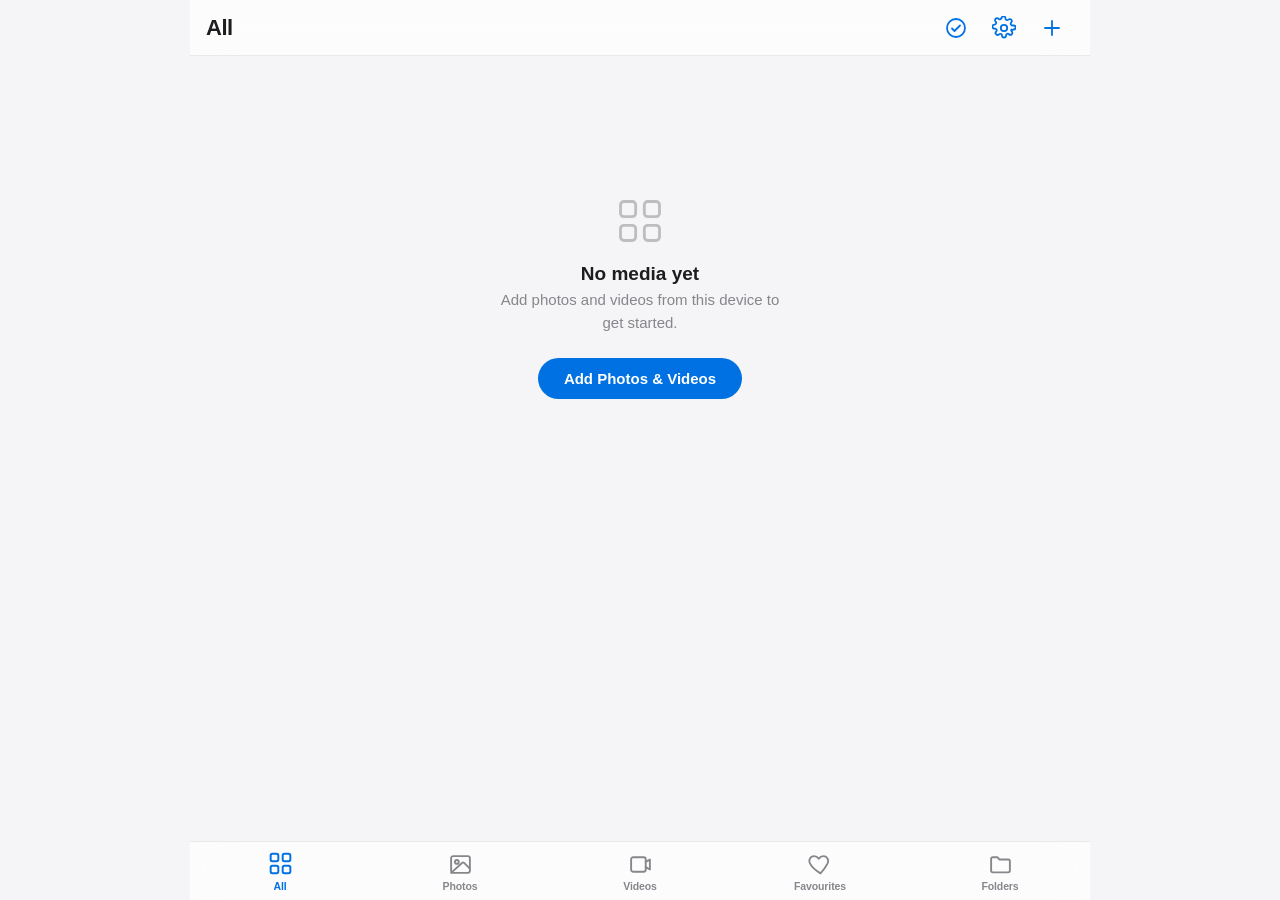
<file: photo-viewer/photo-viewer-standalone.html>
<!doctype html>
<html lang="en">
<head>
<meta charset="UTF-8">
<meta name="viewport" content="width=device-width, initial-scale=1, viewport-fit=cover">
<meta name="theme-color" content="#000000">
<title>Photos</title>
<style>
/* =========================================================================
   Photos — a single consistent art style is shared by every tab & surface:
   same font, same spacing scale, same radii, same icon set, same motion.
   ========================================================================= */

:root {
  --bg-primary: #f5f5f7;
  --bg-elevated: #ffffff;
  --bg-tile: #e8e8ed;
  --text-primary: #1d1d1f;
  --text-secondary: #86868b;
  --accent: #0071e3;
  --danger: #ff3b30;
  --favorite: #ff375f;
  --border: rgba(0, 0, 0, 0.08);
  --shadow-sm: 0 2px 10px rgba(0, 0, 0, 0.06);
  --shadow-md: 0 8px 30px rgba(0, 0, 0, 0.12);
  --blur-bg: rgba(255, 255, 255, 0.72);
  --overlay-scrim: rgba(0, 0, 0, 0.55);

  --radius-sm: 10px;
  --radius-md: 16px;
  --radius-lg: 22px;
  --radius-pill: 980px;

  --space-xs: 4px;
  --space-sm: 8px;
  --space-md: 16px;
  --space-lg: 24px;
  --space-xl: 48px;

  --ease: cubic-bezier(0.25, 0.1, 0.25, 1);
  --tabbar-h: 82px;
  --topbar-h: 56px;
}

@media (prefers-color-scheme: dark) {
  :root {
    --bg-primary: #000000;
    --bg-elevated: #1c1c1e;
    --bg-tile: #2c2c2e;
    --text-primary: #f5f5f7;
    --text-secondary: #98989d;
    --border: rgba(255, 255, 255, 0.1);
    --shadow-sm: 0 2px 10px rgba(0, 0, 0, 0.3);
    --shadow-md: 0 8px 30px rgba(0, 0, 0, 0.5);
    --blur-bg: rgba(28, 28, 30, 0.72);
    --overlay-scrim: rgba(0, 0, 0, 0.75);
  }
}

* { box-sizing: border-box; }

/* Author rules below set `display` on several of these elements (flex/grid),
   which would otherwise out-rank the UA [hidden] stylesheet rule and defeat
   toggling visibility via the `hidden` attribute. Force it to always win. */
[hidden] { display: none !important; }

html, body {
  height: 100%;
  overscroll-behavior-y: none;
}

body {
  margin: 0;
  background: var(--bg-primary);
  color: var(--text-primary);
  font-family: -apple-system, BlinkMacSystemFont, 'SF Pro Display', 'Segoe UI', Roboto, sans-serif;
  -webkit-font-smoothing: antialiased;
  overflow: hidden;
}

button {
  font: inherit;
  color: inherit;
  background: none;
  border: none;
  cursor: pointer;
  -webkit-tap-highlight-color: transparent;
}

.icon {
  width: 24px;
  height: 24px;
  fill: none;
  stroke: currentColor;
  stroke-width: 1.8;
  stroke-linecap: round;
  stroke-linejoin: round;
  display: block;
}
/* icons that read better filled */
#icon-play, #icon-dots { stroke: none; fill: currentColor; }
.icon use[href="#icon-play"], svg use[href="#icon-play"] {}

#app {
  height: 100%;
  display: flex;
  flex-direction: column;
  max-width: 900px;
  margin: 0 auto;
  position: relative;
}

/* ---------------------------- Top bar ---------------------------------- */

.topbar {
  height: var(--topbar-h);
  padding: 0 var(--space-md);
  padding-top: env(safe-area-inset-top);
  display: flex;
  align-items: center;
  justify-content: space-between;
  background: var(--blur-bg);
  backdrop-filter: blur(20px) saturate(1.6);
  -webkit-backdrop-filter: blur(20px) saturate(1.6);
  border-bottom: 1px solid var(--border);
  flex-shrink: 0;
  z-index: 20;
  position: relative;
}

.topbar h1 {
  font-size: 22px;
  font-weight: 700;
  letter-spacing: -0.02em;
  margin: 0;
}

.topbar-actions { display: flex; gap: var(--space-xs); }

.icon-btn {
  width: 40px;
  height: 40px;
  min-width: 44px;
  min-height: 44px;
  display: flex;
  align-items: center;
  justify-content: center;
  border-radius: 50%;
  transition: background 0.2s var(--ease), transform 0.15s var(--ease);
  color: var(--accent);
}
.icon-btn:active { transform: scale(0.9); background: rgba(0, 113, 227, 0.12); }
.icon-btn.hidden-btn { display: none; }

.text-btn {
  color: var(--accent);
  font-size: 15px;
  font-weight: 600;
  padding: 8px 6px;
  min-height: 44px;
  display: flex;
  align-items: center;
  white-space: nowrap;
}
.text-btn:active { opacity: 0.6; }
.text-btn.hidden-btn { display: none; }

/* --------------------------- Status bar ---------------------------------- */

.status-bar {
  display: flex;
  align-items: center;
  gap: var(--space-sm);
  margin: var(--space-sm) var(--space-md) 0;
  padding: 9px 13px;
  background: var(--bg-elevated);
  border: 1px solid var(--border);
  border-radius: var(--radius-md);
  font-size: 13px;
  color: var(--text-secondary);
  flex-shrink: 0;
}
.status-text { flex: 1; }
.status-badge {
  font-family: ui-monospace, 'SF Mono', Menlo, Consolas, monospace;
  font-size: 11px;
  font-weight: 600;
  padding: 3px 8px;
  background: var(--bg-tile);
  border-radius: var(--radius-pill);
  color: var(--text-secondary);
  white-space: nowrap;
}

/* ---------------------------- Settings panel ------------------------------ */

.settings-wrap { position: relative; }

.settings-panel {
  position: absolute;
  right: 0;
  top: calc(100% + 6px);
  width: 260px;
  max-height: 72vh;
  overflow-y: auto;
  background: var(--blur-bg);
  backdrop-filter: blur(24px) saturate(1.8);
  -webkit-backdrop-filter: blur(24px) saturate(1.8);
  border: 1px solid var(--border);
  border-radius: var(--radius-md);
  box-shadow: var(--shadow-md);
  padding: 8px;
  z-index: 210;
  animation: popIn 0.16s var(--ease) both;
}

.settings-title {
  font-size: 10.5px;
  font-weight: 700;
  letter-spacing: 0.06em;
  text-transform: uppercase;
  color: var(--text-secondary);
  padding: 10px 8px 6px;
}
.settings-title:first-child { padding-top: 4px; }

.segmented {
  display: flex;
  gap: 3px;
  padding: 0 4px 6px;
}
.segmented-btn {
  flex: 1;
  padding: 7px 4px;
  border-radius: 8px;
  border: 1px solid var(--border);
  background: var(--bg-tile);
  color: var(--text-secondary);
  font-size: 12px;
  font-weight: 500;
  text-align: center;
  transition: background 0.12s var(--ease), color 0.12s var(--ease), border-color 0.12s var(--ease);
}
.segmented-btn.active {
  background: rgba(0, 113, 227, 0.16);
  border-color: var(--accent);
  color: var(--accent);
  font-weight: 700;
}

.settings-row {
  display: flex;
  align-items: center;
  justify-content: space-between;
  gap: var(--space-sm);
  padding: 9px 8px;
  border-radius: var(--radius-sm);
  font-size: 13.5px;
}
.settings-row:active { background: rgba(127, 127, 127, 0.1); }

.toggle { position: relative; width: 40px; height: 24px; flex-shrink: 0; }
.toggle input { position: absolute; opacity: 0; width: 0; height: 0; }
.toggle-track {
  position: absolute;
  inset: 0;
  background: var(--bg-tile);
  border: 1px solid var(--border);
  border-radius: var(--radius-pill);
  transition: background 0.18s var(--ease), border-color 0.18s var(--ease);
}
.toggle-knob {
  position: absolute;
  top: 3px;
  left: 3px;
  width: 16px;
  height: 16px;
  border-radius: 50%;
  background: #fff;
  box-shadow: 0 1px 3px rgba(0, 0, 0, 0.3);
  transition: transform 0.18s var(--ease);
}
.toggle input:checked ~ .toggle-track { background: var(--accent); border-color: var(--accent); }
.toggle input:checked ~ .toggle-knob { transform: translateX(16px); }

.settings-action {
  display: flex;
  align-items: center;
  gap: var(--space-sm);
  width: 100%;
  padding: 10px 8px;
  border-radius: var(--radius-sm);
  font-size: 13.5px;
  color: var(--text-primary);
}
.settings-action:active { background: rgba(127, 127, 127, 0.1); }
.settings-action .icon { width: 17px; height: 17px; color: var(--text-secondary); flex-shrink: 0; }

.settings-hint {
  margin: 4px 0 0;
  padding: 8px 8px 2px;
  font-size: 11.5px;
  line-height: 1.5;
  color: var(--text-secondary);
  border-top: 1px solid var(--border);
}

/* ---------------------------- Main content ------------------------------ */

#content {
  flex: 1;
  overflow: hidden;
  position: relative;
}

.view {
  position: absolute;
  inset: 0;
  overflow-y: auto;
  -webkit-overflow-scrolling: touch;
  padding: var(--space-md) var(--space-md) calc(var(--tabbar-h) + var(--space-lg));
  opacity: 0;
  pointer-events: none;
  transform: translateY(6px);
  transition: opacity 0.22s var(--ease), transform 0.22s var(--ease);
}
.view.active {
  opacity: 1;
  pointer-events: auto;
  transform: translateY(0);
}

/* --------------------------- Photo/video grid --------------------------- */

.tile-grid {
  display: grid;
  grid-template-columns: repeat(3, 1fr);
  gap: 3px;
}
/* Grid density, adjustable via Settings → Display (defaults to Medium = the
   original 3-across). Column count, not a fixed px size, so it stays
   responsive at every screen width the same way the default already was. */
.tile-grid[data-grid="2"] { grid-template-columns: repeat(2, 1fr); }
.tile-grid[data-grid="3"] { grid-template-columns: repeat(3, 1fr); }
.tile-grid[data-grid="4"] { grid-template-columns: repeat(4, 1fr); }

.tile {
  position: relative;
  aspect-ratio: 1 / 1;
  border-radius: var(--radius-sm);
  overflow: hidden;
  background: var(--bg-tile);
  animation: tileIn 0.32s var(--ease) both;
  /* Offscreen tiles skip layout/paint entirely — on a huge grid this cuts
     rendering work to roughly what's actually on screen. contain-intrinsic-size
     just needs to be in the right ballpark since aspect-ratio governs the
     real size once a tile is (or becomes) visible. */
  content-visibility: auto;
  contain-intrinsic-size: auto 140px;
}

@keyframes tileIn {
  from { opacity: 0; transform: scale(0.94); }
  to { opacity: 1; transform: scale(1); }
}

.tile img {
  width: 100%;
  height: 100%;
  object-fit: cover;
  display: block;
  pointer-events: none;
}

/* Thumbnails fade in once their lazily-generated preview lands, rather than
   popping in — and sit on the --bg-tile placeholder color until then. */
.tile-thumb {
  opacity: 0;
  transition: opacity 0.25s var(--ease);
}
.tile-thumb.loaded { opacity: 1; }

/* Shown in the rare case a still frame genuinely can't be captured (corrupt
   or unsupported file) instead of leaving a tile blank forever. */
.thumb-fallback {
  width: 100%;
  height: 100%;
  display: flex;
  align-items: center;
  justify-content: center;
  background: var(--bg-tile);
  color: var(--text-secondary);
  animation: fadeUp 0.3s var(--ease) both;
}
.thumb-fallback .icon { width: 34%; height: 34%; opacity: 0.4; }

.tile .video-badge {
  position: absolute;
  left: var(--space-xs);
  bottom: var(--space-xs);
  display: flex;
  align-items: center;
  gap: 3px;
  background: rgba(0, 0, 0, 0.5);
  color: #fff;
  padding: 3px 7px 3px 5px;
  border-radius: var(--radius-pill);
  font-size: 11px;
  font-weight: 600;
  backdrop-filter: blur(6px);
}
.tile .video-badge .icon { width: 12px; height: 12px; }

.tile .dup-badge {
  position: absolute;
  right: var(--space-xs);
  bottom: var(--space-xs);
  background: rgba(255, 59, 48, 0.82);
  color: #fff;
  padding: 3px 7px;
  border-radius: var(--radius-pill);
  font-size: 10px;
  font-weight: 700;
  letter-spacing: 0.03em;
  backdrop-filter: blur(6px);
}

.tile .fav-btn {
  position: absolute;
  top: 4px;
  left: 4px;
  width: 28px;
  height: 28px;
  display: flex;
  align-items: center;
  justify-content: center;
  border-radius: 50%;
  background: rgba(0, 0, 0, 0.38);
  backdrop-filter: blur(6px);
  color: #fff;
  opacity: 0;
  transition: opacity 0.2s var(--ease), transform 0.15s var(--ease);
}
.tile .fav-btn .icon { width: 16px; height: 16px; }
.tile:hover .fav-btn, .tile.is-favorite .fav-btn { opacity: 1; }
.tile.is-favorite .fav-btn { color: var(--favorite); }
.tile.is-favorite .fav-btn .icon { fill: var(--favorite); stroke: var(--favorite); }
.tile .fav-btn:active { transform: scale(0.85); }

.tile .menu-btn {
  position: absolute;
  top: 4px;
  right: 4px;
  width: 28px;
  height: 28px;
  display: flex;
  align-items: center;
  justify-content: center;
  border-radius: 50%;
  background: rgba(0, 0, 0, 0.38);
  backdrop-filter: blur(6px);
  color: #fff;
  opacity: 0;
  transition: opacity 0.2s var(--ease), transform 0.15s var(--ease);
}
.tile .menu-btn .icon { width: 15px; height: 15px; }
.tile:hover .menu-btn, .tile.menu-open .menu-btn { opacity: 1; }
.tile .menu-btn:active { transform: scale(0.85); }

@media (hover: none) {
  .tile .fav-btn, .tile .menu-btn { opacity: 1; }
}

/* ------------------------------- Select mode ------------------------------ */

.select-indicator {
  display: none;
  position: absolute;
  top: 6px;
  right: 6px;
  width: 24px;
  height: 24px;
  border-radius: 50%;
  border: 2px solid rgba(255, 255, 255, 0.85);
  background: rgba(0, 0, 0, 0.25);
  align-items: center;
  justify-content: center;
  color: transparent;
  transition: background 0.15s var(--ease), border-color 0.15s var(--ease), transform 0.12s var(--ease);
}
.select-indicator .icon { width: 15px; height: 15px; stroke-width: 3; }
.tile.selected .select-indicator {
  background: var(--accent);
  border-color: var(--accent);
  color: #fff;
  transform: scale(1.05);
}

body.select-mode .tile .fav-btn,
body.select-mode .tile .menu-btn { display: none; }
body.select-mode .tile .select-indicator { display: flex; }

.tile.selected { box-shadow: inset 0 0 0 3px var(--accent); }
.tile.selected::after {
  content: '';
  position: absolute;
  inset: 0;
  background: rgba(0, 113, 227, 0.18);
  pointer-events: none;
}

/* ------------------------------ Empty state ------------------------------ */

.empty-state {
  display: flex;
  flex-direction: column;
  align-items: center;
  justify-content: center;
  text-align: center;
  padding: var(--space-xl) var(--space-lg);
  min-height: 50vh;
  color: var(--text-secondary);
  animation: fadeUp 0.35s var(--ease) both;
}
@keyframes fadeUp {
  from { opacity: 0; transform: translateY(14px); }
  to { opacity: 1; transform: translateY(0); }
}
.empty-state .icon {
  width: 52px;
  height: 52px;
  stroke-width: 1.3;
  color: var(--text-secondary);
  opacity: 0.5;
  margin-bottom: var(--space-md);
}
.empty-state h3 {
  margin: 0 0 var(--space-xs);
  font-size: 19px;
  font-weight: 600;
  color: var(--text-primary);
}
.empty-state p {
  margin: 0 0 var(--space-md);
  font-size: 15px;
  max-width: 280px;
  line-height: 1.5;
}
.empty-state .btn-primary { margin-top: var(--space-sm); }

/* -------------------------------- Buttons -------------------------------- */

.btn-primary {
  background: var(--accent);
  color: #fff;
  padding: 12px 26px;
  border-radius: var(--radius-pill);
  font-weight: 600;
  font-size: 15px;
  transition: transform 0.15s var(--ease), filter 0.15s var(--ease);
}
.btn-primary:active { transform: scale(0.96); filter: brightness(1.08); }

/* -------------------------------- Tab bar --------------------------------- */

.tabbar {
  position: absolute;
  left: 0; right: 0; bottom: 0;
  display: flex;
  padding-bottom: env(safe-area-inset-bottom);
  background: var(--blur-bg);
  backdrop-filter: blur(20px) saturate(1.6);
  -webkit-backdrop-filter: blur(20px) saturate(1.6);
  border-top: 1px solid var(--border);
  z-index: 20;
}

.tab-btn {
  flex: 1;
  display: flex;
  flex-direction: column;
  align-items: center;
  justify-content: center;
  gap: 3px;
  padding: 9px 2px 8px;
  min-height: 58px;
  color: var(--text-secondary);
  transition: color 0.18s var(--ease);
}
.tab-btn .icon { width: 25px; height: 25px; transition: transform 0.18s var(--ease); }
.tab-btn span { font-size: 10.5px; font-weight: 600; letter-spacing: -0.01em; }
.tab-btn.active { color: var(--accent); }
.tab-btn.active .icon { transform: translateY(-1px) scale(1.05); }
.tab-btn:active .icon { transform: scale(0.88); }
.tab-btn[data-tab="favorites"].active { color: var(--favorite); }

/* Selection action bar reuses .tab-btn styling for its 3 buttons */
.tab-btn:disabled { opacity: 0.35; pointer-events: none; }
.tab-btn.danger-tab { color: var(--danger); }
.tab-btn.is-favorite { color: var(--favorite); }
.tab-btn.is-favorite .icon { fill: var(--favorite); stroke: var(--favorite); }

/* -------------------------------- Folders --------------------------------- */

.folder-grid {
  display: grid;
  grid-template-columns: repeat(2, 1fr);
  gap: var(--space-md);
}

.folder-card {
  position: relative;
  background: var(--bg-elevated);
  border: 1px solid var(--border);
  border-radius: var(--radius-lg);
  box-shadow: var(--shadow-sm);
  padding: var(--space-md) var(--space-sm) var(--space-md);
  display: flex;
  flex-direction: column;
  align-items: center;
  transition: transform 0.18s var(--ease), box-shadow 0.18s var(--ease);
  animation: tileIn 0.32s var(--ease) both;
}
.folder-card:active { transform: scale(0.97); box-shadow: var(--shadow-md); }

.folder-menu-btn {
  position: absolute;
  top: 10px;
  right: 10px;
  width: 30px;
  height: 30px;
  display: flex;
  align-items: center;
  justify-content: center;
  border-radius: 50%;
  color: var(--text-secondary);
  transition: background 0.15s var(--ease), transform 0.15s var(--ease);
}
.folder-menu-btn:active { transform: scale(0.85); background: rgba(127, 127, 127, 0.15); }
.folder-menu-btn .icon { width: 16px; height: 16px; }

.folder-fan {
  position: relative;
  width: 100%;
  height: 108px;
  margin-bottom: var(--space-md);
}

.folder-fan .fan-card {
  position: absolute;
  top: 6px;
  left: 50%;
  width: 62px;
  height: 82px;
  border-radius: 8px;
  overflow: hidden;
  background: var(--bg-tile);
  border: 3px solid var(--bg-elevated);
  box-shadow: 0 3px 10px rgba(0, 0, 0, 0.18);
  transform-origin: bottom center;
  /* deck spread — cards fanned out like a hand of cards, position set via JS */
  transform: translateX(-50%) translateX(var(--dx, 0px)) rotate(var(--rot, 0deg));
}
.folder-fan .fan-card img {
  width: 100%;
  height: 100%;
  object-fit: cover;
  display: block;
}

.folder-icon-empty {
  width: 100%;
  height: 100%;
  display: flex;
  align-items: center;
  justify-content: center;
  color: var(--text-secondary);
}
.folder-icon-empty .icon { width: 44px; height: 44px; opacity: 0.4; }

.folder-name {
  font-size: 15px;
  font-weight: 600;
  text-align: center;
  max-width: 100%;
  overflow: hidden;
  text-overflow: ellipsis;
  white-space: nowrap;
}
.folder-count {
  font-size: 12.5px;
  color: var(--text-secondary);
  margin-top: 2px;
}

/* --------------------------- Folder detail view ---------------------------- */

.back-btn {
  display: flex;
  align-items: center;
  gap: 2px;
  color: var(--accent);
  font-size: 17px;
  font-weight: 400;
  padding: var(--space-xs) 0;
  margin-bottom: var(--space-xs);
}
.back-btn .icon { width: 22px; height: 22px; }
.back-btn:active { opacity: 0.6; }

.folder-detail-title {
  font-size: 26px;
  font-weight: 700;
  letter-spacing: -0.02em;
  margin: 0 0 var(--space-md);
}

/* -------------------------------- Lightbox --------------------------------- */

.lightbox {
  position: fixed;
  inset: 0;
  background: #000;
  z-index: 100;
  display: flex;
  flex-direction: column;
  animation: fadeIn 0.22s var(--ease) both;
}
@keyframes fadeIn { from { opacity: 0; } to { opacity: 1; } }

.lightbox-header {
  display: flex;
  align-items: center;
  justify-content: space-between;
  padding: env(safe-area-inset-top) var(--space-sm) var(--space-sm);
  flex-shrink: 0;
  transition: opacity 0.16s var(--ease);
}
.icon-btn.light { color: #fff; }
.icon-btn.light.is-favorite { color: var(--favorite); }
.icon-btn.light.is-favorite .icon { fill: var(--favorite); stroke: var(--favorite); }
.icon-btn.light.on { color: var(--accent); }
.lightbox-counter { color: rgba(255,255,255,0.7); font-size: 13px; font-weight: 600; }
.lightbox-header-actions { display: flex; gap: var(--space-xs); }

.lightbox-stage {
  flex: 1;
  position: relative;
  display: flex;
  align-items: center;
  justify-content: center;
  overflow: hidden;
  touch-action: pan-y;
}
.lightbox-media {
  width: 100%;
  height: 100%;
  display: flex;
  align-items: center;
  justify-content: center;
  animation: mediaIn 0.24s var(--ease) both;
}
@keyframes mediaIn { from { opacity: 0; transform: scale(0.97); } to { opacity: 1; transform: scale(1); } }
.lightbox-media img, .lightbox-media video {
  max-width: 100%;
  max-height: 100%;
  object-fit: contain;
  border-radius: 4px;
}

/* Pinch-to-zoom / pan target — see the pointer-driven zoom controller in
   app.js. transform is written imperatively as translate3d(...) scale(...);
   this just establishes the baseline and lets the controller add a
   transition only when it wants an animated settle. */
.lightbox-media img.zoomable {
  touch-action: none;
  cursor: zoom-in;
  transform-origin: center center;
}
.lightbox-media img.zoomable.is-zoomed { cursor: grab; }

/* "the interface instantly melts away" — chrome fades out while zoomed */
.lightbox.zoomed .lightbox-header,
.lightbox.zoomed .lightbox-footer,
.lightbox.zoomed .lightbox-nav {
  opacity: 0;
  pointer-events: none;
}

.lightbox-nav {
  position: absolute;
  top: 50%;
  transform: translateY(-50%);
  width: 44px;
  height: 44px;
  border-radius: 50%;
  background: rgba(255, 255, 255, 0.12);
  color: #fff;
  display: flex;
  align-items: center;
  justify-content: center;
  backdrop-filter: blur(8px);
  transition: opacity 0.2s var(--ease), transform 0.15s var(--ease);
}
.lightbox-nav:active { transform: translateY(-50%) scale(0.88); }
.lightbox-nav.prev { left: var(--space-sm); }
.lightbox-nav.next { right: var(--space-sm); }
.lightbox-nav:disabled { opacity: 0; pointer-events: none; }
@media (max-width: 640px) {
  .lightbox-nav { display: none; }
}

.zoom-hud {
  position: absolute;
  top: 10px;
  left: 50%;
  transform: translateX(-50%);
  background: rgba(0, 0, 0, 0.6);
  border: 1px solid rgba(255, 255, 255, 0.14);
  backdrop-filter: blur(10px);
  color: #fff;
  font-family: ui-monospace, 'SF Mono', Menlo, Consolas, monospace;
  font-size: 12px;
  font-weight: 600;
  padding: 5px 13px;
  border-radius: var(--radius-pill);
  pointer-events: none;
  opacity: 0;
  transition: opacity 0.25s var(--ease);
  z-index: 4;
}
.zoom-hud.vis { opacity: 1; }

/* Fullscreen (native, via requestFullscreen) falls back to this CSS-only
   "cinema" mode when the platform doesn't support/allow requesting
   fullscreen on an arbitrary element (notably iOS Safari). Either way the
   chrome hides completely and an explicit exit pill appears, since there's
   no OS-level fullscreen indicator to rely on in the fallback case. */
.lightbox.cinema .lightbox-header,
.lightbox.cinema .lightbox-footer {
  opacity: 0;
  pointer-events: none;
}
.cinema-exit {
  position: absolute;
  bottom: 16px;
  left: 50%;
  transform: translateX(-50%);
  background: rgba(0, 0, 0, 0.68);
  border: 1px solid rgba(255, 255, 255, 0.16);
  backdrop-filter: blur(12px);
  color: #fff;
  font-size: 13px;
  font-weight: 500;
  padding: 10px 20px;
  border-radius: var(--radius-pill);
  display: flex;
  align-items: center;
  gap: 7px;
  z-index: 5;
  box-shadow: 0 4px 20px rgba(0, 0, 0, 0.5);
  animation: fadeUp 0.25s var(--ease) both;
}
.cinema-exit .icon { width: 15px; height: 15px; }

.lightbox-footer {
  padding: var(--space-sm) var(--space-md) calc(var(--space-md) + env(safe-area-inset-bottom));
  text-align: center;
  flex-shrink: 0;
  transition: opacity 0.16s var(--ease);
}
.lightbox-name { color: #fff; font-size: 14px; font-weight: 600; }
.lightbox-meta { color: rgba(255,255,255,0.55); font-size: 12.5px; margin-top: 2px; }

/* ------------------------------ Context menu -------------------------------- */

.context-menu-backdrop {
  position: fixed;
  inset: 0;
  z-index: 199;
  background: transparent;
}

.context-menu {
  position: fixed;
  z-index: 200;
  background: var(--blur-bg);
  backdrop-filter: blur(24px) saturate(1.8);
  -webkit-backdrop-filter: blur(24px) saturate(1.8);
  border: 1px solid var(--border);
  border-radius: var(--radius-md);
  box-shadow: var(--shadow-md);
  overflow: hidden;
  min-width: 200px;
  animation: popIn 0.16s var(--ease) both;
}
@keyframes popIn { from { opacity: 0; transform: scale(0.92) translateY(-4px); } to { opacity: 1; transform: scale(1) translateY(0); } }

.context-menu button {
  display: flex;
  align-items: center;
  gap: var(--space-sm);
  width: 100%;
  padding: 12px var(--space-md);
  font-size: 15px;
  font-weight: 500;
  text-align: left;
  border-bottom: 1px solid var(--border);
}
.context-menu button:last-child { border-bottom: none; }
.context-menu button:active { background: rgba(127,127,127,0.15); }
.context-menu button .icon { width: 18px; height: 18px; color: var(--text-secondary); }
.context-menu button.danger { color: var(--danger); }
.context-menu button.danger .icon { color: var(--danger); }
.context-menu button.is-favorite .icon { color: var(--favorite); fill: var(--favorite); stroke: var(--favorite); }

/* -------------------------------- Info sheet --------------------------------- */

.info-sheet-backdrop {
  position: fixed;
  inset: 0;
  background: var(--overlay-scrim);
  z-index: 209;
  animation: fadeIn 0.2s var(--ease) both;
}
.info-sheet {
  position: fixed;
  left: 0; right: 0; bottom: 0;
  z-index: 210;
  display: flex;
  justify-content: center;
}
.info-sheet-inner {
  width: 100%;
  max-width: 500px;
  background: var(--bg-elevated);
  border-radius: 20px 20px 0 0;
  padding: var(--space-sm) var(--space-lg) calc(var(--space-lg) + env(safe-area-inset-bottom));
  box-shadow: var(--shadow-md);
  animation: sheetUp 0.28s var(--ease) both;
}
@keyframes sheetUp { from { transform: translateY(100%); } to { transform: translateY(0); } }
.info-sheet-handle {
  width: 36px;
  height: 5px;
  border-radius: var(--radius-pill);
  background: var(--border);
  margin: var(--space-sm) auto var(--space-md);
}
.info-sheet h3 {
  margin: 0 0 var(--space-md);
  font-size: 18px;
  font-weight: 700;
  word-break: break-word;
}
.info-sheet dl {
  margin: 0 0 var(--space-lg);
  display: grid;
  grid-template-columns: auto 1fr;
  gap: var(--space-sm) var(--space-md);
}
.info-sheet dt { color: var(--text-secondary); font-size: 14px; }
.info-sheet dd { margin: 0; font-size: 14px; font-weight: 500; text-align: right; }
.info-sheet .btn-primary { width: 100%; text-align: center; }

/* -------------------------------- Form controls -------------------------------- */

.text-input {
  width: 100%;
  padding: 12px 14px;
  border-radius: var(--radius-md);
  border: 1px solid var(--border);
  background: var(--bg-primary);
  color: var(--text-primary);
  font: inherit;
  font-size: 16px;
  margin: 0 0 var(--space-lg);
  outline: none;
  transition: border-color 0.15s var(--ease), box-shadow 0.15s var(--ease);
}
.text-input:focus {
  border-color: var(--accent);
  box-shadow: 0 0 0 3px rgba(0, 113, 227, 0.18);
}

.btn-secondary {
  background: var(--bg-tile);
  color: var(--text-primary);
  padding: 12px 24px;
  border-radius: var(--radius-pill);
  font-weight: 600;
  font-size: 15px;
  transition: transform 0.15s var(--ease), filter 0.15s var(--ease);
}
.btn-secondary:active { transform: scale(0.96); filter: brightness(0.95); }

.sheet-actions { display: flex; gap: var(--space-sm); }
.sheet-actions .btn-primary,
.sheet-actions .btn-secondary { flex: 1; text-align: center; }

/* --------------------------------- Move-to-folder list --------------------------------- */

.move-folder-list {
  max-height: 50vh;
  overflow-y: auto;
  margin: 0 0 var(--space-sm);
  display: flex;
  flex-direction: column;
  gap: 2px;
  padding-bottom: env(safe-area-inset-bottom);
}
.move-row {
  display: flex;
  align-items: center;
  gap: var(--space-sm);
  width: 100%;
  padding: 12px var(--space-sm);
  border-radius: var(--radius-sm);
  font-size: 15px;
  font-weight: 500;
  text-align: left;
}
.move-row:active { background: rgba(127, 127, 127, 0.15); }
.move-row .icon { width: 19px; height: 19px; color: var(--text-secondary); flex-shrink: 0; }
.move-row span { flex: 1; overflow: hidden; text-overflow: ellipsis; white-space: nowrap; }
.move-row .check { color: var(--accent); flex-shrink: 0; width: 18px; height: 18px; }
.move-row.danger { color: var(--danger); }
.move-row.danger .icon { color: var(--danger); }
.move-row.new-row .icon { color: var(--accent); }

/* -------------------------------- Toast ---------------------------------- */

.toast {
  position: fixed;
  left: 50%;
  bottom: calc(var(--tabbar-h) + var(--space-md) + env(safe-area-inset-bottom));
  transform: translateX(-50%) translateY(8px);
  z-index: 400;
  display: flex;
  align-items: center;
  gap: var(--space-md);
  padding: 10px 18px;
  background: var(--blur-bg);
  backdrop-filter: blur(24px) saturate(1.8);
  -webkit-backdrop-filter: blur(24px) saturate(1.8);
  border: 1px solid var(--border);
  border-radius: var(--radius-pill);
  box-shadow: var(--shadow-md);
  opacity: 0;
  pointer-events: none;
  transition: opacity 0.2s var(--ease), transform 0.2s var(--ease);
  white-space: nowrap;
  max-width: calc(100% - 32px);
}
.toast.show { opacity: 1; pointer-events: auto; transform: translateX(-50%) translateY(0); }
.toast-text { font-size: 13.5px; font-weight: 500; overflow: hidden; text-overflow: ellipsis; }
.toast-action {
  color: var(--accent);
  font-size: 13.5px;
  font-weight: 700;
  flex-shrink: 0;
}
.toast-action:active { opacity: 0.6; }

/* -------------------------------- Scrollbars ---------------------------------- */

.view::-webkit-scrollbar { width: 0; }

/* -------------------------------- Responsive ------------------------------------ */

@media (min-width: 720px) {
  .tile-grid { gap: 4px; }
  .folder-grid { grid-template-columns: repeat(3, 1fr); }
}

</style>
</head>
<body>

<!-- ============ Icon sprite (single art style used everywhere) ============ -->
<svg style="display:none" aria-hidden="true">
  <symbol id="icon-all" viewBox="0 0 24 24"><rect x="3" y="3" width="7" height="7" rx="1.6"/><rect x="14" y="3" width="7" height="7" rx="1.6"/><rect x="3" y="14" width="7" height="7" rx="1.6"/><rect x="14" y="14" width="7" height="7" rx="1.6"/></symbol>
  <symbol id="icon-photos" viewBox="0 0 24 24"><rect x="3" y="4" width="18" height="16" rx="2"/><circle cx="8.5" cy="9.5" r="1.8"/><path d="M21 16l-5.5-5.5a1.5 1.5 0 0 0-2.1 0L3 20"/></symbol>
  <symbol id="icon-videos" viewBox="0 0 24 24"><rect x="3" y="5" width="14" height="14" rx="2"/><path d="M17 9.5l4-2.3v9.6l-4-2.3"/></symbol>
  <symbol id="icon-favorites" viewBox="0 0 24 24"><path d="M12 20.5s-7.5-4.6-10-9.4C0.3 7.8 2 4 5.8 4c2.2 0 3.7 1.3 4.5 2.4C11.1 5.3 12.6 4 14.8 4 18.6 4 20.3 7.8 18.7 11.1c-2.5 4.8-6.7 9.4-6.7 9.4z"/></symbol>
  <symbol id="icon-folders" viewBox="0 0 24 24"><path d="M3 6.5a1.5 1.5 0 0 1 1.5-1.5H9l2 2.2h8.5A1.5 1.5 0 0 1 21 8.7v9.1A1.7 1.7 0 0 1 19.3 19.5H4.7A1.7 1.7 0 0 1 3 17.8z"/></symbol>
  <symbol id="icon-plus" viewBox="0 0 24 24"><path d="M12 5v14M5 12h14"/></symbol>
  <symbol id="icon-folder-plus" viewBox="0 0 24 24"><path d="M3 6.5a1.5 1.5 0 0 1 1.5-1.5H9l2 2.2h8.5A1.5 1.5 0 0 1 21 8.7v9.1A1.7 1.7 0 0 1 19.3 19.5H4.7A1.7 1.7 0 0 1 3 17.8z"/><path d="M12 10.5v5M9.5 13h5"/></symbol>
  <symbol id="icon-x" viewBox="0 0 24 24"><path d="M6 6l12 12M18 6L6 18"/></symbol>
  <symbol id="icon-chevron-left" viewBox="0 0 24 24"><path d="M15 5l-7 7 7 7"/></symbol>
  <symbol id="icon-chevron-right" viewBox="0 0 24 24"><path d="M9 5l7 7-7 7"/></symbol>
  <symbol id="icon-play" viewBox="0 0 24 24"><path d="M8 5.5v13l11-6.5z"/></symbol>
  <symbol id="icon-dots" viewBox="0 0 24 24"><circle cx="5" cy="12" r="1.6"/><circle cx="12" cy="12" r="1.6"/><circle cx="19" cy="12" r="1.6"/></symbol>
  <symbol id="icon-trash" viewBox="0 0 24 24"><path d="M4 7h16M9 7V5a1 1 0 0 1 1-1h4a1 1 0 0 1 1 1v2M6 7l1 13a1.5 1.5 0 0 0 1.5 1.4h7A1.5 1.5 0 0 0 17 20l1-13"/></symbol>
  <symbol id="icon-info" viewBox="0 0 24 24"><circle cx="12" cy="12" r="9"/><path d="M12 11v5.5"/><circle cx="12" cy="7.7" r="1"/></symbol>
  <symbol id="icon-check" viewBox="0 0 24 24"><path d="M5 12.5l4.5 4.5L19 7"/></symbol>
  <symbol id="icon-pencil" viewBox="0 0 24 24"><path d="M4 20l1-4.2L15.8 5 19 8.2 8.2 19 4 20z"/><path d="M13.5 6.5l4 4"/></symbol>
  <symbol id="icon-select" viewBox="0 0 24 24"><circle cx="12" cy="12" r="9"/><path d="M8 12.5l2.5 2.5L16 9.5"/></symbol>
  <symbol id="icon-settings" viewBox="0 0 24 24"><circle cx="12" cy="12" r="3.2"/><path d="M19.4 13.5a1.7 1.7 0 0 0 .34 1.87l.06.06a2 2 0 1 1-2.83 2.83l-.06-.06a1.7 1.7 0 0 0-1.87-.34 1.7 1.7 0 0 0-1 1.55V19.6a2 2 0 1 1-4 0v-.09a1.7 1.7 0 0 0-1.1-1.55 1.7 1.7 0 0 0-1.87.34l-.06.06a2 2 0 1 1-2.83-2.83l.06-.06a1.7 1.7 0 0 0 .34-1.87 1.7 1.7 0 0 0-1.55-1H2.4a2 2 0 1 1 0-4h.09a1.7 1.7 0 0 0 1.55-1.1 1.7 1.7 0 0 0-.34-1.87l-.06-.06a2 2 0 1 1 2.83-2.83l.06.06a1.7 1.7 0 0 0 1.87.34H8.5a1.7 1.7 0 0 0 1-1.55V2.4a2 2 0 1 1 4 0v.09a1.7 1.7 0 0 0 1 1.55 1.7 1.7 0 0 0 1.87-.34l.06-.06a2 2 0 1 1 2.83 2.83l-.06.06a1.7 1.7 0 0 0-.34 1.87V8.5a1.7 1.7 0 0 0 1.55 1H21.6a2 2 0 1 1 0 4h-.09a1.7 1.7 0 0 0-1.55 1z"/></symbol>
  <symbol id="icon-expand" viewBox="0 0 24 24"><path d="M9 4H4v5M15 4h5v5M9 20H4v-5M15 20h5v-5"/></symbol>
  <symbol id="icon-collapse" viewBox="0 0 24 24"><path d="M4 9h5V4M20 9h-5V4M4 15h5v5M20 15h-5v5"/></symbol>
  <symbol id="icon-copy" viewBox="0 0 24 24"><rect x="8" y="8" width="12" height="12" rx="2"/><path d="M16 8V6a2 2 0 0 0-2-2H6a2 2 0 0 0-2 2v8a2 2 0 0 0 2 2h2"/></symbol>
</svg>

<div id="app">

  <header class="topbar">
    <h1 id="topbarTitle">Photos</h1>
    <div class="topbar-actions">
      <button class="text-btn hidden-btn" id="selectAllBtn">Select All</button>
      <button class="text-btn hidden-btn" id="cancelSelectBtn">Cancel</button>
      <button class="icon-btn" id="newFolderBtn" aria-label="New folder">
        <svg class="icon"><use href="#icon-folder-plus"/></svg>
      </button>
      <button class="icon-btn" id="selectModeBtn" aria-label="Select items">
        <svg class="icon"><use href="#icon-select"/></svg>
      </button>
      <div class="settings-wrap">
        <button class="icon-btn" id="settingsBtn" aria-label="Settings">
          <svg class="icon"><use href="#icon-settings"/></svg>
        </button>
        <div class="settings-panel" id="settingsPanel" hidden>
          <div class="settings-title">Display</div>
          <div class="segmented" id="gridSizeGroup">
            <button class="segmented-btn" data-grid="4">Small</button>
            <button class="segmented-btn active" data-grid="3">Medium</button>
            <button class="segmented-btn" data-grid="2">Large</button>
          </div>
          <div class="settings-title">Preferences</div>
          <label class="settings-row">
            <span>Sort by Date Taken</span>
            <span class="toggle"><input type="checkbox" id="prefExifToggle" checked><span class="toggle-track"></span><span class="toggle-knob"></span></span>
          </label>
          <label class="settings-row">
            <span>Mark Duplicates</span>
            <span class="toggle"><input type="checkbox" id="prefDupesToggle" checked><span class="toggle-track"></span><span class="toggle-knob"></span></span>
          </label>
          <div class="settings-title">Backup</div>
          <button class="settings-action" id="exportBackupBtn">
            <svg class="icon"><use href="#icon-copy"/></svg><span>Export Backup</span>
          </button>
          <button class="settings-action" id="importBackupBtn">
            <svg class="icon"><use href="#icon-folder-plus"/></svg><span>Import Backup</span>
          </button>
          <p class="settings-hint">Backs up favourites and folders (not the photos/videos themselves) to a file you can re-import here, or on another device.</p>
        </div>
      </div>
      <button class="icon-btn" id="addFilesBtn" aria-label="Add photos or videos">
        <svg class="icon"><use href="#icon-plus"/></svg>
      </button>
    </div>
  </header>

  <div class="status-bar" id="statusBar" hidden>
    <span class="status-text" id="statusText"></span>
    <span class="status-badge" id="statusBadge"></span>
  </div>

  <input type="file" id="fileInput" accept="image/*,video/*" multiple hidden>
  <input type="file" id="backupImport" accept=".json" hidden>

  <main id="content">
    <section class="view grid-view active" data-view="all" id="view-all">
      <div class="tile-grid"></div>
      <div class="empty-state" hidden></div>
    </section>

    <section class="view grid-view" data-view="photos" id="view-photos">
      <div class="tile-grid"></div>
      <div class="empty-state" hidden></div>
    </section>

    <section class="view grid-view" data-view="videos" id="view-videos">
      <div class="tile-grid"></div>
      <div class="empty-state" hidden></div>
    </section>

    <section class="view grid-view" data-view="favorites" id="view-favorites">
      <div class="tile-grid"></div>
      <div class="empty-state" hidden></div>
    </section>

    <section class="view folders-view" data-view="folders" id="view-folders">
      <div class="folder-grid"></div>
      <div class="empty-state" hidden></div>
    </section>

    <section class="view grid-view" data-view="folder-detail" id="view-folder-detail">
      <button class="back-btn" id="folderBackBtn">
        <svg class="icon"><use href="#icon-chevron-left"/></svg>
        <span>Folders</span>
      </button>
      <h2 class="folder-detail-title" id="folderDetailTitle"></h2>
      <div class="tile-grid"></div>
      <div class="empty-state" hidden></div>
    </section>
  </main>

  <nav class="tabbar" id="mainTabbar">
    <button class="tab-btn active" data-tab="all">
      <svg class="icon"><use href="#icon-all"/></svg>
      <span>All</span>
    </button>
    <button class="tab-btn" data-tab="photos">
      <svg class="icon"><use href="#icon-photos"/></svg>
      <span>Photos</span>
    </button>
    <button class="tab-btn" data-tab="videos">
      <svg class="icon"><use href="#icon-videos"/></svg>
      <span>Videos</span>
    </button>
    <button class="tab-btn" data-tab="favorites">
      <svg class="icon"><use href="#icon-favorites"/></svg>
      <span>Favourites</span>
    </button>
    <button class="tab-btn" data-tab="folders">
      <svg class="icon"><use href="#icon-folders"/></svg>
      <span>Folders</span>
    </button>
  </nav>

  <!-- Selection action bar — replaces the tab bar while Select mode is on -->
  <nav class="tabbar" id="selectActionBar" hidden>
    <button class="tab-btn" id="selectFavBtn" disabled>
      <svg class="icon"><use href="#icon-favorites"/></svg>
      <span>Favourite</span>
    </button>
    <button class="tab-btn" id="selectMoveBtn" disabled>
      <svg class="icon"><use href="#icon-folders"/></svg>
      <span>Move</span>
    </button>
    <button class="tab-btn danger-tab" id="selectRemoveBtn" disabled>
      <svg class="icon"><use href="#icon-trash"/></svg>
      <span>Remove</span>
    </button>
  </nav>

  <!-- Lightbox -->
  <div class="lightbox" id="lightbox" hidden>
    <div class="lightbox-header">
      <button class="icon-btn light" id="lightboxClose" aria-label="Close">
        <svg class="icon"><use href="#icon-x"/></svg>
      </button>
      <span class="lightbox-counter" id="lightboxCounter"></span>
      <div class="lightbox-header-actions">
        <button class="icon-btn light" id="lightboxFullscreen" aria-label="Toggle fullscreen">
          <svg class="icon"><use href="#icon-expand"/></svg>
        </button>
        <button class="icon-btn light" id="lightboxFav" aria-label="Toggle favourite">
          <svg class="icon"><use href="#icon-favorites"/></svg>
        </button>
      </div>
    </div>
    <div class="lightbox-stage" id="lightboxStage">
      <button class="lightbox-nav prev" id="lightboxPrev" aria-label="Previous">
        <svg class="icon"><use href="#icon-chevron-left"/></svg>
      </button>
      <div class="lightbox-media" id="lightboxMedia"></div>
      <button class="lightbox-nav next" id="lightboxNext" aria-label="Next">
        <svg class="icon"><use href="#icon-chevron-right"/></svg>
      </button>
      <div class="zoom-hud" id="zoomHud">100%</div>
      <button class="cinema-exit" id="cinemaExit" hidden>
        <svg class="icon"><use href="#icon-collapse"/></svg><span>Exit Fullscreen</span>
      </button>
    </div>
    <div class="lightbox-footer">
      <div class="lightbox-name" id="lightboxName"></div>
      <div class="lightbox-meta" id="lightboxMeta"></div>
    </div>
  </div>

  <!-- Per-item context menu -->
  <div class="context-menu" id="contextMenu" hidden>
    <button data-action="favorite"><svg class="icon"><use href="#icon-favorites"/></svg><span>Add to Favourites</span></button>
    <button data-action="move"><svg class="icon"><use href="#icon-folders"/></svg><span>Move to Folder</span></button>
    <button data-action="info"><svg class="icon"><use href="#icon-info"/></svg><span>Info</span></button>
    <button data-action="remove" class="danger"><svg class="icon"><use href="#icon-trash"/></svg><span>Remove</span></button>
  </div>
  <div class="context-menu-backdrop" id="contextMenuBackdrop" hidden></div>

  <!-- Per-folder context menu -->
  <div class="context-menu" id="folderContextMenu" hidden>
    <button data-action="rename"><svg class="icon"><use href="#icon-pencil"/></svg><span>Rename</span></button>
    <button data-action="delete" class="danger"><svg class="icon"><use href="#icon-trash"/></svg><span>Delete Folder</span></button>
  </div>
  <div class="context-menu-backdrop" id="folderContextMenuBackdrop" hidden></div>

  <!-- Info panel -->
  <div class="info-sheet" id="infoSheet" hidden>
    <div class="info-sheet-inner">
      <div class="info-sheet-handle"></div>
      <h3 id="infoName"></h3>
      <dl id="infoList"></dl>
      <button class="btn-primary" id="infoClose">Done</button>
    </div>
  </div>
  <div class="info-sheet-backdrop" id="infoSheetBackdrop" hidden></div>

  <!-- New Folder / Rename Folder sheet -->
  <div class="info-sheet" id="folderNameSheet" hidden>
    <div class="info-sheet-inner">
      <div class="info-sheet-handle"></div>
      <h3 id="folderNameTitle">New Folder</h3>
      <input type="text" class="text-input" id="folderNameInput" placeholder="Folder name" maxlength="60" autocomplete="off">
      <div class="sheet-actions">
        <button class="btn-secondary" id="folderNameCancel">Cancel</button>
        <button class="btn-primary" id="folderNameCreate">Create</button>
      </div>
    </div>
  </div>
  <div class="info-sheet-backdrop" id="folderNameBackdrop" hidden></div>

  <!-- Move to Folder sheet -->
  <div class="info-sheet" id="moveSheet" hidden>
    <div class="info-sheet-inner">
      <div class="info-sheet-handle"></div>
      <h3>Move to Folder</h3>
      <div class="move-folder-list" id="moveFolderList"></div>
    </div>
  </div>
  <div class="info-sheet-backdrop" id="moveSheetBackdrop" hidden></div>

  <div class="toast" id="toast" hidden>
    <span class="toast-text" id="toastText"></span>
    <button class="toast-action" id="toastAction" hidden></button>
  </div>

</div>

<script>
(() => {
  'use strict';

  /* ==========================================================================
     State
     - mediaItems (the actual photo/video File objects) lives only in memory —
       nothing is or can be written to disk for these. No web page, in any
       browser or embedded WebView, can silently re-read files off your
       device without you explicitly picking them again — that's a browser
       security boundary, not a limitation of this app. Re-opening the app
       always means re-adding your photos/videos via "Add Photos & Videos".
     - Favourites, folders (the ones YOU create), and which item is in which
       folder are small JSON metadata, and DO persist automatically across
       app restarts — no action needed from you — via a layered store (see
       "Persistence" below): IndexedDB first, falling back to localStorage,
       falling back to in-memory-only if neither is available in whatever
       WebView is hosting the page. A folder only ever appears in the
       Folders tab while at least one of its items is currently loaded —
       re-add the same file later and it snaps straight back into the
       folder you put it in, because the id is stable (name + size +
       last-modified), regardless of which storage tier actually held it.
     - mediaItems is kept sorted newest-first (by lastModified) at all times,
       so every derived view (All/Photos/Videos/Favourites/Folders) inherits
       that order for free.
     ========================================================================== */

  const mediaItems = [];
  const mediaMap = new Map();
  // Start empty and render immediately; hydrateFromStorage() (called at the
  // bottom of this file) fills these in asynchronously once the layered
  // store resolves. See "Persistence" below for why this has to be async,
  // and why nothing needs to wait on it.
  const favorites = new Set();
  let folders = [];          // [{ id, name }]
  let assignments = {};      // { itemId: folderId }

  let currentTab = 'all';
  let currentFolder = null; // folder id, while drilled into a folder's detail view

  let lightboxList = [];
  let lightboxIndex = 0;

  let contextMenuTargetId = null;
  let folderMenuTargetId = null;
  let moveSheetItemIds = [];
  let folderSheetMode = null;         // 'create' | 'rename'
  let folderSheetTargetFolderId = null;
  let folderSheetAssignItemIds = null;

  let selectMode = false;
  const selectedIds = new Set();

  let gridSize = loadGridSizePref();  // column count: 2 | 3 | 4, default 3 ("Medium" = the original spec)
  let prefExif = true;                // sort by EXIF date-taken when available, not just lastModified
  let prefDupes = true;               // show the DUP badge on name+size matches
  let cinemaMode = false;             // CSS-only fullscreen fallback for the lightbox
  let toastTimer = null;
  let toastHideTimer = null;
  let hudTimer = null;
  let pendingRemoval = null;          // { items: [{item, wasFav}], timer } — undo window before URLs are actually revoked

  const IMAGE_EXT = /\.(jpe?g|png|gif|webp|heic|heif|bmp|tiff?|avif)$/i;
  const VIDEO_EXT = /\.(mp4|mov|m4v|webm|mkv|avi|3gp)$/i;

  const TAB_TITLES = {
    all: 'All',
    photos: 'Photos',
    videos: 'Videos',
    favorites: 'Favourites',
    folders: 'Folders',
  };

  /* ------------------------------- DOM refs -------------------------------- */

  const $ = (sel, root = document) => root.querySelector(sel);
  const $$ = (sel, root = document) => Array.from(root.querySelectorAll(sel));

  const topbarTitle = $('#topbarTitle');
  const fileInput = $('#fileInput');
  const addFilesBtn = $('#addFilesBtn');
  const newFolderBtn = $('#newFolderBtn');
  const selectModeBtn = $('#selectModeBtn');
  const selectAllBtn = $('#selectAllBtn');
  const cancelSelectBtn = $('#cancelSelectBtn');

  const mainTabbar = $('#mainTabbar');
  const selectActionBar = $('#selectActionBar');
  const selectFavBtn = $('#selectFavBtn');
  const selectMoveBtn = $('#selectMoveBtn');
  const selectRemoveBtn = $('#selectRemoveBtn');

  const tabBtns = $$('.tab-btn', mainTabbar);
  const folderBackBtn = $('#folderBackBtn');
  const folderDetailTitle = $('#folderDetailTitle');

  const lightboxEl = $('#lightbox');
  const lightboxStage = $('#lightboxStage');
  const lightboxMedia = $('#lightboxMedia');
  const lightboxCounter = $('#lightboxCounter');
  const lightboxName = $('#lightboxName');
  const lightboxMeta = $('#lightboxMeta');
  const lightboxClose = $('#lightboxClose');
  const lightboxPrev = $('#lightboxPrev');
  const lightboxNext = $('#lightboxNext');
  const lightboxFav = $('#lightboxFav');

  const contextMenu = $('#contextMenu');
  const contextMenuBackdrop = $('#contextMenuBackdrop');
  const folderContextMenu = $('#folderContextMenu');
  const folderContextMenuBackdrop = $('#folderContextMenuBackdrop');

  const infoSheet = $('#infoSheet');
  const infoSheetBackdrop = $('#infoSheetBackdrop');
  const infoName = $('#infoName');
  const infoList = $('#infoList');
  const infoClose = $('#infoClose');

  const folderNameSheet = $('#folderNameSheet');
  const folderNameBackdrop = $('#folderNameBackdrop');
  const folderNameTitle = $('#folderNameTitle');
  const folderNameInput = $('#folderNameInput');
  const folderNameCreate = $('#folderNameCreate');
  const folderNameCancel = $('#folderNameCancel');

  const moveSheet = $('#moveSheet');
  const moveSheetBackdrop = $('#moveSheetBackdrop');
  const moveFolderList = $('#moveFolderList');

  const statusBar = $('#statusBar');
  const statusText = $('#statusText');
  const statusBadge = $('#statusBadge');

  const settingsBtn = $('#settingsBtn');
  const settingsPanel = $('#settingsPanel');
  const gridSizeGroup = $('#gridSizeGroup');
  const prefExifToggle = $('#prefExifToggle');
  const prefDupesToggle = $('#prefDupesToggle');
  const exportBackupBtn = $('#exportBackupBtn');
  const importBackupBtn = $('#importBackupBtn');
  const backupImport = $('#backupImport');

  const toast = $('#toast');
  const toastText = $('#toastText');
  const toastAction = $('#toastAction');

  const lightboxFullscreen = $('#lightboxFullscreen');
  const cinemaExit = $('#cinemaExit');
  const zoomHud = $('#zoomHud');

  /* ==========================================================================
     Persistence — IndexedDB, falling back to localStorage, falling back to
     in-memory-only. Every layer is wrapped so a failure anywhere in the
     chain degrades quietly instead of throwing.

     Why layered: some embedded WebViews (this shows up with file:// pages on
     iOS/Android in particular) throw a SecurityError on ANY Web Storage
     access — not a quota issue, an outright block — and IndexedDB is a
     separate API that isn't always blocked under the same restriction, so
     it's tried first. If a save call ever threw uncaught, every function
     that calls it — toggleFavorite, createFolder, assignToFolder, etc. —
     would abort right there, so the rest of that action (updating the UI,
     closing a sheet) would never run. That looks exactly like "favourites/
     folders don't save", except it's not a persistence problem, it's the
     action itself silently failing. So: nothing here is ever allowed to
     throw past this module, regardless of which tier is actually available.
     ========================================================================== */

  const IDB_NAME = 'pv-store';
  const IDB_VERSION = 1;
  const IDB_STORE = 'kv';

  let dbOpenPromise = null; // memoized — only ever attempt indexedDB.open() once

  function openIdb() {
    if (dbOpenPromise) return dbOpenPromise;
    dbOpenPromise = new Promise((resolve) => {
      if (!window.indexedDB) { resolve(null); return; }
      let req;
      try {
        req = indexedDB.open(IDB_NAME, IDB_VERSION);
      } catch {
        resolve(null);
        return;
      }
      req.onupgradeneeded = () => {
        try {
          if (!req.result.objectStoreNames.contains(IDB_STORE)) {
            req.result.createObjectStore(IDB_STORE);
          }
        } catch {
          /* a genuinely fatal upgrade error still surfaces via onerror below */
        }
      };
      req.onsuccess = () => resolve(req.result);
      req.onerror = () => resolve(null);
      req.onblocked = () => resolve(null); // don't hang forever waiting on another tab
    });
    return dbOpenPromise;
  }

  // Resolves { ok:true, value } when IndexedDB was actually reachable
  // (value === undefined just means the key isn't set yet — a legitimately
  // empty store is not the same as a broken one, and must not fall through
  // to localStorage on every read), or { ok:false } when IndexedDB itself
  // couldn't be used at all.
  function idbGetKey(key) {
    return openIdb().then((db) => {
      if (!db) return { ok: false };
      return new Promise((resolve) => {
        try {
          const tx = db.transaction(IDB_STORE, 'readonly');
          const req = tx.objectStore(IDB_STORE).get(key);
          req.onsuccess = () => resolve({ ok: true, value: req.result });
          req.onerror = () => resolve({ ok: false });
          tx.onerror = () => resolve({ ok: false });
          tx.onabort = () => resolve({ ok: false });
        } catch {
          resolve({ ok: false });
        }
      });
    }).catch(() => ({ ok: false }));
  }

  function idbSetKey(key, value) {
    return openIdb().then((db) => {
      if (!db) return false;
      return new Promise((resolve) => {
        try {
          const tx = db.transaction(IDB_STORE, 'readwrite');
          tx.objectStore(IDB_STORE).put(value, key);
          tx.oncomplete = () => resolve(true);
          tx.onerror = () => resolve(false);
          tx.onabort = () => resolve(false);
        } catch {
          resolve(false);
        }
      });
    }).catch(() => false);
  }

  // Tier 2 fallback. Deliberately localStorage, not sessionStorage — the
  // point of this whole layer is to survive an actual app restart (a fresh
  // WebView instance in Koder counts as a brand new "session" either way),
  // not just a same-tab reload, so the fallback needs the same
  // doesn't-expire-with-the-tab semantics IndexedDB has.
  function safeStorageGet(key, fallback) {
    try {
      const raw = localStorage.getItem(key);
      return raw != null ? JSON.parse(raw) : fallback;
    } catch {
      return fallback;
    }
  }
  function safeStorageSet(key, value) {
    try {
      localStorage.setItem(key, JSON.stringify(value));
    } catch {
      /* storage unavailable — in-memory state (favorites/folders/assignments)
         still works for this page load, it just won't survive a restart */
    }
  }

  // Unified layered read/write. `saveKey` is fire-and-forget by design —
  // callers never await it, exactly like the plain-sessionStorage version
  // this replaced, since the in-memory state (which every renderer actually
  // reads from) is always updated by the caller before saveKey is invoked.
  async function loadKey(key, fallback) {
    const res = await idbGetKey(key);
    if (res.ok) return res.value !== undefined ? res.value : fallback;
    return safeStorageGet(key, fallback); // tier 2, itself falls through to `fallback` on failure (tier 3)
  }

  function saveKey(key, value) {
    idbSetKey(key, value)
      .then((ok) => { if (!ok) safeStorageSet(key, value); })
      .catch(() => safeStorageSet(key, value)); // absolute safety net
  }

  function loadFavorites() { return loadKey('pv_favorites', []); }
  function saveFavorites() { saveKey('pv_favorites', Array.from(favorites)); }
  function loadFolders() { return loadKey('pv_folders', []); }
  function saveFolders() { saveKey('pv_folders', folders); }
  function loadAssignments() { return loadKey('pv_assignments', {}); }
  function saveAssignments() { saveKey('pv_assignments', assignments); }

  // Runs once at startup (see the bottom of this file). mediaItems is always
  // empty at this point in practice — reaching it requires the native file
  // picker round trip, which takes far longer than this resolves in — but
  // the merges below are additive/guarded anyway so this is safe even if
  // that assumption is ever wrong.
  async function hydrateFromStorage() {
    const [favList, folderList, assignmentMap] = await Promise.all([
      loadFavorites(), loadFolders(), loadAssignments(),
    ]);

    favList.forEach((id) => favorites.add(id));

    // Only apply the loaded snapshot if nothing local has happened yet — the
    // only way folders/assignments could be non-empty already is the
    // Folders tab's own "New Folder" empty-state button, which needs no
    // media first, so it's the one path that can race hydration.
    if (folders.length === 0) folders = folderList;
    if (Object.keys(assignments).length === 0) assignments = assignmentMap;

    // favorites/folders are read live at render time; item.folderId is a
    // snapshot taken when the item was created, so it needs patching if any
    // items were added before hydration resolved.
    for (const item of mediaItems) {
      const assigned = assignments[item.id];
      if (assigned != null) item.folderId = assigned;
    }

    if (mediaItems.length) renderActive();
  }

  /* ------------------------------- Utilities -------------------------------- */

  function detectType(file) {
    if (file.type.startsWith('image/')) return 'photo';
    if (file.type.startsWith('video/')) return 'video';
    if (IMAGE_EXT.test(file.name)) return 'photo';
    if (VIDEO_EXT.test(file.name)) return 'video';
    return null;
  }

  function formatDuration(seconds) {
    if (!isFinite(seconds)) return '--:--';
    const m = Math.floor(seconds / 60);
    const s = Math.floor(seconds % 60);
    return `${m}:${String(s).padStart(2, '0')}`;
  }

  function formatBytes(bytes) {
    if (bytes < 1024) return `${bytes} B`;
    const units = ['KB', 'MB', 'GB'];
    let val = bytes;
    let i = -1;
    do { val /= 1024; i++; } while (val >= 1024 && i < units.length - 1);
    return `${val.toFixed(1)} ${units[i]}`;
  }

  function formatDate(ts) {
    if (!ts) return 'Unknown date';
    return new Date(ts).toLocaleString(undefined, {
      year: 'numeric', month: 'short', day: 'numeric', hour: 'numeric', minute: '2-digit',
    });
  }

  function clamp(v, lo, hi) { return Math.max(lo, Math.min(hi, v)); }

  function sortKeyOf(item) {
    // EXIF date-taken is the more accurate "when was this actually shot"
    // signal (lastModified changes if a file is copied/re-exported), so
    // prefer it when available and the setting is on; always fall back to
    // lastModified otherwise.
    return (prefExif && item.exifDate) ? item.exifDate : item.lastModified;
  }

  function sortMediaItems() {
    // Newest first, top-left to bottom-right in the grid. __pos is cached so
    // the thumbnail-loading priority queue can order cheaply (O(1) lookup)
    // instead of re-scanning the array on every comparison.
    mediaItems.sort((a, b) => sortKeyOf(b) - sortKeyOf(a));
    reindexPositions();
  }

  function reindexPositions() {
    mediaItems.forEach((item, i) => { item.__pos = i; });
  }

  function loadGridSizePref() {
    try {
      const v = parseInt(localStorage.getItem('pv_gridsize'), 10);
      return [2, 3, 4].includes(v) ? v : 3;
    } catch {
      return 3;
    }
  }
  function saveGridSizePref(v) {
    try { localStorage.setItem('pv_gridsize', String(v)); } catch { /* cosmetic only, fine to lose */ }
  }

  function applyGridSize() {
    $$('.tile-grid').forEach((el) => { el.dataset.grid = String(gridSize); });
    $$('.segmented-btn', gridSizeGroup).forEach((btn) => {
      btn.classList.toggle('active', Number(btn.dataset.grid) === gridSize);
    });
  }

  /* --------------------------------- Toast ---------------------------------- */

  function showToast(text, opts = {}) {
    toastText.textContent = text;
    if (opts.actionLabel) {
      toastAction.textContent = opts.actionLabel;
      toastAction.hidden = false;
      toastAction.onclick = () => { hideToast(); if (opts.onAction) opts.onAction(); };
    } else {
      toastAction.hidden = true;
      toastAction.onclick = null;
    }
    clearTimeout(toastHideTimer);
    toast.hidden = false;
    requestAnimationFrame(() => toast.classList.add('show'));
    clearTimeout(toastTimer);
    toastTimer = setTimeout(hideToast, opts.actionLabel ? 6000 : 2600);
  }

  function hideToast() {
    clearTimeout(toastTimer);
    toast.classList.remove('show');
    clearTimeout(toastHideTimer);
    toastHideTimer = setTimeout(() => { toast.hidden = true; }, 220);
  }

  /* ----------------------------- Duplicate detection -------------------------- */
  // Two items are "duplicates" if they share a name and size — the same
  // signal used to notice the same photo imported from two different
  // sources (e.g. a phone backup and a cloud download) with different
  // last-modified timestamps, which the id (name+size+lastModified) alone
  // wouldn't catch.

  function buildDupeMap(items) {
    const map = new Map();
    for (const item of items) {
      const key = `${item.name}|${item.size}`;
      map.set(key, (map.get(key) || 0) + 1);
    }
    return map;
  }

  /* ==========================================================================
     EXIF date-taken — reads the real capture date out of a JPEG's EXIF block
     when present, so "newest first" reflects when a photo was actually shot
     rather than whenever the file happened to last get touched on disk
     (which changes on copy/re-export/sync and can be wildly wrong). Runs
     against the first 256KB of the file only — EXIF always lives at the
     very start of a JPEG — with a small bounded-concurrency pool so a big
     import doesn't kick off hundreds of simultaneous file reads at once.
     ========================================================================== */

  const EXIF_CONCURRENCY = 6;
  const exifCache = new WeakMap(); // File -> Date|null, in case the same File is ever probed twice

  function readExifString(view, start, len) {
    let out = '';
    const end = Math.min(view.byteLength, start + len);
    for (let i = start; i < end; i++) {
      const c = view.getUint8(i);
      if (!c) break;
      out += String.fromCharCode(c);
    }
    return out.trim();
  }

  function parseExifDateString(s) {
    if (!s) return null;
    const m = /^(\d{4}):(\d{2}):(\d{2})[ T](\d{2}):(\d{2}):(\d{2})/.exec(s);
    if (!m) return null;
    const d = new Date(+m[1], +m[2] - 1, +m[3], +m[4], +m[5], +m[6]);
    return isNaN(d) ? null : d;
  }

  async function readExifDateTaken(file) {
    if (exifCache.has(file)) return exifCache.get(file);
    const looksJpeg = file.type === 'image/jpeg' || /\.jpe?g$/i.test(file.name || '');
    if (!looksJpeg) { exifCache.set(file, null); return null; }
    let result = null;
    try {
      const buf = await file.slice(0, 262144).arrayBuffer();
      const view = new DataView(buf);
      if (view.getUint16(0, false) === 0xFFD8) {
        let off = 2;
        while (off + 4 < view.byteLength) {
          if (view.getUint8(off) !== 0xFF) break;
          const marker = view.getUint8(off + 1);
          const size = view.getUint16(off + 2, false);
          if (size < 2) break;
          if (marker === 0xE1) {
            const segStart = off + 4;
            if (view.getUint32(segStart, false) === 0x45786966 && view.getUint16(segStart + 4, false) === 0) {
              const tiff = segStart + 6;
              const little = view.getUint16(tiff, false) === 0x4949;
              const u16 = (p) => view.getUint16(p, little);
              const u32 = (p) => view.getUint32(p, little);
              if (u16(tiff + 2) === 0x002A) {
                const ifd0 = tiff + u32(tiff + 4);
                const entryCount = u16(ifd0);
                let modifyDate = null, exifPtr = null;
                for (let i = 0; i < entryCount; i++) {
                  const e = ifd0 + 2 + i * 12;
                  const tag = u16(e), count = u32(e + 4), valOff = u32(e + 8);
                  if (tag === 0x0132 && u16(e + 2) === 2 && count >= 10) {
                    modifyDate = readExifString(view, count <= 4 ? e + 8 : tiff + valOff, count);
                  }
                  if (tag === 0x8769) exifPtr = valOff;
                }
                let dateTaken = null;
                if (exifPtr) {
                  const exifIfd = tiff + exifPtr;
                  const exifCount = u16(exifIfd);
                  for (let i = 0; i < exifCount; i++) {
                    const e = exifIfd + 2 + i * 12;
                    const tag = u16(e), count = u32(e + 4), valOff = u32(e + 8);
                    if (tag === 0x9003 && u16(e + 2) === 2 && count >= 10) {
                      dateTaken = readExifString(view, count <= 4 ? e + 8 : tiff + valOff, count);
                      break;
                    }
                  }
                }
                result = parseExifDateString(dateTaken || modifyDate);
              }
            }
          }
          if (marker === 0xDA || marker === 0xD9) break;
          off += 2 + size;
        }
      }
    } catch { /* corrupt/truncated header — just fall back to lastModified */ }
    exifCache.set(file, result);
    return result;
  }

  // Reads EXIF for a batch of newly-added photos with bounded concurrency,
  // then re-sorts and re-renders once (not per-file) if anything changed —
  // avoids either blocking the initial add or causing a flurry of re-renders
  // as each file's read trickles in.
  async function refineSortWithExif(items) {
    const candidates = items.filter((it) => it.type === 'photo' && mediaMap.has(it.id));
    if (!candidates.length) return;
    let i = 0;
    let changed = false;
    async function worker() {
      while (i < candidates.length) {
        const item = candidates[i++];
        if (!mediaMap.has(item.id)) continue; // removed while we were reading
        const date = await readExifDateTaken(item.file);
        if (date) { item.exifDate = date.getTime(); changed = true; }
      }
    }
    const pool = [];
    for (let w = 0; w < Math.min(EXIF_CONCURRENCY, candidates.length); w++) pool.push(worker());
    await Promise.all(pool);
    if (changed && prefExif) {
      sortMediaItems();
      renderActive();
    }
  }

  /* ==========================================================================
     Thumbnail pipeline — this is the whole ballgame for perf.

     Grid tiles and folder-fan cards NEVER touch the original full-resolution
     file. Instead every item gets a single small, square, pre-cropped JPEG
     thumbnail generated once (cached on the item, shared between every place
     it's shown) and only when it actually scrolls into view. The full-quality
     original (`item.url`) is reserved for the fullscreen lightbox only.

     - createImageBitmap with resize hints does a scaled decode where the
       browser supports it, instead of decoding a full multi-megapixel photo
       just to shrink it afterwards.
     - Video thumbnails are a single captured frame (a cheap <canvas>
       snapshot), never a live <video> element sitting in a grid tile. Capture
       is retried at a few different timestamps so essentially every playable
       video ends up with a real frame, not a blank tile.
     - A small priority queue (photos before videos, then top-to-bottom render
       order) plus IntersectionObserver means importing hundreds/thousands of
       files is just an in-memory array push + sort — no decoding happens
       until something is actually scrolled into view, only a few thumbnails
       generate at once, and what DOES load first matches what you'd expect
       to see appear first.
     ========================================================================== */

  const THUMB_SIZE = 360; // output px (square) — small enough to be cheap, sharp enough for a ~2x DPR tile
  const THUMB_QUALITY = 0.72;
  // Separate caps per type: image decode is cheap and parallelizes well;
  // video decode is not — iOS in particular hard-limits how many live
  // media decoders can exist at once, and pushing past that produces runs
  // of failed captures rather than just running slower.
  const MAX_CONCURRENT_IMG_THUMBS = 5;
  const MAX_CONCURRENT_VIDEO_THUMBS = 2;

  let activeImgThumbs = 0;
  let activeVideoThumbs = 0;
  const thumbQueue = [];

  function thumbPriority(item) {
    // Photos load before videos; within the same type, earlier in the
    // current sort order (i.e. higher up / earlier in the grid) goes first.
    const typeRank = item.type === 'photo' ? 0 : 1;
    return typeRank * 1e9 + (item.__pos ?? 0);
  }

  function scheduleThumb(item, onReady) {
    if (item.thumbUrl) { onReady(item.thumbUrl); return; }
    if (item.thumbFailed) { onReady(null); return; }
    if (item.thumbWaiters) {
      item.thumbWaiters.push(onReady);
      return;
    }
    item.thumbWaiters = [onReady];
    thumbQueue.push(item);
    pumpThumbQueue();
  }

  function pumpThumbQueue() {
    if (!thumbQueue.length) return;
    // Small queue (bounded by whatever's currently near-viewport) — cheap
    // to keep sorted by priority right before each scan.
    thumbQueue.sort((a, b) => thumbPriority(a) - thumbPriority(b));
    for (let i = 0; i < thumbQueue.length; i++) {
      const item = thumbQueue[i];
      const isImg = item.type === 'photo';
      if (isImg && activeImgThumbs >= MAX_CONCURRENT_IMG_THUMBS) continue;
      if (!isImg && activeVideoThumbs >= MAX_CONCURRENT_VIDEO_THUMBS) continue;
      thumbQueue.splice(i, 1);
      i--;
      if (isImg) activeImgThumbs++; else activeVideoThumbs++;
      generateThumb(item)
        .catch(() => null)
        .then((url) => {
          if (isImg) activeImgThumbs--; else activeVideoThumbs--;
          const waiters = item.thumbWaiters || [];
          item.thumbWaiters = null;
          if (!url) item.thumbFailed = true;
          waiters.forEach((fn) => fn(url));
          pumpThumbQueue();
        });
    }
  }

  async function generateThumb(item) {
    const canvas = item.type === 'photo'
      ? await photoToCanvas(item.file, THUMB_SIZE)
      : await videoToCanvas(item);
    if (!canvas) return null;
    const blob = await canvasToBlob(canvas, 'image/jpeg', THUMB_QUALITY);
    if (!blob) return null;
    const url = URL.createObjectURL(blob);
    item.thumbUrl = url;
    return url;
  }

  function canvasToBlob(canvas, type, quality) {
    return new Promise((resolve) => {
      if (canvas.toBlob) canvas.toBlob(resolve, type, quality);
      else resolve(null);
    });
  }

  // Center-crop-and-scale a source (bitmap/video/img) onto a `size x size` canvas.
  function cropToSquare(source, sw, sh, size) {
    const canvas = document.createElement('canvas');
    canvas.width = size;
    canvas.height = size;
    const ctx = canvas.getContext('2d');
    const srcSize = Math.min(sw, sh);
    const sx = (sw - srcSize) / 2;
    const sy = (sh - srcSize) / 2;
    ctx.drawImage(source, sx, sy, srcSize, srcSize, 0, 0, size, size);
    return canvas;
  }

  async function photoToCanvas(file, size) {
    let bitmap = null;
    // Try a scaled decode first — far cheaper than decoding the full photo.
    if (window.createImageBitmap) {
      try {
        bitmap = await createImageBitmap(file, {
          resizeWidth: size * 2,
          resizeQuality: 'medium',
          imageOrientation: 'from-image',
        });
      } catch {
        try { bitmap = await createImageBitmap(file); } catch { bitmap = null; }
      }
    }
    if (bitmap) {
      const canvas = cropToSquare(bitmap, bitmap.width, bitmap.height, size);
      if (bitmap.close) bitmap.close();
      return canvas;
    }
    // Fallback for engines without createImageBitmap support.
    return new Promise((resolve) => {
      const img = new Image();
      const url = URL.createObjectURL(file);
      img.onload = () => {
        const canvas = cropToSquare(img, img.naturalWidth, img.naturalHeight, size);
        URL.revokeObjectURL(url);
        resolve(canvas);
      };
      img.onerror = () => { URL.revokeObjectURL(url); resolve(null); };
      img.src = url;
    });
  }

  // 8x8 average-luminance probe (0-255). Cheap — microseconds — and lets us
  // tell a genuinely dark scene apart from a black/undecoded frame, which a
  // single blind seek occasionally produces.
  function probeLuminance(source) {
    try {
      const p = document.createElement('canvas');
      p.width = 8; p.height = 8;
      const pctx = p.getContext('2d', { alpha: false, willReadFrequently: true });
      pctx.drawImage(source, 0, 0, 8, 8);
      const d = pctx.getImageData(0, 0, 8, 8).data;
      let lum = 0;
      for (let i = 0; i < d.length; i += 4) lum += d[i] + d[i + 1] + d[i + 2];
      return lum / (64 * 3);
    } catch {
      return 0;
    }
  }

  // Captures a real still frame for every playable video. Retries at a few
  // different timestamps, keeping whichever attempt was brightest (a single
  // blind seek occasionally lands on a black/undecoded frame even when the
  // seek itself "succeeds"), and stops early the moment one is bright
  // enough that there's no point trying further. Only returns null if
  // nothing ever decoded at all — a genuinely dark video still gets its
  // darkest-available real frame rather than nothing.
  function videoToCanvas(item) {
    return new Promise((resolve) => {
      const video = document.createElement('video');
      video.muted = true;
      video.playsInline = true;
      video.preload = 'auto';
      const url = URL.createObjectURL(item.file);
      let settled = false;
      let seekAttempts = 0;
      let bestCanvas = null;
      let bestLum = -1;

      const finish = (val) => {
        if (settled) return;
        settled = true;
        clearTimeout(safety);
        URL.revokeObjectURL(url);
        try { video.removeAttribute('src'); video.load(); } catch { /* noop */ }
        resolve(val);
      };

      const seekTimes = () => {
        const d = video.duration;
        if (!isFinite(d) || d <= 0) return [0];
        return [Math.min(0.5, d * 0.1), Math.min(1.5, d * 0.5), Math.min(3, d * 0.75), 0];
      };

      function tryCapture() {
        const vw = video.videoWidth;
        const vh = video.videoHeight;
        if (!vw || !vh) return false;
        if (isFinite(video.duration)) item.duration = video.duration;
        try {
          const canvas = cropToSquare(video, vw, vh, THUMB_SIZE);
          const lum = probeLuminance(video);
          if (lum > bestLum) { bestLum = lum; bestCanvas = canvas; }
          if (lum > 12) { finish(canvas); return true; } // bright enough — done
          return false; // might be a black/undecoded frame — try another time
        } catch {
          return false;
        }
      }

      function attemptNextSeek() {
        const times = seekTimes();
        if (seekAttempts >= times.length) { finish(bestCanvas); return; }
        const t = times[seekAttempts++];
        try { video.currentTime = t; } catch { attemptNextSeek(); }
      }

      video.addEventListener('loadedmetadata', () => {
        if (isFinite(video.duration)) item.duration = video.duration;
        attemptNextSeek();
      }, { once: true });

      video.addEventListener('seeked', () => {
        if (!tryCapture()) attemptNextSeek();
      });

      video.addEventListener('error', () => finish(bestCanvas));

      const safety = setTimeout(() => finish(bestCanvas), 7000);
      video.src = url;
      try { video.load(); } catch { /* noop */ }
    });
  }

  // A single shared observer drives lazy thumbnail loading for every grid,
  // folder-fan, and folder-detail image on the page.
  const tileImgToRecord = new WeakMap();
  const thumbObserver = new IntersectionObserver((entries) => {
    for (const entry of entries) {
      if (!entry.isIntersecting) continue;
      const img = entry.target;
      thumbObserver.unobserve(img);
      const rec = tileImgToRecord.get(img);
      tileImgToRecord.delete(img);
      if (!rec) continue;
      scheduleThumb(rec.item, rec.handle);
    }
  }, { root: null, rootMargin: '600px 0px', threshold: 0.01 });

  function makeFallbackEl(item) {
    const div = document.createElement('div');
    div.className = 'thumb-fallback';
    const iconId = item.type === 'video' ? '#icon-videos' : '#icon-photos';
    div.innerHTML = `<svg class="icon"><use href="${iconId}"/></svg>`;
    return div;
  }

  // Attach a lazily-loaded thumbnail <img> to a tile-ish container.
  // `opts.onReady(url)` fires once the thumbnail resolves (url may be null
  // on the rare hard failure), letting the caller update anything else that
  // depends on it (e.g. a video duration badge) without fragile DOM lookups.
  function makeThumbImg(item, opts = {}) {
    const img = document.createElement('img');
    img.className = 'tile-thumb';
    img.loading = 'lazy';
    img.decoding = 'async';
    img.alt = opts.alt || item.name;

    const handle = (url) => {
      if (img.isConnected) {
        if (url) {
          img.src = url;
          requestAnimationFrame(() => img.classList.add('loaded'));
        } else {
          img.replaceWith(makeFallbackEl(item));
        }
      }
      if (opts.onReady) opts.onReady(url);
    };

    if (item.thumbUrl) {
      img.src = item.thumbUrl;
      img.classList.add('loaded');
    } else if (item.thumbFailed) {
      queueMicrotask(() => handle(null));
    } else {
      tileImgToRecord.set(img, { item, handle });
      thumbObserver.observe(img);
    }
    return img;
  }

  /* ------------------------------- Adding media ------------------------------- */

  addFilesBtn.addEventListener('click', () => fileInput.click());

  fileInput.addEventListener('change', (e) => {
    processFiles(e.target.files);
    fileInput.value = '';
  });

  function processFiles(fileList) {
    // Pure in-memory bookkeeping only — no decoding happens here, which is
    // why adding even a large batch of files stays fast. Thumbnails are
    // generated lazily, on demand, as tiles actually scroll into view.
    let added = 0;
    const newItems = [];
    for (const file of Array.from(fileList)) {
      const type = detectType(file);
      if (!type) continue;
      const id = `${file.name}|${file.size}|${file.lastModified}`;
      if (mediaMap.has(id)) continue;
      const url = URL.createObjectURL(file);
      const item = {
        id, url, file, name: file.name, size: file.size, type,
        lastModified: file.lastModified || Date.now(),
        exifDate: null, // filled in asynchronously by refineSortWithExif, for JPEGs
        folderId: assignments[id] || null, // snap back into a remembered folder automatically
        duration: null,
        thumbUrl: null,
        thumbFailed: false,
        thumbWaiters: null,
        __pos: 0,
      };
      mediaItems.push(item);
      mediaMap.set(id, item);
      newItems.push(item);
      added++;
    }
    if (added) {
      sortMediaItems();
      renderActive();
      refineSortWithExif(newItems);
    }
  }

  // Removal is undoable: the item is pulled out of mediaItems/mediaMap right
  // away (so it disappears immediately), but its object URLs are only
  // revoked once the undo window actually closes — either the toast times
  // out, a new removal supersedes it, or the user navigates in a way that
  // flushes it. Undoing before that puts the exact same item (URLs intact)
  // right back.
  function revokeItemUrls(item) {
    URL.revokeObjectURL(item.url);
    if (item.thumbUrl) URL.revokeObjectURL(item.thumbUrl);
  }

  function flushPendingRemoval() {
    if (!pendingRemoval) return;
    clearTimeout(pendingRemoval.timer);
    pendingRemoval.items.forEach(({ item }) => revokeItemUrls(item));
    pendingRemoval = null;
  }

  function undoRemoval() {
    if (!pendingRemoval) return;
    clearTimeout(pendingRemoval.timer);
    const { items } = pendingRemoval;
    pendingRemoval = null;
    items.forEach(({ item, wasFav }) => {
      if (mediaMap.has(item.id)) return; // shouldn't happen, but never duplicate
      mediaItems.push(item);
      mediaMap.set(item.id, item);
      if (wasFav) favorites.add(item.id);
    });
    sortMediaItems();
    saveFavorites();
    renderActive();
  }

  function removeItems(ids, opts = {}) {
    flushPendingRemoval(); // only one undo window open at a time
    const removed = [];
    for (const id of ids) {
      const idx = mediaItems.findIndex((i) => i.id === id);
      if (idx === -1) continue;
      const [item] = mediaItems.splice(idx, 1);
      mediaMap.delete(id);
      removed.push({ item, wasFav: favorites.has(id) });
      favorites.delete(id);
    }
    if (!removed.length) return null;
    saveFavorites();
    reindexPositions();
    renderActive();

    if (opts.silent) {
      removed.forEach(({ item }) => revokeItemUrls(item));
      return removed;
    }
    pendingRemoval = { items: removed, timer: setTimeout(flushPendingRemoval, 6000) };
    showToast(`Removed ${removed.length} item${removed.length === 1 ? '' : 's'}`, {
      actionLabel: 'Undo',
      onAction: undoRemoval,
    });
    return removed;
  }

  /* --------------------------------- Tabs ----------------------------------- */

  tabBtns.forEach((btn) => {
    btn.addEventListener('click', () => setActiveTab(btn.dataset.tab));
  });

  function setActiveTab(tab) {
    exitSelectMode(true);
    currentTab = tab;
    currentFolder = null;
    tabBtns.forEach((b) => b.classList.toggle('active', b.dataset.tab === tab));
    $$('.view').forEach((v) => v.classList.remove('active'));
    $(`#view-${tab}`).classList.add('active');
    syncTopbar();
    renderActive();
  }

  // Single source of truth for the topbar's title + which action buttons show,
  // across normal browsing, drilled-into-a-folder, and select mode.
  function syncTopbar() {
    const onFoldersOverview = currentTab === 'folders' && currentFolder === null;

    if (selectMode) {
      topbarTitle.textContent = selectedIds.size > 0 ? `${selectedIds.size} Selected` : 'Select Items';
      newFolderBtn.classList.add('hidden-btn');
      addFilesBtn.classList.add('hidden-btn');
      selectModeBtn.classList.add('hidden-btn');
      selectAllBtn.classList.remove('hidden-btn');
      cancelSelectBtn.classList.remove('hidden-btn');
      const list = getCurrentGridItems();
      selectAllBtn.textContent = list.length > 0 && list.every((it) => selectedIds.has(it.id)) ? 'Deselect All' : 'Select All';
      return;
    }

    if (currentFolder !== null) {
      const folder = folders.find((f) => f.id === currentFolder);
      topbarTitle.textContent = folder ? folder.name : 'Folder';
    } else {
      topbarTitle.textContent = TAB_TITLES[currentTab];
    }
    newFolderBtn.classList.toggle('hidden-btn', !onFoldersOverview);
    selectModeBtn.classList.toggle('hidden-btn', onFoldersOverview);
    addFilesBtn.classList.remove('hidden-btn');
    selectAllBtn.classList.add('hidden-btn');
    cancelSelectBtn.classList.add('hidden-btn');
  }

  folderBackBtn.addEventListener('click', () => setActiveTab('folders'));

  function openFolder(folderId) {
    exitSelectMode(true);
    currentFolder = folderId;
    $$('.view').forEach((v) => v.classList.remove('active'));
    $('#view-folder-detail').classList.add('active');
    const folder = folders.find((f) => f.id === folderId);
    folderDetailTitle.textContent = folder ? folder.name : 'Folder';
    syncTopbar();
    renderFolderDetail();
    updateStatusBar();
  }

  function getCurrentGridItems() {
    if (currentFolder !== null) return mediaItems.filter((i) => i.folderId === currentFolder);
    switch (currentTab) {
      case 'all': return mediaItems;
      case 'photos': return mediaItems.filter((i) => i.type === 'photo');
      case 'videos': return mediaItems.filter((i) => i.type === 'video');
      case 'favorites': return mediaItems.filter((i) => favorites.has(i.id));
      default: return [];
    }
  }

  function renderActive() {
    if (currentFolder !== null) {
      renderFolderDetail();
      updateStatusBar();
      return;
    }
    switch (currentTab) {
      case 'all':
        renderGrid('all', mediaItems);
        break;
      case 'photos':
        renderGrid('photos', mediaItems.filter((i) => i.type === 'photo'));
        break;
      case 'videos':
        renderGrid('videos', mediaItems.filter((i) => i.type === 'video'));
        break;
      case 'favorites':
        renderGrid('favorites', mediaItems.filter((i) => favorites.has(i.id)));
        break;
      case 'folders':
        renderFolders();
        break;
    }
    updateStatusBar();
  }

  function updateStatusBar() {
    // Item counts are shown per-card on the Folders overview itself, so the
    // bar stays out of the way there; it's only useful on an actual grid.
    if (currentTab === 'folders' && currentFolder === null) { statusBar.hidden = true; return; }
    if (!mediaItems.length) { statusBar.hidden = true; return; }
    const items = getCurrentGridItems();
    statusBar.hidden = false;
    statusText.textContent = selectMode
      ? `${selectedIds.size} of ${items.length} selected`
      : `${items.length} item${items.length === 1 ? '' : 's'}`;
    const totalSize = items.reduce((sum, it) => sum + (it.size || 0), 0);
    statusBadge.textContent = formatBytes(totalSize);
  }

  /* --------------------------- Progressive rendering --------------------------- */

  // Rebuilding a grid of hundreds/thousands of tiles in one synchronous pass
  // is itself a source of jank, so we build it in small chunks across idle
  // frames instead of blocking the main thread. `renderGen` lets a stale,
  // still-running chunk loop bail out the moment a newer render supersedes it
  // (e.g. rapidly switching tabs).
  let renderGen = 0;
  const CHUNK_SIZE = 60;

  function fillGridProgressively(gridEl, items, buildFn) {
    gridEl.innerHTML = '';
    const gen = ++renderGen;
    let i = 0;
    const schedule = window.requestIdleCallback || ((fn) => requestAnimationFrame(fn));
    function step() {
      if (gen !== renderGen) return; // superseded by a newer render
      const frag = document.createDocumentFragment();
      const end = Math.min(i + CHUNK_SIZE, items.length);
      for (; i < end; i++) frag.appendChild(buildFn(items[i]));
      gridEl.appendChild(frag);
      if (i < items.length) schedule(step);
    }
    step();
  }

  /* ------------------------------- Grid render -------------------------------- */

  function renderGrid(viewKey, items) {
    const section = $(`#view-${viewKey}`);
    const gridEl = $('.tile-grid', section);
    const emptyEl = $('.empty-state', section);

    if (!items.length) {
      gridEl.innerHTML = '';
      gridEl.hidden = true;
      emptyEl.hidden = false;
      emptyEl.innerHTML = emptyStateHTML(viewKey);
      bindEmptyStateCTA(emptyEl);
      return;
    }

    gridEl.hidden = false;
    emptyEl.hidden = true;
    gridEl.dataset.grid = String(gridSize);
    const dupeMap = prefDupes ? buildDupeMap(mediaItems) : null;
    fillGridProgressively(gridEl, items, (item) => buildTile(item, items, dupeMap));
  }

  function renderFolderDetail() {
    const items = currentFolder === null ? [] : mediaItems.filter((i) => i.folderId === currentFolder);
    const section = $('#view-folder-detail');
    const gridEl = $('.tile-grid', section);
    const emptyEl = $('.empty-state', section);

    if (!items.length) {
      gridEl.innerHTML = '';
      gridEl.hidden = true;
      emptyEl.hidden = false;
      emptyEl.innerHTML = emptyStateHTML('folder-empty');
      bindEmptyStateCTA(emptyEl);
      return;
    }

    gridEl.hidden = false;
    emptyEl.hidden = true;
    gridEl.dataset.grid = String(gridSize);
    const dupeMap = prefDupes ? buildDupeMap(mediaItems) : null;
    fillGridProgressively(gridEl, items, (item) => buildTile(item, items, dupeMap));
  }

  function buildTile(item, contextList, dupeMap) {
    const tile = document.createElement('div');
    tile.className = 'tile'
      + (favorites.has(item.id) ? ' is-favorite' : '')
      + (selectMode && selectedIds.has(item.id) ? ' selected' : '');
    tile.dataset.id = item.id;

    tile.appendChild(makeThumbImg(item, {
      onReady: () => {
        if (item.type === 'video' && item.duration != null) {
          const badge = tile.querySelector('.dur');
          if (badge) badge.textContent = formatDuration(item.duration);
        }
      },
    }));

    if (item.type === 'video') {
      const badge = document.createElement('div');
      badge.className = 'video-badge';
      badge.innerHTML = `<svg class="icon"><use href="#icon-play"/></svg><span class="dur">${item.duration != null ? formatDuration(item.duration) : '--:--'}</span>`;
      tile.appendChild(badge);
    }

    if (dupeMap && (dupeMap.get(`${item.name}|${item.size}`) || 0) > 1) {
      const dup = document.createElement('div');
      dup.className = 'dup-badge';
      dup.textContent = 'DUP';
      tile.appendChild(dup);
    }

    const favBtn = document.createElement('button');
    favBtn.className = 'fav-btn';
    favBtn.setAttribute('aria-label', 'Toggle favourite');
    favBtn.innerHTML = '<svg class="icon"><use href="#icon-favorites"/></svg>';
    favBtn.addEventListener('click', (e) => {
      e.stopPropagation();
      toggleFavorite(item.id);
    });
    tile.appendChild(favBtn);

    const menuBtn = document.createElement('button');
    menuBtn.className = 'menu-btn';
    menuBtn.setAttribute('aria-label', 'More options');
    menuBtn.innerHTML = '<svg class="icon"><use href="#icon-dots"/></svg>';
    menuBtn.addEventListener('click', (e) => {
      e.stopPropagation();
      openContextMenu(item.id, menuBtn);
    });
    tile.appendChild(menuBtn);

    const selectIndicator = document.createElement('div');
    selectIndicator.className = 'select-indicator';
    selectIndicator.innerHTML = '<svg class="icon"><use href="#icon-check"/></svg>';
    tile.appendChild(selectIndicator);

    tile.addEventListener('click', () => {
      if (selectMode) toggleSelect(item.id, tile);
      else openLightbox(contextList, contextList.indexOf(item));
    });

    return tile;
  }

  function toggleFavorite(id) {
    if (favorites.has(id)) favorites.delete(id); else favorites.add(id);
    saveFavorites();
    renderActive();
    if (!lightboxEl.hidden) updateLightboxFavState();
  }

  /* -------------------------------- Select mode -------------------------------- */
  // Multi-select for mass-favouriting, mass-moving into a folder, or mass-
  // removing. Entered via the topbar's select-circle button on any media
  // grid (not the Folders overview itself); the tab bar swaps out for a
  // 3-button action bar while it's active.

  function setSelectMode(on) {
    if (selectMode === on) return;
    selectMode = on;
    selectedIds.clear();
    document.body.classList.toggle('select-mode', on);
    mainTabbar.hidden = on;
    selectActionBar.hidden = !on;
    syncTopbar();
    updateSelectionBar();
    renderActive();
  }

  // Used by navigation (tab switch / folder open) to silently drop out of
  // select mode without forcing a redundant render — the caller re-renders
  // right after anyway.
  function exitSelectMode(quiet) {
    if (!selectMode) return;
    selectMode = false;
    selectedIds.clear();
    document.body.classList.remove('select-mode');
    mainTabbar.hidden = false;
    selectActionBar.hidden = true;
    if (!quiet) { syncTopbar(); updateSelectionBar(); renderActive(); }
  }

  function toggleSelect(id, tileEl) {
    if (selectedIds.has(id)) selectedIds.delete(id); else selectedIds.add(id);
    tileEl.classList.toggle('selected', selectedIds.has(id));
    syncTopbar();
    updateSelectionBar();
    updateStatusBar();
  }

  function updateSelectionBar() {
    const n = selectedIds.size;
    selectFavBtn.disabled = n === 0;
    selectMoveBtn.disabled = n === 0;
    selectRemoveBtn.disabled = n === 0;
    const allFav = n > 0 && Array.from(selectedIds).every((id) => favorites.has(id));
    selectFavBtn.classList.toggle('is-favorite', allFav);
    $('span', selectFavBtn).textContent = allFav ? 'Unfavourite' : 'Favourite';
  }

  selectModeBtn.addEventListener('click', () => setSelectMode(true));
  cancelSelectBtn.addEventListener('click', () => setSelectMode(false));

  selectAllBtn.addEventListener('click', () => {
    const list = getCurrentGridItems();
    const allSelected = list.length > 0 && list.every((it) => selectedIds.has(it.id));
    if (allSelected) selectedIds.clear();
    else list.forEach((it) => selectedIds.add(it.id));
    syncTopbar();
    updateSelectionBar();
    renderActive();
  });

  selectFavBtn.addEventListener('click', () => {
    if (!selectedIds.size) return;
    const allFav = Array.from(selectedIds).every((id) => favorites.has(id));
    selectedIds.forEach((id) => { if (allFav) favorites.delete(id); else favorites.add(id); });
    saveFavorites();
    setSelectMode(false);
  });

  selectMoveBtn.addEventListener('click', () => {
    if (!selectedIds.size) return;
    openMoveSheet(Array.from(selectedIds));
  });

  selectRemoveBtn.addEventListener('click', () => {
    if (!selectedIds.size) return;
    const ids = Array.from(selectedIds);
    removeItems(ids);
    setSelectMode(false);
  });

  /* -------------------------------- Empty states -------------------------------- */

  function emptyStateHTML(viewKey) {
    switch (viewKey) {
      case 'all':
        return `
          <svg class="icon"><use href="#icon-all"/></svg>
          <h3>No media yet</h3>
          <p>Add photos and videos from this device to get started.</p>
          <button class="btn-primary empty-cta" data-action="add-media">Add Photos &amp; Videos</button>`;
      case 'photos':
        return `
          <svg class="icon"><use href="#icon-photos"/></svg>
          <h3>No photos yet</h3>
          <p>Photos you add will show up here.</p>`;
      case 'videos':
        return `
          <svg class="icon"><use href="#icon-videos"/></svg>
          <h3>No videos yet</h3>
          <p>Videos you add will show up here.</p>`;
      case 'favorites':
        return `
          <svg class="icon"><use href="#icon-favorites"/></svg>
          <h3>No favourites yet</h3>
          <p>Tap the heart on any photo or video to add it here. Favourites last for this session only.</p>`;
      case 'folders':
        return `
          <svg class="icon"><use href="#icon-folders"/></svg>
          <h3>No folders yet</h3>
          <p>Create a folder, then use a photo or video's ••• menu to move it in. Folders only show up while their media is present.</p>
          <button class="btn-primary empty-cta" data-action="new-folder">New Folder</button>`;
      case 'folder-empty':
        return `
          <svg class="icon"><use href="#icon-folders"/></svg>
          <h3>This folder is empty</h3>
          <p>Once you move something into this folder — or re-add media that was already in it — it'll show up here again.</p>`;
      default:
        return '';
    }
  }

  function bindEmptyStateCTA(emptyEl) {
    const cta = $('.empty-cta', emptyEl);
    if (!cta) return;
    cta.addEventListener('click', () => {
      if (cta.dataset.action === 'new-folder') openFolderNameSheet('create', null, null);
      else fileInput.click();
    });
  }

  /* --------------------------------- Folders ----------------------------------- */
  // Folders are entirely app-managed: you create them and move photos/videos
  // into them yourself (per-item ••• menu → "Move to Folder"). Nothing about
  // this is read from disk — a folder tile only ever renders while at least
  // one currently-loaded item is assigned to it.

  function getFolderMap() {
    // mediaItems is already newest-first, so every folder's item list — and
    // therefore its fan-out sample and its detail view — inherits that order.
    const map = new Map(); // folderId -> items[]
    for (const item of mediaItems) {
      if (!item.folderId) continue;
      if (!map.has(item.folderId)) map.set(item.folderId, []);
      map.get(item.folderId).push(item);
    }
    return map;
  }

  function createFolder(name) {
    const trimmed = (name || '').trim();
    if (!trimmed) return null;
    const folder = { id: `f_${Date.now().toString(36)}${Math.random().toString(36).slice(2, 7)}`, name: trimmed };
    folders.push(folder);
    saveFolders();
    return folder;
  }

  function renameFolder(id, name) {
    const trimmed = (name || '').trim();
    if (!trimmed) return;
    const folder = folders.find((f) => f.id === id);
    if (!folder) return;
    folder.name = trimmed;
    saveFolders();
    if (currentFolder === id) { folderDetailTitle.textContent = trimmed; syncTopbar(); }
    renderActive();
  }

  function deleteFolder(id) {
    folders = folders.filter((f) => f.id !== id);
    saveFolders();
    let changed = false;
    for (const key of Object.keys(assignments)) {
      if (assignments[key] === id) { delete assignments[key]; changed = true; }
    }
    if (changed) saveAssignments();
    mediaItems.forEach((item) => { if (item.folderId === id) item.folderId = null; });
    if (currentFolder === id) setActiveTab('folders');
    else renderActive();
  }

  function assignToFolderSilent(itemId, folderId) {
    assignments[itemId] = folderId;
    const item = mediaMap.get(itemId);
    if (item) item.folderId = folderId;
  }

  function removeFromFolderSilent(itemId) {
    delete assignments[itemId];
    const item = mediaMap.get(itemId);
    if (item) item.folderId = null;
  }

  function assignToFolder(itemId, folderId) {
    assignToFolderSilent(itemId, folderId);
    saveAssignments();
    renderActive();
  }

  function removeFromFolder(itemId) {
    removeFromFolderSilent(itemId);
    saveAssignments();
    renderActive();
  }

  function renderFolders() {
    const section = $('#view-folders');
    const gridEl = $('.folder-grid', section);
    const emptyEl = $('.empty-state', section);
    const folderMap = getFolderMap();
    const visibleFolders = folders.filter((f) => folderMap.has(f.id))
      .slice()
      .sort((a, b) => a.name.localeCompare(b.name));

    if (!visibleFolders.length) {
      gridEl.innerHTML = '';
      gridEl.hidden = true;
      emptyEl.hidden = false;
      emptyEl.innerHTML = emptyStateHTML('folders');
      bindEmptyStateCTA(emptyEl);
      return;
    }

    gridEl.hidden = false;
    emptyEl.hidden = true;
    fillGridProgressively(gridEl, visibleFolders, (folder) => buildFolderCard(folder, folderMap.get(folder.id)));
  }

  function buildFolderCard(folder, items) {
    const card = document.createElement('div');
    card.className = 'folder-card';

    const fan = document.createElement('div');
    fan.className = 'folder-fan';
    const sample = items.slice(0, 5); // newest 5, since `items` is already newest-first
    const n = sample.length;
    sample.forEach((item, i) => {
      const offset = i - (n - 1) / 2;
      const c = document.createElement('div');
      c.className = 'fan-card';
      c.style.setProperty('--dx', `${offset * 26}px`);
      c.style.setProperty('--rot', `${offset * 12}deg`);
      c.style.zIndex = String(10 - Math.round(Math.abs(offset) * 2));
      c.appendChild(makeThumbImg(item));
      fan.appendChild(c);
    });
    card.appendChild(fan);

    const name = document.createElement('div');
    name.className = 'folder-name';
    name.textContent = folder.name;
    card.appendChild(name);

    const count = document.createElement('div');
    count.className = 'folder-count';
    count.textContent = `${items.length} item${items.length === 1 ? '' : 's'}`;
    card.appendChild(count);

    const menuBtn = document.createElement('button');
    menuBtn.className = 'folder-menu-btn';
    menuBtn.setAttribute('aria-label', 'Folder options');
    menuBtn.innerHTML = '<svg class="icon"><use href="#icon-dots"/></svg>';
    menuBtn.addEventListener('click', (e) => {
      e.stopPropagation();
      openFolderContextMenu(folder, menuBtn);
    });
    card.appendChild(menuBtn);

    card.addEventListener('click', () => openFolder(folder.id));
    return card;
  }

  /* ---------------------------- New Folder / Rename sheet ---------------------------- */

  function openFolderNameSheet(mode, folderId, assignItemIds) {
    folderSheetMode = mode;
    folderSheetTargetFolderId = folderId;
    folderSheetAssignItemIds = assignItemIds && assignItemIds.length ? assignItemIds : null;
    if (mode === 'rename') {
      const f = folders.find((x) => x.id === folderId);
      folderNameTitle.textContent = 'Rename Folder';
      folderNameInput.value = f ? f.name : '';
      folderNameCreate.textContent = 'Save';
    } else {
      folderNameTitle.textContent = 'New Folder';
      folderNameInput.value = '';
      folderNameCreate.textContent = 'Create';
    }
    folderNameSheet.hidden = false;
    folderNameBackdrop.hidden = false;
    requestAnimationFrame(() => folderNameInput.focus());
  }

  function closeFolderNameSheet() {
    folderNameSheet.hidden = true;
    folderNameBackdrop.hidden = true;
    folderSheetMode = null;
    folderSheetTargetFolderId = null;
    folderSheetAssignItemIds = null;
  }

  function submitFolderNameSheet() {
    const name = folderNameInput.value.trim();
    if (!name) { folderNameInput.focus(); return; }
    if (folderSheetMode === 'rename') {
      renameFolder(folderSheetTargetFolderId, name);
    } else {
      const folder = createFolder(name);
      if (folder && folderSheetAssignItemIds) {
        folderSheetAssignItemIds.forEach((id) => assignToFolderSilent(id, folder.id));
        saveAssignments();
        if (selectMode) setSelectMode(false); else renderActive();
      } else {
        renderActive();
      }
    }
    closeFolderNameSheet();
  }

  newFolderBtn.addEventListener('click', () => openFolderNameSheet('create', null, null));
  folderNameCreate.addEventListener('click', submitFolderNameSheet);
  folderNameCancel.addEventListener('click', closeFolderNameSheet);
  folderNameBackdrop.addEventListener('click', closeFolderNameSheet);
  folderNameInput.addEventListener('keydown', (e) => {
    if (e.key === 'Enter') submitFolderNameSheet();
    else if (e.key === 'Escape') closeFolderNameSheet();
  });

  /* ------------------------------- Move to Folder sheet -------------------------------- */

  function buildMoveRow({ icon, label, danger, checked, onClick }) {
    const btn = document.createElement('button');
    btn.className = 'move-row' + (danger ? ' danger' : '');
    btn.innerHTML = `<svg class="icon"><use href="#${icon}"/></svg><span></span>` +
      (checked ? '<svg class="icon check"><use href="#icon-check"/></svg>' : '');
    btn.querySelector('span').textContent = label;
    btn.addEventListener('click', onClick);
    return btn;
  }

  // `ids` is always an array — a single-item ••• menu passes a 1-element
  // array, mass-select passes every currently-selected id. Assigning always
  // sets every given item to the chosen folder in one shot; the "checked"
  // mark on a folder row only lights up when the entire selection is
  // already, unambiguously, in that one folder.
  function openMoveSheet(ids) {
    moveSheetItemIds = ids;
    const items = ids.map((id) => mediaMap.get(id)).filter(Boolean);
    moveFolderList.innerHTML = '';

    if (items.some((it) => it.folderId)) {
      moveFolderList.appendChild(buildMoveRow({
        icon: 'icon-x', label: 'Remove from Folder', danger: true,
        onClick: () => {
          ids.forEach(removeFromFolderSilent);
          saveAssignments();
          closeMoveSheet();
          if (selectMode) setSelectMode(false); else renderActive();
        },
      }));
    }

    const newRow = buildMoveRow({
      icon: 'icon-folder-plus', label: 'New Folder…',
      onClick: () => { closeMoveSheet(); openFolderNameSheet('create', null, ids); },
    });
    newRow.classList.add('new-row');
    moveFolderList.appendChild(newRow);

    folders.slice().sort((a, b) => a.name.localeCompare(b.name)).forEach((folder) => {
      moveFolderList.appendChild(buildMoveRow({
        icon: 'icon-folders', label: folder.name,
        checked: items.length > 0 && items.every((it) => it.folderId === folder.id),
        onClick: () => {
          ids.forEach((id) => assignToFolderSilent(id, folder.id));
          saveAssignments();
          closeMoveSheet();
          if (selectMode) setSelectMode(false); else renderActive();
        },
      }));
    });

    moveSheet.hidden = false;
    moveSheetBackdrop.hidden = false;
  }

  function closeMoveSheet() {
    moveSheet.hidden = true;
    moveSheetBackdrop.hidden = true;
    moveSheetItemIds = [];
  }

  moveSheetBackdrop.addEventListener('click', closeMoveSheet);

  /* ------------------------------ Swipe between tabs -------------------------- */

  (function enableTabSwipe() {
    const order = ['all', 'photos', 'videos', 'favorites', 'folders'];
    const content = $('#content');
    let startX = 0, startY = 0, tracking = false, locked = null;

    content.addEventListener('touchstart', (e) => {
      if (e.touches.length !== 1 || currentFolder !== null || selectMode) return;
      startX = e.touches[0].clientX;
      startY = e.touches[0].clientY;
      tracking = true;
      locked = null;
    }, { passive: true });

    content.addEventListener('touchmove', (e) => {
      if (!tracking) return;
      const dx = e.touches[0].clientX - startX;
      const dy = e.touches[0].clientY - startY;
      if (locked === null && (Math.abs(dx) > 8 || Math.abs(dy) > 8)) {
        locked = Math.abs(dx) > Math.abs(dy) * 1.4 ? 'x' : 'y';
      }
    }, { passive: true });

    content.addEventListener('touchend', (e) => {
      if (!tracking) return;
      tracking = false;
      if (locked !== 'x') return;
      const dx = e.changedTouches[0].clientX - startX;
      if (Math.abs(dx) < 60) return;
      const idx = order.indexOf(currentTab);
      if (dx < 0 && idx < order.length - 1) setActiveTab(order[idx + 1]);
      else if (dx > 0 && idx > 0) setActiveTab(order[idx - 1]);
    });
  })();

  /* --------------------------- Hold-to-select gesture -------------------------- */
  // A long-press on any tile is an additional way into select mode (the
  // explicit topbar button is the other), delegated once on #content rather
  // than attached per-tile so it costs nothing extra as the grid grows.

  (function enableHoldToSelect() {
    const content = $('#content');
    const HOLD_MS = 450;
    const HOLD_DRIFT = 12;
    let holdTimer = null, sx = 0, sy = 0, fired = false;

    function begin(tile, x, y) {
      sx = x; sy = y; fired = false;
      holdTimer = setTimeout(() => {
        holdTimer = null;
        fired = true;
        const id = tile.dataset.id;
        if (!id) return;
        try { navigator.vibrate && navigator.vibrate(12); } catch { /* noop */ }
        if (!selectMode) setSelectMode(true);
        selectedIds.add(id);
        syncTopbar();
        updateSelectionBar();
        renderActive();
      }, HOLD_MS);
    }
    function cancel() {
      if (holdTimer) { clearTimeout(holdTimer); holdTimer = null; }
    }

    content.addEventListener('touchstart', (e) => {
      if (e.touches.length !== 1) return;
      const tile = e.target.closest('.tile');
      if (!tile) return;
      begin(tile, e.touches[0].clientX, e.touches[0].clientY);
    }, { passive: true });

    content.addEventListener('touchmove', (e) => {
      if (!holdTimer || e.touches.length !== 1) { cancel(); return; }
      const dx = Math.abs(e.touches[0].clientX - sx);
      const dy = Math.abs(e.touches[0].clientY - sy);
      if (dx > HOLD_DRIFT || dy > HOLD_DRIFT) cancel();
    }, { passive: true });

    content.addEventListener('touchend', cancel, { passive: true });
    content.addEventListener('touchcancel', cancel, { passive: true });

    // The tile a hold fired on gets replaced wholesale by the renderActive()
    // re-render above, so the click that follows on touch devices would
    // otherwise land on a fresh tile and immediately toggle it back off.
    content.addEventListener('click', (e) => {
      if (fired) { fired = false; e.stopPropagation(); e.preventDefault(); }
    }, { capture: true });
  })();

  /* -------------------------------- Lightbox ------------------------------------ */
  // The lightbox always uses the full-quality original (item.url) — only the
  // small grid/folder previews are downscaled. Photos support Apple-Photos-
  // style pinch-to-zoom/pan; see the zoom controller further down.

  function openLightbox(list, index) {
    lightboxList = list;
    lightboxIndex = index;
    lightboxEl.hidden = false;
    document.body.style.overflow = 'hidden';
    renderLightbox();
  }

  function closeLightbox() {
    lightboxEl.hidden = true;
    lightboxMedia.innerHTML = '';
    zoomEl = null;
    document.body.style.overflow = '';
    exitFullscreenAndCinema();
  }

  function renderLightbox() {
    const item = lightboxList[lightboxIndex];
    if (!item) { closeLightbox(); return; }

    lightboxMedia.innerHTML = '';
    let el;
    if (item.type === 'photo') {
      el = document.createElement('img');
      el.alt = item.name;
      el.className = 'zoomable';
      zoomEl = el;
      // Progressive open: show the already-generated small thumbnail
      // instantly (near-free — it's usually already cached from the grid),
      // decode the full-resolution original in the background, then swap.
      // A large photo can take a few hundred ms to decode; without this the
      // stage would just sit blank for that whole stretch.
      if (item.thumbUrl) {
        el.src = item.thumbUrl;
        const full = new Image();
        full.decoding = 'async';
        full.src = item.url;
        const ready = full.decode ? full.decode() : new Promise((res) => { full.onload = res; full.onerror = res; });
        ready.catch(() => {}).then(() => {
          if (el.isConnected) el.src = item.url; // no-op if a newer render already replaced this element
        });
      } else {
        el.src = item.url;
      }
    } else {
      el = document.createElement('video');
      el.src = item.url;
      el.controls = true;
      el.autoplay = true;
      el.playsInline = true;
      zoomEl = null;
    }
    lightboxMedia.appendChild(el);
    resetZoomState(false);

    lightboxCounter.textContent = `${lightboxIndex + 1} / ${lightboxList.length}`;
    lightboxName.textContent = item.name;
    lightboxMeta.textContent = [formatBytes(item.size), formatDate(item.lastModified)].filter(Boolean).join(' · ');

    lightboxPrev.disabled = lightboxIndex <= 0;
    lightboxNext.disabled = lightboxIndex >= lightboxList.length - 1;

    updateLightboxFavState();
  }

  function updateLightboxFavState() {
    const item = lightboxList[lightboxIndex];
    if (!item) return;
    lightboxFav.classList.toggle('is-favorite', favorites.has(item.id));
  }

  function lightboxStep(delta) {
    const next = lightboxIndex + delta;
    if (next < 0 || next >= lightboxList.length) return;
    lightboxIndex = next;
    renderLightbox();
  }

  lightboxClose.addEventListener('click', closeLightbox);
  lightboxPrev.addEventListener('click', () => lightboxStep(-1));
  lightboxNext.addEventListener('click', () => lightboxStep(1));
  lightboxFav.addEventListener('click', () => {
    const item = lightboxList[lightboxIndex];
    if (item) toggleFavorite(item.id);
  });

  document.addEventListener('keydown', (e) => {
    if (lightboxEl.hidden) return;
    if (e.key === 'Escape') closeLightbox();
    else if (e.key === 'ArrowLeft') lightboxStep(-1);
    else if (e.key === 'ArrowRight') lightboxStep(1);
  });

  /* ------------------------- Pinch-zoom / pan (photos only) ------------------------- */
  // A unified pointer-event controller: single-finger drag at 1x navigates
  // between photos (existing swipe behaviour, and still applies to videos);
  // two fingers (or one finger once already zoomed in) pinch/pan the current
  // photo instead, anchored exactly between the fingers, with the chrome
  // fading out while zoomed and a spring-back if you pinch past the zoom
  // limit or pan past the image's edge.

  const MIN_SCALE = 1;
  const MAX_SCALE = 4;

  let zoomEl = null;
  let zoom = { scale: 1, x: 0, y: 0 };
  const activePointers = new Map(); // pointerId -> {x, y}
  let gesture = null; // null | 'swipe' | 'pan' | 'pinch'
  let swipeStart = { x: 0, y: 0 };
  let panStartPointer = { x: 0, y: 0 };
  let panStartOffset = { x: 0, y: 0 };
  let pinchStartDist = 1;
  let pinchStartScale = 1;
  let pinchStartMid = { x: 0, y: 0 };
  let pinchStartOffset = { x: 0, y: 0 };
  let lastTap = { time: 0, x: 0, y: 0 };

  function dist(a, b) { return Math.hypot(a.x - b.x, a.y - b.y); }
  function mid(a, b) { return { x: (a.x + b.x) / 2, y: (a.y + b.y) / 2 }; }
  function rubberBand(v, min, max, dampen) {
    if (v < min) return min - (min - v) * dampen;
    if (v > max) return max + (v - max) * dampen;
    return v;
  }

  function panBounds(scale) {
    const stageRect = lightboxStage.getBoundingClientRect();
    const w = zoomEl.offsetWidth * scale;
    const h = zoomEl.offsetHeight * scale;
    return {
      maxX: Math.max(0, (w - stageRect.width) / 2),
      maxY: Math.max(0, (h - stageRect.height) / 2),
    };
  }

  function clampPan(scale, x, y) {
    const { maxX, maxY } = panBounds(scale);
    return { x: Math.min(maxX, Math.max(-maxX, x)), y: Math.min(maxY, Math.max(-maxY, y)) };
  }

  function clampPanRubber(scale, x, y) {
    const { maxX, maxY } = panBounds(scale);
    return { x: rubberBand(x, -maxX, maxX, 0.45), y: rubberBand(y, -maxY, maxY, 0.45) };
  }

  function applyZoomTransform(animate) {
    if (!zoomEl) return;
    zoomEl.style.transition = animate ? 'transform 0.32s cubic-bezier(0.22, 1, 0.36, 1)' : 'none';
    zoomEl.style.transform = `translate3d(${zoom.x}px, ${zoom.y}px, 0) scale(${zoom.scale})`;
    zoomEl.classList.toggle('is-zoomed', zoom.scale > 1.02);
  }

  function updateChromeForZoom() {
    lightboxEl.classList.toggle('zoomed', zoom.scale > 1.02);
  }

  function showZoomHud() {
    zoomHud.textContent = `${Math.round(zoom.scale * 100)}%`;
    zoomHud.classList.add('vis');
    clearTimeout(hudTimer);
    hudTimer = setTimeout(() => zoomHud.classList.remove('vis'), 1200);
  }

  function resetZoomState(animate) {
    zoom = { scale: 1, x: 0, y: 0 };
    gesture = null;
    activePointers.clear();
    applyZoomTransform(animate);
    updateChromeForZoom();
    zoomHud.classList.remove('vis');
  }

  function settleZoom() {
    const scale = Math.min(MAX_SCALE, Math.max(MIN_SCALE, zoom.scale));
    let { x, y } = clampPan(scale, zoom.x, zoom.y);
    if (scale <= MIN_SCALE + 0.001) { x = 0; y = 0; }
    zoom = { scale, x, y };
    applyZoomTransform(true);
    updateChromeForZoom();
    showZoomHud();
  }

  function handleDoubleTap(clientX, clientY) {
    if (zoom.scale > 1.01) {
      zoom = { scale: 1, x: 0, y: 0 };
    } else {
      const target = 2.75;
      const stageRect = lightboxStage.getBoundingClientRect();
      const cx = clientX - (stageRect.left + stageRect.width / 2);
      const cy = clientY - (stageRect.top + stageRect.height / 2);
      const clamped = clampPan(target, -cx * (target - 1), -cy * (target - 1));
      zoom = { scale: target, x: clamped.x, y: clamped.y };
    }
    applyZoomTransform(true);
    updateChromeForZoom();
    showZoomHud();
  }

  function onPointerDown(e) {
    if (e.target.closest('.lightbox-nav')) return;
    try { lightboxStage.setPointerCapture(e.pointerId); } catch { /* noop */ }
    activePointers.set(e.pointerId, { x: e.clientX, y: e.clientY });

    if (activePointers.size === 1) {
      const now = Date.now();
      const isDoubleTap = zoomEl && now - lastTap.time < 300 &&
        Math.abs(e.clientX - lastTap.x) < 30 && Math.abs(e.clientY - lastTap.y) < 30;
      if (isDoubleTap) {
        handleDoubleTap(e.clientX, e.clientY);
        lastTap = { time: 0, x: 0, y: 0 };
        activePointers.clear();
        gesture = null;
        return;
      }
      lastTap = { time: now, x: e.clientX, y: e.clientY };

      if (zoomEl && zoom.scale > 1.001) {
        gesture = 'pan';
        panStartPointer = { x: e.clientX, y: e.clientY };
        panStartOffset = { x: zoom.x, y: zoom.y };
      } else {
        gesture = 'swipe';
        swipeStart = { x: e.clientX, y: e.clientY };
      }
    } else if (activePointers.size === 2 && zoomEl) {
      const pts = Array.from(activePointers.values());
      gesture = 'pinch';
      pinchStartDist = Math.max(1, dist(pts[0], pts[1]));
      pinchStartScale = zoom.scale;
      pinchStartMid = mid(pts[0], pts[1]);
      pinchStartOffset = { x: zoom.x, y: zoom.y };
    }
  }

  function onPointerMove(e) {
    if (!activePointers.has(e.pointerId)) return;
    activePointers.set(e.pointerId, { x: e.clientX, y: e.clientY });

    if (gesture === 'pinch' && zoomEl && activePointers.size >= 2) {
      const pts = Array.from(activePointers.values()).slice(0, 2);
      const newDist = dist(pts[0], pts[1]);
      const newMid = mid(pts[0], pts[1]);
      const rawScale = pinchStartScale * (newDist / pinchStartDist);
      const scale = rubberBand(rawScale, MIN_SCALE, MAX_SCALE, 0.55);
      const stageRect = lightboxStage.getBoundingClientRect();
      const cx = pinchStartMid.x - (stageRect.left + stageRect.width / 2);
      const cy = pinchStartMid.y - (stageRect.top + stageRect.height / 2);
      const scaleRatio = scale / pinchStartScale;
      const dxMid = newMid.x - pinchStartMid.x;
      const dyMid = newMid.y - pinchStartMid.y;
      zoom = {
        scale,
        x: cx - (cx - pinchStartOffset.x) * scaleRatio + dxMid,
        y: cy - (cy - pinchStartOffset.y) * scaleRatio + dyMid,
      };
      applyZoomTransform(false);
      updateChromeForZoom();
      showZoomHud();
    } else if (gesture === 'pan' && zoomEl) {
      const dx = e.clientX - panStartPointer.x;
      const dy = e.clientY - panStartPointer.y;
      const clamped = clampPanRubber(zoom.scale, panStartOffset.x + dx, panStartOffset.y + dy);
      zoom = { ...zoom, x: clamped.x, y: clamped.y };
      applyZoomTransform(false);
    }
    // 'swipe' gesture: no live feedback needed, decision happens on release.
  }

  function onPointerUp(e) {
    if (!activePointers.has(e.pointerId)) return;
    activePointers.delete(e.pointerId);
    try { lightboxStage.releasePointerCapture(e.pointerId); } catch { /* noop */ }

    if (gesture === 'pinch') {
      if (activePointers.size < 2) {
        settleZoom();
        if (activePointers.size === 1) {
          gesture = 'pan';
          const remaining = Array.from(activePointers.values())[0];
          panStartPointer = remaining;
          panStartOffset = { x: zoom.x, y: zoom.y };
        } else {
          gesture = null;
        }
      }
    } else if (gesture === 'pan') {
      if (activePointers.size === 0) { settleZoom(); gesture = null; }
    } else if (gesture === 'swipe') {
      if (activePointers.size === 0) {
        const dx = e.clientX - swipeStart.x;
        const dy = e.clientY - swipeStart.y;
        if (Math.abs(dx) > 50 && Math.abs(dx) > Math.abs(dy)) {
          if (dx < 0) lightboxStep(1); else lightboxStep(-1);
        }
        gesture = null;
      }
    }
  }

  lightboxStage.addEventListener('pointerdown', onPointerDown);
  lightboxStage.addEventListener('pointermove', onPointerMove);
  lightboxStage.addEventListener('pointerup', onPointerUp);
  lightboxStage.addEventListener('pointercancel', onPointerUp);

  // Desktop/trackpad: plain wheel (or ctrl/meta+wheel, matching OS pinch-to-
  // zoom-on-trackpad conventions) zooms toward the cursor; a plain wheel
  // while already zoomed in pans instead.
  lightboxStage.addEventListener('wheel', (e) => {
    if (!zoomEl) return;
    e.preventDefault();
    if (e.ctrlKey || e.metaKey || zoom.scale <= 1.01) {
      const factor = Math.exp(-e.deltaY * (e.deltaMode === 1 ? 0.07 : 0.0028));
      const targetScale = clamp(zoom.scale * factor, MIN_SCALE, MAX_SCALE);
      const stageRect = lightboxStage.getBoundingClientRect();
      const cx = e.clientX - (stageRect.left + stageRect.width / 2);
      const cy = e.clientY - (stageRect.top + stageRect.height / 2);
      const r = targetScale / zoom.scale;
      const clamped = clampPan(targetScale, cx - (cx - zoom.x) * r, cy - (cy - zoom.y) * r);
      zoom = { scale: targetScale, x: clamped.x, y: clamped.y };
      applyZoomTransform(false);
      updateChromeForZoom();
      showZoomHud();
    } else {
      const clamped = clampPan(zoom.scale, zoom.x - e.deltaX, zoom.y - e.deltaY);
      zoom = { ...zoom, x: clamped.x, y: clamped.y };
      applyZoomTransform(false);
    }
  }, { passive: false });

  /* ------------------------------ Fullscreen / cinema mode ------------------------------ */
  // Native requestFullscreen when the platform allows it on an arbitrary
  // element; a CSS-only "cinema" fallback (just hides the chrome, with its
  // own explicit exit pill) when it doesn't — notably iOS Safari, which
  // doesn't support fullscreening anything but <video>.

  function isNativeFullscreen() {
    return !!(document.fullscreenElement || document.webkitFullscreenElement);
  }
  function exitNativeFullscreen() {
    try { (document.exitFullscreen || document.webkitExitFullscreen)?.call(document); } catch { /* noop */ }
  }
  function requestNativeFullscreen(el, onFail) {
    const req = el.requestFullscreen || el.webkitRequestFullscreen;
    if (!req) { onFail(); return; }
    try {
      const p = req.call(el);
      if (p && p.catch) p.catch(() => onFail());
    } catch {
      onFail();
    }
  }
  function setCinemaMode(on) {
    cinemaMode = on;
    lightboxEl.classList.toggle('cinema', on);
    cinemaExit.hidden = !on;
    lightboxFullscreen.classList.toggle('on', on);
  }
  function exitFullscreenAndCinema() {
    if (cinemaMode) setCinemaMode(false);
    if (isNativeFullscreen()) exitNativeFullscreen();
  }

  lightboxFullscreen.addEventListener('click', () => {
    if (isNativeFullscreen()) { exitNativeFullscreen(); return; }
    if (cinemaMode) { setCinemaMode(false); return; }
    requestNativeFullscreen(lightboxEl, () => setCinemaMode(true));
  });
  cinemaExit.addEventListener('click', () => {
    if (isNativeFullscreen()) exitNativeFullscreen();
    else setCinemaMode(false);
  });
  function onNativeFullscreenChange() {
    lightboxFullscreen.classList.toggle('on', isNativeFullscreen() || cinemaMode);
  }
  document.addEventListener('fullscreenchange', onNativeFullscreenChange);
  document.addEventListener('webkitfullscreenchange', onNativeFullscreenChange);

  /* ------------------------------- Context menu -------------------------------- */

  function positionFloatingMenu(menuEl, anchorEl) {
    const rect = anchorEl.getBoundingClientRect();
    const menuRect = menuEl.getBoundingClientRect();
    let left = rect.right - menuRect.width;
    let top = rect.bottom + 6;
    left = Math.max(8, Math.min(left, window.innerWidth - menuRect.width - 8));
    if (top + menuRect.height > window.innerHeight - 8) top = rect.top - menuRect.height - 6;
    menuEl.style.left = `${left}px`;
    menuEl.style.top = `${top}px`;
  }

  function openContextMenu(id, anchorEl) {
    contextMenuTargetId = id;
    const isFav = favorites.has(id);
    const favBtn = $('[data-action="favorite"]', contextMenu);
    favBtn.classList.toggle('is-favorite', isFav);
    $('span', favBtn).textContent = isFav ? 'Remove from Favourites' : 'Add to Favourites';

    contextMenu.hidden = false;
    contextMenuBackdrop.hidden = false;
    positionFloatingMenu(contextMenu, anchorEl);
  }

  function closeContextMenu() {
    contextMenu.hidden = true;
    contextMenuBackdrop.hidden = true;
    contextMenuTargetId = null;
  }

  contextMenuBackdrop.addEventListener('click', closeContextMenu);

  $$('#contextMenu button').forEach((btn) => {
    btn.addEventListener('click', () => {
      const id = contextMenuTargetId;
      const action = btn.dataset.action;
      closeContextMenu();
      if (!id) return;
      if (action === 'favorite') toggleFavorite(id);
      else if (action === 'move') openMoveSheet([id]);
      else if (action === 'remove') removeItems([id]);
      else if (action === 'info') openInfo(id);
    });
  });

  function openFolderContextMenu(folder, anchorEl) {
    folderMenuTargetId = folder.id;
    folderContextMenu.hidden = false;
    folderContextMenuBackdrop.hidden = false;
    positionFloatingMenu(folderContextMenu, anchorEl);
  }

  function closeFolderContextMenu() {
    folderContextMenu.hidden = true;
    folderContextMenuBackdrop.hidden = true;
    folderMenuTargetId = null;
  }

  folderContextMenuBackdrop.addEventListener('click', closeFolderContextMenu);

  $$('#folderContextMenu button').forEach((btn) => {
    btn.addEventListener('click', () => {
      const id = folderMenuTargetId;
      const action = btn.dataset.action;
      closeFolderContextMenu();
      if (!id) return;
      if (action === 'rename') openFolderNameSheet('rename', id, null);
      else if (action === 'delete') deleteFolder(id);
    });
  });

  /* --------------------------------- Info sheet --------------------------------- */

  function openInfo(id) {
    const item = mediaMap.get(id);
    if (!item) return;
    infoName.textContent = item.name;
    infoList.innerHTML = '';
    const folder = item.folderId ? folders.find((f) => f.id === item.folderId) : null;
    const rows = [
      ['Type', item.type === 'photo' ? 'Photo' : 'Video'],
      ['Folder', folder ? folder.name : '—'],
      ['Size', formatBytes(item.size)],
      ['Modified', formatDate(item.lastModified)],
    ];
    for (const [k, v] of rows) {
      const dt = document.createElement('dt');
      dt.textContent = k;
      const dd = document.createElement('dd');
      dd.textContent = v;
      infoList.appendChild(dt);
      infoList.appendChild(dd);
    }
    infoSheet.hidden = false;
    infoSheetBackdrop.hidden = false;
  }

  function closeInfo() {
    infoSheet.hidden = true;
    infoSheetBackdrop.hidden = true;
  }

  infoClose.addEventListener('click', closeInfo);
  infoSheetBackdrop.addEventListener('click', closeInfo);

  /* -------------------------------- Settings panel -------------------------------- */

  function toggleSettingsPanel(on) {
    settingsPanel.hidden = !on;
  }

  settingsBtn.addEventListener('click', (e) => {
    e.stopPropagation();
    toggleSettingsPanel(settingsPanel.hidden);
  });
  document.addEventListener('click', (e) => {
    if (!settingsPanel.hidden && !settingsPanel.contains(e.target) && e.target !== settingsBtn) {
      toggleSettingsPanel(false);
    }
  });
  document.addEventListener('keydown', (e) => {
    if (e.key === 'Escape' && !settingsPanel.hidden) toggleSettingsPanel(false);
  });

  $$('.segmented-btn', gridSizeGroup).forEach((btn) => {
    btn.addEventListener('click', () => {
      gridSize = Number(btn.dataset.grid);
      saveGridSizePref(gridSize);
      applyGridSize();
    });
  });

  prefExifToggle.addEventListener('change', () => {
    prefExif = prefExifToggle.checked;
    if (mediaItems.length) { sortMediaItems(); renderActive(); }
  });
  prefDupesToggle.addEventListener('change', () => {
    prefDupes = prefDupesToggle.checked;
    if (mediaItems.length) renderActive();
  });

  /* --------------------------------- Backup export/import -------------------------------- */
  // A plain, readable JSON snapshot of favourites/folders/assignments only —
  // never the photos/videos themselves (impossible to include even if we
  // wanted to; File contents aren't something a page can bundle up). This is
  // a manual belt-and-suspenders option alongside the automatic IndexedDB/
  // localStorage persistence: something you can keep or move to another
  // device by hand if automatic storage isn't available in a given
  // environment. Import MERGES into whatever's already loaded — it never
  // deletes or overwrites your existing folders/favourites.

  function downloadTextFile(text, filename, mime) {
    const blob = new Blob([text], { type: mime });
    const url = URL.createObjectURL(blob);
    const a = document.createElement('a');
    a.href = url;
    a.download = filename;
    document.body.appendChild(a);
    a.click();
    a.remove();
    setTimeout(() => URL.revokeObjectURL(url), 2000);
  }

  exportBackupBtn.addEventListener('click', () => {
    toggleSettingsPanel(false);
    if (!folders.length && !favorites.size) {
      showToast('Nothing to back up yet');
      return;
    }
    const data = {
      version: 1,
      exportedAt: new Date().toISOString(),
      favorites: Array.from(favorites),
      folders: folders.map((f) => ({ id: f.id, name: f.name })),
      assignments: { ...assignments },
    };
    downloadTextFile(
      JSON.stringify(data, null, 2),
      `photos-backup-${new Date().toISOString().slice(0, 10)}.json`,
      'application/json',
    );
    showToast('Backup exported');
  });

  importBackupBtn.addEventListener('click', () => {
    toggleSettingsPanel(false);
    backupImport.click();
  });

  backupImport.addEventListener('change', async (e) => {
    const file = e.target.files[0];
    backupImport.value = '';
    if (!file) return;
    try {
      const data = JSON.parse(await file.text());
      if (!data || !Array.isArray(data.folders) || !Array.isArray(data.favorites) || typeof data.assignments !== 'object') {
        throw new Error('Not a recognized backup file');
      }
      mergeBackup(data);
    } catch (err) {
      showToast('Import failed — not a valid backup file');
    }
  });

  function mergeBackup(data) {
    // Imported folder ids won't match local ones (they're per-session
    // random), so folders are matched/merged by name — an existing local
    // folder with the same name absorbs the imported items; otherwise a
    // new local folder is created.
    const idMap = new Map();
    data.folders.forEach((f) => {
      let local = folders.find((lf) => lf.name === f.name);
      if (!local) {
        local = { id: `f_${Date.now().toString(36)}${Math.random().toString(36).slice(2, 7)}`, name: f.name };
        folders.push(local);
      }
      idMap.set(f.id, local.id);
    });

    let addedFav = 0;
    data.favorites.forEach((id) => { if (!favorites.has(id)) { favorites.add(id); addedFav++; } });

    Object.entries(data.assignments).forEach(([itemId, folderId]) => {
      const localFolderId = idMap.get(folderId);
      if (!localFolderId) return;
      assignments[itemId] = localFolderId;
    });

    saveFolders();
    saveFavorites();
    saveAssignments();

    // Patch already-loaded items so the import is visible immediately.
    mediaItems.forEach((item) => {
      const assigned = assignments[item.id];
      if (assigned != null) item.folderId = assigned;
    });
    renderActive();

    showToast(`Imported ${data.folders.length} folder${data.folders.length === 1 ? '' : 's'} · ${addedFav} new favourite${addedFav === 1 ? '' : 's'}`);
  }

  /* ---------------------------------- Init --------------------------------------- */

  applyGridSize();
  setActiveTab('all');   // paints the (currently always-empty) UI immediately
  hydrateFromStorage();  // fire-and-forget async load of favourites/folders/assignments
})();

</script>
</body>
</html>
</file>
<file: audio-visualizer-lyrics/style.css>
:root {
  --bg: #06070a;
  --bg-elev: #0e1016;
  --panel: rgba(255, 255, 255, 0.05);
  --panel-border: rgba(255, 255, 255, 0.09);
  --text-primary: #f5f5f7;
  --text-secondary: #98989f;
  --text-tertiary: #616166;
  --accent: #7c9fff;
  --accent-2: #ff7ac6;
  --accent-3: #6bf0c2;
  --radius-lg: 20px;
  --radius-md: 14px;
  --radius-sm: 10px;
  --ease: cubic-bezier(0.25, 0.1, 0.25, 1);
}

* { box-sizing: border-box; }

[hidden] { display: none !important; }

html, body {
  height: 100%;
  margin: 0;
}

body {
  background: radial-gradient(120% 120% at 50% -10%, #14162a 0%, #06070a 55%, #030304 100%);
  color: var(--text-primary);
  font-family: -apple-system, BlinkMacSystemFont, "SF Pro Display", "Segoe UI", Inter, sans-serif;
  overflow: hidden;
  -webkit-font-smoothing: antialiased;
}

.app {
  height: 100vh;
  display: flex;
  flex-direction: column;
}

/* ---------- Topbar ---------- */
.topbar {
  display: flex;
  align-items: center;
  justify-content: space-between;
  padding: 16px 24px;
  flex-shrink: 0;
  z-index: 20;
}

.brand {
  display: flex;
  align-items: center;
  gap: 8px;
  font-weight: 600;
  font-size: 17px;
  letter-spacing: -0.01em;
}

.brand-dot {
  width: 10px;
  height: 10px;
  border-radius: 50%;
  background: linear-gradient(135deg, var(--accent), var(--accent-2));
  box-shadow: 0 0 12px var(--accent);
}

.topbar-actions {
  display: flex;
  gap: 8px;
  flex-wrap: wrap;
}

/* ---------- Buttons ---------- */
.btn {
  appearance: none;
  border: none;
  cursor: pointer;
  font-family: inherit;
  font-size: 13px;
  font-weight: 500;
  padding: 9px 16px;
  border-radius: 980px;
  transition: all 0.2s var(--ease);
  white-space: nowrap;
  display: inline-flex;
  align-items: center;
  gap: 6px;
}

.btn-ghost {
  background: var(--panel);
  color: var(--text-primary);
  border: 1px solid var(--panel-border);
  backdrop-filter: blur(20px);
}
.btn-ghost:hover { background: rgba(255,255,255,0.09); transform: translateY(-1px); }

.btn-primary {
  background: linear-gradient(135deg, var(--accent), #5b7fe0);
  color: #060708;
  color: #0a0b10;
  font-weight: 600;
}
.btn-primary:hover { filter: brightness(1.12); transform: translateY(-1px); }

.btn-small { padding: 7px 14px; font-size: 12.5px; }
.btn-small:disabled { opacity: 0.4; cursor: not-allowed; }

.btn-icon {
  background: transparent;
  border: none;
  color: var(--text-secondary);
  cursor: pointer;
  font-size: 14px;
  padding: 4px 8px;
  border-radius: 8px;
}
.btn-icon:hover { color: var(--text-primary); background: var(--panel); }

/* ---------- Dropzone ---------- */
.dropzone {
  flex: 1;
  display: flex;
  align-items: center;
  justify-content: center;
  padding: 24px;
}

.dropzone.drag-over .dropzone-inner {
  border-color: var(--accent);
  background: rgba(124, 159, 255, 0.06);
}

.dropzone-inner {
  text-align: center;
  max-width: 480px;
  padding: 64px 48px;
  border: 1.5px dashed var(--panel-border);
  border-radius: 28px;
  transition: all 0.25s var(--ease);
}

.dropzone-icon {
  font-size: 40px;
  margin-bottom: 16px;
  opacity: 0.85;
  background: linear-gradient(135deg, var(--accent), var(--accent-2));
  -webkit-background-clip: text;
  background-clip: text;
  color: transparent;
}

.dropzone-inner h1 {
  font-size: 24px;
  font-weight: 600;
  letter-spacing: -0.02em;
  margin: 0 0 10px;
}

.dropzone-inner p {
  color: var(--text-secondary);
  font-size: 14px;
  line-height: 1.5;
  margin: 0 0 24px;
}

/* ---------- Stage ---------- */
.stage {
  flex: 1;
  display: grid;
  grid-template-columns: 1.35fr 1fr;
  gap: 16px;
  padding: 0 24px 16px;
  min-height: 0;
}

@media (max-width: 900px) {
  .stage { grid-template-columns: 1fr; }
}

.visualizer-panel {
  position: relative;
  border-radius: var(--radius-lg);
  overflow: hidden;
  background: radial-gradient(120% 140% at 50% 20%, #12142280, #06070a);
  border: 1px solid var(--panel-border);
  min-height: 0;
}

#canvas {
  width: 100%;
  height: 100%;
  display: block;
}

.now-playing {
  position: absolute;
  top: 20px;
  left: 24px;
  pointer-events: none;
}

.np-title {
  font-size: 20px;
  font-weight: 600;
  letter-spacing: -0.01em;
  text-shadow: 0 2px 20px rgba(0,0,0,0.6);
}

.np-sub {
  font-size: 13px;
  color: var(--text-secondary);
  margin-top: 2px;
  text-shadow: 0 2px 12px rgba(0,0,0,0.6);
}

.viz-modes {
  position: absolute;
  bottom: 18px;
  left: 24px;
  display: flex;
  gap: 6px;
}

.chip {
  background: rgba(10, 11, 16, 0.55);
  border: 1px solid var(--panel-border);
  color: var(--text-secondary);
  font-size: 12px;
  font-weight: 500;
  padding: 7px 13px;
  border-radius: 980px;
  cursor: pointer;
  backdrop-filter: blur(14px);
  transition: all 0.2s var(--ease);
}
.chip:hover { color: var(--text-primary); }
.chip.active {
  color: #0a0b10;
  background: linear-gradient(135deg, var(--accent), var(--accent-3));
  border-color: transparent;
  font-weight: 600;
}

/* ---------- Lyrics panel ---------- */
.lyrics-panel {
  display: flex;
  flex-direction: column;
  min-height: 0;
  border-radius: var(--radius-lg);
  background: var(--panel);
  border: 1px solid var(--panel-border);
  backdrop-filter: blur(20px);
  overflow: hidden;
  position: relative;
}

.lyrics-toolbar {
  display: flex;
  gap: 8px;
  padding: 14px;
  border-bottom: 1px solid var(--panel-border);
  flex-shrink: 0;
  flex-wrap: wrap;
}

.search-wrap {
  flex: 1;
  min-width: 160px;
  display: flex;
  align-items: center;
  background: rgba(0,0,0,0.25);
  border: 1px solid var(--panel-border);
  border-radius: 980px;
  padding: 0 6px 0 14px;
}

#wordSearch {
  flex: 1;
  background: transparent;
  border: none;
  outline: none;
  color: var(--text-primary);
  font-size: 13px;
  font-family: inherit;
  padding: 9px 0;
}
#wordSearch::placeholder { color: var(--text-tertiary); }

.search-nav {
  display: flex;
  align-items: center;
  gap: 2px;
  color: var(--text-tertiary);
  font-size: 11px;
}
.search-nav button {
  background: transparent;
  border: none;
  color: var(--text-secondary);
  cursor: pointer;
  font-size: 13px;
  padding: 4px 6px;
  border-radius: 6px;
}
.search-nav button:hover { background: var(--panel); color: var(--text-primary); }
#searchCount { min-width: 34px; text-align: center; }

.lyrics-scroll {
  flex: 1;
  overflow-y: auto;
  padding: 20px 22px 40px;
  scroll-behavior: smooth;
}
.lyrics-scroll::-webkit-scrollbar { width: 6px; }
.lyrics-scroll::-webkit-scrollbar-thumb { background: rgba(255,255,255,0.12); border-radius: 6px; }

.lyrics-empty {
  color: var(--text-secondary);
  font-size: 14px;
  line-height: 1.6;
  padding-top: 40px;
}
.lyrics-empty .hint { color: var(--text-tertiary); font-size: 13px; margin-top: 10px; }
.lyrics-empty b { color: var(--text-secondary); }

.lyrics-lines { display: flex; flex-direction: column; gap: 4px; }

.lyric-line {
  cursor: pointer;
  padding: 8px 12px;
  border-radius: var(--radius-sm);
  transition: background 0.2s var(--ease);
  line-height: 1.55;
}
.lyric-line:hover { background: rgba(255,255,255,0.04); }

.lyric-line .word {
  color: var(--text-tertiary);
  font-size: 17px;
  font-weight: 500;
  transition: color 0.15s var(--ease), text-shadow 0.15s var(--ease);
  cursor: pointer;
  border-radius: 4px;
  padding: 1px 1px;
}
.lyric-line .word:hover { color: var(--text-secondary); text-decoration: underline; text-underline-offset: 3px; }

.lyric-line.past .word { color: var(--text-secondary); }

.lyric-line.current { }
.lyric-line.current .word { color: var(--text-secondary); }
.lyric-line.current .word.active {
  color: #fff;
  text-shadow: 0 0 18px var(--accent), 0 0 4px var(--accent-2);
}
.lyric-line.current .word.spoken { color: var(--text-primary); }

.lyric-line.search-match { background: rgba(124, 159, 255, 0.1); }
.word.search-hit { outline: 1.5px solid var(--accent-2); outline-offset: 1px; border-radius: 4px; }

/* ---------- Summary panel ---------- */
.summary-panel {
  position: absolute;
  inset: 0;
  background: rgba(8, 9, 14, 0.92);
  backdrop-filter: blur(24px);
  display: flex;
  flex-direction: column;
  padding: 20px 22px;
  animation: fadeUp 0.25s var(--ease);
}

.summary-header {
  display: flex;
  align-items: center;
  justify-content: space-between;
  font-weight: 600;
  font-size: 15px;
  margin-bottom: 14px;
}

.summary-stats {
  display: flex;
  gap: 10px;
  flex-wrap: wrap;
  margin-bottom: 16px;
}
.stat-pill {
  background: var(--panel);
  border: 1px solid var(--panel-border);
  border-radius: var(--radius-sm);
  padding: 10px 14px;
  min-width: 84px;
}
.stat-pill .n { font-size: 18px; font-weight: 600; display: block; }
.stat-pill .l { font-size: 11px; color: var(--text-tertiary); }

.summary-text {
  flex: 1;
  overflow-y: auto;
  font-size: 14px;
  line-height: 1.7;
  color: var(--text-secondary);
  white-space: pre-wrap;
}

/* ---------- Transport ---------- */
.transport {
  display: flex;
  align-items: center;
  gap: 14px;
  padding: 14px 24px 20px;
  flex-shrink: 0;
}

.transport-btn {
  width: 40px;
  height: 40px;
  border-radius: 50%;
  border: none;
  background: linear-gradient(135deg, var(--accent), var(--accent-2));
  color: #0a0b10;
  cursor: pointer;
  display: flex;
  align-items: center;
  justify-content: center;
  flex-shrink: 0;
  transition: transform 0.15s var(--ease);
}
.transport-btn:hover { transform: scale(1.06); }
.transport-btn svg { width: 20px; height: 20px; fill: currentColor; }

.time {
  font-variant-numeric: tabular-nums;
  font-size: 12.5px;
  color: var(--text-secondary);
  width: 38px;
  flex-shrink: 0;
}
.time:last-of-type { text-align: right; }

.seek-wrap { flex: 1; min-width: 0; }

.seek-track {
  position: relative;
  height: 24px;
  display: flex;
  align-items: center;
  cursor: pointer;
}
.seek-track::before {
  content: "";
  position: absolute;
  left: 0; right: 0;
  height: 4px;
  border-radius: 4px;
  background: rgba(255,255,255,0.1);
}
.seek-fill {
  position: absolute;
  left: 0; height: 4px;
  border-radius: 4px;
  background: linear-gradient(90deg, var(--accent), var(--accent-2));
  width: 0%;
  pointer-events: none;
}
.seek-handle {
  position: absolute;
  width: 12px; height: 12px;
  border-radius: 50%;
  background: #fff;
  box-shadow: 0 0 0 4px rgba(124,159,255,0.25);
  left: 0%;
  transform: translateX(-50%);
  pointer-events: none;
  transition: box-shadow 0.15s var(--ease);
}
.seek-markers {
  position: absolute;
  inset: 0;
  pointer-events: none;
}
.seek-marker {
  position: absolute;
  top: 50%;
  width: 2px;
  height: 8px;
  transform: translate(-50%, -50%);
  background: rgba(255,255,255,0.25);
  border-radius: 1px;
}

.volume-wrap {
  display: flex;
  align-items: center;
  gap: 6px;
  flex-shrink: 0;
}
.vol-icon { font-size: 13px; opacity: 0.7; }
#volumeSlider {
  width: 70px;
  accent-color: var(--accent);
}

/* ---------- Modals ---------- */
.modal {
  position: fixed;
  inset: 0;
  background: rgba(0,0,0,0.55);
  backdrop-filter: blur(6px);
  display: flex;
  align-items: center;
  justify-content: center;
  z-index: 100;
  animation: fadeUp 0.2s var(--ease);
}

.modal-card {
  width: min(440px, 92vw);
  background: #14151c;
  border: 1px solid var(--panel-border);
  border-radius: var(--radius-lg);
  padding: 26px;
  box-shadow: 0 24px 80px rgba(0,0,0,0.5);
}

.modal-card h2 {
  margin: 0 0 8px;
  font-size: 18px;
  font-weight: 600;
}

.modal-hint {
  color: var(--text-secondary);
  font-size: 13px;
  line-height: 1.55;
  margin: 0 0 16px;
}
.modal-hint code {
  background: rgba(255,255,255,0.08);
  padding: 1px 5px;
  border-radius: 4px;
  font-size: 12px;
}

#lyricsTextarea, #apiKeyInput {
  width: 100%;
  background: rgba(0,0,0,0.3);
  border: 1px solid var(--panel-border);
  border-radius: var(--radius-sm);
  color: var(--text-primary);
  font-family: inherit;
  font-size: 13px;
  padding: 12px;
  resize: vertical;
  outline: none;
}
#lyricsTextarea:focus, #apiKeyInput:focus { border-color: var(--accent); }

.modal-actions {
  display: flex;
  justify-content: flex-end;
  gap: 8px;
  margin-top: 18px;
}

/* ---------- Toast ---------- */
.toast {
  position: fixed;
  bottom: 28px;
  left: 50%;
  transform: translateX(-50%);
  background: #16171f;
  border: 1px solid var(--panel-border);
  color: var(--text-primary);
  padding: 11px 20px;
  border-radius: 980px;
  font-size: 13px;
  box-shadow: 0 12px 40px rgba(0,0,0,0.4);
  z-index: 200;
  animation: fadeUp 0.2s var(--ease);
}

@keyframes fadeUp {
  from { opacity: 0; transform: translateY(10px); }
  to { opacity: 1; transform: translateY(0); }
}
.toast[hidden], .modal[hidden], .summary-panel[hidden] { display: none !important; }
</file>
<file: media-mover/styles.css>
/* =========================================================================
   Media Mover — wearing the Photos app's design language.

   This is Media Mover's own markup and logic, restyled: one consistent art
   style across every surface — same font, same spacing scale, same radii,
   same icon set, same motion — and light/dark adaptive rather than
   dark-only.

   The class names and CSS custom-property names below are Media Mover's
   originals on purpose: its JS writes `gallery.style.gridTemplateColumns`,
   sets `viewer.style.animation = 'fIn ...'`, and injects
   `color: var(--mut)` inline. Keeping the names means the logic keeps
   working untouched; only the values changed.
   ========================================================================= */

:root {
  /* Apple-style palette, mapped onto Media Mover's variable names */
  --bg: #f5f5f7;
  --surf: #ffffff;
  --surf2: #ffffff;
  --surf3: #e8e8ed;
  --bdr: rgba(0, 0, 0, 0.08);
  --bdr2: rgba(0, 0, 0, 0.14);
  --acc: #0071e3;
  --acc2: #5e5ce6;
  --txt: #1d1d1f;
  --mut: #86868b;
  --red: #ff3b30;
  --fav: #ff375f;
  --fld: #34c759;

  --blur-bg: rgba(255, 255, 255, 0.72);
  /* Popovers/menus/toasts float over content, so they carry more opacity than
     the bars do: `backdrop-filter` isn't reliably supported in embedded
     WebViews, and without it a 0.72-alpha panel is unreadable over a photo
     grid. This stays legible on its own and still frosts where supported. */
  --popover: rgba(255, 255, 255, 0.95);
  --scrim: rgba(0, 0, 0, 0.55);
  --shadow-sm: 0 2px 10px rgba(0, 0, 0, 0.06);
  --shadow-md: 0 8px 30px rgba(0, 0, 0, 0.12);

  --r: 16px;
  --rs: 10px;
  --rl: 22px;
  --pill: 980px;

  --pad: 16px;
  --safeTop: env(safe-area-inset-top, 0px);
  --safeBot: env(safe-area-inset-bottom, 0px);
  --tabH: 58px;

  --ease: cubic-bezier(0.25, 0.1, 0.25, 1);
  --mono: ui-monospace, 'SF Mono', Menlo, Consolas, monospace;
}

@media (prefers-color-scheme: dark) {
  :root {
    --bg: #000000;
    --surf: #1c1c1e;
    --surf2: #1c1c1e;
    --surf3: #2c2c2e;
    --bdr: rgba(255, 255, 255, 0.1);
    --bdr2: rgba(255, 255, 255, 0.16);
    --txt: #f5f5f7;
    --mut: #98989d;
    --blur-bg: rgba(28, 28, 30, 0.72);
    --popover: rgba(38, 38, 40, 0.96);
    --scrim: rgba(0, 0, 0, 0.75);
    --shadow-sm: 0 2px 10px rgba(0, 0, 0, 0.3);
    --shadow-md: 0 8px 30px rgba(0, 0, 0, 0.5);
  }
}

*, *::before, *::after { box-sizing: border-box; margin: 0; padding: 0; }
html { height: 100%; }
body {
  background: var(--bg);
  color: var(--txt);
  font-family: -apple-system, BlinkMacSystemFont, 'SF Pro Display', 'Segoe UI', Roboto, sans-serif;
  -webkit-font-smoothing: antialiased;
  min-height: 100%;
  padding-bottom: calc(var(--safeBot) + var(--tabH));
  -webkit-tap-highlight-color: transparent;
  overscroll-behavior: none;
}

/* One icon set, drawn from a single sprite, used on every surface. */
.icon {
  width: 24px;
  height: 24px;
  fill: none;
  stroke: currentColor;
  stroke-width: 1.8;
  stroke-linecap: round;
  stroke-linejoin: round;
  display: block;
  flex-shrink: 0;
}
.icon.fill { fill: currentColor; stroke: none; }

/* ── Header ─────────────────────────────────────────────────────────────── */
.hdr {
  position: sticky; top: 0; z-index: 900;
  background: var(--blur-bg);
  backdrop-filter: blur(20px) saturate(1.6);
  -webkit-backdrop-filter: blur(20px) saturate(1.6);
  padding: calc(var(--safeTop) + 12px) var(--pad) 0;
  border-bottom: 1px solid var(--bdr);
}
.hRow { display: flex; align-items: center; gap: 8px; padding-bottom: 10px; }
.hNorm { display: flex; align-items: center; gap: 8px; flex: 1; min-width: 0; }
.hNorm.off { display: none; }
.hSel { display: none; align-items: center; gap: 6px; flex: 1; min-width: 0; }
.hSel.on { display: flex; }

.backBtn {
  width: 40px; height: 40px; border-radius: 50%; flex-shrink: 0;
  background: none; border: none; color: var(--acc);
  cursor: pointer; font-family: inherit;
  display: none; align-items: center; justify-content: center;
  touch-action: manipulation;
  transition: background 0.2s var(--ease), transform 0.15s var(--ease);
}
.backBtn:active { transform: scale(0.9); background: rgba(0, 113, 227, 0.12); }
.backBtn.on { display: flex; }

.logo { display: flex; align-items: center; gap: 9px; min-width: 0; flex-shrink: 1; }
.logo.off { display: none; }
.lIco {
  width: 30px; height: 30px; flex-shrink: 0; border-radius: 8px;
  background: linear-gradient(135deg, var(--acc), var(--acc2));
  color: #fff;
  display: flex; align-items: center; justify-content: center;
  box-shadow: 0 3px 10px rgba(0, 113, 227, 0.3);
}
.lIco .icon { width: 18px; height: 18px; }
h1 {
  font-size: 22px; font-weight: 700; letter-spacing: -0.02em;
  white-space: nowrap;
}
h1 span { color: var(--acc); }

.hFTitle {
  font-size: 22px; font-weight: 700; letter-spacing: -0.02em;
  white-space: nowrap; overflow: hidden; text-overflow: ellipsis;
  display: none; flex: 1;
}
.hFTitle.on { display: block; }

.selCancelBtn, .selAllBtn {
  height: 44px; padding: 0 6px; flex-shrink: 0;
  background: none; border: none; color: var(--acc);
  font-size: 15px; font-weight: 600; font-family: inherit;
  cursor: pointer; touch-action: manipulation; white-space: nowrap;
}
.selCancelBtn:active, .selAllBtn:active { opacity: 0.6; }
.selCountLbl { flex: 1; text-align: center; font-size: 15px; font-weight: 600; }

.hBtns { display: flex; gap: 4px; align-items: center; flex-shrink: 0; }
.iBtn {
  width: 44px; height: 44px; border-radius: 50%;
  background: none; border: none;
  display: flex; align-items: center; justify-content: center;
  cursor: pointer; user-select: none; color: var(--acc);
  transition: background 0.2s var(--ease), transform 0.15s var(--ease);
  flex-shrink: 0;
}
.iBtn:active { transform: scale(0.9); background: rgba(0, 113, 227, 0.12); }
.iBtn.on { background: rgba(0, 113, 227, 0.16); }

.topbar { padding-bottom: 12px; }
.pickBtn {
  width: 100%; display: flex; align-items: center; justify-content: center; gap: 7px;
  padding: 13px 18px; background: var(--acc); border: none; border-radius: var(--pill);
  color: #fff; font-size: 15px; font-weight: 600; font-family: inherit; cursor: pointer;
  transition: transform 0.15s var(--ease), filter 0.15s var(--ease);
  touch-action: manipulation;
}
.pickBtn:active { transform: scale(0.96); filter: brightness(1.08); }
.pickBtn .icon { width: 19px; height: 19px; }

/* ── Settings panel ─────────────────────────────────────────────────────── */
.sWrap { position: relative; }
#sPanel {
  position: absolute; right: 0; top: calc(100% + 6px);
  background: var(--popover);
  border: 1px solid var(--bdr);
  backdrop-filter: blur(24px) saturate(1.8); -webkit-backdrop-filter: blur(24px) saturate(1.8);
  border-radius: var(--r); padding: 8px; display: none;
  width: 264px; z-index: 1001; box-shadow: var(--shadow-md);
  max-height: 72vh; overflow-y: auto; scrollbar-width: thin;
  animation: popIn 0.16s var(--ease) both;
}
.sTit {
  font-size: 10.5px; font-weight: 700; letter-spacing: 0.06em; text-transform: uppercase;
  color: var(--mut); padding: 10px 8px 6px;
}
.sTit:first-child { padding-top: 4px; }
.sRow {
  display: flex; align-items: center; justify-content: space-between; gap: 8px;
  font-size: 13.5px; padding: 9px 8px; border-radius: var(--rs); cursor: pointer;
}
.sRow:active { background: rgba(127, 127, 127, 0.1); }
.sLbl { display: flex; align-items: center; gap: 9px; color: var(--txt); }
.sIc { display: flex; align-items: center; color: var(--mut); flex-shrink: 0; }
.sIc .icon { width: 17px; height: 17px; }

.tog { position: relative; width: 40px; height: 24px; flex-shrink: 0; }
.tog input { opacity: 0; width: 0; height: 0; position: absolute; }
.togT {
  position: absolute; inset: 0; background: var(--surf3);
  border-radius: var(--pill); border: 1px solid var(--bdr);
  transition: background 0.18s var(--ease), border-color 0.18s var(--ease);
}
.togK {
  position: absolute; top: 3px; left: 3px; width: 16px; height: 16px;
  background: #fff; border-radius: 50%;
  box-shadow: 0 1px 3px rgba(0, 0, 0, 0.3);
  transition: transform 0.18s var(--ease);
}
.tog input:checked ~ .togT { background: var(--acc); border-color: var(--acc); }
.tog input:checked ~ .togK { transform: translateX(16px); }

.sGRow { display: flex; gap: 3px; padding: 0 4px 6px; }
.sGBtn {
  flex: 1; padding: 7px 4px; border-radius: 8px; border: 1px solid var(--bdr);
  background: var(--surf3); color: var(--mut); font-size: 12px; font-weight: 500;
  font-family: inherit; cursor: pointer; text-align: center; touch-action: manipulation;
  transition: background 0.12s var(--ease), color 0.12s var(--ease), border-color 0.12s var(--ease);
}
.sGBtn.on {
  background: rgba(0, 113, 227, 0.16); border-color: var(--acc);
  color: var(--acc); font-weight: 700;
}

.sActBtn {
  display: flex; align-items: center; gap: 9px;
  width: 100%; padding: 10px 8px; border-radius: var(--rs);
  background: transparent; border: none; color: var(--txt);
  font-size: 13.5px; font-family: inherit; cursor: pointer; touch-action: manipulation;
  transition: background 0.1s var(--ease);
}
.sActBtn:active { background: rgba(127, 127, 127, 0.1); }
.sActBtn .sIc { width: 20px; justify-content: center; }

.sHint {
  margin-top: 4px; padding: 8px 8px 2px; font-size: 11.5px;
  color: var(--mut); line-height: 1.5; border-top: 1px solid var(--bdr);
}

/* ── Status bar ─────────────────────────────────────────────────────────── */
.statBar {
  display: flex; align-items: center; gap: 9px;
  margin: 10px var(--pad) 0; padding: 9px 13px;
  background: var(--surf); border: 1px solid var(--bdr);
  border-radius: var(--r); font-size: 13px; color: var(--mut); min-height: 40px;
  box-shadow: var(--shadow-sm);
  transition: border-color 0.2s var(--ease);
}
.statBar.has { color: var(--txt); }
.stIco { display: flex; align-items: center; color: var(--mut); flex-shrink: 0; }
.stIco .icon { width: 16px; height: 16px; }
.stTxt { flex: 1; }
.stBadge {
  font-family: var(--mono); font-size: 11px; font-weight: 600;
  padding: 3px 8px; background: var(--surf3);
  border-radius: var(--pill); color: var(--mut); white-space: nowrap;
}

/* ── Gallery ────────────────────────────────────────────────────────────── */
.gWrap { padding: 12px var(--pad) 0; }
.grid { display: grid; gap: 3px; grid-template-columns: repeat(auto-fill, minmax(104px, 1fr)); }

.tile {
  position: relative; border-radius: var(--rs); overflow: hidden;
  background: var(--surf3); border: none; cursor: pointer;
  touch-action: manipulation;
  contain: content;
  /* Offscreen tiles are skipped entirely by layout/paint — on a 1000-item
     grid this cuts rendering work to just the visible screenful. The fixed
     aspect-ratio lets size containment work without scroll jumping. */
  aspect-ratio: 1 / 1;
  content-visibility: auto;
  contain-intrinsic-size: auto 140px;
  animation: tileIn 0.32s var(--ease) both;
  transition: transform 0.15s var(--ease);
}
.tile:active { transform: scale(0.97); }
.tile:hover .ovl { opacity: 1; }
.tile.selected { box-shadow: inset 0 0 0 3px var(--acc); }
.tile.selected::after {
  content: ''; position: absolute; inset: 0;
  background: rgba(0, 113, 227, 0.18); pointer-events: none;
}
@keyframes tileIn {
  from { opacity: 0; transform: scale(0.94); }
  to { opacity: 1; transform: scale(1); }
}

.tImg {
  width: 100%; aspect-ratio: 1/1; object-fit: cover; display: block;
  user-select: none; -webkit-user-drag: none;
  opacity: 0; transition: opacity 0.25s var(--ease);
}
.tImg.loaded { opacity: 1; }

.ovl {
  position: absolute; inset: 0; pointer-events: none; opacity: 0;
  background: linear-gradient(to top, rgba(0, 0, 0, 0.45) 0%, transparent 55%);
  transition: opacity 0.15s var(--ease);
}

/* Photos don't need a badge announcing they're photos — only video, which
   genuinely changes what tapping the tile does, is worth marking. */
.badge {
  position: absolute; left: 4px; bottom: 4px;
  display: flex; align-items: center; gap: 3px;
  font-size: 11px; font-weight: 600;
  padding: 3px 7px; border-radius: var(--pill);
  backdrop-filter: blur(6px); pointer-events: none;
}
.bImg { display: none; }
.bVid { background: rgba(0, 0, 0, 0.5); color: #fff; }

.bDup {
  position: absolute; top: 4px; right: 4px; font-size: 10px; font-weight: 700;
  letter-spacing: 0.03em; padding: 3px 7px; border-radius: var(--pill);
  background: rgba(255, 59, 48, 0.82); color: #fff; pointer-events: none;
  backdrop-filter: blur(6px);
}
.favSt {
  position: absolute; bottom: 5px; right: 5px;
  display: flex; align-items: center; justify-content: center;
  color: var(--fav); pointer-events: none;
  filter: drop-shadow(0 1px 3px rgba(0, 0, 0, 0.45));
}
.favSt .icon { width: 17px; height: 17px; fill: var(--fav); stroke: var(--fav); }
.fldSt {
  position: absolute; top: 5px; left: 5px;
  display: flex; align-items: center; justify-content: center;
  width: 22px; height: 22px; border-radius: 50%;
  background: rgba(0, 0, 0, 0.42); backdrop-filter: blur(6px);
  color: #fff; pointer-events: none;
}
.fldSt .icon { width: 13px; height: 13px; }
.plIco {
  position: absolute; top: 50%; left: 50%; transform: translate(-50%, -50%);
  width: 34px; height: 34px;
  background: rgba(0, 0, 0, 0.42); border-radius: 50%;
  backdrop-filter: blur(6px);
  display: flex; align-items: center; justify-content: center; pointer-events: none;
}
.plIco svg { width: 12px; height: 12px; fill: #fff; margin-left: 2px; }

.tCheck {
  position: absolute; top: 6px; right: 6px;
  width: 24px; height: 24px; border-radius: 50%;
  border: 2px solid rgba(255, 255, 255, 0.85); background: rgba(0, 0, 0, 0.25);
  display: none; align-items: center; justify-content: center;
  backdrop-filter: blur(4px); pointer-events: none;
  transition: background 0.12s var(--ease), border-color 0.12s var(--ease), transform 0.12s var(--ease);
}
.selMode .tCheck { display: flex; }
.tile.selected .tCheck { background: var(--acc); border-color: var(--acc); transform: scale(1.05); }
.tile.selected .tCheck::after {
  content: ''; width: 11px; height: 6px;
  border-left: 2.5px solid #fff; border-bottom: 2.5px solid #fff;
  transform: rotate(-45deg) translate(1px, -1px);
}

/* ── Empty state ────────────────────────────────────────────────────────── */
.empty, .fvEmpty {
  display: flex; flex-direction: column; align-items: center; justify-content: center;
  padding: 64px 32px; text-align: center; gap: 8px;
  animation: fadeUp 0.35s var(--ease) both;
}
@keyframes fadeUp {
  from { opacity: 0; transform: translateY(14px); }
  to { opacity: 1; transform: translateY(0); }
}
.eIco { color: var(--mut); opacity: 0.5; margin-bottom: 8px; }
.eIco .icon { width: 52px; height: 52px; stroke-width: 1.3; }
.eTit { font-size: 19px; font-weight: 600; color: var(--txt); }
.eHint { font-size: 15px; color: var(--mut); line-height: 1.5; max-width: 280px; }

/* ── Folder list view ───────────────────────────────────────────────────── */
.folderView { display: none; padding: 12px var(--pad) 0; }
.folderView.on { display: block; }

.fvTopRow { display: flex; gap: 8px; margin-bottom: 12px; }
.fvTopBtn {
  flex: 1; padding: 11px 8px; border-radius: var(--r);
  background: var(--surf); border: 1px solid var(--bdr);
  color: var(--txt); font-size: 13.5px; font-weight: 500; font-family: inherit; cursor: pointer;
  display: flex; align-items: center; justify-content: center; gap: 7px;
  box-shadow: var(--shadow-sm);
  transition: transform 0.15s var(--ease); touch-action: manipulation;
}
.fvTopBtn:active { transform: scale(0.97); }
.fvTopBtn .icon { width: 17px; height: 17px; }
.fvTopBtn.grn { color: var(--fld); }
.fvTopBtn.acc { color: var(--acc); }

.fvNew {
  width: 100%; display: flex; align-items: center; gap: 10px;
  padding: 14px 16px; border-radius: var(--r);
  background: var(--surf); border: 1.5px dashed var(--bdr2);
  color: var(--acc); font-size: 15px; font-weight: 500; font-family: inherit; cursor: pointer;
  transition: background 0.12s var(--ease), border-color 0.12s var(--ease);
  touch-action: manipulation; margin-bottom: 12px;
}
.fvNew:active { background: var(--surf3); border-color: var(--acc); }
.fvNew .icon { width: 19px; height: 19px; }

#fvCards { display: grid; grid-template-columns: repeat(2, 1fr); gap: var(--pad); }

.fCard {
  position: relative;
  display: flex; flex-direction: column; align-items: center;
  padding: var(--pad) 8px; border-radius: var(--rl);
  background: var(--surf);
  border: 1px solid var(--bdr);
  box-shadow: var(--shadow-sm);
  cursor: pointer; touch-action: manipulation;
  transition: transform 0.18s var(--ease), box-shadow 0.18s var(--ease);
  animation: tileIn 0.32s var(--ease) both;
}
.fCard:active { transform: scale(0.97); box-shadow: var(--shadow-md); }

/* Up to three of the folder's newest items, fanned out like a spread deck
   of cards. */
.fcArc {
  position: relative; width: 100%; height: 108px;
  display: flex; align-items: center; justify-content: center;
  margin-bottom: 12px; flex-shrink: 0;
}
.fcArcImg {
  position: absolute; width: 62px; height: 82px; border-radius: 8px;
  object-fit: cover; background: var(--surf3);
  border: 3px solid var(--surf);
  box-shadow: 0 3px 10px rgba(0, 0, 0, 0.18);
  opacity: 0; transition: opacity 0.25s var(--ease);
  transform-origin: bottom center;
}
.fcArcImg.loaded { opacity: 1; }
.fcArc.n1 .fcArcImg { transform: none; z-index: 2; }
.fcArc.n2 .fcArcImg:nth-child(1) { transform: rotate(-9deg)  translateX(-16px); z-index: 1; }
.fcArc.n2 .fcArcImg:nth-child(2) { transform: rotate(9deg)   translateX(16px);  z-index: 2; }
.fcArc.n3 .fcArcImg:nth-child(1) { transform: rotate(-13deg) translateX(-28px); z-index: 1; }
.fcArc.n3 .fcArcImg:nth-child(2) { transform: rotate(0deg)   translateY(-4px);  z-index: 3; }
.fcArc.n3 .fcArcImg:nth-child(3) { transform: rotate(13deg)  translateX(28px);  z-index: 2; }
.fcArcIco { color: var(--mut); opacity: 0.4; display: flex; }
.fcArcIco .icon { width: 44px; height: 44px; }

.fcName {
  font-size: 15px; font-weight: 600; text-align: center;
  max-width: 100%; overflow: hidden; text-overflow: ellipsis; white-space: nowrap;
}
.fcMeta { font-size: 12.5px; color: var(--mut); margin-top: 2px; text-align: center; }

.fcMoreBtn {
  position: absolute; top: 8px; right: 8px;
  width: 30px; height: 30px; border-radius: 50%; flex-shrink: 0;
  background: none; border: none; color: var(--mut);
  cursor: pointer; display: flex; align-items: center; justify-content: center;
  font-family: inherit; touch-action: manipulation;
  transition: background 0.15s var(--ease), transform 0.15s var(--ease);
}
.fcMoreBtn:active { transform: scale(0.85); background: rgba(127, 127, 127, 0.15); }
.fcMoreBtn .icon { width: 16px; height: 16px; }

/* ── Tab bar ────────────────────────────────────────────────────────────── */
.tabBar {
  position: fixed; bottom: 0; left: 0; right: 0;
  height: calc(var(--tabH) + var(--safeBot));
  padding-bottom: var(--safeBot);
  background: var(--blur-bg);
  backdrop-filter: blur(20px) saturate(1.6); -webkit-backdrop-filter: blur(20px) saturate(1.6);
  border-top: 1px solid var(--bdr);
  display: flex; align-items: stretch;
  z-index: 800;
  transition: transform 0.22s var(--ease);
}
.tabBar.hidden { transform: translateY(100%); pointer-events: none; }

.tab {
  flex: 1; display: flex; flex-direction: column;
  align-items: center; justify-content: center; gap: 3px;
  background: none; border: none; color: var(--mut);
  font-family: inherit; cursor: pointer; touch-action: manipulation;
  transition: color 0.18s var(--ease); padding: 6px 2px 3px; position: relative;
}
.tab.on { color: var(--acc); }
.tab.on .icon { transform: translateY(-1px) scale(1.05); }
.tab:active .icon { transform: scale(0.88); }
.tab .tIco { display: flex; }
.tab .tIco .icon { width: 25px; height: 25px; transition: transform 0.18s var(--ease); }
.tab .tLbl { font-size: 10.5px; font-weight: 600; letter-spacing: -0.01em; }
.tab[data-tab="fav"].on { color: var(--fav); }
.tab[data-tab="fav"].on .icon { fill: var(--fav); stroke: var(--fav); }
.tab .tDot {
  position: absolute; top: 6px; right: calc(50% - 15px);
  width: 6px; height: 6px; border-radius: 50%;
  background: var(--fld); display: none;
}
.tab .tDot.on { display: block; }

/* ── Multi-select action bar ────────────────────────────────────────────── */
.actBar {
  position: fixed; bottom: 0; left: 0; right: 0;
  height: calc(var(--tabH) + var(--safeBot));
  padding-bottom: var(--safeBot);
  background: var(--blur-bg);
  backdrop-filter: blur(20px) saturate(1.6); -webkit-backdrop-filter: blur(20px) saturate(1.6);
  border-top: 1px solid var(--bdr);
  display: none; align-items: stretch; z-index: 820;
}
.actBar.on { display: flex; }
.actBtn {
  flex: 1; display: flex; flex-direction: column;
  align-items: center; justify-content: center; gap: 3px;
  background: none; border: none; color: var(--acc);
  font-family: inherit; cursor: pointer; touch-action: manipulation;
  padding: 6px 2px 3px;
  transition: opacity 0.12s var(--ease);
}
.actBtn:active { opacity: 0.6; }
.actBtn:disabled { opacity: 0.35; pointer-events: none; }
.actBtn .icon { width: 25px; height: 25px; }
.actBtn .aLbl { font-size: 10.5px; font-weight: 600; }
.actBtn.red { color: var(--red); }
.actBtn.grn { color: var(--fld); }

/* ── Viewer ─────────────────────────────────────────────────────────────── */
.viewer {
  position: fixed; inset: 0; background: #000;
  display: none; flex-direction: column; z-index: 2000;
  padding-top: var(--safeTop);
}
.viewer.open { display: flex; }
.vTop {
  display: flex; align-items: center; justify-content: space-between;
  padding: 8px 8px; gap: 8px; flex-shrink: 0;
  transition: opacity 0.16s var(--ease);
}
.vBtn {
  height: 44px; min-width: 44px; padding: 0 10px;
  background: none; border: none; border-radius: 50%;
  color: #fff; font-size: 15px; font-weight: 600; font-family: inherit; cursor: pointer;
  display: flex; align-items: center; justify-content: center; gap: 5px;
  white-space: nowrap; user-select: none; touch-action: manipulation;
  transition: background 0.15s var(--ease), transform 0.15s var(--ease);
}
.vBtn:active { transform: scale(0.9); background: rgba(255, 255, 255, 0.14); }
.vBtn.favOn { color: var(--fav); }
.vBtn.favOn .icon { fill: var(--fav); stroke: var(--fav); }
.vNavBtn { width: 44px; padding: 0; }
.vNavBtn:disabled { opacity: 0.25; pointer-events: none; }
.vBR { display: flex; gap: 2px; align-items: center; }
.vCtr { font-size: 13px; font-weight: 600; color: rgba(255, 255, 255, 0.7); min-width: 52px; text-align: center; }

.vStage {
  flex: 1; display: flex; justify-content: center; align-items: center;
  overflow: hidden; touch-action: none; position: relative; min-height: 0;
}
#vCon { width: 100%; height: 100%; display: flex; justify-content: center; align-items: center; }
#zImg {
  max-width: 100%; max-height: 100%; display: block;
  will-change: transform;
  backface-visibility: hidden; -webkit-backface-visibility: hidden;
  transform-origin: center center;
  user-select: none; -webkit-user-drag: none; cursor: grab;
  border-radius: 4px;
}
#zImg.pan { cursor: grabbing; }
#vVid { max-width: 100%; max-height: 100%; border-radius: 4px; display: block; }

#zHUD {
  position: absolute; top: 10px; left: 50%; transform: translateX(-50%);
  background: rgba(0, 0, 0, 0.6); border: 1px solid rgba(255, 255, 255, 0.14);
  backdrop-filter: blur(10px); color: #fff; font-family: var(--mono); font-size: 12px;
  font-weight: 600; padding: 5px 13px; border-radius: var(--pill);
  pointer-events: none; opacity: 0; transition: opacity 0.25s var(--ease);
  white-space: nowrap; z-index: 4;
}
#zHUD.vis { opacity: 1; }

/* Zoom controls collapse to a small frosted pill and expand to − % + */
#zTab {
  position: absolute; bottom: 14px; right: 14px; z-index: 4;
  display: flex; align-items: center; flex-direction: row-reverse;
  background: rgba(255, 255, 255, 0.14); border: 1px solid rgba(255, 255, 255, 0.16);
  backdrop-filter: blur(14px); -webkit-backdrop-filter: blur(14px);
  border-radius: var(--pill); overflow: hidden;
}
#zTabBtn {
  width: 40px; height: 40px; flex-shrink: 0;
  background: transparent; border: none; color: rgba(255, 255, 255, 0.9);
  cursor: pointer; display: flex; align-items: center; justify-content: center;
  transition: transform 0.25s var(--ease), color 0.15s var(--ease);
  touch-action: manipulation;
}
#zTabBtn .icon { width: 18px; height: 18px; }
#zTab.open #zTabBtn { transform: rotate(90deg); color: #fff; }
#zCtrls {
  display: flex; align-items: center;
  max-width: 0; opacity: 0;
  transition: max-width 0.28s var(--ease), opacity 0.18s var(--ease);
}
#zTab.open #zCtrls { max-width: 150px; opacity: 1; }
.zbBtn {
  width: 38px; height: 38px; border-radius: 50%; background: transparent; border: none;
  color: #fff; font-size: 19px; cursor: pointer; font-family: inherit; line-height: 1;
  display: flex; align-items: center; justify-content: center;
  transition: background 0.12s var(--ease); touch-action: manipulation; flex-shrink: 0;
}
.zbBtn:active { background: rgba(255, 255, 255, 0.18); }
.zbBtn:disabled { opacity: 0.3; pointer-events: none; }
#zLvl {
  font-family: var(--mono); font-size: 11px; font-weight: 600;
  color: rgba(255, 255, 255, 0.85); min-width: 46px; text-align: center;
  background: transparent; border: none; cursor: pointer; padding: 0 2px;
  height: 38px; touch-action: manipulation; flex-shrink: 0;
}
#zLvl:active { color: #fff; }

#cinemaExit {
  position: absolute; bottom: 16px; left: 50%; transform: translateX(-50%);
  background: rgba(255, 255, 255, 0.16); border: 1px solid rgba(255, 255, 255, 0.18);
  color: #fff; font-size: 13px; font-weight: 500; font-family: inherit;
  padding: 10px 20px; border-radius: var(--pill); cursor: pointer;
  backdrop-filter: blur(12px); z-index: 5; display: none; white-space: nowrap;
  align-items: center; gap: 7px;
  user-select: none; touch-action: manipulation;
}
#cinemaExit .icon { width: 15px; height: 15px; }
.viewer.cinema #cinemaExit { display: flex; animation: slUp 0.25s var(--ease) both; }
.viewer.cinema #zTab { bottom: 80px; }
.viewer.cinema .vTop, .viewer.cinema .vInfo { opacity: 0; pointer-events: none; }

.vInfo {
  padding: 10px 16px calc(14px + var(--safeBot));
  display: flex; justify-content: space-between; align-items: center;
  gap: 12px; flex-shrink: 0;
  transition: opacity 0.16s var(--ease);
}
.vIN { overflow: hidden; text-overflow: ellipsis; white-space: nowrap; font-size: 14px; font-weight: 600; color: #fff; flex: 1; }
.vIS { font-size: 12.5px; color: rgba(255, 255, 255, 0.55); flex-shrink: 0; }

/* ── Context menu ───────────────────────────────────────────────────────── */
/* Dimmed modal backdrop shared by the item context menu (#ctx) and the
   folder options menu (#fldCtx) — only one of the two is ever open, so
   both simply toggle the same overlay to keep focus on the menu itself. */
#ctxBackdrop {
  position: fixed; inset: 0; z-index: 2999;
  background: var(--scrim);
  opacity: 0; pointer-events: none;
  transition: opacity 0.2s var(--ease);
}
#ctxBackdrop.show { opacity: 1; pointer-events: auto; }

#ctx, #fldCtx {
  position: fixed; left: 0; top: 0;
  background: var(--popover);
  backdrop-filter: blur(24px) saturate(1.8); -webkit-backdrop-filter: blur(24px) saturate(1.8);
  border: 1px solid var(--bdr);
  border-radius: var(--r); padding: 6px; display: none;
  z-index: 3000; min-width: 210px;
  box-shadow: var(--shadow-md);
  transform: translate(-9999px, -9999px);
}

/* The two most common things you'd do with a photo get a large 2-up icon
   grid, one tap away, with everything else demoted to the list below. */
.ctxBigRow { display: grid; grid-template-columns: 1fr 1fr; gap: 8px; padding: 4px 4px 8px; }
.ctxBig {
  display: flex; flex-direction: column; align-items: center; justify-content: center;
  gap: 7px; padding: 16px 8px; border-radius: 14px;
  background: var(--surf3); border: none;
  color: var(--txt); font-family: inherit; cursor: pointer;
  transition: background 0.12s var(--ease), transform 0.1s var(--ease);
  touch-action: manipulation;
}
.ctxBig:active { transform: scale(0.96); }
.ctxBig .cIco { width: auto; display: flex; }
.ctxBig .cIco .icon { width: 24px; height: 24px; }
.ctxBig .cbLbl { font-size: 12.5px; font-weight: 600; text-align: center; }
.ctxBig.grn { color: var(--fld); }
.ctxBig.ctxFavOn { color: var(--fav); }
.ctxBig.ctxFavOn .icon { fill: var(--fav); stroke: var(--fav); }

.cBtn {
  width: 100%; text-align: left; padding: 11px 12px; border-radius: var(--rs);
  background: transparent; border: none; color: var(--txt);
  font-size: 15px; font-weight: 500; font-family: inherit; cursor: pointer;
  display: flex; align-items: center; gap: 10px;
  transition: background 0.1s var(--ease); touch-action: manipulation;
}
.cBtn:active { background: rgba(127, 127, 127, 0.15); }
.cBtn.red { color: var(--red); }
.cBtn.grn { color: var(--fld); }
.cDiv { height: 1px; background: var(--bdr); margin: 4px 0; }
.cIco { width: 20px; display: flex; align-items: center; justify-content: center; flex-shrink: 0; color: var(--mut); }
.cIco .icon { width: 18px; height: 18px; }
.cBtn.red .cIco, .cBtn.grn .cIco { color: inherit; }

#fldCtx { min-width: 264px; }

/* Folder icons stay emoji — that's user-chosen content, not app chrome. */
.emojiPickerRow { padding: 6px 8px 8px; border-bottom: 1px solid var(--bdr); margin-bottom: 4px; }
.emojiPickerLabel {
  font-size: 10.5px; font-weight: 700; letter-spacing: 0.06em; text-transform: uppercase;
  color: var(--mut); margin-bottom: 7px; display: block;
}
.emojiGrid { display: grid; grid-template-columns: repeat(7, 1fr); gap: 3px; }
.emojiBtn {
  width: 100%; aspect-ratio: 1/1; border-radius: 8px; border: 1.5px solid transparent;
  background: var(--surf3); font-size: 17px; cursor: pointer;
  display: flex; align-items: center; justify-content: center;
  transition: background 0.1s var(--ease), border-color 0.1s var(--ease);
  touch-action: manipulation; line-height: 1;
}
.emojiBtn:active { background: rgba(127, 127, 127, 0.2); }
.emojiBtn.active { border-color: var(--acc); background: rgba(0, 113, 227, 0.14); }

/* ── Folder picker sheet ────────────────────────────────────────────────── */
#fldPicker {
  position: fixed; inset: 0; z-index: 4000;
  background: var(--scrim);
  display: none; align-items: flex-end; justify-content: center;
}
#fldPicker.open { display: flex; animation: fIn 0.2s var(--ease) both; }
.fpBox {
  background: var(--surf); border: none;
  border-radius: 20px 20px 0 0; width: 100%; max-width: 500px;
  padding: 8px var(--pad) calc(var(--pad) + var(--safeBot));
  box-shadow: var(--shadow-md);
  animation: sheetUp 0.28s var(--ease) both; max-height: 72vh; display: flex; flex-direction: column;
}
/* Grabber, matching every other sheet in the app */
.fpBox::before {
  content: ''; display: block; width: 36px; height: 5px; flex-shrink: 0;
  border-radius: var(--pill); background: var(--bdr2);
  margin: 8px auto 14px;
}
.fpTit {
  font-size: 18px; font-weight: 700; color: var(--txt);
  padding: 0 2px 12px; flex-shrink: 0;
}
.fpScroll { overflow-y: auto; flex: 1; scrollbar-width: thin; }
.fpItem {
  display: flex; align-items: center; gap: 10px;
  padding: 12px 8px; border-radius: var(--rs); cursor: pointer;
  font-size: 15px; font-weight: 500; transition: background 0.1s var(--ease); touch-action: manipulation;
}
.fpItem:active { background: rgba(127, 127, 127, 0.15); }
.fpItem .fpN { flex: 1; overflow: hidden; text-overflow: ellipsis; white-space: nowrap; }
.fpItem .fpC { font-size: 12.5px; color: var(--mut); }
.fpNew {
  display: flex; align-items: center; gap: 10px;
  padding: 12px 8px; border-radius: var(--rs); cursor: pointer;
  font-size: 15px; font-weight: 500; color: var(--acc);
  border-top: 1px solid var(--bdr); margin-top: 4px;
  transition: background 0.1s var(--ease); touch-action: manipulation; flex-shrink: 0;
}
.fpNew:active { background: rgba(0, 113, 227, 0.1); }
.fpNew .icon { width: 19px; height: 19px; }
.fpCancel {
  width: 100%; padding: 13px; margin-top: 8px; flex-shrink: 0;
  background: var(--surf3); border: none; border-radius: var(--pill);
  color: var(--txt); font-size: 15px; font-weight: 600; font-family: inherit;
  cursor: pointer; touch-action: manipulation;
  transition: transform 0.15s var(--ease), filter 0.15s var(--ease);
}
.fpCancel:active { transform: scale(0.96); filter: brightness(0.95); }

/* ── Toast ──────────────────────────────────────────────────────────────── */
#toast {
  position: fixed; bottom: calc(var(--safeBot) + var(--tabH) + 14px); left: 50%;
  transform: translateX(-50%) translateY(8px);
  background: var(--popover);
  backdrop-filter: blur(24px) saturate(1.8); -webkit-backdrop-filter: blur(24px) saturate(1.8);
  border: 1px solid var(--bdr);
  color: var(--txt); padding: 10px 18px; border-radius: var(--pill);
  font-size: 13.5px; font-weight: 500; z-index: 5000;
  display: flex; align-items: center; gap: 14px;
  opacity: 0; pointer-events: none; transition: opacity 0.2s var(--ease), transform 0.2s var(--ease);
  white-space: nowrap; box-shadow: var(--shadow-md);
  max-width: calc(100% - 32px);
}
#toast.show { opacity: 1; pointer-events: auto; transform: translateX(-50%) translateY(0); }
.toastAct {
  background: none; border: none; color: var(--acc);
  font-size: 13.5px; font-weight: 700; font-family: inherit; cursor: pointer;
  padding: 4px 2px; touch-action: manipulation;
}
.toastAct:active { opacity: 0.6; }

/* ── Animations ─────────────────────────────────────────────────────────── */
/* fIn / fOut are referenced by name from app.js (viewer.style.animation). */
@keyframes fIn  { from { opacity: 0; } to { opacity: 1; } }
@keyframes fOut { from { opacity: 1; } to { opacity: 0; } }
@keyframes sIn  { from { opacity: 0; transform: scale(0.92) translateY(-4px); } to { opacity: 1; transform: scale(1) translateY(0); } }
@keyframes popIn { from { opacity: 0; transform: scale(0.92) translateY(-4px); } to { opacity: 1; transform: scale(1) translateY(0); } }
@keyframes sheetUp { from { transform: translateY(100%); } to { transform: translateY(0); } }
@keyframes slUp { from { opacity: 0; transform: translateX(-50%) translateY(10px); } to { opacity: 1; transform: translateX(-50%) translateY(0); } }
.sIn { animation: sIn 0.16s var(--ease) both; }

/* ── Responsive ─────────────────────────────────────────────────────────── */
@media (min-width: 720px) {
  #fvCards { grid-template-columns: repeat(3, 1fr); }
  .grid { gap: 4px; }
}

@media (max-width: 360px) {
  h1, .hFTitle { font-size: 19px; }
  #sPanel { width: 232px; }
  .fcArc { height: 92px; }
  .fcArcImg { width: 54px; height: 72px; }
  .fcArc.n2 .fcArcImg:nth-child(1) { transform: rotate(-9deg)  translateX(-13px); }
  .fcArc.n2 .fcArcImg:nth-child(2) { transform: rotate(9deg)   translateX(13px); }
  .fcArc.n3 .fcArcImg:nth-child(1) { transform: rotate(-13deg) translateX(-22px); }
  .fcArc.n3 .fcArcImg:nth-child(2) { transform: rotate(0deg)   translateY(-4px); }
  .fcArc.n3 .fcArcImg:nth-child(3) { transform: rotate(13deg)  translateX(22px); }
}
</file>
<file: photo-viewer/styles.css>
/* =========================================================================
   Photos — a single consistent art style is shared by every tab & surface:
   same font, same spacing scale, same radii, same icon set, same motion.
   ========================================================================= */

:root {
  --bg-primary: #f5f5f7;
  --bg-elevated: #ffffff;
  --bg-tile: #e8e8ed;
  --text-primary: #1d1d1f;
  --text-secondary: #86868b;
  --accent: #0071e3;
  --danger: #ff3b30;
  --favorite: #ff375f;
  --border: rgba(0, 0, 0, 0.08);
  --shadow-sm: 0 2px 10px rgba(0, 0, 0, 0.06);
  --shadow-md: 0 8px 30px rgba(0, 0, 0, 0.12);
  --blur-bg: rgba(255, 255, 255, 0.72);
  --overlay-scrim: rgba(0, 0, 0, 0.55);

  --radius-sm: 10px;
  --radius-md: 16px;
  --radius-lg: 22px;
  --radius-pill: 980px;

  --space-xs: 4px;
  --space-sm: 8px;
  --space-md: 16px;
  --space-lg: 24px;
  --space-xl: 48px;

  --ease: cubic-bezier(0.25, 0.1, 0.25, 1);
  --tabbar-h: 82px;
  --topbar-h: 56px;
}

@media (prefers-color-scheme: dark) {
  :root {
    --bg-primary: #000000;
    --bg-elevated: #1c1c1e;
    --bg-tile: #2c2c2e;
    --text-primary: #f5f5f7;
    --text-secondary: #98989d;
    --border: rgba(255, 255, 255, 0.1);
    --shadow-sm: 0 2px 10px rgba(0, 0, 0, 0.3);
    --shadow-md: 0 8px 30px rgba(0, 0, 0, 0.5);
    --blur-bg: rgba(28, 28, 30, 0.72);
    --overlay-scrim: rgba(0, 0, 0, 0.75);
  }
}

* { box-sizing: border-box; }

/* Author rules below set `display` on several of these elements (flex/grid),
   which would otherwise out-rank the UA [hidden] stylesheet rule and defeat
   toggling visibility via the `hidden` attribute. Force it to always win. */
[hidden] { display: none !important; }

html, body {
  height: 100%;
  overscroll-behavior-y: none;
}

body {
  margin: 0;
  background: var(--bg-primary);
  color: var(--text-primary);
  font-family: -apple-system, BlinkMacSystemFont, 'SF Pro Display', 'Segoe UI', Roboto, sans-serif;
  -webkit-font-smoothing: antialiased;
  overflow: hidden;
}

button {
  font: inherit;
  color: inherit;
  background: none;
  border: none;
  cursor: pointer;
  -webkit-tap-highlight-color: transparent;
}

.icon {
  width: 24px;
  height: 24px;
  fill: none;
  stroke: currentColor;
  stroke-width: 1.8;
  stroke-linecap: round;
  stroke-linejoin: round;
  display: block;
}
/* icons that read better filled */
#icon-play, #icon-dots { stroke: none; fill: currentColor; }
.icon use[href="#icon-play"], svg use[href="#icon-play"] {}

#app {
  height: 100%;
  display: flex;
  flex-direction: column;
  max-width: 900px;
  margin: 0 auto;
  position: relative;
}

/* ---------------------------- Top bar ---------------------------------- */

.topbar {
  height: var(--topbar-h);
  padding: 0 var(--space-md);
  padding-top: env(safe-area-inset-top);
  display: flex;
  align-items: center;
  justify-content: space-between;
  background: var(--blur-bg);
  backdrop-filter: blur(20px) saturate(1.6);
  -webkit-backdrop-filter: blur(20px) saturate(1.6);
  border-bottom: 1px solid var(--border);
  flex-shrink: 0;
  z-index: 20;
  position: relative;
}

.topbar h1 {
  font-size: 22px;
  font-weight: 700;
  letter-spacing: -0.02em;
  margin: 0;
}

.topbar-actions { display: flex; gap: var(--space-xs); }

.icon-btn {
  width: 40px;
  height: 40px;
  min-width: 44px;
  min-height: 44px;
  display: flex;
  align-items: center;
  justify-content: center;
  border-radius: 50%;
  transition: background 0.2s var(--ease), transform 0.15s var(--ease);
  color: var(--accent);
}
.icon-btn:active { transform: scale(0.9); background: rgba(0, 113, 227, 0.12); }
.icon-btn.hidden-btn { display: none; }

.text-btn {
  color: var(--accent);
  font-size: 15px;
  font-weight: 600;
  padding: 8px 6px;
  min-height: 44px;
  display: flex;
  align-items: center;
  white-space: nowrap;
}
.text-btn:active { opacity: 0.6; }
.text-btn.hidden-btn { display: none; }

/* --------------------------- Status bar ---------------------------------- */

.status-bar {
  display: flex;
  align-items: center;
  gap: var(--space-sm);
  margin: var(--space-sm) var(--space-md) 0;
  padding: 9px 13px;
  background: var(--bg-elevated);
  border: 1px solid var(--border);
  border-radius: var(--radius-md);
  font-size: 13px;
  color: var(--text-secondary);
  flex-shrink: 0;
}
.status-text { flex: 1; }
.status-badge {
  font-family: ui-monospace, 'SF Mono', Menlo, Consolas, monospace;
  font-size: 11px;
  font-weight: 600;
  padding: 3px 8px;
  background: var(--bg-tile);
  border-radius: var(--radius-pill);
  color: var(--text-secondary);
  white-space: nowrap;
}

/* ---------------------------- Settings panel ------------------------------ */

.settings-wrap { position: relative; }

.settings-panel {
  position: absolute;
  right: 0;
  top: calc(100% + 6px);
  width: 260px;
  max-height: 72vh;
  overflow-y: auto;
  background: var(--blur-bg);
  backdrop-filter: blur(24px) saturate(1.8);
  -webkit-backdrop-filter: blur(24px) saturate(1.8);
  border: 1px solid var(--border);
  border-radius: var(--radius-md);
  box-shadow: var(--shadow-md);
  padding: 8px;
  z-index: 210;
  animation: popIn 0.16s var(--ease) both;
}

.settings-title {
  font-size: 10.5px;
  font-weight: 700;
  letter-spacing: 0.06em;
  text-transform: uppercase;
  color: var(--text-secondary);
  padding: 10px 8px 6px;
}
.settings-title:first-child { padding-top: 4px; }

.segmented {
  display: flex;
  gap: 3px;
  padding: 0 4px 6px;
}
.segmented-btn {
  flex: 1;
  padding: 7px 4px;
  border-radius: 8px;
  border: 1px solid var(--border);
  background: var(--bg-tile);
  color: var(--text-secondary);
  font-size: 12px;
  font-weight: 500;
  text-align: center;
  transition: background 0.12s var(--ease), color 0.12s var(--ease), border-color 0.12s var(--ease);
}
.segmented-btn.active {
  background: rgba(0, 113, 227, 0.16);
  border-color: var(--accent);
  color: var(--accent);
  font-weight: 700;
}

.settings-row {
  display: flex;
  align-items: center;
  justify-content: space-between;
  gap: var(--space-sm);
  padding: 9px 8px;
  border-radius: var(--radius-sm);
  font-size: 13.5px;
}
.settings-row:active { background: rgba(127, 127, 127, 0.1); }

.toggle { position: relative; width: 40px; height: 24px; flex-shrink: 0; }
.toggle input { position: absolute; opacity: 0; width: 0; height: 0; }
.toggle-track {
  position: absolute;
  inset: 0;
  background: var(--bg-tile);
  border: 1px solid var(--border);
  border-radius: var(--radius-pill);
  transition: background 0.18s var(--ease), border-color 0.18s var(--ease);
}
.toggle-knob {
  position: absolute;
  top: 3px;
  left: 3px;
  width: 16px;
  height: 16px;
  border-radius: 50%;
  background: #fff;
  box-shadow: 0 1px 3px rgba(0, 0, 0, 0.3);
  transition: transform 0.18s var(--ease);
}
.toggle input:checked ~ .toggle-track { background: var(--accent); border-color: var(--accent); }
.toggle input:checked ~ .toggle-knob { transform: translateX(16px); }

.settings-action {
  display: flex;
  align-items: center;
  gap: var(--space-sm);
  width: 100%;
  padding: 10px 8px;
  border-radius: var(--radius-sm);
  font-size: 13.5px;
  color: var(--text-primary);
}
.settings-action:active { background: rgba(127, 127, 127, 0.1); }
.settings-action .icon { width: 17px; height: 17px; color: var(--text-secondary); flex-shrink: 0; }

.settings-hint {
  margin: 4px 0 0;
  padding: 8px 8px 2px;
  font-size: 11.5px;
  line-height: 1.5;
  color: var(--text-secondary);
  border-top: 1px solid var(--border);
}

/* ---------------------------- Main content ------------------------------ */

#content {
  flex: 1;
  overflow: hidden;
  position: relative;
}

.view {
  position: absolute;
  inset: 0;
  overflow-y: auto;
  -webkit-overflow-scrolling: touch;
  padding: var(--space-md) var(--space-md) calc(var(--tabbar-h) + var(--space-lg));
  opacity: 0;
  pointer-events: none;
  transform: translateY(6px);
  transition: opacity 0.22s var(--ease), transform 0.22s var(--ease);
}
.view.active {
  opacity: 1;
  pointer-events: auto;
  transform: translateY(0);
}

/* --------------------------- Photo/video grid --------------------------- */

.tile-grid {
  display: grid;
  grid-template-columns: repeat(3, 1fr);
  gap: 3px;
}
/* Grid density, adjustable via Settings → Display (defaults to Medium = the
   original 3-across). Column count, not a fixed px size, so it stays
   responsive at every screen width the same way the default already was. */
.tile-grid[data-grid="2"] { grid-template-columns: repeat(2, 1fr); }
.tile-grid[data-grid="3"] { grid-template-columns: repeat(3, 1fr); }
.tile-grid[data-grid="4"] { grid-template-columns: repeat(4, 1fr); }

.tile {
  position: relative;
  aspect-ratio: 1 / 1;
  border-radius: var(--radius-sm);
  overflow: hidden;
  background: var(--bg-tile);
  animation: tileIn 0.32s var(--ease) both;
  /* Offscreen tiles skip layout/paint entirely — on a huge grid this cuts
     rendering work to roughly what's actually on screen. contain-intrinsic-size
     just needs to be in the right ballpark since aspect-ratio governs the
     real size once a tile is (or becomes) visible. */
  content-visibility: auto;
  contain-intrinsic-size: auto 140px;
}

@keyframes tileIn {
  from { opacity: 0; transform: scale(0.94); }
  to { opacity: 1; transform: scale(1); }
}

.tile img {
  width: 100%;
  height: 100%;
  object-fit: cover;
  display: block;
  pointer-events: none;
}

/* Thumbnails fade in once their lazily-generated preview lands, rather than
   popping in — and sit on the --bg-tile placeholder color until then. */
.tile-thumb {
  opacity: 0;
  transition: opacity 0.25s var(--ease);
}
.tile-thumb.loaded { opacity: 1; }

/* Shown in the rare case a still frame genuinely can't be captured (corrupt
   or unsupported file) instead of leaving a tile blank forever. */
.thumb-fallback {
  width: 100%;
  height: 100%;
  display: flex;
  align-items: center;
  justify-content: center;
  background: var(--bg-tile);
  color: var(--text-secondary);
  animation: fadeUp 0.3s var(--ease) both;
}
.thumb-fallback .icon { width: 34%; height: 34%; opacity: 0.4; }

.tile .video-badge {
  position: absolute;
  left: var(--space-xs);
  bottom: var(--space-xs);
  display: flex;
  align-items: center;
  gap: 3px;
  background: rgba(0, 0, 0, 0.5);
  color: #fff;
  padding: 3px 7px 3px 5px;
  border-radius: var(--radius-pill);
  font-size: 11px;
  font-weight: 600;
  backdrop-filter: blur(6px);
}
.tile .video-badge .icon { width: 12px; height: 12px; }

.tile .dup-badge {
  position: absolute;
  right: var(--space-xs);
  bottom: var(--space-xs);
  background: rgba(255, 59, 48, 0.82);
  color: #fff;
  padding: 3px 7px;
  border-radius: var(--radius-pill);
  font-size: 10px;
  font-weight: 700;
  letter-spacing: 0.03em;
  backdrop-filter: blur(6px);
}

.tile .fav-btn {
  position: absolute;
  top: 4px;
  left: 4px;
  width: 28px;
  height: 28px;
  display: flex;
  align-items: center;
  justify-content: center;
  border-radius: 50%;
  background: rgba(0, 0, 0, 0.38);
  backdrop-filter: blur(6px);
  color: #fff;
  opacity: 0;
  transition: opacity 0.2s var(--ease), transform 0.15s var(--ease);
}
.tile .fav-btn .icon { width: 16px; height: 16px; }
.tile:hover .fav-btn, .tile.is-favorite .fav-btn { opacity: 1; }
.tile.is-favorite .fav-btn { color: var(--favorite); }
.tile.is-favorite .fav-btn .icon { fill: var(--favorite); stroke: var(--favorite); }
.tile .fav-btn:active { transform: scale(0.85); }

.tile .menu-btn {
  position: absolute;
  top: 4px;
  right: 4px;
  width: 28px;
  height: 28px;
  display: flex;
  align-items: center;
  justify-content: center;
  border-radius: 50%;
  background: rgba(0, 0, 0, 0.38);
  backdrop-filter: blur(6px);
  color: #fff;
  opacity: 0;
  transition: opacity 0.2s var(--ease), transform 0.15s var(--ease);
}
.tile .menu-btn .icon { width: 15px; height: 15px; }
.tile:hover .menu-btn, .tile.menu-open .menu-btn { opacity: 1; }
.tile .menu-btn:active { transform: scale(0.85); }

@media (hover: none) {
  .tile .fav-btn, .tile .menu-btn { opacity: 1; }
}

/* ------------------------------- Select mode ------------------------------ */

.select-indicator {
  display: none;
  position: absolute;
  top: 6px;
  right: 6px;
  width: 24px;
  height: 24px;
  border-radius: 50%;
  border: 2px solid rgba(255, 255, 255, 0.85);
  background: rgba(0, 0, 0, 0.25);
  align-items: center;
  justify-content: center;
  color: transparent;
  transition: background 0.15s var(--ease), border-color 0.15s var(--ease), transform 0.12s var(--ease);
}
.select-indicator .icon { width: 15px; height: 15px; stroke-width: 3; }
.tile.selected .select-indicator {
  background: var(--accent);
  border-color: var(--accent);
  color: #fff;
  transform: scale(1.05);
}

body.select-mode .tile .fav-btn,
body.select-mode .tile .menu-btn { display: none; }
body.select-mode .tile .select-indicator { display: flex; }

.tile.selected { box-shadow: inset 0 0 0 3px var(--accent); }
.tile.selected::after {
  content: '';
  position: absolute;
  inset: 0;
  background: rgba(0, 113, 227, 0.18);
  pointer-events: none;
}

/* ------------------------------ Empty state ------------------------------ */

.empty-state {
  display: flex;
  flex-direction: column;
  align-items: center;
  justify-content: center;
  text-align: center;
  padding: var(--space-xl) var(--space-lg);
  min-height: 50vh;
  color: var(--text-secondary);
  animation: fadeUp 0.35s var(--ease) both;
}
@keyframes fadeUp {
  from { opacity: 0; transform: translateY(14px); }
  to { opacity: 1; transform: translateY(0); }
}
.empty-state .icon {
  width: 52px;
  height: 52px;
  stroke-width: 1.3;
  color: var(--text-secondary);
  opacity: 0.5;
  margin-bottom: var(--space-md);
}
.empty-state h3 {
  margin: 0 0 var(--space-xs);
  font-size: 19px;
  font-weight: 600;
  color: var(--text-primary);
}
.empty-state p {
  margin: 0 0 var(--space-md);
  font-size: 15px;
  max-width: 280px;
  line-height: 1.5;
}
.empty-state .btn-primary { margin-top: var(--space-sm); }

/* -------------------------------- Buttons -------------------------------- */

.btn-primary {
  background: var(--accent);
  color: #fff;
  padding: 12px 26px;
  border-radius: var(--radius-pill);
  font-weight: 600;
  font-size: 15px;
  transition: transform 0.15s var(--ease), filter 0.15s var(--ease);
}
.btn-primary:active { transform: scale(0.96); filter: brightness(1.08); }

/* -------------------------------- Tab bar --------------------------------- */

.tabbar {
  position: absolute;
  left: 0; right: 0; bottom: 0;
  display: flex;
  padding-bottom: env(safe-area-inset-bottom);
  background: var(--blur-bg);
  backdrop-filter: blur(20px) saturate(1.6);
  -webkit-backdrop-filter: blur(20px) saturate(1.6);
  border-top: 1px solid var(--border);
  z-index: 20;
}

.tab-btn {
  flex: 1;
  display: flex;
  flex-direction: column;
  align-items: center;
  justify-content: center;
  gap: 3px;
  padding: 9px 2px 8px;
  min-height: 58px;
  color: var(--text-secondary);
  transition: color 0.18s var(--ease);
}
.tab-btn .icon { width: 25px; height: 25px; transition: transform 0.18s var(--ease); }
.tab-btn span { font-size: 10.5px; font-weight: 600; letter-spacing: -0.01em; }
.tab-btn.active { color: var(--accent); }
.tab-btn.active .icon { transform: translateY(-1px) scale(1.05); }
.tab-btn:active .icon { transform: scale(0.88); }
.tab-btn[data-tab="favorites"].active { color: var(--favorite); }

/* Selection action bar reuses .tab-btn styling for its 3 buttons */
.tab-btn:disabled { opacity: 0.35; pointer-events: none; }
.tab-btn.danger-tab { color: var(--danger); }
.tab-btn.is-favorite { color: var(--favorite); }
.tab-btn.is-favorite .icon { fill: var(--favorite); stroke: var(--favorite); }

/* -------------------------------- Folders --------------------------------- */

.folder-grid {
  display: grid;
  grid-template-columns: repeat(2, 1fr);
  gap: var(--space-md);
}

.folder-card {
  position: relative;
  background: var(--bg-elevated);
  border: 1px solid var(--border);
  border-radius: var(--radius-lg);
  box-shadow: var(--shadow-sm);
  padding: var(--space-md) var(--space-sm) var(--space-md);
  display: flex;
  flex-direction: column;
  align-items: center;
  transition: transform 0.18s var(--ease), box-shadow 0.18s var(--ease);
  animation: tileIn 0.32s var(--ease) both;
}
.folder-card:active { transform: scale(0.97); box-shadow: var(--shadow-md); }

.folder-menu-btn {
  position: absolute;
  top: 10px;
  right: 10px;
  width: 30px;
  height: 30px;
  display: flex;
  align-items: center;
  justify-content: center;
  border-radius: 50%;
  color: var(--text-secondary);
  transition: background 0.15s var(--ease), transform 0.15s var(--ease);
}
.folder-menu-btn:active { transform: scale(0.85); background: rgba(127, 127, 127, 0.15); }
.folder-menu-btn .icon { width: 16px; height: 16px; }

.folder-fan {
  position: relative;
  width: 100%;
  height: 108px;
  margin-bottom: var(--space-md);
}

.folder-fan .fan-card {
  position: absolute;
  top: 6px;
  left: 50%;
  width: 62px;
  height: 82px;
  border-radius: 8px;
  overflow: hidden;
  background: var(--bg-tile);
  border: 3px solid var(--bg-elevated);
  box-shadow: 0 3px 10px rgba(0, 0, 0, 0.18);
  transform-origin: bottom center;
  /* deck spread — cards fanned out like a hand of cards, position set via JS */
  transform: translateX(-50%) translateX(var(--dx, 0px)) rotate(var(--rot, 0deg));
}
.folder-fan .fan-card img {
  width: 100%;
  height: 100%;
  object-fit: cover;
  display: block;
}

.folder-icon-empty {
  width: 100%;
  height: 100%;
  display: flex;
  align-items: center;
  justify-content: center;
  color: var(--text-secondary);
}
.folder-icon-empty .icon { width: 44px; height: 44px; opacity: 0.4; }

.folder-name {
  font-size: 15px;
  font-weight: 600;
  text-align: center;
  max-width: 100%;
  overflow: hidden;
  text-overflow: ellipsis;
  white-space: nowrap;
}
.folder-count {
  font-size: 12.5px;
  color: var(--text-secondary);
  margin-top: 2px;
}

/* --------------------------- Folder detail view ---------------------------- */

.back-btn {
  display: flex;
  align-items: center;
  gap: 2px;
  color: var(--accent);
  font-size: 17px;
  font-weight: 400;
  padding: var(--space-xs) 0;
  margin-bottom: var(--space-xs);
}
.back-btn .icon { width: 22px; height: 22px; }
.back-btn:active { opacity: 0.6; }

.folder-detail-title {
  font-size: 26px;
  font-weight: 700;
  letter-spacing: -0.02em;
  margin: 0 0 var(--space-md);
}

/* -------------------------------- Lightbox --------------------------------- */

.lightbox {
  position: fixed;
  inset: 0;
  background: #000;
  z-index: 100;
  display: flex;
  flex-direction: column;
  animation: fadeIn 0.22s var(--ease) both;
}
@keyframes fadeIn { from { opacity: 0; } to { opacity: 1; } }

.lightbox-header {
  display: flex;
  align-items: center;
  justify-content: space-between;
  padding: env(safe-area-inset-top) var(--space-sm) var(--space-sm);
  flex-shrink: 0;
  transition: opacity 0.16s var(--ease);
}
.icon-btn.light { color: #fff; }
.icon-btn.light.is-favorite { color: var(--favorite); }
.icon-btn.light.is-favorite .icon { fill: var(--favorite); stroke: var(--favorite); }
.icon-btn.light.on { color: var(--accent); }
.lightbox-counter { color: rgba(255,255,255,0.7); font-size: 13px; font-weight: 600; }
.lightbox-header-actions { display: flex; gap: var(--space-xs); }

.lightbox-stage {
  flex: 1;
  position: relative;
  display: flex;
  align-items: center;
  justify-content: center;
  overflow: hidden;
  touch-action: pan-y;
}
.lightbox-media {
  width: 100%;
  height: 100%;
  display: flex;
  align-items: center;
  justify-content: center;
  animation: mediaIn 0.24s var(--ease) both;
}
@keyframes mediaIn { from { opacity: 0; transform: scale(0.97); } to { opacity: 1; transform: scale(1); } }
.lightbox-media img, .lightbox-media video {
  max-width: 100%;
  max-height: 100%;
  object-fit: contain;
  border-radius: 4px;
}

/* Pinch-to-zoom / pan target — see the pointer-driven zoom controller in
   app.js. transform is written imperatively as translate3d(...) scale(...);
   this just establishes the baseline and lets the controller add a
   transition only when it wants an animated settle. */
.lightbox-media img.zoomable {
  touch-action: none;
  cursor: zoom-in;
  transform-origin: center center;
}
.lightbox-media img.zoomable.is-zoomed { cursor: grab; }

/* "the interface instantly melts away" — chrome fades out while zoomed */
.lightbox.zoomed .lightbox-header,
.lightbox.zoomed .lightbox-footer,
.lightbox.zoomed .lightbox-nav {
  opacity: 0;
  pointer-events: none;
}

.lightbox-nav {
  position: absolute;
  top: 50%;
  transform: translateY(-50%);
  width: 44px;
  height: 44px;
  border-radius: 50%;
  background: rgba(255, 255, 255, 0.12);
  color: #fff;
  display: flex;
  align-items: center;
  justify-content: center;
  backdrop-filter: blur(8px);
  transition: opacity 0.2s var(--ease), transform 0.15s var(--ease);
}
.lightbox-nav:active { transform: translateY(-50%) scale(0.88); }
.lightbox-nav.prev { left: var(--space-sm); }
.lightbox-nav.next { right: var(--space-sm); }
.lightbox-nav:disabled { opacity: 0; pointer-events: none; }
@media (max-width: 640px) {
  .lightbox-nav { display: none; }
}

.zoom-hud {
  position: absolute;
  top: 10px;
  left: 50%;
  transform: translateX(-50%);
  background: rgba(0, 0, 0, 0.6);
  border: 1px solid rgba(255, 255, 255, 0.14);
  backdrop-filter: blur(10px);
  color: #fff;
  font-family: ui-monospace, 'SF Mono', Menlo, Consolas, monospace;
  font-size: 12px;
  font-weight: 600;
  padding: 5px 13px;
  border-radius: var(--radius-pill);
  pointer-events: none;
  opacity: 0;
  transition: opacity 0.25s var(--ease);
  z-index: 4;
}
.zoom-hud.vis { opacity: 1; }

/* Fullscreen (native, via requestFullscreen) falls back to this CSS-only
   "cinema" mode when the platform doesn't support/allow requesting
   fullscreen on an arbitrary element (notably iOS Safari). Either way the
   chrome hides completely and an explicit exit pill appears, since there's
   no OS-level fullscreen indicator to rely on in the fallback case. */
.lightbox.cinema .lightbox-header,
.lightbox.cinema .lightbox-footer {
  opacity: 0;
  pointer-events: none;
}
.cinema-exit {
  position: absolute;
  bottom: 16px;
  left: 50%;
  transform: translateX(-50%);
  background: rgba(0, 0, 0, 0.68);
  border: 1px solid rgba(255, 255, 255, 0.16);
  backdrop-filter: blur(12px);
  color: #fff;
  font-size: 13px;
  font-weight: 500;
  padding: 10px 20px;
  border-radius: var(--radius-pill);
  display: flex;
  align-items: center;
  gap: 7px;
  z-index: 5;
  box-shadow: 0 4px 20px rgba(0, 0, 0, 0.5);
  animation: fadeUp 0.25s var(--ease) both;
}
.cinema-exit .icon { width: 15px; height: 15px; }

.lightbox-footer {
  padding: var(--space-sm) var(--space-md) calc(var(--space-md) + env(safe-area-inset-bottom));
  text-align: center;
  flex-shrink: 0;
  transition: opacity 0.16s var(--ease);
}
.lightbox-name { color: #fff; font-size: 14px; font-weight: 600; }
.lightbox-meta { color: rgba(255,255,255,0.55); font-size: 12.5px; margin-top: 2px; }

/* ------------------------------ Context menu -------------------------------- */

.context-menu-backdrop {
  position: fixed;
  inset: 0;
  z-index: 199;
  background: transparent;
}

.context-menu {
  position: fixed;
  z-index: 200;
  background: var(--blur-bg);
  backdrop-filter: blur(24px) saturate(1.8);
  -webkit-backdrop-filter: blur(24px) saturate(1.8);
  border: 1px solid var(--border);
  border-radius: var(--radius-md);
  box-shadow: var(--shadow-md);
  overflow: hidden;
  min-width: 200px;
  animation: popIn 0.16s var(--ease) both;
}
@keyframes popIn { from { opacity: 0; transform: scale(0.92) translateY(-4px); } to { opacity: 1; transform: scale(1) translateY(0); } }

.context-menu button {
  display: flex;
  align-items: center;
  gap: var(--space-sm);
  width: 100%;
  padding: 12px var(--space-md);
  font-size: 15px;
  font-weight: 500;
  text-align: left;
  border-bottom: 1px solid var(--border);
}
.context-menu button:last-child { border-bottom: none; }
.context-menu button:active { background: rgba(127,127,127,0.15); }
.context-menu button .icon { width: 18px; height: 18px; color: var(--text-secondary); }
.context-menu button.danger { color: var(--danger); }
.context-menu button.danger .icon { color: var(--danger); }
.context-menu button.is-favorite .icon { color: var(--favorite); fill: var(--favorite); stroke: var(--favorite); }

/* -------------------------------- Info sheet --------------------------------- */

.info-sheet-backdrop {
  position: fixed;
  inset: 0;
  background: var(--overlay-scrim);
  z-index: 209;
  animation: fadeIn 0.2s var(--ease) both;
}
.info-sheet {
  position: fixed;
  left: 0; right: 0; bottom: 0;
  z-index: 210;
  display: flex;
  justify-content: center;
}
.info-sheet-inner {
  width: 100%;
  max-width: 500px;
  background: var(--bg-elevated);
  border-radius: 20px 20px 0 0;
  padding: var(--space-sm) var(--space-lg) calc(var(--space-lg) + env(safe-area-inset-bottom));
  box-shadow: var(--shadow-md);
  animation: sheetUp 0.28s var(--ease) both;
}
@keyframes sheetUp { from { transform: translateY(100%); } to { transform: translateY(0); } }
.info-sheet-handle {
  width: 36px;
  height: 5px;
  border-radius: var(--radius-pill);
  background: var(--border);
  margin: var(--space-sm) auto var(--space-md);
}
.info-sheet h3 {
  margin: 0 0 var(--space-md);
  font-size: 18px;
  font-weight: 700;
  word-break: break-word;
}
.info-sheet dl {
  margin: 0 0 var(--space-lg);
  display: grid;
  grid-template-columns: auto 1fr;
  gap: var(--space-sm) var(--space-md);
}
.info-sheet dt { color: var(--text-secondary); font-size: 14px; }
.info-sheet dd { margin: 0; font-size: 14px; font-weight: 500; text-align: right; }
.info-sheet .btn-primary { width: 100%; text-align: center; }

/* -------------------------------- Form controls -------------------------------- */

.text-input {
  width: 100%;
  padding: 12px 14px;
  border-radius: var(--radius-md);
  border: 1px solid var(--border);
  background: var(--bg-primary);
  color: var(--text-primary);
  font: inherit;
  font-size: 16px;
  margin: 0 0 var(--space-lg);
  outline: none;
  transition: border-color 0.15s var(--ease), box-shadow 0.15s var(--ease);
}
.text-input:focus {
  border-color: var(--accent);
  box-shadow: 0 0 0 3px rgba(0, 113, 227, 0.18);
}

.btn-secondary {
  background: var(--bg-tile);
  color: var(--text-primary);
  padding: 12px 24px;
  border-radius: var(--radius-pill);
  font-weight: 600;
  font-size: 15px;
  transition: transform 0.15s var(--ease), filter 0.15s var(--ease);
}
.btn-secondary:active { transform: scale(0.96); filter: brightness(0.95); }

.sheet-actions { display: flex; gap: var(--space-sm); }
.sheet-actions .btn-primary,
.sheet-actions .btn-secondary { flex: 1; text-align: center; }

/* --------------------------------- Move-to-folder list --------------------------------- */

.move-folder-list {
  max-height: 50vh;
  overflow-y: auto;
  margin: 0 0 var(--space-sm);
  display: flex;
  flex-direction: column;
  gap: 2px;
  padding-bottom: env(safe-area-inset-bottom);
}
.move-row {
  display: flex;
  align-items: center;
  gap: var(--space-sm);
  width: 100%;
  padding: 12px var(--space-sm);
  border-radius: var(--radius-sm);
  font-size: 15px;
  font-weight: 500;
  text-align: left;
}
.move-row:active { background: rgba(127, 127, 127, 0.15); }
.move-row .icon { width: 19px; height: 19px; color: var(--text-secondary); flex-shrink: 0; }
.move-row span { flex: 1; overflow: hidden; text-overflow: ellipsis; white-space: nowrap; }
.move-row .check { color: var(--accent); flex-shrink: 0; width: 18px; height: 18px; }
.move-row.danger { color: var(--danger); }
.move-row.danger .icon { color: var(--danger); }
.move-row.new-row .icon { color: var(--accent); }

/* -------------------------------- Toast ---------------------------------- */

.toast {
  position: fixed;
  left: 50%;
  bottom: calc(var(--tabbar-h) + var(--space-md) + env(safe-area-inset-bottom));
  transform: translateX(-50%) translateY(8px);
  z-index: 400;
  display: flex;
  align-items: center;
  gap: var(--space-md);
  padding: 10px 18px;
  background: var(--blur-bg);
  backdrop-filter: blur(24px) saturate(1.8);
  -webkit-backdrop-filter: blur(24px) saturate(1.8);
  border: 1px solid var(--border);
  border-radius: var(--radius-pill);
  box-shadow: var(--shadow-md);
  opacity: 0;
  pointer-events: none;
  transition: opacity 0.2s var(--ease), transform 0.2s var(--ease);
  white-space: nowrap;
  max-width: calc(100% - 32px);
}
.toast.show { opacity: 1; pointer-events: auto; transform: translateX(-50%) translateY(0); }
.toast-text { font-size: 13.5px; font-weight: 500; overflow: hidden; text-overflow: ellipsis; }
.toast-action {
  color: var(--accent);
  font-size: 13.5px;
  font-weight: 700;
  flex-shrink: 0;
}
.toast-action:active { opacity: 0.6; }

/* -------------------------------- Scrollbars ---------------------------------- */

.view::-webkit-scrollbar { width: 0; }

/* -------------------------------- Responsive ------------------------------------ */

@media (min-width: 720px) {
  .tile-grid { gap: 4px; }
  .folder-grid { grid-template-columns: repeat(3, 1fr); }
}
</file>
